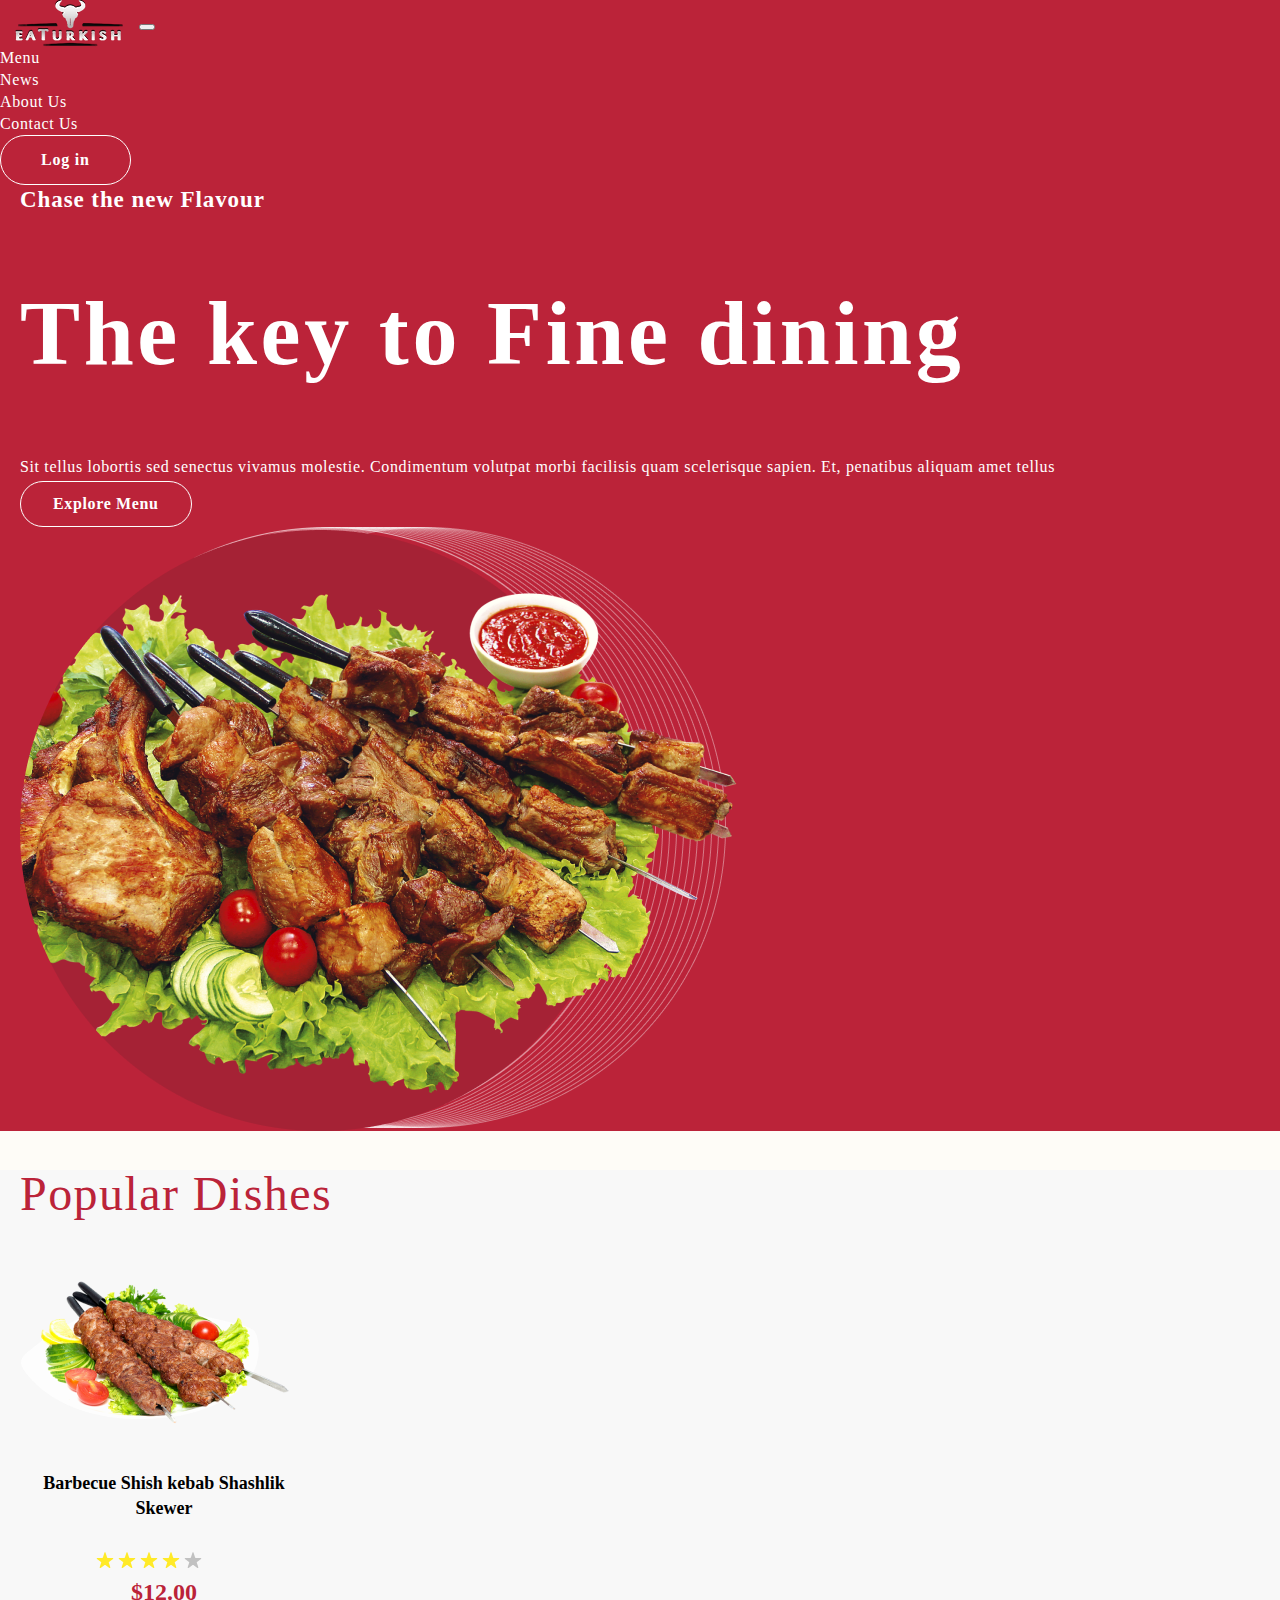
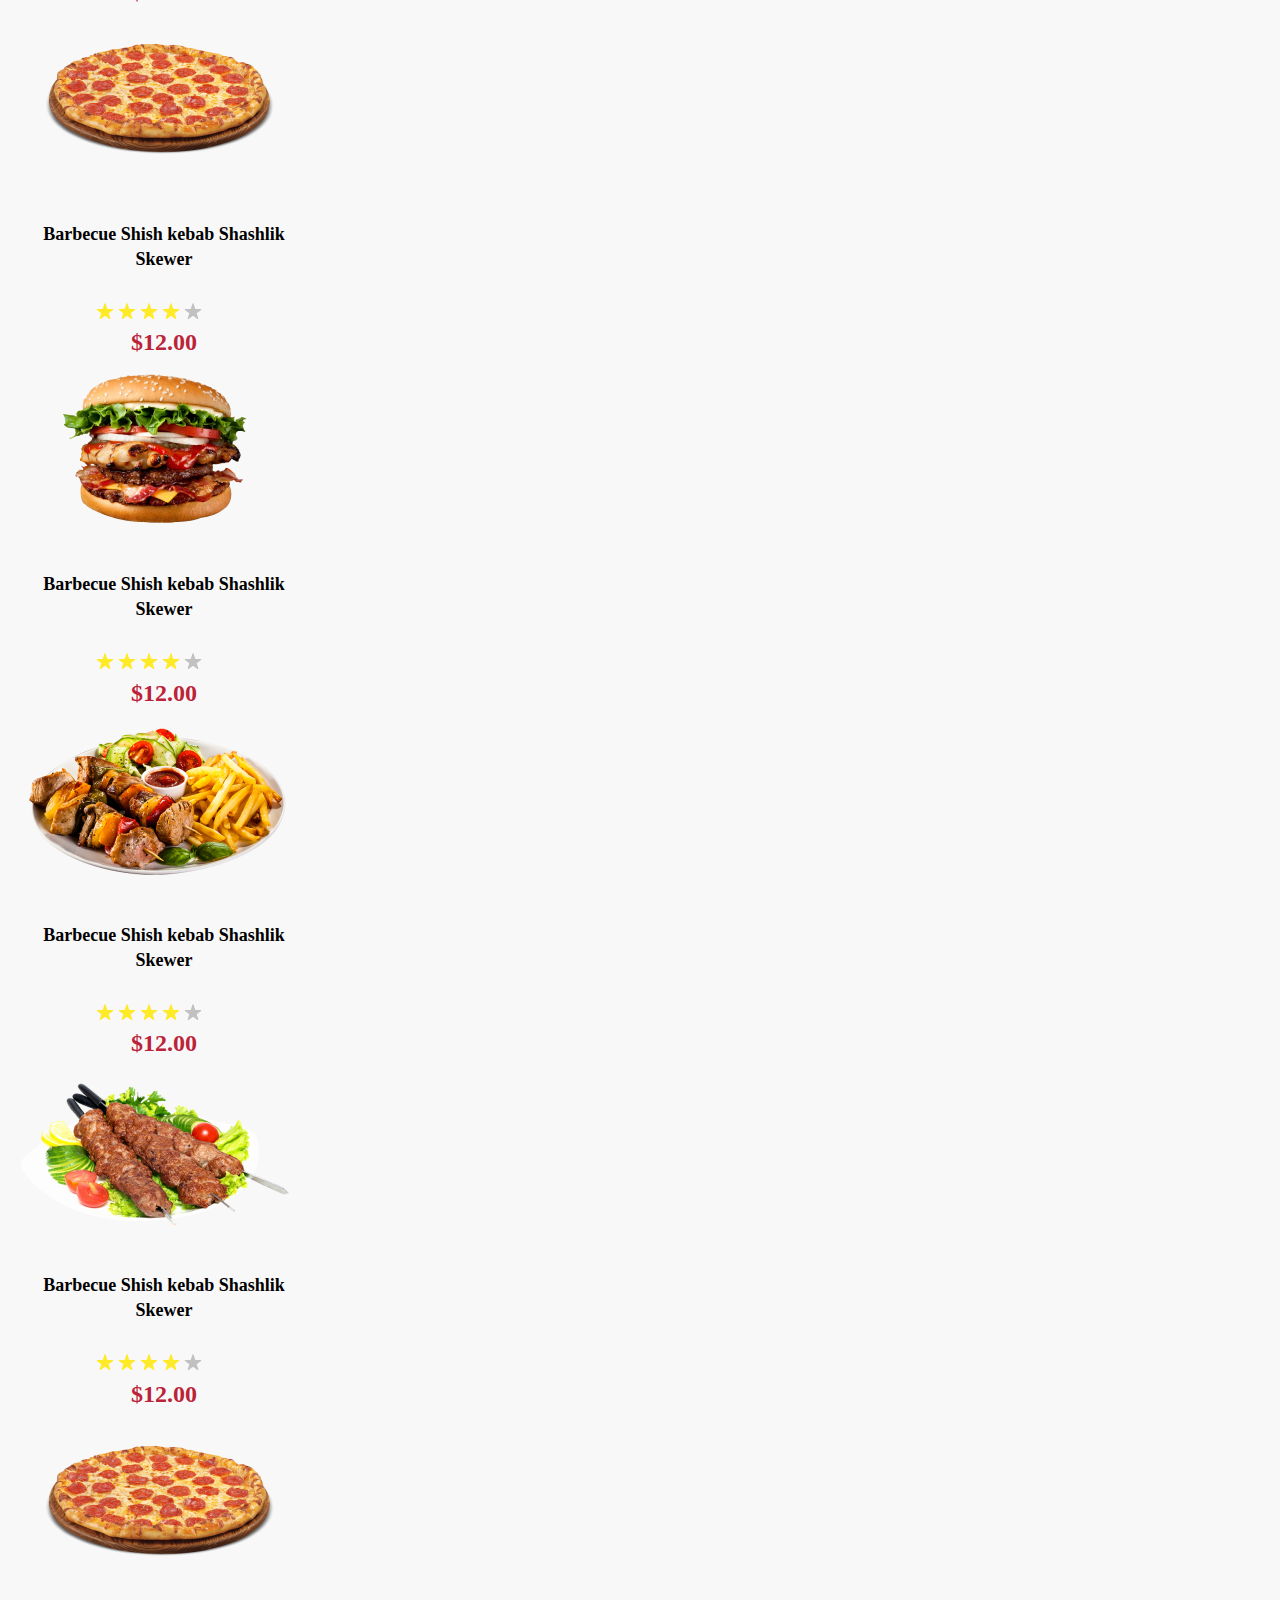
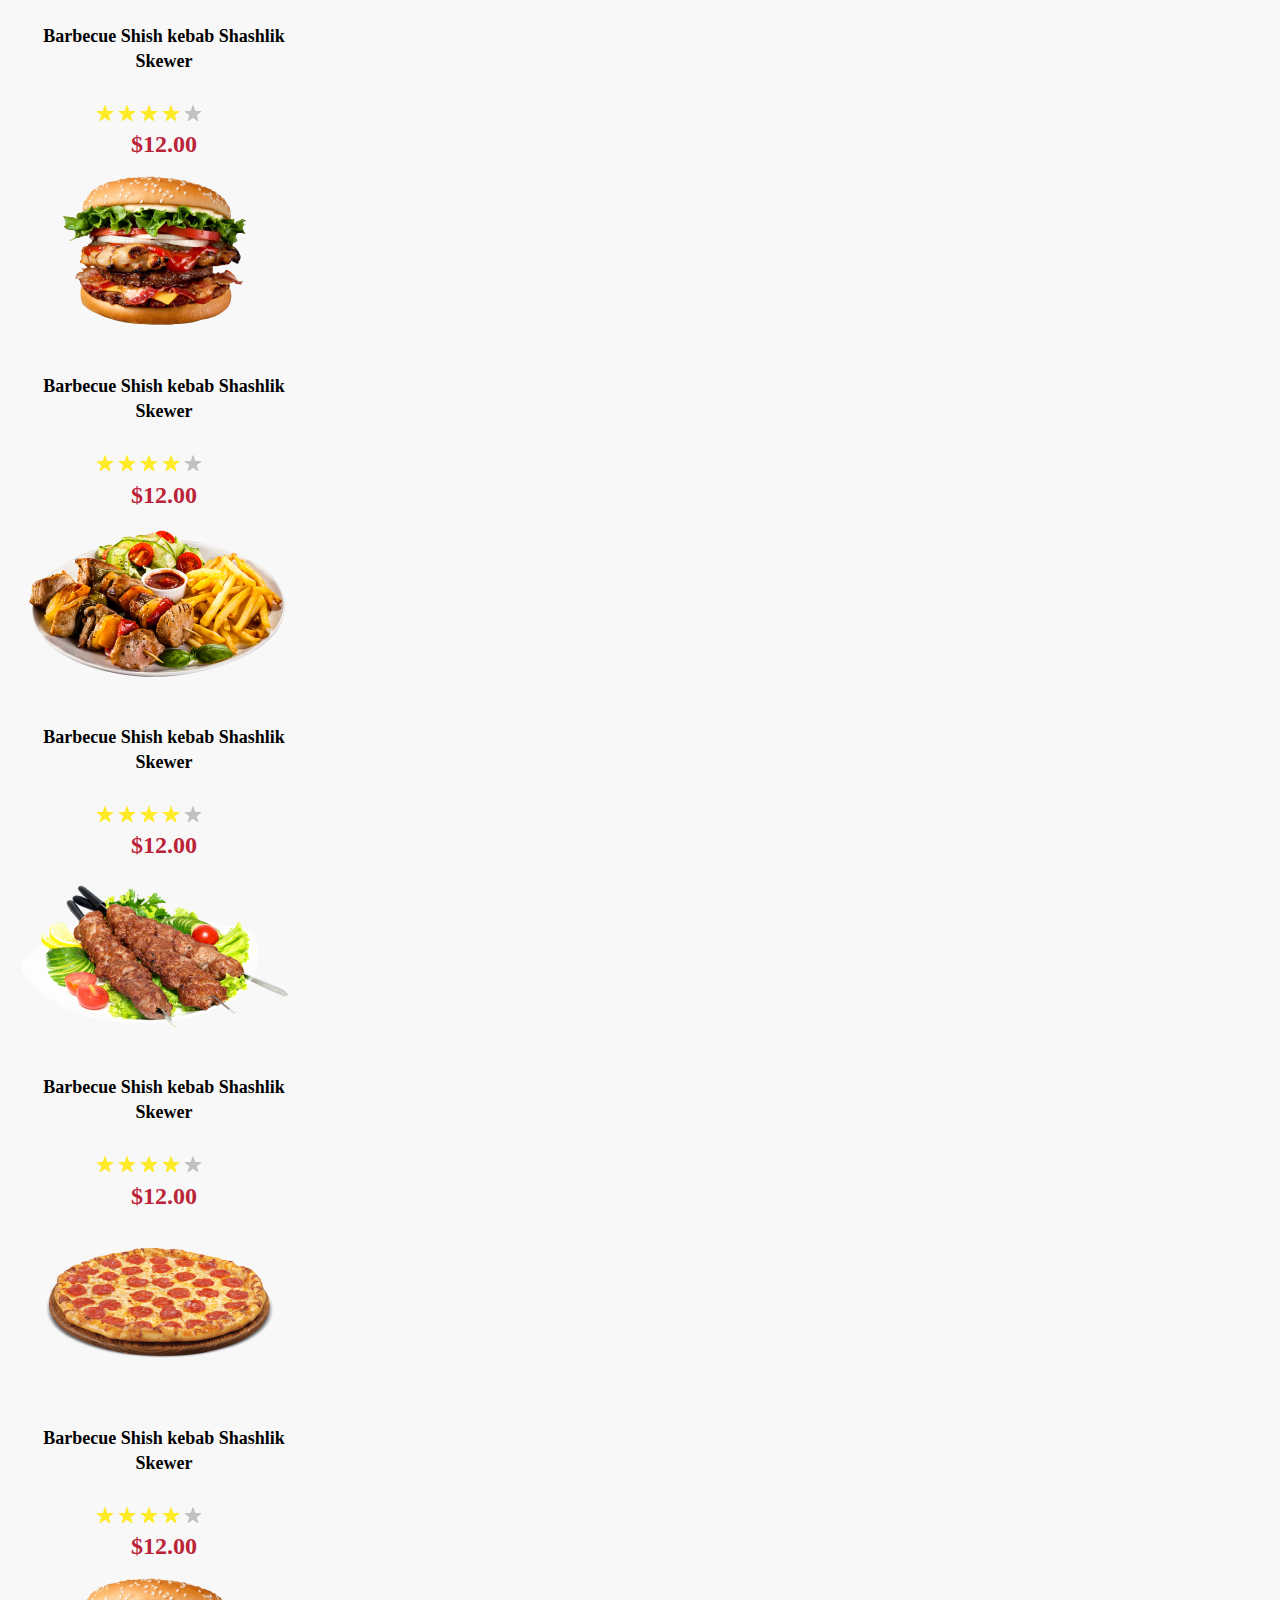
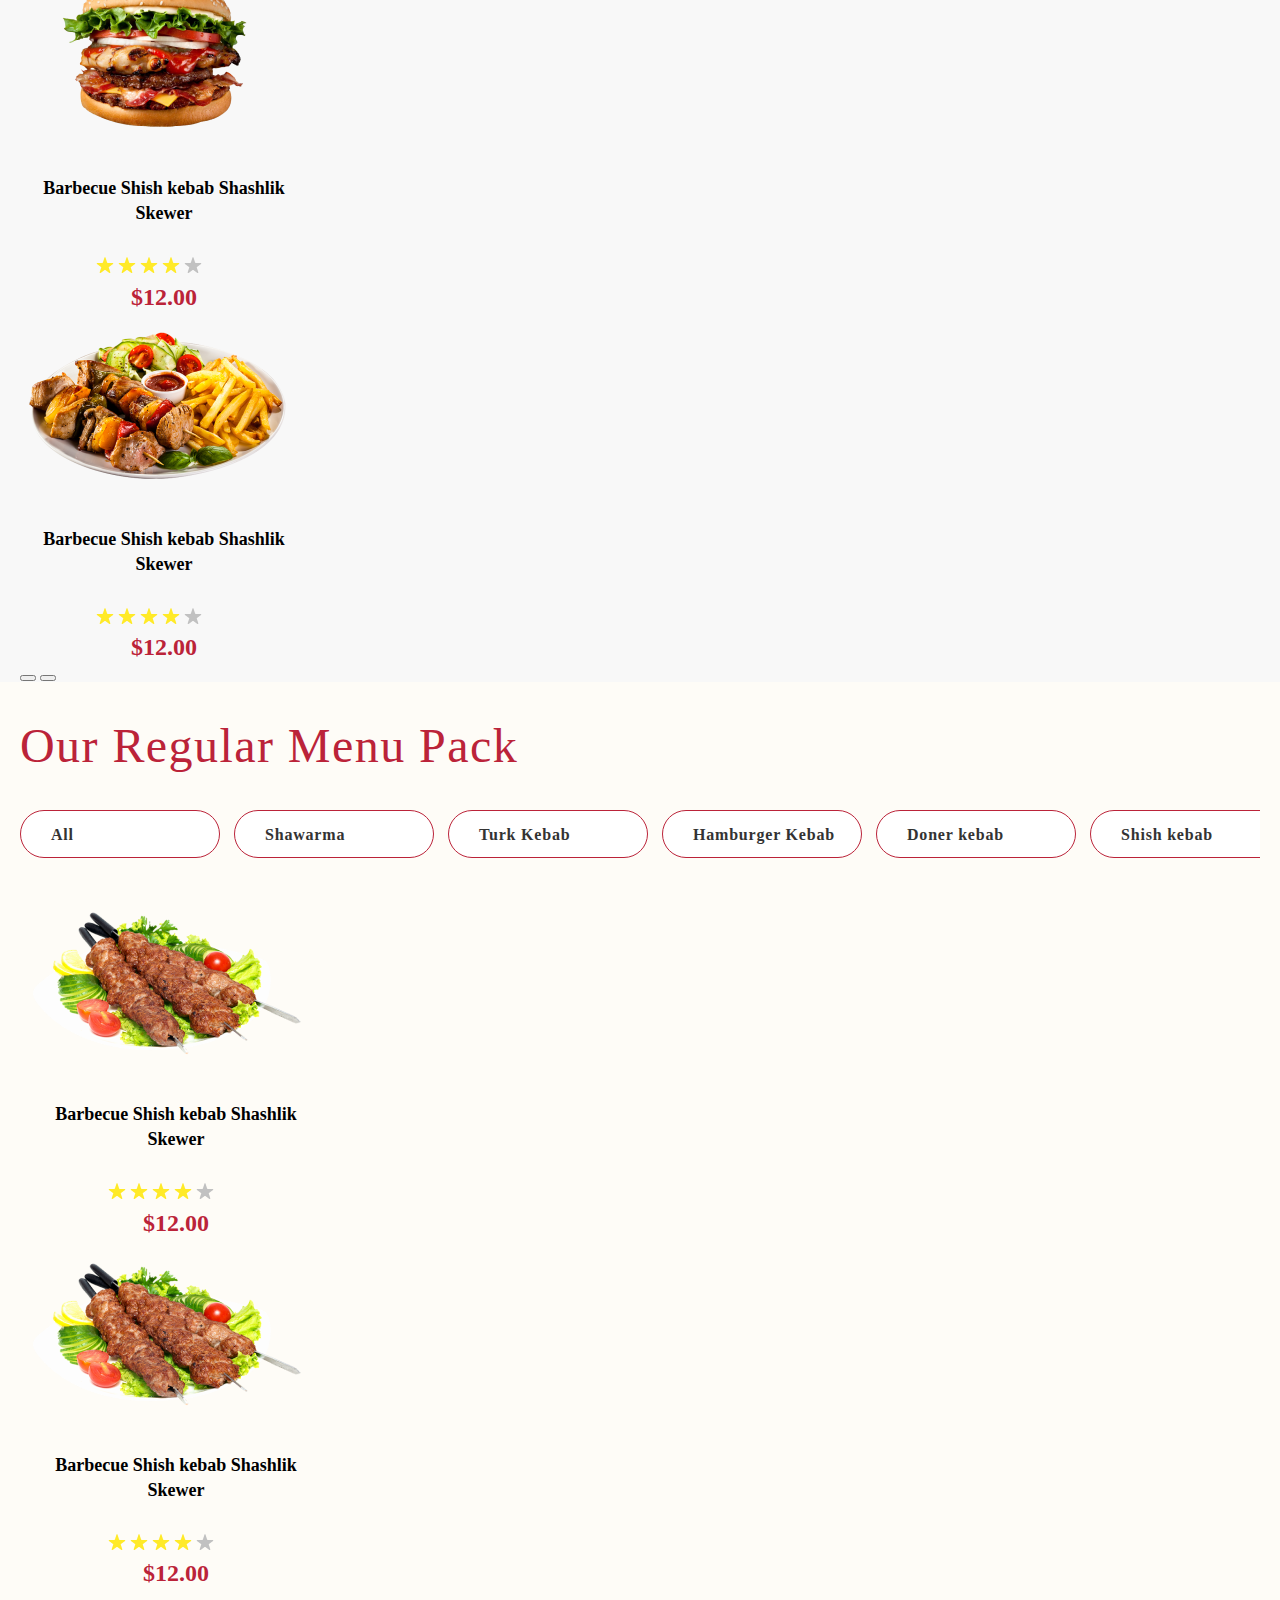
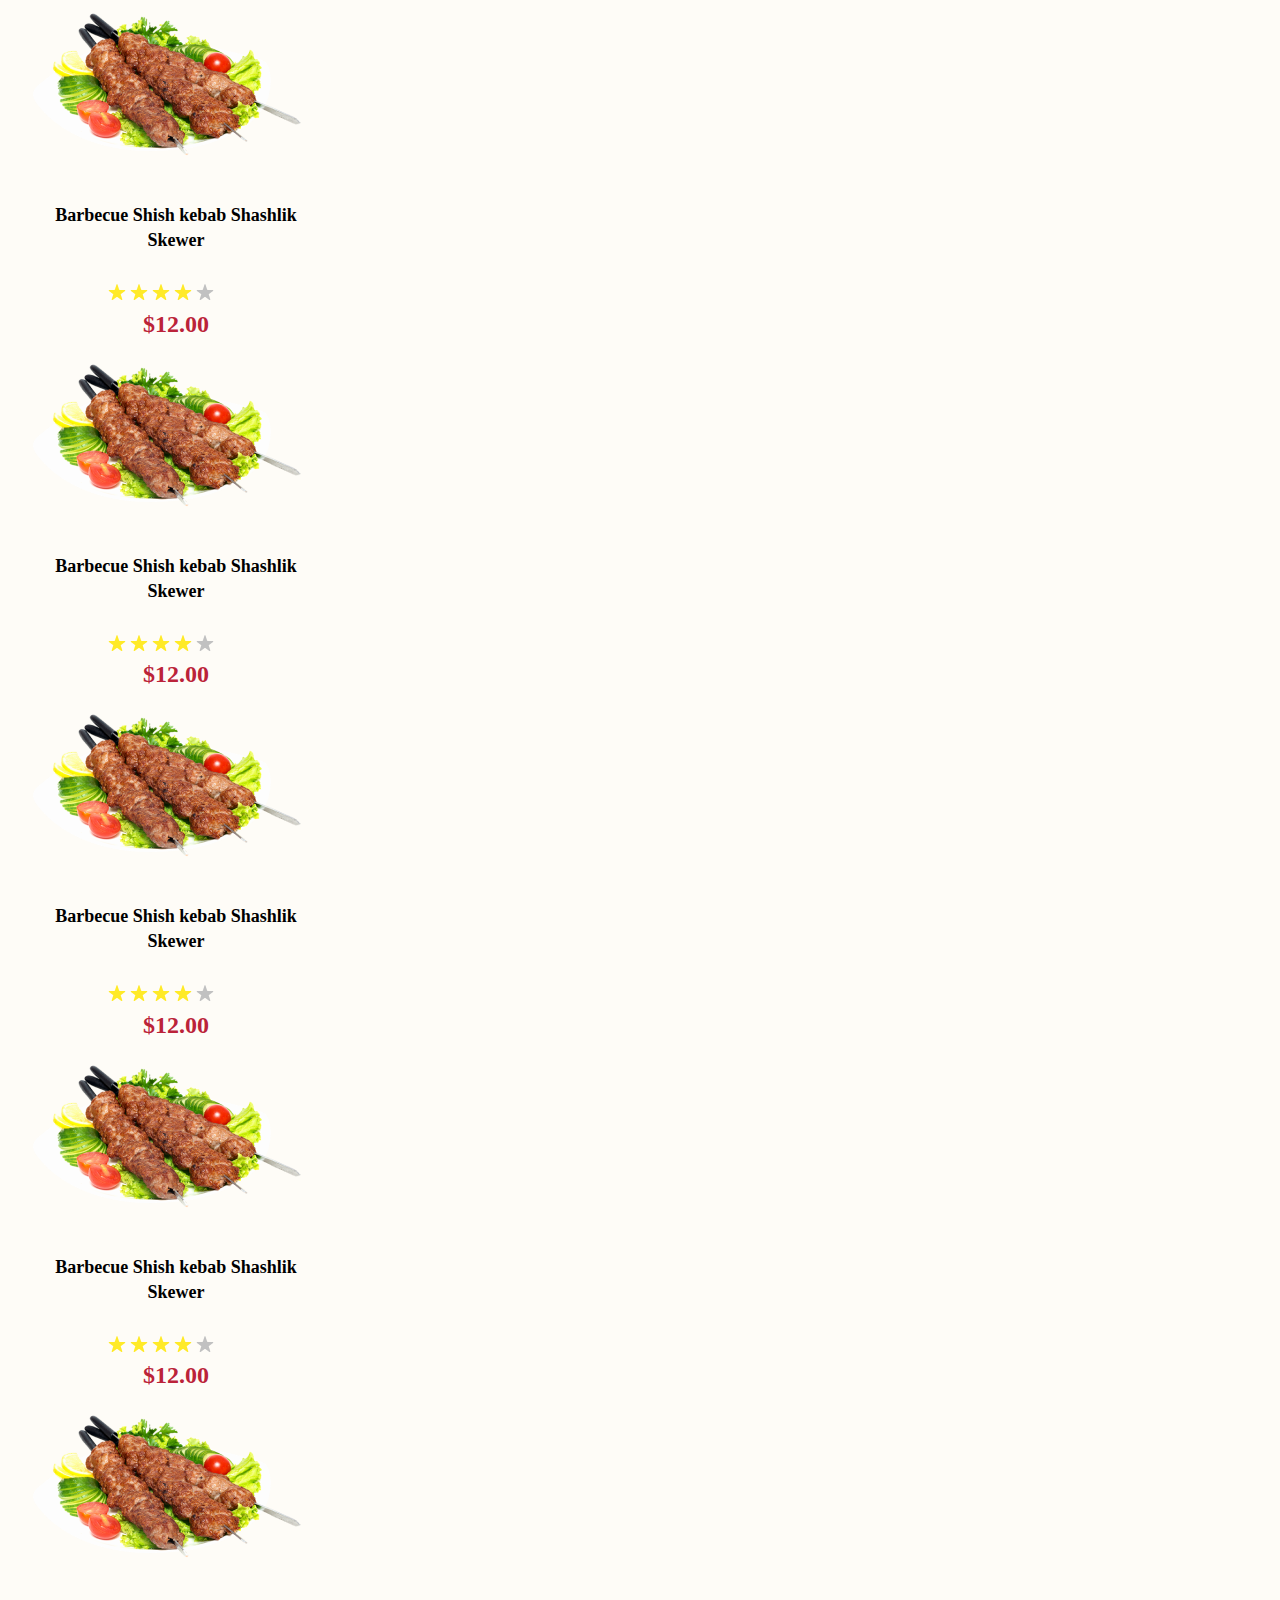
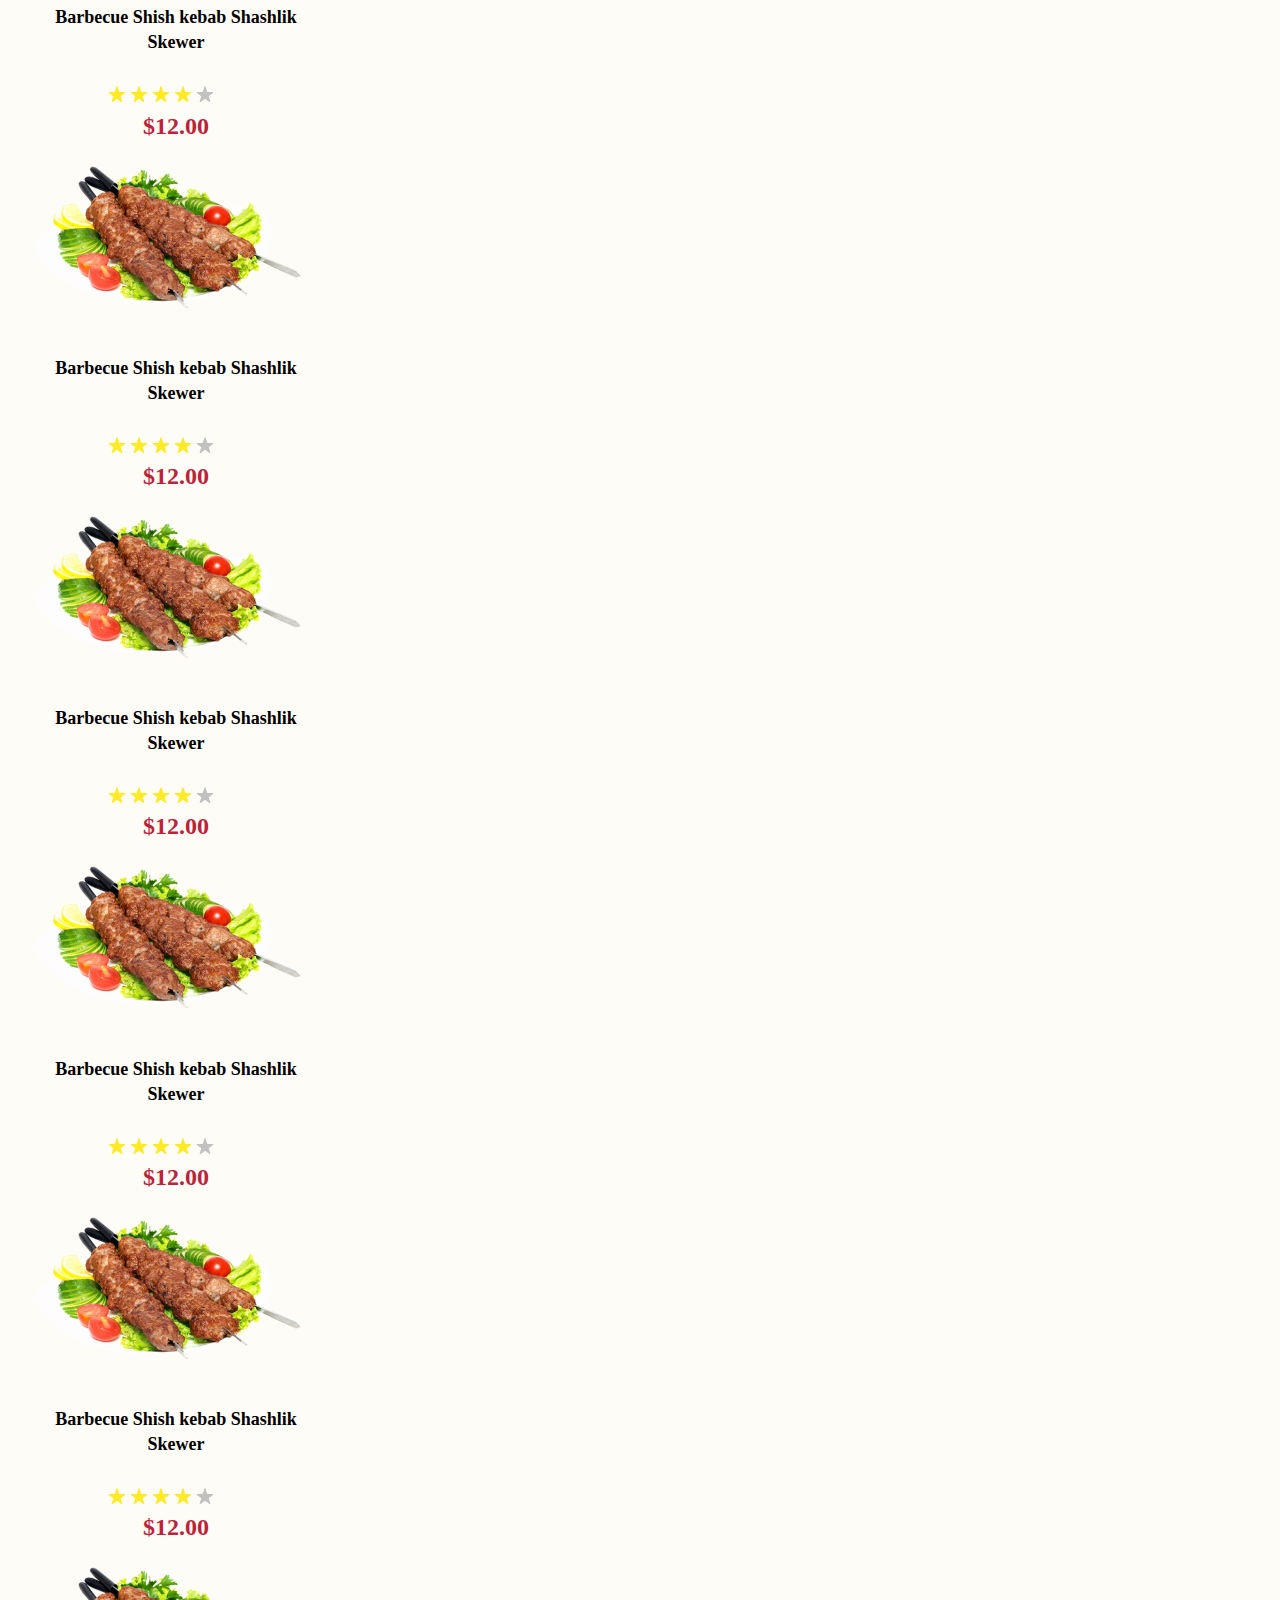
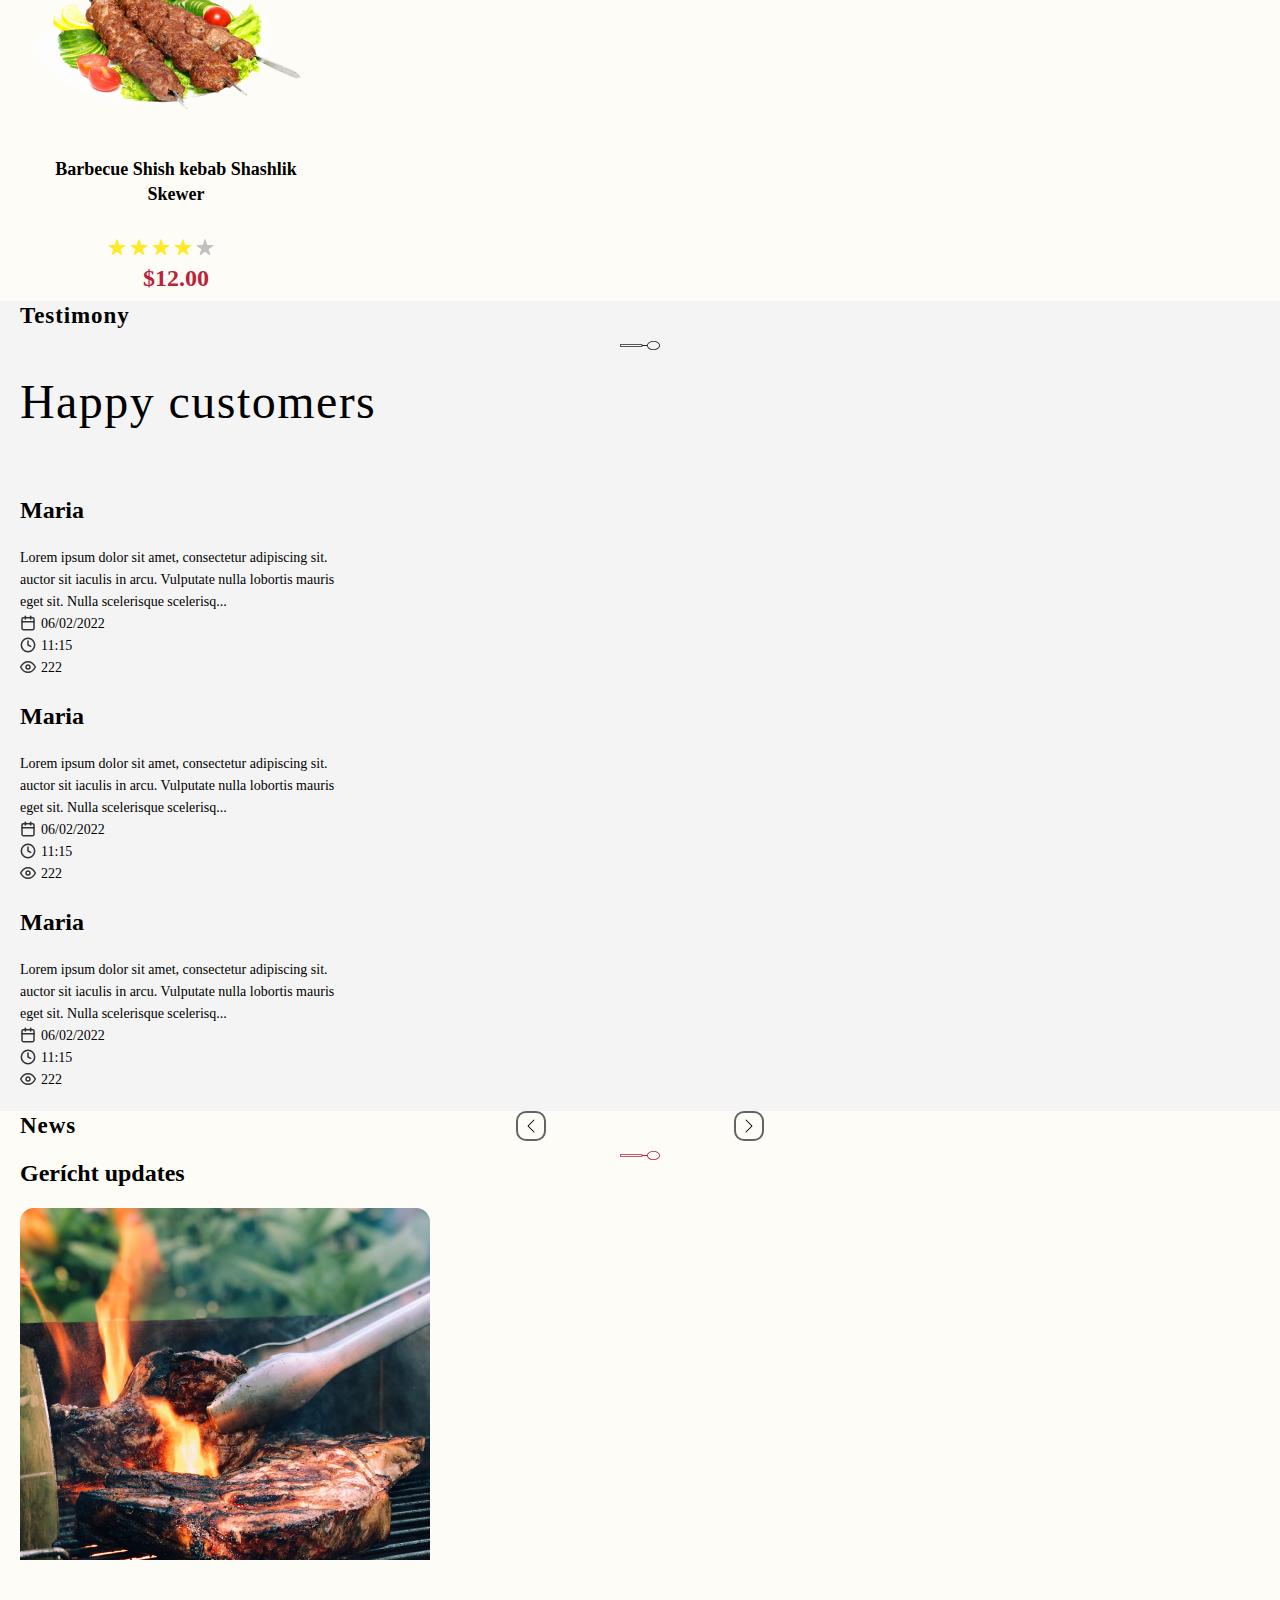
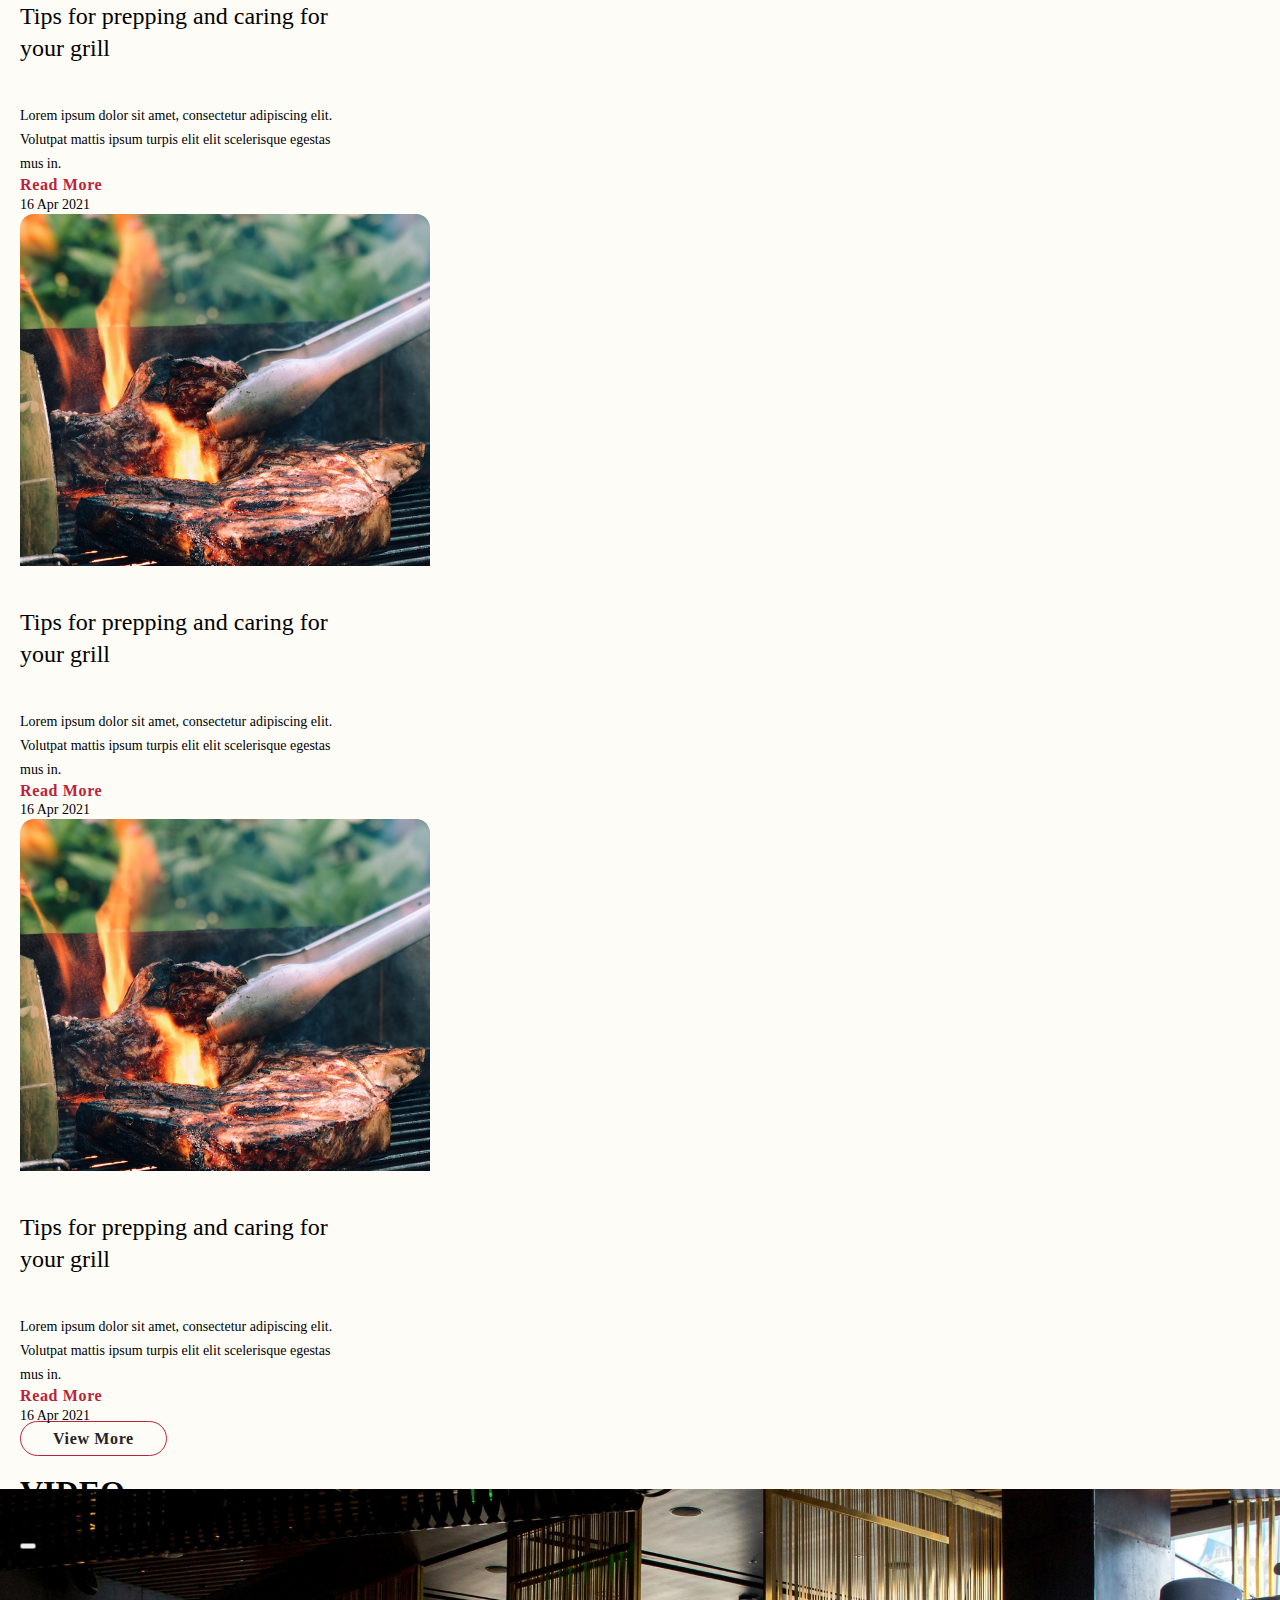
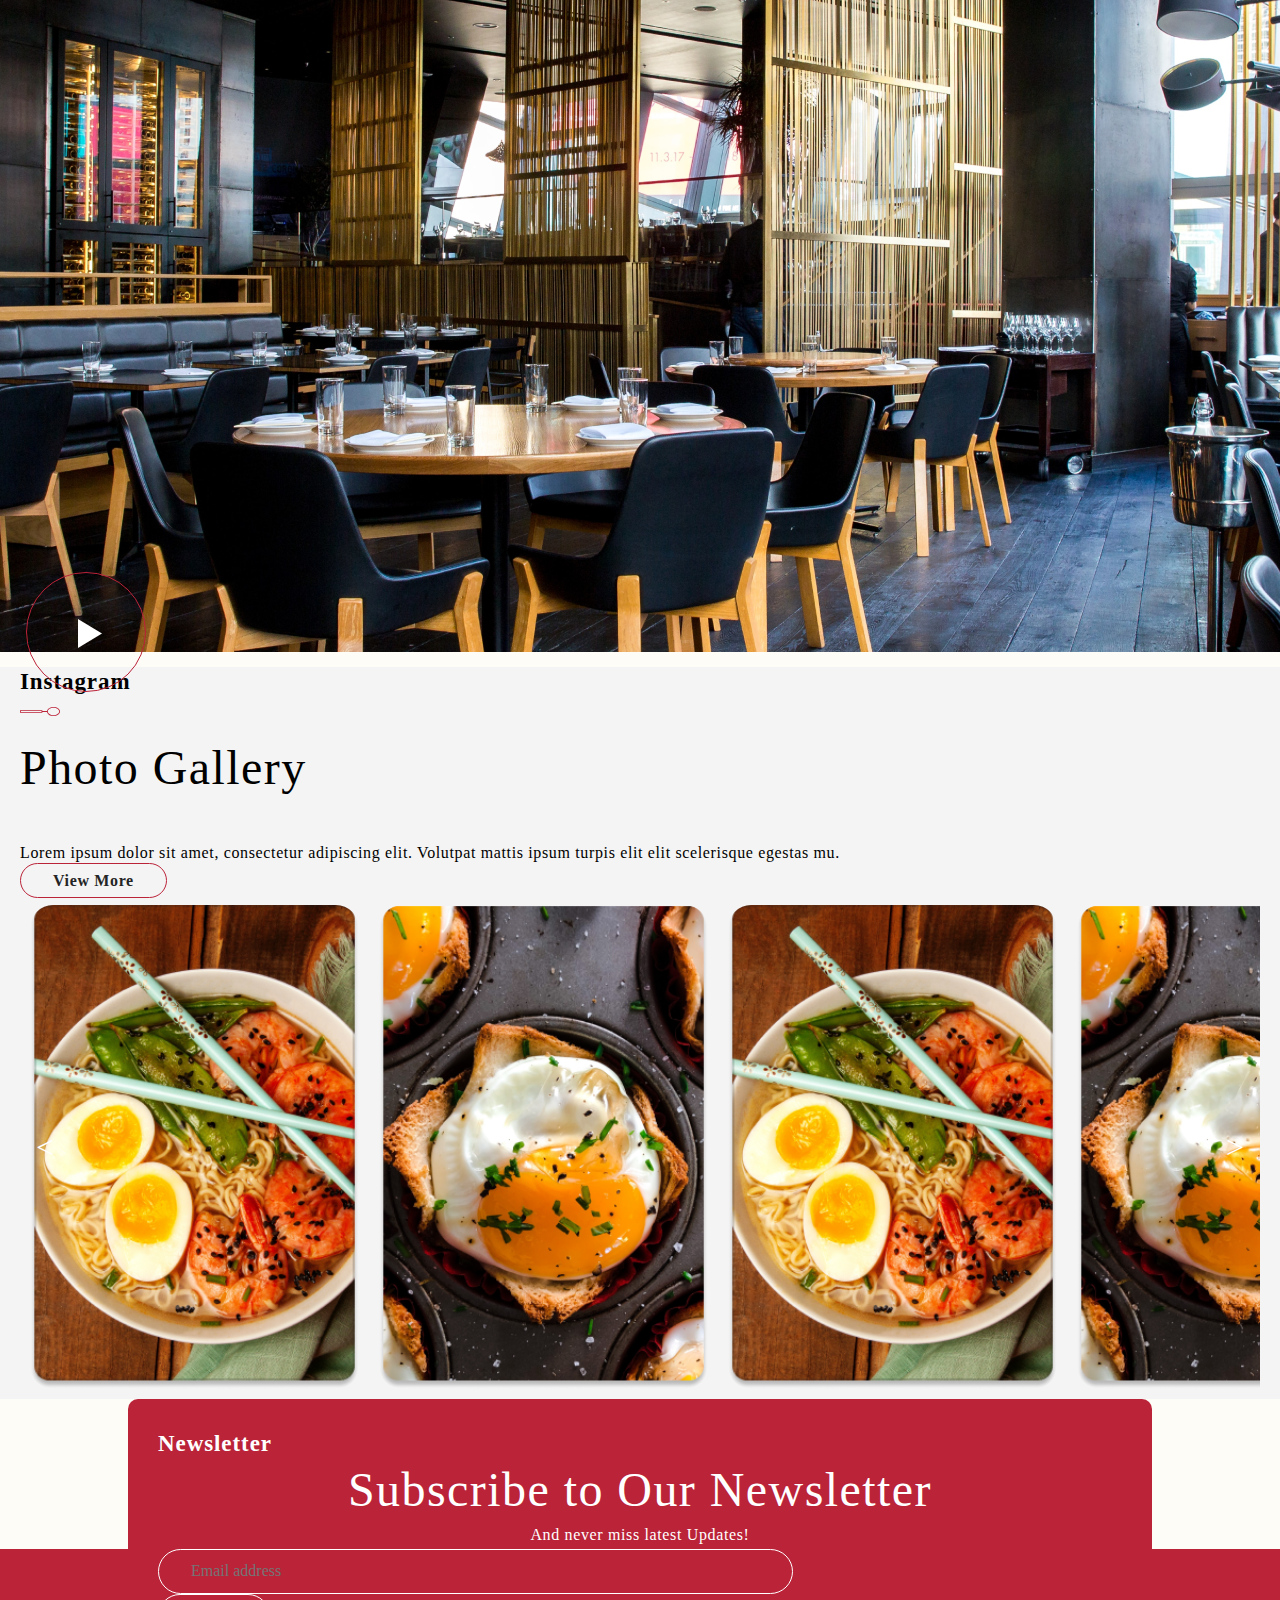
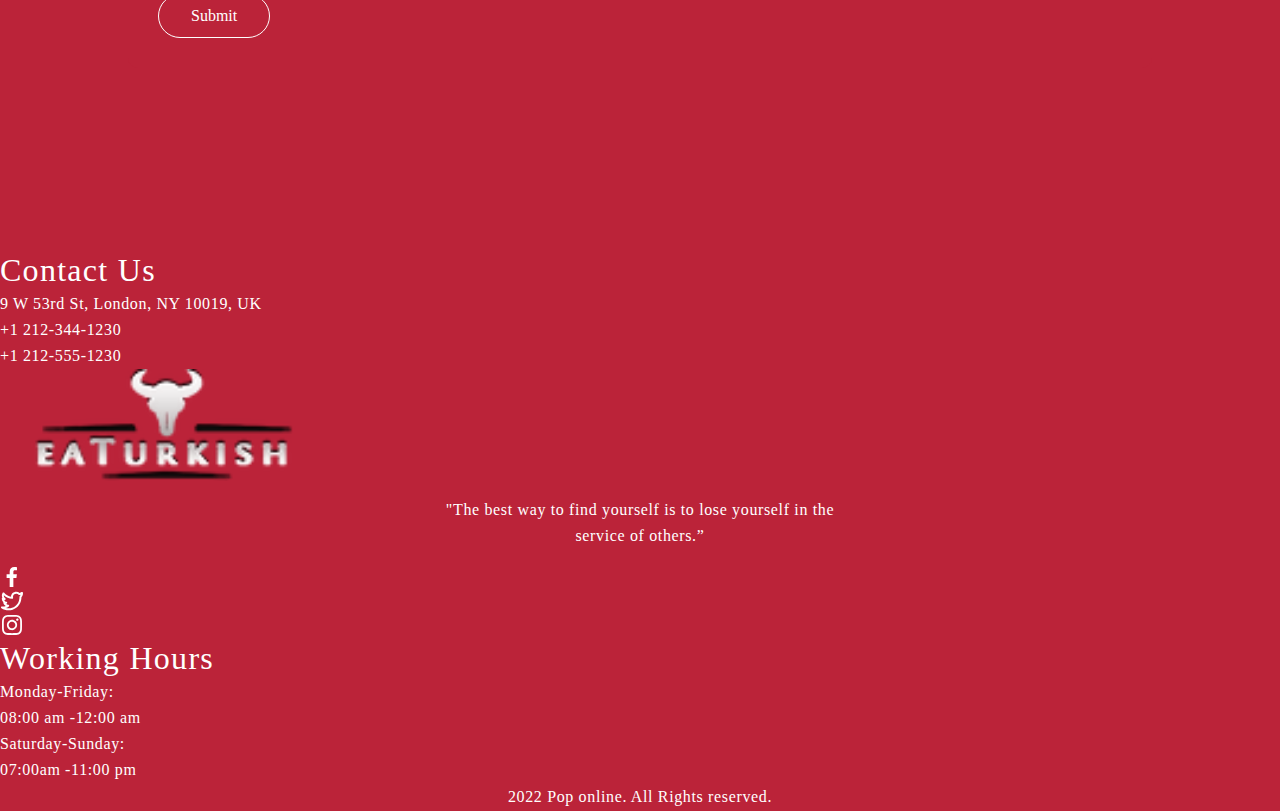
<file: index.html>
<!DOCTYPE html>
<html lang="en">

<head>
  <meta charset="UTF-8">
  <meta name="viewport" content="width=device-width, initial-scale=1.0">
  <link rel="stylesheet" href="./css/main.css">
  <link href="https://cdn.jsdelivr.net/npm/bootstrap@5.3.0/dist/css/bootstrap.min.css" rel="stylesheet"
    integrity="sha384-9ndCyUaIbzAi2FUVXJi0CjmCapSmO7SnpJef0486qhLnuZ2cdeRhO02iuK6FUUVM" crossorigin="anonymous">
  <title>Document</title>
</head>

<body>
  <header class="header fixed-top px-0 px-md-5">
    <nav class="navbar navbar-expand-lg ">
      <div class="container-fluid py-0">
        <a class="navbar-brand header__logo" href="#">
          <img class="header__logo-image" src="./images/header_logo.svg" alt="logo" width="135" height="47">
        </a>
        <button class="navbar-toggler" type="button" data-bs-toggle="collapse" data-bs-target="#navbarTogglerDemo02"
          aria-controls="navbarTogglerDemo02" aria-expanded="false" aria-label="Toggle navigation">
          <span class="navbar-toggler-icon"></span>
        </button>
        <div class="collapse d-lg-flex justify-content-end navbar-collapse header__nav" id="navbarTogglerDemo02">
          <ul class="navbar-nav header__nav-menu align-items-center">
            <li class="nav-item header__nav-menu-item">
              <a class="nav-link header__nav-menu-link" aria-current="page" href="./menu.html">Menu</a>
            </li>
            <li class="nav-item header__nav-menu-item">
              <a class="nav-link header__nav-menu-link" href="./news.html">News</a>
            </li>
            <li class="nav-item header__nav-menu-item">
              <a class="nav-link header__nav-menu-link" href="./about.html">About Us</a>
            </li>
            <li class="nav-item header__nav-menu-item">
              <a class="nav-link header__nav-menu-link" href="./contact.html">Contact Us</a>
            </li>
            <li class="nav-item header__nav-menu-item ms-4">
              <button class="header__nav-menu-button">
                Log in
              </button>
            </li>
          </ul>
        </div>
      </div>
    </nav>
  </header>
  <main>
    <section class="hero mt-5 py-5">
      <button id="scroll-to-top-btn" title="Go to top">
        <img src="./images/chevron-double-up.svg" alt="up">
      </button>
      <div class="container">
        <div class="hero__content row align-items-center text-center text-xl-start">
          <div class="hero__text col-12 col-xl-6 position-relative">
            <p class="hero__subtitle">Chase the new Flavour</p>
            <h1 class="hero__title" role="heading" aria-level="1">The key to Fine dining</h1>
            <p class="hero__description">Sit tellus lobortis sed senectus vivamus molestie. Condimentum volutpat morbi
              facilisis quam scelerisque sapien. Et, penatibus aliquam amet tellus </p>
            <button class="hero__button">Explore Menu</button>
          </div>
          <div class="hero__images mt-5 col-12 col-xl-6">
            <picture>
              <img class="hero__img imgs" src="./images/hero_bg.png" alt="kebabs">
            </picture>
          </div>
        </div>
      </div>
    </section>
    <section class="popular py-5 my-5">
      <div class="popular__container container">
        <div class="popular__content">
          <h2 class="popular__title mb-5">
            Popular Dishes
          </h2>
          <div id="carouselExample" class="popular__carousel mt-3 carousel slide">
            <div class="carousel-inner">
              <div class="carousel-item active">
                <div class="d-flex justify-content-between">
                  <div class="popular__card card col-3" style="width: 18rem;">
                    <img src="./images/klipartz 1.png" class="popular__card-img card-img-top" alt="...">
                    <div class="card-body">
                      <h5 class="popular__card-title card-title">Barbecue Shish kebab Shashlik Skewer</h5>
                      <span class="popular__card-info">
                        <svg width="108" height="20" viewBox="0 0 108 20" fill="none"
                          xmlns="http://www.w3.org/2000/svg">
                          <path
                            d="M9.42937 1.75623C9.60898 1.20344 10.391 1.20344 10.5706 1.75623L12.1104 6.49524C12.1908 6.74245 12.4211 6.90983 12.6811 6.90983H17.664C18.2452 6.90983 18.4869 7.6536 18.0166 7.99524L13.9854 10.9241C13.7751 11.0769 13.6871 11.3477 13.7674 11.5949L15.3072 16.3339C15.4868 16.8867 14.8541 17.3464 14.3839 17.0048L10.3527 14.0759C10.1424 13.9231 9.85762 13.9231 9.64733 14.0759L5.61609 17.0048C5.14586 17.3464 4.51317 16.8867 4.69278 16.3339L6.23258 11.5949C6.3129 11.3477 6.22491 11.0769 6.01462 10.9241L1.98337 7.99524C1.51315 7.6536 1.75481 6.90983 2.33605 6.90983H7.31893C7.57887 6.90983 7.80924 6.74245 7.88957 6.49524L9.42937 1.75623Z"
                            fill="#FFEA28" />
                          <path
                            d="M31.4294 1.75623C31.609 1.20344 32.391 1.20344 32.5706 1.75623L34.1104 6.49524C34.1908 6.74245 34.4211 6.90983 34.6811 6.90983H39.664C40.2452 6.90983 40.4869 7.6536 40.0166 7.99524L35.9854 10.9241C35.7751 11.0769 35.6871 11.3477 35.7674 11.5949L37.3072 16.3339C37.4868 16.8867 36.8541 17.3464 36.3839 17.0048L32.3527 14.0759C32.1424 13.9231 31.8576 13.9231 31.6473 14.0759L27.6161 17.0048C27.1459 17.3464 26.5132 16.8867 26.6928 16.3339L28.2326 11.5949C28.3129 11.3477 28.2249 11.0769 28.0146 10.9241L23.9834 7.99524C23.5131 7.6536 23.7548 6.90983 24.336 6.90983H29.3189C29.5789 6.90983 29.8092 6.74245 29.8896 6.49524L31.4294 1.75623Z"
                            fill="#FFEA28" />
                          <path
                            d="M53.4294 1.75623C53.609 1.20344 54.391 1.20344 54.5706 1.75623L56.1104 6.49524C56.1908 6.74245 56.4211 6.90983 56.6811 6.90983H61.664C62.2452 6.90983 62.4869 7.6536 62.0166 7.99524L57.9854 10.9241C57.7751 11.0769 57.6871 11.3477 57.7674 11.5949L59.3072 16.3339C59.4868 16.8867 58.8541 17.3464 58.3839 17.0048L54.3527 14.0759C54.1424 13.9231 53.8576 13.9231 53.6473 14.0759L49.6161 17.0048C49.1459 17.3464 48.5132 16.8867 48.6928 16.3339L50.2326 11.5949C50.3129 11.3477 50.2249 11.0769 50.0146 10.9241L45.9834 7.99524C45.5131 7.6536 45.7548 6.90983 46.336 6.90983H51.3189C51.5789 6.90983 51.8092 6.74245 51.8896 6.49524L53.4294 1.75623Z"
                            fill="#FFEA28" />
                          <path
                            d="M75.4294 1.75623C75.609 1.20344 76.391 1.20344 76.5706 1.75623L78.1104 6.49524C78.1908 6.74245 78.4211 6.90983 78.6811 6.90983H83.664C84.2452 6.90983 84.4869 7.6536 84.0166 7.99524L79.9854 10.9241C79.7751 11.0769 79.6871 11.3477 79.7674 11.5949L81.3072 16.3339C81.4868 16.8867 80.8541 17.3464 80.3839 17.0048L76.3527 14.0759C76.1424 13.9231 75.8576 13.9231 75.6473 14.0759L71.6161 17.0048C71.1459 17.3464 70.5132 16.8867 70.6928 16.3339L72.2326 11.5949C72.3129 11.3477 72.2249 11.0769 72.0146 10.9241L67.9834 7.99524C67.5131 7.6536 67.7548 6.90983 68.336 6.90983H73.3189C73.5789 6.90983 73.8092 6.74245 73.8896 6.49524L75.4294 1.75623Z"
                            fill="#FFEA28" />
                          <path
                            d="M97.4294 1.75623C97.609 1.20344 98.391 1.20344 98.5706 1.75623L100.11 6.49524C100.191 6.74245 100.421 6.90983 100.681 6.90983H105.664C106.245 6.90983 106.487 7.6536 106.017 7.99524L101.985 10.9241C101.775 11.0769 101.687 11.3477 101.767 11.5949L103.307 16.3339C103.487 16.8867 102.854 17.3464 102.384 17.0048L98.3527 14.0759C98.1424 13.9231 97.8576 13.9231 97.6473 14.0759L93.6161 17.0048C93.1459 17.3464 92.5132 16.8867 92.6928 16.3339L94.2326 11.5949C94.3129 11.3477 94.2249 11.0769 94.0146 10.9241L89.9834 7.99524C89.5131 7.6536 89.7548 6.90983 90.336 6.90983H95.3189C95.5789 6.90983 95.8092 6.74245 95.8896 6.49524L97.4294 1.75623Z"
                            fill="#C1C1C1" />
                        </svg>
                      </span>
                      <p class="popular__card-price card-text">$12.00</p>
                    </div>
                  </div>
                  <div class="popular__card card col-3" style="width: 18rem;">
                    <img src="./images/pizza.png" class="popular__card-img card-img-top" alt="...">
                    <div class="card-body">
                      <h5 class="popular__card-title card-title">Barbecue Shish kebab Shashlik Skewer</h5>
                      <span class="popular__card-info">
                        <svg width="108" height="20" viewBox="0 0 108 20" fill="none"
                          xmlns="http://www.w3.org/2000/svg">
                          <path
                            d="M9.42937 1.75623C9.60898 1.20344 10.391 1.20344 10.5706 1.75623L12.1104 6.49524C12.1908 6.74245 12.4211 6.90983 12.6811 6.90983H17.664C18.2452 6.90983 18.4869 7.6536 18.0166 7.99524L13.9854 10.9241C13.7751 11.0769 13.6871 11.3477 13.7674 11.5949L15.3072 16.3339C15.4868 16.8867 14.8541 17.3464 14.3839 17.0048L10.3527 14.0759C10.1424 13.9231 9.85762 13.9231 9.64733 14.0759L5.61609 17.0048C5.14586 17.3464 4.51317 16.8867 4.69278 16.3339L6.23258 11.5949C6.3129 11.3477 6.22491 11.0769 6.01462 10.9241L1.98337 7.99524C1.51315 7.6536 1.75481 6.90983 2.33605 6.90983H7.31893C7.57887 6.90983 7.80924 6.74245 7.88957 6.49524L9.42937 1.75623Z"
                            fill="#FFEA28" />
                          <path
                            d="M31.4294 1.75623C31.609 1.20344 32.391 1.20344 32.5706 1.75623L34.1104 6.49524C34.1908 6.74245 34.4211 6.90983 34.6811 6.90983H39.664C40.2452 6.90983 40.4869 7.6536 40.0166 7.99524L35.9854 10.9241C35.7751 11.0769 35.6871 11.3477 35.7674 11.5949L37.3072 16.3339C37.4868 16.8867 36.8541 17.3464 36.3839 17.0048L32.3527 14.0759C32.1424 13.9231 31.8576 13.9231 31.6473 14.0759L27.6161 17.0048C27.1459 17.3464 26.5132 16.8867 26.6928 16.3339L28.2326 11.5949C28.3129 11.3477 28.2249 11.0769 28.0146 10.9241L23.9834 7.99524C23.5131 7.6536 23.7548 6.90983 24.336 6.90983H29.3189C29.5789 6.90983 29.8092 6.74245 29.8896 6.49524L31.4294 1.75623Z"
                            fill="#FFEA28" />
                          <path
                            d="M53.4294 1.75623C53.609 1.20344 54.391 1.20344 54.5706 1.75623L56.1104 6.49524C56.1908 6.74245 56.4211 6.90983 56.6811 6.90983H61.664C62.2452 6.90983 62.4869 7.6536 62.0166 7.99524L57.9854 10.9241C57.7751 11.0769 57.6871 11.3477 57.7674 11.5949L59.3072 16.3339C59.4868 16.8867 58.8541 17.3464 58.3839 17.0048L54.3527 14.0759C54.1424 13.9231 53.8576 13.9231 53.6473 14.0759L49.6161 17.0048C49.1459 17.3464 48.5132 16.8867 48.6928 16.3339L50.2326 11.5949C50.3129 11.3477 50.2249 11.0769 50.0146 10.9241L45.9834 7.99524C45.5131 7.6536 45.7548 6.90983 46.336 6.90983H51.3189C51.5789 6.90983 51.8092 6.74245 51.8896 6.49524L53.4294 1.75623Z"
                            fill="#FFEA28" />
                          <path
                            d="M75.4294 1.75623C75.609 1.20344 76.391 1.20344 76.5706 1.75623L78.1104 6.49524C78.1908 6.74245 78.4211 6.90983 78.6811 6.90983H83.664C84.2452 6.90983 84.4869 7.6536 84.0166 7.99524L79.9854 10.9241C79.7751 11.0769 79.6871 11.3477 79.7674 11.5949L81.3072 16.3339C81.4868 16.8867 80.8541 17.3464 80.3839 17.0048L76.3527 14.0759C76.1424 13.9231 75.8576 13.9231 75.6473 14.0759L71.6161 17.0048C71.1459 17.3464 70.5132 16.8867 70.6928 16.3339L72.2326 11.5949C72.3129 11.3477 72.2249 11.0769 72.0146 10.9241L67.9834 7.99524C67.5131 7.6536 67.7548 6.90983 68.336 6.90983H73.3189C73.5789 6.90983 73.8092 6.74245 73.8896 6.49524L75.4294 1.75623Z"
                            fill="#FFEA28" />
                          <path
                            d="M97.4294 1.75623C97.609 1.20344 98.391 1.20344 98.5706 1.75623L100.11 6.49524C100.191 6.74245 100.421 6.90983 100.681 6.90983H105.664C106.245 6.90983 106.487 7.6536 106.017 7.99524L101.985 10.9241C101.775 11.0769 101.687 11.3477 101.767 11.5949L103.307 16.3339C103.487 16.8867 102.854 17.3464 102.384 17.0048L98.3527 14.0759C98.1424 13.9231 97.8576 13.9231 97.6473 14.0759L93.6161 17.0048C93.1459 17.3464 92.5132 16.8867 92.6928 16.3339L94.2326 11.5949C94.3129 11.3477 94.2249 11.0769 94.0146 10.9241L89.9834 7.99524C89.5131 7.6536 89.7548 6.90983 90.336 6.90983H95.3189C95.5789 6.90983 95.8092 6.74245 95.8896 6.49524L97.4294 1.75623Z"
                            fill="#C1C1C1" />
                        </svg>
                      </span>
                      <p class="popular__card-price card-text">$12.00</p>
                    </div>
                  </div>
                  <div class="popular__card card col-3" style="width: 18rem;">
                    <img src="./images/burger.png" class="popular__card-img card-img-top" alt="...">
                    <div class="card-body">
                      <h5 class="popular__card-title card-title">Barbecue Shish kebab Shashlik Skewer</h5>
                      <span class="popular__card-info">
                        <svg width="108" height="20" viewBox="0 0 108 20" fill="none"
                          xmlns="http://www.w3.org/2000/svg">
                          <path
                            d="M9.42937 1.75623C9.60898 1.20344 10.391 1.20344 10.5706 1.75623L12.1104 6.49524C12.1908 6.74245 12.4211 6.90983 12.6811 6.90983H17.664C18.2452 6.90983 18.4869 7.6536 18.0166 7.99524L13.9854 10.9241C13.7751 11.0769 13.6871 11.3477 13.7674 11.5949L15.3072 16.3339C15.4868 16.8867 14.8541 17.3464 14.3839 17.0048L10.3527 14.0759C10.1424 13.9231 9.85762 13.9231 9.64733 14.0759L5.61609 17.0048C5.14586 17.3464 4.51317 16.8867 4.69278 16.3339L6.23258 11.5949C6.3129 11.3477 6.22491 11.0769 6.01462 10.9241L1.98337 7.99524C1.51315 7.6536 1.75481 6.90983 2.33605 6.90983H7.31893C7.57887 6.90983 7.80924 6.74245 7.88957 6.49524L9.42937 1.75623Z"
                            fill="#FFEA28" />
                          <path
                            d="M31.4294 1.75623C31.609 1.20344 32.391 1.20344 32.5706 1.75623L34.1104 6.49524C34.1908 6.74245 34.4211 6.90983 34.6811 6.90983H39.664C40.2452 6.90983 40.4869 7.6536 40.0166 7.99524L35.9854 10.9241C35.7751 11.0769 35.6871 11.3477 35.7674 11.5949L37.3072 16.3339C37.4868 16.8867 36.8541 17.3464 36.3839 17.0048L32.3527 14.0759C32.1424 13.9231 31.8576 13.9231 31.6473 14.0759L27.6161 17.0048C27.1459 17.3464 26.5132 16.8867 26.6928 16.3339L28.2326 11.5949C28.3129 11.3477 28.2249 11.0769 28.0146 10.9241L23.9834 7.99524C23.5131 7.6536 23.7548 6.90983 24.336 6.90983H29.3189C29.5789 6.90983 29.8092 6.74245 29.8896 6.49524L31.4294 1.75623Z"
                            fill="#FFEA28" />
                          <path
                            d="M53.4294 1.75623C53.609 1.20344 54.391 1.20344 54.5706 1.75623L56.1104 6.49524C56.1908 6.74245 56.4211 6.90983 56.6811 6.90983H61.664C62.2452 6.90983 62.4869 7.6536 62.0166 7.99524L57.9854 10.9241C57.7751 11.0769 57.6871 11.3477 57.7674 11.5949L59.3072 16.3339C59.4868 16.8867 58.8541 17.3464 58.3839 17.0048L54.3527 14.0759C54.1424 13.9231 53.8576 13.9231 53.6473 14.0759L49.6161 17.0048C49.1459 17.3464 48.5132 16.8867 48.6928 16.3339L50.2326 11.5949C50.3129 11.3477 50.2249 11.0769 50.0146 10.9241L45.9834 7.99524C45.5131 7.6536 45.7548 6.90983 46.336 6.90983H51.3189C51.5789 6.90983 51.8092 6.74245 51.8896 6.49524L53.4294 1.75623Z"
                            fill="#FFEA28" />
                          <path
                            d="M75.4294 1.75623C75.609 1.20344 76.391 1.20344 76.5706 1.75623L78.1104 6.49524C78.1908 6.74245 78.4211 6.90983 78.6811 6.90983H83.664C84.2452 6.90983 84.4869 7.6536 84.0166 7.99524L79.9854 10.9241C79.7751 11.0769 79.6871 11.3477 79.7674 11.5949L81.3072 16.3339C81.4868 16.8867 80.8541 17.3464 80.3839 17.0048L76.3527 14.0759C76.1424 13.9231 75.8576 13.9231 75.6473 14.0759L71.6161 17.0048C71.1459 17.3464 70.5132 16.8867 70.6928 16.3339L72.2326 11.5949C72.3129 11.3477 72.2249 11.0769 72.0146 10.9241L67.9834 7.99524C67.5131 7.6536 67.7548 6.90983 68.336 6.90983H73.3189C73.5789 6.90983 73.8092 6.74245 73.8896 6.49524L75.4294 1.75623Z"
                            fill="#FFEA28" />
                          <path
                            d="M97.4294 1.75623C97.609 1.20344 98.391 1.20344 98.5706 1.75623L100.11 6.49524C100.191 6.74245 100.421 6.90983 100.681 6.90983H105.664C106.245 6.90983 106.487 7.6536 106.017 7.99524L101.985 10.9241C101.775 11.0769 101.687 11.3477 101.767 11.5949L103.307 16.3339C103.487 16.8867 102.854 17.3464 102.384 17.0048L98.3527 14.0759C98.1424 13.9231 97.8576 13.9231 97.6473 14.0759L93.6161 17.0048C93.1459 17.3464 92.5132 16.8867 92.6928 16.3339L94.2326 11.5949C94.3129 11.3477 94.2249 11.0769 94.0146 10.9241L89.9834 7.99524C89.5131 7.6536 89.7548 6.90983 90.336 6.90983H95.3189C95.5789 6.90983 95.8092 6.74245 95.8896 6.49524L97.4294 1.75623Z"
                            fill="#C1C1C1" />
                        </svg>
                      </span>
                      <p class="popular__card-price card-text">$12.00</p>
                    </div>
                  </div>
                  <div class="popular__card card col-3" style="width: 18rem;">
                    <img src="./images/big.png" class="popular__card-img card-img-top" alt="...">
                    <div class="card-body">
                      <h5 class="popular__card-title card-title">Barbecue Shish kebab Shashlik Skewer</h5>
                      <span class="popular__card-info">
                        <svg width="108" height="20" viewBox="0 0 108 20" fill="none"
                          xmlns="http://www.w3.org/2000/svg">
                          <path
                            d="M9.42937 1.75623C9.60898 1.20344 10.391 1.20344 10.5706 1.75623L12.1104 6.49524C12.1908 6.74245 12.4211 6.90983 12.6811 6.90983H17.664C18.2452 6.90983 18.4869 7.6536 18.0166 7.99524L13.9854 10.9241C13.7751 11.0769 13.6871 11.3477 13.7674 11.5949L15.3072 16.3339C15.4868 16.8867 14.8541 17.3464 14.3839 17.0048L10.3527 14.0759C10.1424 13.9231 9.85762 13.9231 9.64733 14.0759L5.61609 17.0048C5.14586 17.3464 4.51317 16.8867 4.69278 16.3339L6.23258 11.5949C6.3129 11.3477 6.22491 11.0769 6.01462 10.9241L1.98337 7.99524C1.51315 7.6536 1.75481 6.90983 2.33605 6.90983H7.31893C7.57887 6.90983 7.80924 6.74245 7.88957 6.49524L9.42937 1.75623Z"
                            fill="#FFEA28" />
                          <path
                            d="M31.4294 1.75623C31.609 1.20344 32.391 1.20344 32.5706 1.75623L34.1104 6.49524C34.1908 6.74245 34.4211 6.90983 34.6811 6.90983H39.664C40.2452 6.90983 40.4869 7.6536 40.0166 7.99524L35.9854 10.9241C35.7751 11.0769 35.6871 11.3477 35.7674 11.5949L37.3072 16.3339C37.4868 16.8867 36.8541 17.3464 36.3839 17.0048L32.3527 14.0759C32.1424 13.9231 31.8576 13.9231 31.6473 14.0759L27.6161 17.0048C27.1459 17.3464 26.5132 16.8867 26.6928 16.3339L28.2326 11.5949C28.3129 11.3477 28.2249 11.0769 28.0146 10.9241L23.9834 7.99524C23.5131 7.6536 23.7548 6.90983 24.336 6.90983H29.3189C29.5789 6.90983 29.8092 6.74245 29.8896 6.49524L31.4294 1.75623Z"
                            fill="#FFEA28" />
                          <path
                            d="M53.4294 1.75623C53.609 1.20344 54.391 1.20344 54.5706 1.75623L56.1104 6.49524C56.1908 6.74245 56.4211 6.90983 56.6811 6.90983H61.664C62.2452 6.90983 62.4869 7.6536 62.0166 7.99524L57.9854 10.9241C57.7751 11.0769 57.6871 11.3477 57.7674 11.5949L59.3072 16.3339C59.4868 16.8867 58.8541 17.3464 58.3839 17.0048L54.3527 14.0759C54.1424 13.9231 53.8576 13.9231 53.6473 14.0759L49.6161 17.0048C49.1459 17.3464 48.5132 16.8867 48.6928 16.3339L50.2326 11.5949C50.3129 11.3477 50.2249 11.0769 50.0146 10.9241L45.9834 7.99524C45.5131 7.6536 45.7548 6.90983 46.336 6.90983H51.3189C51.5789 6.90983 51.8092 6.74245 51.8896 6.49524L53.4294 1.75623Z"
                            fill="#FFEA28" />
                          <path
                            d="M75.4294 1.75623C75.609 1.20344 76.391 1.20344 76.5706 1.75623L78.1104 6.49524C78.1908 6.74245 78.4211 6.90983 78.6811 6.90983H83.664C84.2452 6.90983 84.4869 7.6536 84.0166 7.99524L79.9854 10.9241C79.7751 11.0769 79.6871 11.3477 79.7674 11.5949L81.3072 16.3339C81.4868 16.8867 80.8541 17.3464 80.3839 17.0048L76.3527 14.0759C76.1424 13.9231 75.8576 13.9231 75.6473 14.0759L71.6161 17.0048C71.1459 17.3464 70.5132 16.8867 70.6928 16.3339L72.2326 11.5949C72.3129 11.3477 72.2249 11.0769 72.0146 10.9241L67.9834 7.99524C67.5131 7.6536 67.7548 6.90983 68.336 6.90983H73.3189C73.5789 6.90983 73.8092 6.74245 73.8896 6.49524L75.4294 1.75623Z"
                            fill="#FFEA28" />
                          <path
                            d="M97.4294 1.75623C97.609 1.20344 98.391 1.20344 98.5706 1.75623L100.11 6.49524C100.191 6.74245 100.421 6.90983 100.681 6.90983H105.664C106.245 6.90983 106.487 7.6536 106.017 7.99524L101.985 10.9241C101.775 11.0769 101.687 11.3477 101.767 11.5949L103.307 16.3339C103.487 16.8867 102.854 17.3464 102.384 17.0048L98.3527 14.0759C98.1424 13.9231 97.8576 13.9231 97.6473 14.0759L93.6161 17.0048C93.1459 17.3464 92.5132 16.8867 92.6928 16.3339L94.2326 11.5949C94.3129 11.3477 94.2249 11.0769 94.0146 10.9241L89.9834 7.99524C89.5131 7.6536 89.7548 6.90983 90.336 6.90983H95.3189C95.5789 6.90983 95.8092 6.74245 95.8896 6.49524L97.4294 1.75623Z"
                            fill="#C1C1C1" />
                        </svg>
                      </span>
                      <p class="popular__card-price card-text">$12.00</p>
                    </div>
                  </div>
                </div>
              </div>
              <div class="carousel-item">
                <div class="d-flex justify-content-between">
                  <div class="popular__card card col-3" style="width: 18rem;">
                    <img src="./images/klipartz 1.png" class="popular__card-img card-img-top" alt="...">
                    <div class="card-body">
                      <h5 class="popular__card-title card-title">Barbecue Shish kebab Shashlik Skewer</h5>
                      <span class="popular__card-info">
                        <svg width="108" height="20" viewBox="0 0 108 20" fill="none"
                          xmlns="http://www.w3.org/2000/svg">
                          <path
                            d="M9.42937 1.75623C9.60898 1.20344 10.391 1.20344 10.5706 1.75623L12.1104 6.49524C12.1908 6.74245 12.4211 6.90983 12.6811 6.90983H17.664C18.2452 6.90983 18.4869 7.6536 18.0166 7.99524L13.9854 10.9241C13.7751 11.0769 13.6871 11.3477 13.7674 11.5949L15.3072 16.3339C15.4868 16.8867 14.8541 17.3464 14.3839 17.0048L10.3527 14.0759C10.1424 13.9231 9.85762 13.9231 9.64733 14.0759L5.61609 17.0048C5.14586 17.3464 4.51317 16.8867 4.69278 16.3339L6.23258 11.5949C6.3129 11.3477 6.22491 11.0769 6.01462 10.9241L1.98337 7.99524C1.51315 7.6536 1.75481 6.90983 2.33605 6.90983H7.31893C7.57887 6.90983 7.80924 6.74245 7.88957 6.49524L9.42937 1.75623Z"
                            fill="#FFEA28" />
                          <path
                            d="M31.4294 1.75623C31.609 1.20344 32.391 1.20344 32.5706 1.75623L34.1104 6.49524C34.1908 6.74245 34.4211 6.90983 34.6811 6.90983H39.664C40.2452 6.90983 40.4869 7.6536 40.0166 7.99524L35.9854 10.9241C35.7751 11.0769 35.6871 11.3477 35.7674 11.5949L37.3072 16.3339C37.4868 16.8867 36.8541 17.3464 36.3839 17.0048L32.3527 14.0759C32.1424 13.9231 31.8576 13.9231 31.6473 14.0759L27.6161 17.0048C27.1459 17.3464 26.5132 16.8867 26.6928 16.3339L28.2326 11.5949C28.3129 11.3477 28.2249 11.0769 28.0146 10.9241L23.9834 7.99524C23.5131 7.6536 23.7548 6.90983 24.336 6.90983H29.3189C29.5789 6.90983 29.8092 6.74245 29.8896 6.49524L31.4294 1.75623Z"
                            fill="#FFEA28" />
                          <path
                            d="M53.4294 1.75623C53.609 1.20344 54.391 1.20344 54.5706 1.75623L56.1104 6.49524C56.1908 6.74245 56.4211 6.90983 56.6811 6.90983H61.664C62.2452 6.90983 62.4869 7.6536 62.0166 7.99524L57.9854 10.9241C57.7751 11.0769 57.6871 11.3477 57.7674 11.5949L59.3072 16.3339C59.4868 16.8867 58.8541 17.3464 58.3839 17.0048L54.3527 14.0759C54.1424 13.9231 53.8576 13.9231 53.6473 14.0759L49.6161 17.0048C49.1459 17.3464 48.5132 16.8867 48.6928 16.3339L50.2326 11.5949C50.3129 11.3477 50.2249 11.0769 50.0146 10.9241L45.9834 7.99524C45.5131 7.6536 45.7548 6.90983 46.336 6.90983H51.3189C51.5789 6.90983 51.8092 6.74245 51.8896 6.49524L53.4294 1.75623Z"
                            fill="#FFEA28" />
                          <path
                            d="M75.4294 1.75623C75.609 1.20344 76.391 1.20344 76.5706 1.75623L78.1104 6.49524C78.1908 6.74245 78.4211 6.90983 78.6811 6.90983H83.664C84.2452 6.90983 84.4869 7.6536 84.0166 7.99524L79.9854 10.9241C79.7751 11.0769 79.6871 11.3477 79.7674 11.5949L81.3072 16.3339C81.4868 16.8867 80.8541 17.3464 80.3839 17.0048L76.3527 14.0759C76.1424 13.9231 75.8576 13.9231 75.6473 14.0759L71.6161 17.0048C71.1459 17.3464 70.5132 16.8867 70.6928 16.3339L72.2326 11.5949C72.3129 11.3477 72.2249 11.0769 72.0146 10.9241L67.9834 7.99524C67.5131 7.6536 67.7548 6.90983 68.336 6.90983H73.3189C73.5789 6.90983 73.8092 6.74245 73.8896 6.49524L75.4294 1.75623Z"
                            fill="#FFEA28" />
                          <path
                            d="M97.4294 1.75623C97.609 1.20344 98.391 1.20344 98.5706 1.75623L100.11 6.49524C100.191 6.74245 100.421 6.90983 100.681 6.90983H105.664C106.245 6.90983 106.487 7.6536 106.017 7.99524L101.985 10.9241C101.775 11.0769 101.687 11.3477 101.767 11.5949L103.307 16.3339C103.487 16.8867 102.854 17.3464 102.384 17.0048L98.3527 14.0759C98.1424 13.9231 97.8576 13.9231 97.6473 14.0759L93.6161 17.0048C93.1459 17.3464 92.5132 16.8867 92.6928 16.3339L94.2326 11.5949C94.3129 11.3477 94.2249 11.0769 94.0146 10.9241L89.9834 7.99524C89.5131 7.6536 89.7548 6.90983 90.336 6.90983H95.3189C95.5789 6.90983 95.8092 6.74245 95.8896 6.49524L97.4294 1.75623Z"
                            fill="#C1C1C1" />
                        </svg>
                      </span>
                      <p class="popular__card-price card-text">$12.00</p>
                    </div>
                  </div>
                  <div class="popular__card card col-3" style="width: 18rem;">
                    <img src="./images/pizza.png" class="popular__card-img card-img-top" alt="...">
                    <div class="card-body">
                      <h5 class="popular__card-title card-title">Barbecue Shish kebab Shashlik Skewer</h5>
                      <span class="popular__card-info">
                        <svg width="108" height="20" viewBox="0 0 108 20" fill="none"
                          xmlns="http://www.w3.org/2000/svg">
                          <path
                            d="M9.42937 1.75623C9.60898 1.20344 10.391 1.20344 10.5706 1.75623L12.1104 6.49524C12.1908 6.74245 12.4211 6.90983 12.6811 6.90983H17.664C18.2452 6.90983 18.4869 7.6536 18.0166 7.99524L13.9854 10.9241C13.7751 11.0769 13.6871 11.3477 13.7674 11.5949L15.3072 16.3339C15.4868 16.8867 14.8541 17.3464 14.3839 17.0048L10.3527 14.0759C10.1424 13.9231 9.85762 13.9231 9.64733 14.0759L5.61609 17.0048C5.14586 17.3464 4.51317 16.8867 4.69278 16.3339L6.23258 11.5949C6.3129 11.3477 6.22491 11.0769 6.01462 10.9241L1.98337 7.99524C1.51315 7.6536 1.75481 6.90983 2.33605 6.90983H7.31893C7.57887 6.90983 7.80924 6.74245 7.88957 6.49524L9.42937 1.75623Z"
                            fill="#FFEA28" />
                          <path
                            d="M31.4294 1.75623C31.609 1.20344 32.391 1.20344 32.5706 1.75623L34.1104 6.49524C34.1908 6.74245 34.4211 6.90983 34.6811 6.90983H39.664C40.2452 6.90983 40.4869 7.6536 40.0166 7.99524L35.9854 10.9241C35.7751 11.0769 35.6871 11.3477 35.7674 11.5949L37.3072 16.3339C37.4868 16.8867 36.8541 17.3464 36.3839 17.0048L32.3527 14.0759C32.1424 13.9231 31.8576 13.9231 31.6473 14.0759L27.6161 17.0048C27.1459 17.3464 26.5132 16.8867 26.6928 16.3339L28.2326 11.5949C28.3129 11.3477 28.2249 11.0769 28.0146 10.9241L23.9834 7.99524C23.5131 7.6536 23.7548 6.90983 24.336 6.90983H29.3189C29.5789 6.90983 29.8092 6.74245 29.8896 6.49524L31.4294 1.75623Z"
                            fill="#FFEA28" />
                          <path
                            d="M53.4294 1.75623C53.609 1.20344 54.391 1.20344 54.5706 1.75623L56.1104 6.49524C56.1908 6.74245 56.4211 6.90983 56.6811 6.90983H61.664C62.2452 6.90983 62.4869 7.6536 62.0166 7.99524L57.9854 10.9241C57.7751 11.0769 57.6871 11.3477 57.7674 11.5949L59.3072 16.3339C59.4868 16.8867 58.8541 17.3464 58.3839 17.0048L54.3527 14.0759C54.1424 13.9231 53.8576 13.9231 53.6473 14.0759L49.6161 17.0048C49.1459 17.3464 48.5132 16.8867 48.6928 16.3339L50.2326 11.5949C50.3129 11.3477 50.2249 11.0769 50.0146 10.9241L45.9834 7.99524C45.5131 7.6536 45.7548 6.90983 46.336 6.90983H51.3189C51.5789 6.90983 51.8092 6.74245 51.8896 6.49524L53.4294 1.75623Z"
                            fill="#FFEA28" />
                          <path
                            d="M75.4294 1.75623C75.609 1.20344 76.391 1.20344 76.5706 1.75623L78.1104 6.49524C78.1908 6.74245 78.4211 6.90983 78.6811 6.90983H83.664C84.2452 6.90983 84.4869 7.6536 84.0166 7.99524L79.9854 10.9241C79.7751 11.0769 79.6871 11.3477 79.7674 11.5949L81.3072 16.3339C81.4868 16.8867 80.8541 17.3464 80.3839 17.0048L76.3527 14.0759C76.1424 13.9231 75.8576 13.9231 75.6473 14.0759L71.6161 17.0048C71.1459 17.3464 70.5132 16.8867 70.6928 16.3339L72.2326 11.5949C72.3129 11.3477 72.2249 11.0769 72.0146 10.9241L67.9834 7.99524C67.5131 7.6536 67.7548 6.90983 68.336 6.90983H73.3189C73.5789 6.90983 73.8092 6.74245 73.8896 6.49524L75.4294 1.75623Z"
                            fill="#FFEA28" />
                          <path
                            d="M97.4294 1.75623C97.609 1.20344 98.391 1.20344 98.5706 1.75623L100.11 6.49524C100.191 6.74245 100.421 6.90983 100.681 6.90983H105.664C106.245 6.90983 106.487 7.6536 106.017 7.99524L101.985 10.9241C101.775 11.0769 101.687 11.3477 101.767 11.5949L103.307 16.3339C103.487 16.8867 102.854 17.3464 102.384 17.0048L98.3527 14.0759C98.1424 13.9231 97.8576 13.9231 97.6473 14.0759L93.6161 17.0048C93.1459 17.3464 92.5132 16.8867 92.6928 16.3339L94.2326 11.5949C94.3129 11.3477 94.2249 11.0769 94.0146 10.9241L89.9834 7.99524C89.5131 7.6536 89.7548 6.90983 90.336 6.90983H95.3189C95.5789 6.90983 95.8092 6.74245 95.8896 6.49524L97.4294 1.75623Z"
                            fill="#C1C1C1" />
                        </svg>
                      </span>
                      <p class="popular__card-price card-text">$12.00</p>
                    </div>
                  </div>
                  <div class="popular__card card col-3" style="width: 18rem;">
                    <img src="./images/burger.png" class="popular__card-img card-img-top" alt="...">
                    <div class="card-body">
                      <h5 class="popular__card-title card-title">Barbecue Shish kebab Shashlik Skewer</h5>
                      <span class="popular__card-info ">
                        <svg width="108" height="20" viewBox="0 0 108 20" fill="none"
                          xmlns="http://www.w3.org/2000/svg">
                          <path
                            d="M9.42937 1.75623C9.60898 1.20344 10.391 1.20344 10.5706 1.75623L12.1104 6.49524C12.1908 6.74245 12.4211 6.90983 12.6811 6.90983H17.664C18.2452 6.90983 18.4869 7.6536 18.0166 7.99524L13.9854 10.9241C13.7751 11.0769 13.6871 11.3477 13.7674 11.5949L15.3072 16.3339C15.4868 16.8867 14.8541 17.3464 14.3839 17.0048L10.3527 14.0759C10.1424 13.9231 9.85762 13.9231 9.64733 14.0759L5.61609 17.0048C5.14586 17.3464 4.51317 16.8867 4.69278 16.3339L6.23258 11.5949C6.3129 11.3477 6.22491 11.0769 6.01462 10.9241L1.98337 7.99524C1.51315 7.6536 1.75481 6.90983 2.33605 6.90983H7.31893C7.57887 6.90983 7.80924 6.74245 7.88957 6.49524L9.42937 1.75623Z"
                            fill="#FFEA28" />
                          <path
                            d="M31.4294 1.75623C31.609 1.20344 32.391 1.20344 32.5706 1.75623L34.1104 6.49524C34.1908 6.74245 34.4211 6.90983 34.6811 6.90983H39.664C40.2452 6.90983 40.4869 7.6536 40.0166 7.99524L35.9854 10.9241C35.7751 11.0769 35.6871 11.3477 35.7674 11.5949L37.3072 16.3339C37.4868 16.8867 36.8541 17.3464 36.3839 17.0048L32.3527 14.0759C32.1424 13.9231 31.8576 13.9231 31.6473 14.0759L27.6161 17.0048C27.1459 17.3464 26.5132 16.8867 26.6928 16.3339L28.2326 11.5949C28.3129 11.3477 28.2249 11.0769 28.0146 10.9241L23.9834 7.99524C23.5131 7.6536 23.7548 6.90983 24.336 6.90983H29.3189C29.5789 6.90983 29.8092 6.74245 29.8896 6.49524L31.4294 1.75623Z"
                            fill="#FFEA28" />
                          <path
                            d="M53.4294 1.75623C53.609 1.20344 54.391 1.20344 54.5706 1.75623L56.1104 6.49524C56.1908 6.74245 56.4211 6.90983 56.6811 6.90983H61.664C62.2452 6.90983 62.4869 7.6536 62.0166 7.99524L57.9854 10.9241C57.7751 11.0769 57.6871 11.3477 57.7674 11.5949L59.3072 16.3339C59.4868 16.8867 58.8541 17.3464 58.3839 17.0048L54.3527 14.0759C54.1424 13.9231 53.8576 13.9231 53.6473 14.0759L49.6161 17.0048C49.1459 17.3464 48.5132 16.8867 48.6928 16.3339L50.2326 11.5949C50.3129 11.3477 50.2249 11.0769 50.0146 10.9241L45.9834 7.99524C45.5131 7.6536 45.7548 6.90983 46.336 6.90983H51.3189C51.5789 6.90983 51.8092 6.74245 51.8896 6.49524L53.4294 1.75623Z"
                            fill="#FFEA28" />
                          <path
                            d="M75.4294 1.75623C75.609 1.20344 76.391 1.20344 76.5706 1.75623L78.1104 6.49524C78.1908 6.74245 78.4211 6.90983 78.6811 6.90983H83.664C84.2452 6.90983 84.4869 7.6536 84.0166 7.99524L79.9854 10.9241C79.7751 11.0769 79.6871 11.3477 79.7674 11.5949L81.3072 16.3339C81.4868 16.8867 80.8541 17.3464 80.3839 17.0048L76.3527 14.0759C76.1424 13.9231 75.8576 13.9231 75.6473 14.0759L71.6161 17.0048C71.1459 17.3464 70.5132 16.8867 70.6928 16.3339L72.2326 11.5949C72.3129 11.3477 72.2249 11.0769 72.0146 10.9241L67.9834 7.99524C67.5131 7.6536 67.7548 6.90983 68.336 6.90983H73.3189C73.5789 6.90983 73.8092 6.74245 73.8896 6.49524L75.4294 1.75623Z"
                            fill="#FFEA28" />
                          <path
                            d="M97.4294 1.75623C97.609 1.20344 98.391 1.20344 98.5706 1.75623L100.11 6.49524C100.191 6.74245 100.421 6.90983 100.681 6.90983H105.664C106.245 6.90983 106.487 7.6536 106.017 7.99524L101.985 10.9241C101.775 11.0769 101.687 11.3477 101.767 11.5949L103.307 16.3339C103.487 16.8867 102.854 17.3464 102.384 17.0048L98.3527 14.0759C98.1424 13.9231 97.8576 13.9231 97.6473 14.0759L93.6161 17.0048C93.1459 17.3464 92.5132 16.8867 92.6928 16.3339L94.2326 11.5949C94.3129 11.3477 94.2249 11.0769 94.0146 10.9241L89.9834 7.99524C89.5131 7.6536 89.7548 6.90983 90.336 6.90983H95.3189C95.5789 6.90983 95.8092 6.74245 95.8896 6.49524L97.4294 1.75623Z"
                            fill="#C1C1C1" />
                        </svg>
                      </span>
                      <p class="popular__card-price card-text">$12.00</p>
                    </div>
                  </div>
                  <div class="popular__card card col-3" style="width: 18rem;">
                    <img src="./images/big.png" class="popular__card-img card-img-top" alt="...">
                    <div class="card-body">
                      <h5 class="popular__card-title card-title">Barbecue Shish kebab Shashlik Skewer</h5>
                      <span class="popular__card-info">
                        <svg width="108" height="20" viewBox="0 0 108 20" fill="none"
                          xmlns="http://www.w3.org/2000/svg">
                          <path
                            d="M9.42937 1.75623C9.60898 1.20344 10.391 1.20344 10.5706 1.75623L12.1104 6.49524C12.1908 6.74245 12.4211 6.90983 12.6811 6.90983H17.664C18.2452 6.90983 18.4869 7.6536 18.0166 7.99524L13.9854 10.9241C13.7751 11.0769 13.6871 11.3477 13.7674 11.5949L15.3072 16.3339C15.4868 16.8867 14.8541 17.3464 14.3839 17.0048L10.3527 14.0759C10.1424 13.9231 9.85762 13.9231 9.64733 14.0759L5.61609 17.0048C5.14586 17.3464 4.51317 16.8867 4.69278 16.3339L6.23258 11.5949C6.3129 11.3477 6.22491 11.0769 6.01462 10.9241L1.98337 7.99524C1.51315 7.6536 1.75481 6.90983 2.33605 6.90983H7.31893C7.57887 6.90983 7.80924 6.74245 7.88957 6.49524L9.42937 1.75623Z"
                            fill="#FFEA28" />
                          <path
                            d="M31.4294 1.75623C31.609 1.20344 32.391 1.20344 32.5706 1.75623L34.1104 6.49524C34.1908 6.74245 34.4211 6.90983 34.6811 6.90983H39.664C40.2452 6.90983 40.4869 7.6536 40.0166 7.99524L35.9854 10.9241C35.7751 11.0769 35.6871 11.3477 35.7674 11.5949L37.3072 16.3339C37.4868 16.8867 36.8541 17.3464 36.3839 17.0048L32.3527 14.0759C32.1424 13.9231 31.8576 13.9231 31.6473 14.0759L27.6161 17.0048C27.1459 17.3464 26.5132 16.8867 26.6928 16.3339L28.2326 11.5949C28.3129 11.3477 28.2249 11.0769 28.0146 10.9241L23.9834 7.99524C23.5131 7.6536 23.7548 6.90983 24.336 6.90983H29.3189C29.5789 6.90983 29.8092 6.74245 29.8896 6.49524L31.4294 1.75623Z"
                            fill="#FFEA28" />
                          <path
                            d="M53.4294 1.75623C53.609 1.20344 54.391 1.20344 54.5706 1.75623L56.1104 6.49524C56.1908 6.74245 56.4211 6.90983 56.6811 6.90983H61.664C62.2452 6.90983 62.4869 7.6536 62.0166 7.99524L57.9854 10.9241C57.7751 11.0769 57.6871 11.3477 57.7674 11.5949L59.3072 16.3339C59.4868 16.8867 58.8541 17.3464 58.3839 17.0048L54.3527 14.0759C54.1424 13.9231 53.8576 13.9231 53.6473 14.0759L49.6161 17.0048C49.1459 17.3464 48.5132 16.8867 48.6928 16.3339L50.2326 11.5949C50.3129 11.3477 50.2249 11.0769 50.0146 10.9241L45.9834 7.99524C45.5131 7.6536 45.7548 6.90983 46.336 6.90983H51.3189C51.5789 6.90983 51.8092 6.74245 51.8896 6.49524L53.4294 1.75623Z"
                            fill="#FFEA28" />
                          <path
                            d="M75.4294 1.75623C75.609 1.20344 76.391 1.20344 76.5706 1.75623L78.1104 6.49524C78.1908 6.74245 78.4211 6.90983 78.6811 6.90983H83.664C84.2452 6.90983 84.4869 7.6536 84.0166 7.99524L79.9854 10.9241C79.7751 11.0769 79.6871 11.3477 79.7674 11.5949L81.3072 16.3339C81.4868 16.8867 80.8541 17.3464 80.3839 17.0048L76.3527 14.0759C76.1424 13.9231 75.8576 13.9231 75.6473 14.0759L71.6161 17.0048C71.1459 17.3464 70.5132 16.8867 70.6928 16.3339L72.2326 11.5949C72.3129 11.3477 72.2249 11.0769 72.0146 10.9241L67.9834 7.99524C67.5131 7.6536 67.7548 6.90983 68.336 6.90983H73.3189C73.5789 6.90983 73.8092 6.74245 73.8896 6.49524L75.4294 1.75623Z"
                            fill="#FFEA28" />
                          <path
                            d="M97.4294 1.75623C97.609 1.20344 98.391 1.20344 98.5706 1.75623L100.11 6.49524C100.191 6.74245 100.421 6.90983 100.681 6.90983H105.664C106.245 6.90983 106.487 7.6536 106.017 7.99524L101.985 10.9241C101.775 11.0769 101.687 11.3477 101.767 11.5949L103.307 16.3339C103.487 16.8867 102.854 17.3464 102.384 17.0048L98.3527 14.0759C98.1424 13.9231 97.8576 13.9231 97.6473 14.0759L93.6161 17.0048C93.1459 17.3464 92.5132 16.8867 92.6928 16.3339L94.2326 11.5949C94.3129 11.3477 94.2249 11.0769 94.0146 10.9241L89.9834 7.99524C89.5131 7.6536 89.7548 6.90983 90.336 6.90983H95.3189C95.5789 6.90983 95.8092 6.74245 95.8896 6.49524L97.4294 1.75623Z"
                            fill="#C1C1C1" />
                        </svg>
                      </span>
                      <p class="popular__card-price card-text">$12.00</p>
                    </div>
                  </div>
                </div>
              </div>
              <div class="carousel-item">
                <div class="d-flex justify-content-between">
                  <div class="popular__card card col-3" style="width: 18rem;">
                    <img src="./images/klipartz 1.png" class="popular__card-img card-img-top" alt="...">
                    <div class="card-body">
                      <h5 class="popular__card-title card-title">Barbecue Shish kebab Shashlik Skewer</h5>
                      <span class="popular__card-info">
                        <svg width="108" height="20" viewBox="0 0 108 20" fill="none"
                          xmlns="http://www.w3.org/2000/svg">
                          <path
                            d="M9.42937 1.75623C9.60898 1.20344 10.391 1.20344 10.5706 1.75623L12.1104 6.49524C12.1908 6.74245 12.4211 6.90983 12.6811 6.90983H17.664C18.2452 6.90983 18.4869 7.6536 18.0166 7.99524L13.9854 10.9241C13.7751 11.0769 13.6871 11.3477 13.7674 11.5949L15.3072 16.3339C15.4868 16.8867 14.8541 17.3464 14.3839 17.0048L10.3527 14.0759C10.1424 13.9231 9.85762 13.9231 9.64733 14.0759L5.61609 17.0048C5.14586 17.3464 4.51317 16.8867 4.69278 16.3339L6.23258 11.5949C6.3129 11.3477 6.22491 11.0769 6.01462 10.9241L1.98337 7.99524C1.51315 7.6536 1.75481 6.90983 2.33605 6.90983H7.31893C7.57887 6.90983 7.80924 6.74245 7.88957 6.49524L9.42937 1.75623Z"
                            fill="#FFEA28" />
                          <path
                            d="M31.4294 1.75623C31.609 1.20344 32.391 1.20344 32.5706 1.75623L34.1104 6.49524C34.1908 6.74245 34.4211 6.90983 34.6811 6.90983H39.664C40.2452 6.90983 40.4869 7.6536 40.0166 7.99524L35.9854 10.9241C35.7751 11.0769 35.6871 11.3477 35.7674 11.5949L37.3072 16.3339C37.4868 16.8867 36.8541 17.3464 36.3839 17.0048L32.3527 14.0759C32.1424 13.9231 31.8576 13.9231 31.6473 14.0759L27.6161 17.0048C27.1459 17.3464 26.5132 16.8867 26.6928 16.3339L28.2326 11.5949C28.3129 11.3477 28.2249 11.0769 28.0146 10.9241L23.9834 7.99524C23.5131 7.6536 23.7548 6.90983 24.336 6.90983H29.3189C29.5789 6.90983 29.8092 6.74245 29.8896 6.49524L31.4294 1.75623Z"
                            fill="#FFEA28" />
                          <path
                            d="M53.4294 1.75623C53.609 1.20344 54.391 1.20344 54.5706 1.75623L56.1104 6.49524C56.1908 6.74245 56.4211 6.90983 56.6811 6.90983H61.664C62.2452 6.90983 62.4869 7.6536 62.0166 7.99524L57.9854 10.9241C57.7751 11.0769 57.6871 11.3477 57.7674 11.5949L59.3072 16.3339C59.4868 16.8867 58.8541 17.3464 58.3839 17.0048L54.3527 14.0759C54.1424 13.9231 53.8576 13.9231 53.6473 14.0759L49.6161 17.0048C49.1459 17.3464 48.5132 16.8867 48.6928 16.3339L50.2326 11.5949C50.3129 11.3477 50.2249 11.0769 50.0146 10.9241L45.9834 7.99524C45.5131 7.6536 45.7548 6.90983 46.336 6.90983H51.3189C51.5789 6.90983 51.8092 6.74245 51.8896 6.49524L53.4294 1.75623Z"
                            fill="#FFEA28" />
                          <path
                            d="M75.4294 1.75623C75.609 1.20344 76.391 1.20344 76.5706 1.75623L78.1104 6.49524C78.1908 6.74245 78.4211 6.90983 78.6811 6.90983H83.664C84.2452 6.90983 84.4869 7.6536 84.0166 7.99524L79.9854 10.9241C79.7751 11.0769 79.6871 11.3477 79.7674 11.5949L81.3072 16.3339C81.4868 16.8867 80.8541 17.3464 80.3839 17.0048L76.3527 14.0759C76.1424 13.9231 75.8576 13.9231 75.6473 14.0759L71.6161 17.0048C71.1459 17.3464 70.5132 16.8867 70.6928 16.3339L72.2326 11.5949C72.3129 11.3477 72.2249 11.0769 72.0146 10.9241L67.9834 7.99524C67.5131 7.6536 67.7548 6.90983 68.336 6.90983H73.3189C73.5789 6.90983 73.8092 6.74245 73.8896 6.49524L75.4294 1.75623Z"
                            fill="#FFEA28" />
                          <path
                            d="M97.4294 1.75623C97.609 1.20344 98.391 1.20344 98.5706 1.75623L100.11 6.49524C100.191 6.74245 100.421 6.90983 100.681 6.90983H105.664C106.245 6.90983 106.487 7.6536 106.017 7.99524L101.985 10.9241C101.775 11.0769 101.687 11.3477 101.767 11.5949L103.307 16.3339C103.487 16.8867 102.854 17.3464 102.384 17.0048L98.3527 14.0759C98.1424 13.9231 97.8576 13.9231 97.6473 14.0759L93.6161 17.0048C93.1459 17.3464 92.5132 16.8867 92.6928 16.3339L94.2326 11.5949C94.3129 11.3477 94.2249 11.0769 94.0146 10.9241L89.9834 7.99524C89.5131 7.6536 89.7548 6.90983 90.336 6.90983H95.3189C95.5789 6.90983 95.8092 6.74245 95.8896 6.49524L97.4294 1.75623Z"
                            fill="#C1C1C1" />
                        </svg>
                      </span>
                      <p class="popular__card-price card-text">$12.00</p>
                    </div>
                  </div>
                  <div class="popular__card card col-3" style="width: 18rem;">
                    <img src="./images/pizza.png" class="popular__card-img card-img-top" alt="...">
                    <div class="card-body">
                      <h5 class="popular__card-title card-title">Barbecue Shish kebab Shashlik Skewer</h5>
                      <span class="popular__card-info">
                        <svg width="108" height="20" viewBox="0 0 108 20" fill="none"
                          xmlns="http://www.w3.org/2000/svg">
                          <path
                            d="M9.42937 1.75623C9.60898 1.20344 10.391 1.20344 10.5706 1.75623L12.1104 6.49524C12.1908 6.74245 12.4211 6.90983 12.6811 6.90983H17.664C18.2452 6.90983 18.4869 7.6536 18.0166 7.99524L13.9854 10.9241C13.7751 11.0769 13.6871 11.3477 13.7674 11.5949L15.3072 16.3339C15.4868 16.8867 14.8541 17.3464 14.3839 17.0048L10.3527 14.0759C10.1424 13.9231 9.85762 13.9231 9.64733 14.0759L5.61609 17.0048C5.14586 17.3464 4.51317 16.8867 4.69278 16.3339L6.23258 11.5949C6.3129 11.3477 6.22491 11.0769 6.01462 10.9241L1.98337 7.99524C1.51315 7.6536 1.75481 6.90983 2.33605 6.90983H7.31893C7.57887 6.90983 7.80924 6.74245 7.88957 6.49524L9.42937 1.75623Z"
                            fill="#FFEA28" />
                          <path
                            d="M31.4294 1.75623C31.609 1.20344 32.391 1.20344 32.5706 1.75623L34.1104 6.49524C34.1908 6.74245 34.4211 6.90983 34.6811 6.90983H39.664C40.2452 6.90983 40.4869 7.6536 40.0166 7.99524L35.9854 10.9241C35.7751 11.0769 35.6871 11.3477 35.7674 11.5949L37.3072 16.3339C37.4868 16.8867 36.8541 17.3464 36.3839 17.0048L32.3527 14.0759C32.1424 13.9231 31.8576 13.9231 31.6473 14.0759L27.6161 17.0048C27.1459 17.3464 26.5132 16.8867 26.6928 16.3339L28.2326 11.5949C28.3129 11.3477 28.2249 11.0769 28.0146 10.9241L23.9834 7.99524C23.5131 7.6536 23.7548 6.90983 24.336 6.90983H29.3189C29.5789 6.90983 29.8092 6.74245 29.8896 6.49524L31.4294 1.75623Z"
                            fill="#FFEA28" />
                          <path
                            d="M53.4294 1.75623C53.609 1.20344 54.391 1.20344 54.5706 1.75623L56.1104 6.49524C56.1908 6.74245 56.4211 6.90983 56.6811 6.90983H61.664C62.2452 6.90983 62.4869 7.6536 62.0166 7.99524L57.9854 10.9241C57.7751 11.0769 57.6871 11.3477 57.7674 11.5949L59.3072 16.3339C59.4868 16.8867 58.8541 17.3464 58.3839 17.0048L54.3527 14.0759C54.1424 13.9231 53.8576 13.9231 53.6473 14.0759L49.6161 17.0048C49.1459 17.3464 48.5132 16.8867 48.6928 16.3339L50.2326 11.5949C50.3129 11.3477 50.2249 11.0769 50.0146 10.9241L45.9834 7.99524C45.5131 7.6536 45.7548 6.90983 46.336 6.90983H51.3189C51.5789 6.90983 51.8092 6.74245 51.8896 6.49524L53.4294 1.75623Z"
                            fill="#FFEA28" />
                          <path
                            d="M75.4294 1.75623C75.609 1.20344 76.391 1.20344 76.5706 1.75623L78.1104 6.49524C78.1908 6.74245 78.4211 6.90983 78.6811 6.90983H83.664C84.2452 6.90983 84.4869 7.6536 84.0166 7.99524L79.9854 10.9241C79.7751 11.0769 79.6871 11.3477 79.7674 11.5949L81.3072 16.3339C81.4868 16.8867 80.8541 17.3464 80.3839 17.0048L76.3527 14.0759C76.1424 13.9231 75.8576 13.9231 75.6473 14.0759L71.6161 17.0048C71.1459 17.3464 70.5132 16.8867 70.6928 16.3339L72.2326 11.5949C72.3129 11.3477 72.2249 11.0769 72.0146 10.9241L67.9834 7.99524C67.5131 7.6536 67.7548 6.90983 68.336 6.90983H73.3189C73.5789 6.90983 73.8092 6.74245 73.8896 6.49524L75.4294 1.75623Z"
                            fill="#FFEA28" />
                          <path
                            d="M97.4294 1.75623C97.609 1.20344 98.391 1.20344 98.5706 1.75623L100.11 6.49524C100.191 6.74245 100.421 6.90983 100.681 6.90983H105.664C106.245 6.90983 106.487 7.6536 106.017 7.99524L101.985 10.9241C101.775 11.0769 101.687 11.3477 101.767 11.5949L103.307 16.3339C103.487 16.8867 102.854 17.3464 102.384 17.0048L98.3527 14.0759C98.1424 13.9231 97.8576 13.9231 97.6473 14.0759L93.6161 17.0048C93.1459 17.3464 92.5132 16.8867 92.6928 16.3339L94.2326 11.5949C94.3129 11.3477 94.2249 11.0769 94.0146 10.9241L89.9834 7.99524C89.5131 7.6536 89.7548 6.90983 90.336 6.90983H95.3189C95.5789 6.90983 95.8092 6.74245 95.8896 6.49524L97.4294 1.75623Z"
                            fill="#C1C1C1" />
                        </svg>
                      </span>
                      <p class="popular__card-price card-text">$12.00</p>
                    </div>
                  </div>
                  <div class="popular__card card col-3" style="width: 18rem;">
                    <img src="./images/burger.png" class="popular__card-img card-img-top" alt="...">
                    <div class="card-body">
                      <h5 class="popular__card-title card-title">Barbecue Shish kebab Shashlik Skewer</h5>
                      <span class="popular__card-info">
                        <svg width="108" height="20" viewBox="0 0 108 20" fill="none"
                          xmlns="http://www.w3.org/2000/svg">
                          <path
                            d="M9.42937 1.75623C9.60898 1.20344 10.391 1.20344 10.5706 1.75623L12.1104 6.49524C12.1908 6.74245 12.4211 6.90983 12.6811 6.90983H17.664C18.2452 6.90983 18.4869 7.6536 18.0166 7.99524L13.9854 10.9241C13.7751 11.0769 13.6871 11.3477 13.7674 11.5949L15.3072 16.3339C15.4868 16.8867 14.8541 17.3464 14.3839 17.0048L10.3527 14.0759C10.1424 13.9231 9.85762 13.9231 9.64733 14.0759L5.61609 17.0048C5.14586 17.3464 4.51317 16.8867 4.69278 16.3339L6.23258 11.5949C6.3129 11.3477 6.22491 11.0769 6.01462 10.9241L1.98337 7.99524C1.51315 7.6536 1.75481 6.90983 2.33605 6.90983H7.31893C7.57887 6.90983 7.80924 6.74245 7.88957 6.49524L9.42937 1.75623Z"
                            fill="#FFEA28" />
                          <path
                            d="M31.4294 1.75623C31.609 1.20344 32.391 1.20344 32.5706 1.75623L34.1104 6.49524C34.1908 6.74245 34.4211 6.90983 34.6811 6.90983H39.664C40.2452 6.90983 40.4869 7.6536 40.0166 7.99524L35.9854 10.9241C35.7751 11.0769 35.6871 11.3477 35.7674 11.5949L37.3072 16.3339C37.4868 16.8867 36.8541 17.3464 36.3839 17.0048L32.3527 14.0759C32.1424 13.9231 31.8576 13.9231 31.6473 14.0759L27.6161 17.0048C27.1459 17.3464 26.5132 16.8867 26.6928 16.3339L28.2326 11.5949C28.3129 11.3477 28.2249 11.0769 28.0146 10.9241L23.9834 7.99524C23.5131 7.6536 23.7548 6.90983 24.336 6.90983H29.3189C29.5789 6.90983 29.8092 6.74245 29.8896 6.49524L31.4294 1.75623Z"
                            fill="#FFEA28" />
                          <path
                            d="M53.4294 1.75623C53.609 1.20344 54.391 1.20344 54.5706 1.75623L56.1104 6.49524C56.1908 6.74245 56.4211 6.90983 56.6811 6.90983H61.664C62.2452 6.90983 62.4869 7.6536 62.0166 7.99524L57.9854 10.9241C57.7751 11.0769 57.6871 11.3477 57.7674 11.5949L59.3072 16.3339C59.4868 16.8867 58.8541 17.3464 58.3839 17.0048L54.3527 14.0759C54.1424 13.9231 53.8576 13.9231 53.6473 14.0759L49.6161 17.0048C49.1459 17.3464 48.5132 16.8867 48.6928 16.3339L50.2326 11.5949C50.3129 11.3477 50.2249 11.0769 50.0146 10.9241L45.9834 7.99524C45.5131 7.6536 45.7548 6.90983 46.336 6.90983H51.3189C51.5789 6.90983 51.8092 6.74245 51.8896 6.49524L53.4294 1.75623Z"
                            fill="#FFEA28" />
                          <path
                            d="M75.4294 1.75623C75.609 1.20344 76.391 1.20344 76.5706 1.75623L78.1104 6.49524C78.1908 6.74245 78.4211 6.90983 78.6811 6.90983H83.664C84.2452 6.90983 84.4869 7.6536 84.0166 7.99524L79.9854 10.9241C79.7751 11.0769 79.6871 11.3477 79.7674 11.5949L81.3072 16.3339C81.4868 16.8867 80.8541 17.3464 80.3839 17.0048L76.3527 14.0759C76.1424 13.9231 75.8576 13.9231 75.6473 14.0759L71.6161 17.0048C71.1459 17.3464 70.5132 16.8867 70.6928 16.3339L72.2326 11.5949C72.3129 11.3477 72.2249 11.0769 72.0146 10.9241L67.9834 7.99524C67.5131 7.6536 67.7548 6.90983 68.336 6.90983H73.3189C73.5789 6.90983 73.8092 6.74245 73.8896 6.49524L75.4294 1.75623Z"
                            fill="#FFEA28" />
                          <path
                            d="M97.4294 1.75623C97.609 1.20344 98.391 1.20344 98.5706 1.75623L100.11 6.49524C100.191 6.74245 100.421 6.90983 100.681 6.90983H105.664C106.245 6.90983 106.487 7.6536 106.017 7.99524L101.985 10.9241C101.775 11.0769 101.687 11.3477 101.767 11.5949L103.307 16.3339C103.487 16.8867 102.854 17.3464 102.384 17.0048L98.3527 14.0759C98.1424 13.9231 97.8576 13.9231 97.6473 14.0759L93.6161 17.0048C93.1459 17.3464 92.5132 16.8867 92.6928 16.3339L94.2326 11.5949C94.3129 11.3477 94.2249 11.0769 94.0146 10.9241L89.9834 7.99524C89.5131 7.6536 89.7548 6.90983 90.336 6.90983H95.3189C95.5789 6.90983 95.8092 6.74245 95.8896 6.49524L97.4294 1.75623Z"
                            fill="#C1C1C1" />
                        </svg>
                      </span>
                      <p class="popular__card-price card-text">$12.00</p>
                    </div>
                  </div>
                  <div class="popular__card card col-3" style="width: 18rem;">
                    <img src="./images/big.png" class="popular__card-img card-img-top" alt="...">
                    <div class="card-body">
                      <h5 class="popular__card-title card-title">Barbecue Shish kebab Shashlik Skewer</h5>
                      <span class="popular__card-info">
                        <svg width="108" height="20" viewBox="0 0 108 20" fill="none"
                          xmlns="http://www.w3.org/2000/svg">
                          <path
                            d="M9.42937 1.75623C9.60898 1.20344 10.391 1.20344 10.5706 1.75623L12.1104 6.49524C12.1908 6.74245 12.4211 6.90983 12.6811 6.90983H17.664C18.2452 6.90983 18.4869 7.6536 18.0166 7.99524L13.9854 10.9241C13.7751 11.0769 13.6871 11.3477 13.7674 11.5949L15.3072 16.3339C15.4868 16.8867 14.8541 17.3464 14.3839 17.0048L10.3527 14.0759C10.1424 13.9231 9.85762 13.9231 9.64733 14.0759L5.61609 17.0048C5.14586 17.3464 4.51317 16.8867 4.69278 16.3339L6.23258 11.5949C6.3129 11.3477 6.22491 11.0769 6.01462 10.9241L1.98337 7.99524C1.51315 7.6536 1.75481 6.90983 2.33605 6.90983H7.31893C7.57887 6.90983 7.80924 6.74245 7.88957 6.49524L9.42937 1.75623Z"
                            fill="#FFEA28" />
                          <path
                            d="M31.4294 1.75623C31.609 1.20344 32.391 1.20344 32.5706 1.75623L34.1104 6.49524C34.1908 6.74245 34.4211 6.90983 34.6811 6.90983H39.664C40.2452 6.90983 40.4869 7.6536 40.0166 7.99524L35.9854 10.9241C35.7751 11.0769 35.6871 11.3477 35.7674 11.5949L37.3072 16.3339C37.4868 16.8867 36.8541 17.3464 36.3839 17.0048L32.3527 14.0759C32.1424 13.9231 31.8576 13.9231 31.6473 14.0759L27.6161 17.0048C27.1459 17.3464 26.5132 16.8867 26.6928 16.3339L28.2326 11.5949C28.3129 11.3477 28.2249 11.0769 28.0146 10.9241L23.9834 7.99524C23.5131 7.6536 23.7548 6.90983 24.336 6.90983H29.3189C29.5789 6.90983 29.8092 6.74245 29.8896 6.49524L31.4294 1.75623Z"
                            fill="#FFEA28" />
                          <path
                            d="M53.4294 1.75623C53.609 1.20344 54.391 1.20344 54.5706 1.75623L56.1104 6.49524C56.1908 6.74245 56.4211 6.90983 56.6811 6.90983H61.664C62.2452 6.90983 62.4869 7.6536 62.0166 7.99524L57.9854 10.9241C57.7751 11.0769 57.6871 11.3477 57.7674 11.5949L59.3072 16.3339C59.4868 16.8867 58.8541 17.3464 58.3839 17.0048L54.3527 14.0759C54.1424 13.9231 53.8576 13.9231 53.6473 14.0759L49.6161 17.0048C49.1459 17.3464 48.5132 16.8867 48.6928 16.3339L50.2326 11.5949C50.3129 11.3477 50.2249 11.0769 50.0146 10.9241L45.9834 7.99524C45.5131 7.6536 45.7548 6.90983 46.336 6.90983H51.3189C51.5789 6.90983 51.8092 6.74245 51.8896 6.49524L53.4294 1.75623Z"
                            fill="#FFEA28" />
                          <path
                            d="M75.4294 1.75623C75.609 1.20344 76.391 1.20344 76.5706 1.75623L78.1104 6.49524C78.1908 6.74245 78.4211 6.90983 78.6811 6.90983H83.664C84.2452 6.90983 84.4869 7.6536 84.0166 7.99524L79.9854 10.9241C79.7751 11.0769 79.6871 11.3477 79.7674 11.5949L81.3072 16.3339C81.4868 16.8867 80.8541 17.3464 80.3839 17.0048L76.3527 14.0759C76.1424 13.9231 75.8576 13.9231 75.6473 14.0759L71.6161 17.0048C71.1459 17.3464 70.5132 16.8867 70.6928 16.3339L72.2326 11.5949C72.3129 11.3477 72.2249 11.0769 72.0146 10.9241L67.9834 7.99524C67.5131 7.6536 67.7548 6.90983 68.336 6.90983H73.3189C73.5789 6.90983 73.8092 6.74245 73.8896 6.49524L75.4294 1.75623Z"
                            fill="#FFEA28" />
                          <path
                            d="M97.4294 1.75623C97.609 1.20344 98.391 1.20344 98.5706 1.75623L100.11 6.49524C100.191 6.74245 100.421 6.90983 100.681 6.90983H105.664C106.245 6.90983 106.487 7.6536 106.017 7.99524L101.985 10.9241C101.775 11.0769 101.687 11.3477 101.767 11.5949L103.307 16.3339C103.487 16.8867 102.854 17.3464 102.384 17.0048L98.3527 14.0759C98.1424 13.9231 97.8576 13.9231 97.6473 14.0759L93.6161 17.0048C93.1459 17.3464 92.5132 16.8867 92.6928 16.3339L94.2326 11.5949C94.3129 11.3477 94.2249 11.0769 94.0146 10.9241L89.9834 7.99524C89.5131 7.6536 89.7548 6.90983 90.336 6.90983H95.3189C95.5789 6.90983 95.8092 6.74245 95.8896 6.49524L97.4294 1.75623Z"
                            fill="#C1C1C1" />
                        </svg>
                      </span>
                      <p class="popular__card-price card-text">$12.00</p>
                    </div>
                  </div>
                </div>
              </div>
            </div>
            <button class="carousel-control-prev" type="button" data-bs-target="#carouselExample" data-bs-slide="prev">
              <span class="carousel-control-prev-icon py-3 p-md-3 rounded-3 border border-danger text-danger "
                aria-hidden="true"></span>
              <span class="visually-hidden">Previous</span>
            </button>
            <button class="carousel-control-next" type="button" data-bs-target="#carouselExample" data-bs-slide="next">
              <span class="carousel-control-next-icon py-3 p-md-3 rounded-3 border border-danger text-danger  "
                aria-hidden="true"></span>
              <span class="visually-hidden">Next</span>
            </button>
          </div>
        </div>
      </div>
    </section>
    <section class="our my-5 py-5">
      <div class="container">
        <h2 class="our__popular-title popular__title mb-5">
          Our Regular Menu Pack
        </h2>
        <div class="container-fluid mt-5">
          <div class="tab my-5">
            <button class="tab__button button tablinks" onclick="openTab(event, 'tab1')" id="defaultOpen">All</button>
            <button class="tab__button button tablinks" onclick="openTab(event, 'tab2')">Shawarma</button>
            <button class="tab__button button tablinks" onclick="openTab(event, 'tab3')">Turk Kebab</button>
            <button class="tab__button button tablinks" onclick="openTab(event, 'tab4')">Hamburger Kebab</button>
            <button class="tab__button button tablinks" onclick="openTab(event, 'tab5')">Doner kebab</button>
            <button class="tab__button button tablinks" onclick="openTab(event, 'tab6')">Shish kebab</button>
            <button class="tab__button button tablinks" onclick="openTab(event, 'tab7')">French fries Pizza</button>
            <button class="tab__button button tablinks" onclick="openTab(event, 'tab8')">Desserts</button>
          </div>
          <div id="tab1" class="tabcontent ">
            <div class="row gap-4 d-flex justify-content-center">
              <div class="popular__card card col-3" style="width: 18rem;">
                <img src="./images/klipartz 1.png" class="popular__card-img card-img-top" alt="...">
                <div class="card-body">
                  <h5 class="popular__card-title card-title">Barbecue Shish kebab Shashlik Skewer</h5>
                  <span class="popular__card-info">
                    <svg width="108" height="20" viewBox="0 0 108 20" fill="none" xmlns="http://www.w3.org/2000/svg">
                      <path
                        d="M9.42937 1.75623C9.60898 1.20344 10.391 1.20344 10.5706 1.75623L12.1104 6.49524C12.1908 6.74245 12.4211 6.90983 12.6811 6.90983H17.664C18.2452 6.90983 18.4869 7.6536 18.0166 7.99524L13.9854 10.9241C13.7751 11.0769 13.6871 11.3477 13.7674 11.5949L15.3072 16.3339C15.4868 16.8867 14.8541 17.3464 14.3839 17.0048L10.3527 14.0759C10.1424 13.9231 9.85762 13.9231 9.64733 14.0759L5.61609 17.0048C5.14586 17.3464 4.51317 16.8867 4.69278 16.3339L6.23258 11.5949C6.3129 11.3477 6.22491 11.0769 6.01462 10.9241L1.98337 7.99524C1.51315 7.6536 1.75481 6.90983 2.33605 6.90983H7.31893C7.57887 6.90983 7.80924 6.74245 7.88957 6.49524L9.42937 1.75623Z"
                        fill="#FFEA28" />
                      <path
                        d="M31.4294 1.75623C31.609 1.20344 32.391 1.20344 32.5706 1.75623L34.1104 6.49524C34.1908 6.74245 34.4211 6.90983 34.6811 6.90983H39.664C40.2452 6.90983 40.4869 7.6536 40.0166 7.99524L35.9854 10.9241C35.7751 11.0769 35.6871 11.3477 35.7674 11.5949L37.3072 16.3339C37.4868 16.8867 36.8541 17.3464 36.3839 17.0048L32.3527 14.0759C32.1424 13.9231 31.8576 13.9231 31.6473 14.0759L27.6161 17.0048C27.1459 17.3464 26.5132 16.8867 26.6928 16.3339L28.2326 11.5949C28.3129 11.3477 28.2249 11.0769 28.0146 10.9241L23.9834 7.99524C23.5131 7.6536 23.7548 6.90983 24.336 6.90983H29.3189C29.5789 6.90983 29.8092 6.74245 29.8896 6.49524L31.4294 1.75623Z"
                        fill="#FFEA28" />
                      <path
                        d="M53.4294 1.75623C53.609 1.20344 54.391 1.20344 54.5706 1.75623L56.1104 6.49524C56.1908 6.74245 56.4211 6.90983 56.6811 6.90983H61.664C62.2452 6.90983 62.4869 7.6536 62.0166 7.99524L57.9854 10.9241C57.7751 11.0769 57.6871 11.3477 57.7674 11.5949L59.3072 16.3339C59.4868 16.8867 58.8541 17.3464 58.3839 17.0048L54.3527 14.0759C54.1424 13.9231 53.8576 13.9231 53.6473 14.0759L49.6161 17.0048C49.1459 17.3464 48.5132 16.8867 48.6928 16.3339L50.2326 11.5949C50.3129 11.3477 50.2249 11.0769 50.0146 10.9241L45.9834 7.99524C45.5131 7.6536 45.7548 6.90983 46.336 6.90983H51.3189C51.5789 6.90983 51.8092 6.74245 51.8896 6.49524L53.4294 1.75623Z"
                        fill="#FFEA28" />
                      <path
                        d="M75.4294 1.75623C75.609 1.20344 76.391 1.20344 76.5706 1.75623L78.1104 6.49524C78.1908 6.74245 78.4211 6.90983 78.6811 6.90983H83.664C84.2452 6.90983 84.4869 7.6536 84.0166 7.99524L79.9854 10.9241C79.7751 11.0769 79.6871 11.3477 79.7674 11.5949L81.3072 16.3339C81.4868 16.8867 80.8541 17.3464 80.3839 17.0048L76.3527 14.0759C76.1424 13.9231 75.8576 13.9231 75.6473 14.0759L71.6161 17.0048C71.1459 17.3464 70.5132 16.8867 70.6928 16.3339L72.2326 11.5949C72.3129 11.3477 72.2249 11.0769 72.0146 10.9241L67.9834 7.99524C67.5131 7.6536 67.7548 6.90983 68.336 6.90983H73.3189C73.5789 6.90983 73.8092 6.74245 73.8896 6.49524L75.4294 1.75623Z"
                        fill="#FFEA28" />
                      <path
                        d="M97.4294 1.75623C97.609 1.20344 98.391 1.20344 98.5706 1.75623L100.11 6.49524C100.191 6.74245 100.421 6.90983 100.681 6.90983H105.664C106.245 6.90983 106.487 7.6536 106.017 7.99524L101.985 10.9241C101.775 11.0769 101.687 11.3477 101.767 11.5949L103.307 16.3339C103.487 16.8867 102.854 17.3464 102.384 17.0048L98.3527 14.0759C98.1424 13.9231 97.8576 13.9231 97.6473 14.0759L93.6161 17.0048C93.1459 17.3464 92.5132 16.8867 92.6928 16.3339L94.2326 11.5949C94.3129 11.3477 94.2249 11.0769 94.0146 10.9241L89.9834 7.99524C89.5131 7.6536 89.7548 6.90983 90.336 6.90983H95.3189C95.5789 6.90983 95.8092 6.74245 95.8896 6.49524L97.4294 1.75623Z"
                        fill="#C1C1C1" />
                    </svg>
                  </span>
                  <p class="popular__card-price card-text">$12.00</p>
                </div>
              </div>
              <div class="popular__card card col-3" style="width: 18rem;">
                <img src="./images/klipartz 1.png" class="popular__card-img card-img-top" alt="...">
                <div class="card-body">
                  <h5 class="popular__card-title card-title">Barbecue Shish kebab Shashlik Skewer</h5>
                  <span class="popular__card-info">
                    <svg width="108" height="20" viewBox="0 0 108 20" fill="none" xmlns="http://www.w3.org/2000/svg">
                      <path
                        d="M9.42937 1.75623C9.60898 1.20344 10.391 1.20344 10.5706 1.75623L12.1104 6.49524C12.1908 6.74245 12.4211 6.90983 12.6811 6.90983H17.664C18.2452 6.90983 18.4869 7.6536 18.0166 7.99524L13.9854 10.9241C13.7751 11.0769 13.6871 11.3477 13.7674 11.5949L15.3072 16.3339C15.4868 16.8867 14.8541 17.3464 14.3839 17.0048L10.3527 14.0759C10.1424 13.9231 9.85762 13.9231 9.64733 14.0759L5.61609 17.0048C5.14586 17.3464 4.51317 16.8867 4.69278 16.3339L6.23258 11.5949C6.3129 11.3477 6.22491 11.0769 6.01462 10.9241L1.98337 7.99524C1.51315 7.6536 1.75481 6.90983 2.33605 6.90983H7.31893C7.57887 6.90983 7.80924 6.74245 7.88957 6.49524L9.42937 1.75623Z"
                        fill="#FFEA28" />
                      <path
                        d="M31.4294 1.75623C31.609 1.20344 32.391 1.20344 32.5706 1.75623L34.1104 6.49524C34.1908 6.74245 34.4211 6.90983 34.6811 6.90983H39.664C40.2452 6.90983 40.4869 7.6536 40.0166 7.99524L35.9854 10.9241C35.7751 11.0769 35.6871 11.3477 35.7674 11.5949L37.3072 16.3339C37.4868 16.8867 36.8541 17.3464 36.3839 17.0048L32.3527 14.0759C32.1424 13.9231 31.8576 13.9231 31.6473 14.0759L27.6161 17.0048C27.1459 17.3464 26.5132 16.8867 26.6928 16.3339L28.2326 11.5949C28.3129 11.3477 28.2249 11.0769 28.0146 10.9241L23.9834 7.99524C23.5131 7.6536 23.7548 6.90983 24.336 6.90983H29.3189C29.5789 6.90983 29.8092 6.74245 29.8896 6.49524L31.4294 1.75623Z"
                        fill="#FFEA28" />
                      <path
                        d="M53.4294 1.75623C53.609 1.20344 54.391 1.20344 54.5706 1.75623L56.1104 6.49524C56.1908 6.74245 56.4211 6.90983 56.6811 6.90983H61.664C62.2452 6.90983 62.4869 7.6536 62.0166 7.99524L57.9854 10.9241C57.7751 11.0769 57.6871 11.3477 57.7674 11.5949L59.3072 16.3339C59.4868 16.8867 58.8541 17.3464 58.3839 17.0048L54.3527 14.0759C54.1424 13.9231 53.8576 13.9231 53.6473 14.0759L49.6161 17.0048C49.1459 17.3464 48.5132 16.8867 48.6928 16.3339L50.2326 11.5949C50.3129 11.3477 50.2249 11.0769 50.0146 10.9241L45.9834 7.99524C45.5131 7.6536 45.7548 6.90983 46.336 6.90983H51.3189C51.5789 6.90983 51.8092 6.74245 51.8896 6.49524L53.4294 1.75623Z"
                        fill="#FFEA28" />
                      <path
                        d="M75.4294 1.75623C75.609 1.20344 76.391 1.20344 76.5706 1.75623L78.1104 6.49524C78.1908 6.74245 78.4211 6.90983 78.6811 6.90983H83.664C84.2452 6.90983 84.4869 7.6536 84.0166 7.99524L79.9854 10.9241C79.7751 11.0769 79.6871 11.3477 79.7674 11.5949L81.3072 16.3339C81.4868 16.8867 80.8541 17.3464 80.3839 17.0048L76.3527 14.0759C76.1424 13.9231 75.8576 13.9231 75.6473 14.0759L71.6161 17.0048C71.1459 17.3464 70.5132 16.8867 70.6928 16.3339L72.2326 11.5949C72.3129 11.3477 72.2249 11.0769 72.0146 10.9241L67.9834 7.99524C67.5131 7.6536 67.7548 6.90983 68.336 6.90983H73.3189C73.5789 6.90983 73.8092 6.74245 73.8896 6.49524L75.4294 1.75623Z"
                        fill="#FFEA28" />
                      <path
                        d="M97.4294 1.75623C97.609 1.20344 98.391 1.20344 98.5706 1.75623L100.11 6.49524C100.191 6.74245 100.421 6.90983 100.681 6.90983H105.664C106.245 6.90983 106.487 7.6536 106.017 7.99524L101.985 10.9241C101.775 11.0769 101.687 11.3477 101.767 11.5949L103.307 16.3339C103.487 16.8867 102.854 17.3464 102.384 17.0048L98.3527 14.0759C98.1424 13.9231 97.8576 13.9231 97.6473 14.0759L93.6161 17.0048C93.1459 17.3464 92.5132 16.8867 92.6928 16.3339L94.2326 11.5949C94.3129 11.3477 94.2249 11.0769 94.0146 10.9241L89.9834 7.99524C89.5131 7.6536 89.7548 6.90983 90.336 6.90983H95.3189C95.5789 6.90983 95.8092 6.74245 95.8896 6.49524L97.4294 1.75623Z"
                        fill="#C1C1C1" />
                    </svg>
                  </span>
                  <p class="popular__card-price card-text">$12.00</p>
                </div>
              </div>
              <div class="popular__card card col-3" style="width: 18rem;">
                <img src="./images/klipartz 1.png" class="popular__card-img card-img-top" alt="...">
                <div class="card-body">
                  <h5 class="popular__card-title card-title">Barbecue Shish kebab Shashlik Skewer</h5>
                  <span class="popular__card-info">
                    <svg width="108" height="20" viewBox="0 0 108 20" fill="none" xmlns="http://www.w3.org/2000/svg">
                      <path
                        d="M9.42937 1.75623C9.60898 1.20344 10.391 1.20344 10.5706 1.75623L12.1104 6.49524C12.1908 6.74245 12.4211 6.90983 12.6811 6.90983H17.664C18.2452 6.90983 18.4869 7.6536 18.0166 7.99524L13.9854 10.9241C13.7751 11.0769 13.6871 11.3477 13.7674 11.5949L15.3072 16.3339C15.4868 16.8867 14.8541 17.3464 14.3839 17.0048L10.3527 14.0759C10.1424 13.9231 9.85762 13.9231 9.64733 14.0759L5.61609 17.0048C5.14586 17.3464 4.51317 16.8867 4.69278 16.3339L6.23258 11.5949C6.3129 11.3477 6.22491 11.0769 6.01462 10.9241L1.98337 7.99524C1.51315 7.6536 1.75481 6.90983 2.33605 6.90983H7.31893C7.57887 6.90983 7.80924 6.74245 7.88957 6.49524L9.42937 1.75623Z"
                        fill="#FFEA28" />
                      <path
                        d="M31.4294 1.75623C31.609 1.20344 32.391 1.20344 32.5706 1.75623L34.1104 6.49524C34.1908 6.74245 34.4211 6.90983 34.6811 6.90983H39.664C40.2452 6.90983 40.4869 7.6536 40.0166 7.99524L35.9854 10.9241C35.7751 11.0769 35.6871 11.3477 35.7674 11.5949L37.3072 16.3339C37.4868 16.8867 36.8541 17.3464 36.3839 17.0048L32.3527 14.0759C32.1424 13.9231 31.8576 13.9231 31.6473 14.0759L27.6161 17.0048C27.1459 17.3464 26.5132 16.8867 26.6928 16.3339L28.2326 11.5949C28.3129 11.3477 28.2249 11.0769 28.0146 10.9241L23.9834 7.99524C23.5131 7.6536 23.7548 6.90983 24.336 6.90983H29.3189C29.5789 6.90983 29.8092 6.74245 29.8896 6.49524L31.4294 1.75623Z"
                        fill="#FFEA28" />
                      <path
                        d="M53.4294 1.75623C53.609 1.20344 54.391 1.20344 54.5706 1.75623L56.1104 6.49524C56.1908 6.74245 56.4211 6.90983 56.6811 6.90983H61.664C62.2452 6.90983 62.4869 7.6536 62.0166 7.99524L57.9854 10.9241C57.7751 11.0769 57.6871 11.3477 57.7674 11.5949L59.3072 16.3339C59.4868 16.8867 58.8541 17.3464 58.3839 17.0048L54.3527 14.0759C54.1424 13.9231 53.8576 13.9231 53.6473 14.0759L49.6161 17.0048C49.1459 17.3464 48.5132 16.8867 48.6928 16.3339L50.2326 11.5949C50.3129 11.3477 50.2249 11.0769 50.0146 10.9241L45.9834 7.99524C45.5131 7.6536 45.7548 6.90983 46.336 6.90983H51.3189C51.5789 6.90983 51.8092 6.74245 51.8896 6.49524L53.4294 1.75623Z"
                        fill="#FFEA28" />
                      <path
                        d="M75.4294 1.75623C75.609 1.20344 76.391 1.20344 76.5706 1.75623L78.1104 6.49524C78.1908 6.74245 78.4211 6.90983 78.6811 6.90983H83.664C84.2452 6.90983 84.4869 7.6536 84.0166 7.99524L79.9854 10.9241C79.7751 11.0769 79.6871 11.3477 79.7674 11.5949L81.3072 16.3339C81.4868 16.8867 80.8541 17.3464 80.3839 17.0048L76.3527 14.0759C76.1424 13.9231 75.8576 13.9231 75.6473 14.0759L71.6161 17.0048C71.1459 17.3464 70.5132 16.8867 70.6928 16.3339L72.2326 11.5949C72.3129 11.3477 72.2249 11.0769 72.0146 10.9241L67.9834 7.99524C67.5131 7.6536 67.7548 6.90983 68.336 6.90983H73.3189C73.5789 6.90983 73.8092 6.74245 73.8896 6.49524L75.4294 1.75623Z"
                        fill="#FFEA28" />
                      <path
                        d="M97.4294 1.75623C97.609 1.20344 98.391 1.20344 98.5706 1.75623L100.11 6.49524C100.191 6.74245 100.421 6.90983 100.681 6.90983H105.664C106.245 6.90983 106.487 7.6536 106.017 7.99524L101.985 10.9241C101.775 11.0769 101.687 11.3477 101.767 11.5949L103.307 16.3339C103.487 16.8867 102.854 17.3464 102.384 17.0048L98.3527 14.0759C98.1424 13.9231 97.8576 13.9231 97.6473 14.0759L93.6161 17.0048C93.1459 17.3464 92.5132 16.8867 92.6928 16.3339L94.2326 11.5949C94.3129 11.3477 94.2249 11.0769 94.0146 10.9241L89.9834 7.99524C89.5131 7.6536 89.7548 6.90983 90.336 6.90983H95.3189C95.5789 6.90983 95.8092 6.74245 95.8896 6.49524L97.4294 1.75623Z"
                        fill="#C1C1C1" />
                    </svg>
                  </span>
                  <p class="popular__card-price card-text">$12.00</p>
                </div>
              </div>
              <div class="popular__card card col-3" style="width: 18rem;">
                <img src="./images/klipartz 1.png" class="popular__card-img card-img-top" alt="...">
                <div class="card-body">
                  <h5 class="popular__card-title card-title">Barbecue Shish kebab Shashlik Skewer</h5>
                  <span class="popular__card-info">
                    <svg width="108" height="20" viewBox="0 0 108 20" fill="none" xmlns="http://www.w3.org/2000/svg">
                      <path
                        d="M9.42937 1.75623C9.60898 1.20344 10.391 1.20344 10.5706 1.75623L12.1104 6.49524C12.1908 6.74245 12.4211 6.90983 12.6811 6.90983H17.664C18.2452 6.90983 18.4869 7.6536 18.0166 7.99524L13.9854 10.9241C13.7751 11.0769 13.6871 11.3477 13.7674 11.5949L15.3072 16.3339C15.4868 16.8867 14.8541 17.3464 14.3839 17.0048L10.3527 14.0759C10.1424 13.9231 9.85762 13.9231 9.64733 14.0759L5.61609 17.0048C5.14586 17.3464 4.51317 16.8867 4.69278 16.3339L6.23258 11.5949C6.3129 11.3477 6.22491 11.0769 6.01462 10.9241L1.98337 7.99524C1.51315 7.6536 1.75481 6.90983 2.33605 6.90983H7.31893C7.57887 6.90983 7.80924 6.74245 7.88957 6.49524L9.42937 1.75623Z"
                        fill="#FFEA28" />
                      <path
                        d="M31.4294 1.75623C31.609 1.20344 32.391 1.20344 32.5706 1.75623L34.1104 6.49524C34.1908 6.74245 34.4211 6.90983 34.6811 6.90983H39.664C40.2452 6.90983 40.4869 7.6536 40.0166 7.99524L35.9854 10.9241C35.7751 11.0769 35.6871 11.3477 35.7674 11.5949L37.3072 16.3339C37.4868 16.8867 36.8541 17.3464 36.3839 17.0048L32.3527 14.0759C32.1424 13.9231 31.8576 13.9231 31.6473 14.0759L27.6161 17.0048C27.1459 17.3464 26.5132 16.8867 26.6928 16.3339L28.2326 11.5949C28.3129 11.3477 28.2249 11.0769 28.0146 10.9241L23.9834 7.99524C23.5131 7.6536 23.7548 6.90983 24.336 6.90983H29.3189C29.5789 6.90983 29.8092 6.74245 29.8896 6.49524L31.4294 1.75623Z"
                        fill="#FFEA28" />
                      <path
                        d="M53.4294 1.75623C53.609 1.20344 54.391 1.20344 54.5706 1.75623L56.1104 6.49524C56.1908 6.74245 56.4211 6.90983 56.6811 6.90983H61.664C62.2452 6.90983 62.4869 7.6536 62.0166 7.99524L57.9854 10.9241C57.7751 11.0769 57.6871 11.3477 57.7674 11.5949L59.3072 16.3339C59.4868 16.8867 58.8541 17.3464 58.3839 17.0048L54.3527 14.0759C54.1424 13.9231 53.8576 13.9231 53.6473 14.0759L49.6161 17.0048C49.1459 17.3464 48.5132 16.8867 48.6928 16.3339L50.2326 11.5949C50.3129 11.3477 50.2249 11.0769 50.0146 10.9241L45.9834 7.99524C45.5131 7.6536 45.7548 6.90983 46.336 6.90983H51.3189C51.5789 6.90983 51.8092 6.74245 51.8896 6.49524L53.4294 1.75623Z"
                        fill="#FFEA28" />
                      <path
                        d="M75.4294 1.75623C75.609 1.20344 76.391 1.20344 76.5706 1.75623L78.1104 6.49524C78.1908 6.74245 78.4211 6.90983 78.6811 6.90983H83.664C84.2452 6.90983 84.4869 7.6536 84.0166 7.99524L79.9854 10.9241C79.7751 11.0769 79.6871 11.3477 79.7674 11.5949L81.3072 16.3339C81.4868 16.8867 80.8541 17.3464 80.3839 17.0048L76.3527 14.0759C76.1424 13.9231 75.8576 13.9231 75.6473 14.0759L71.6161 17.0048C71.1459 17.3464 70.5132 16.8867 70.6928 16.3339L72.2326 11.5949C72.3129 11.3477 72.2249 11.0769 72.0146 10.9241L67.9834 7.99524C67.5131 7.6536 67.7548 6.90983 68.336 6.90983H73.3189C73.5789 6.90983 73.8092 6.74245 73.8896 6.49524L75.4294 1.75623Z"
                        fill="#FFEA28" />
                      <path
                        d="M97.4294 1.75623C97.609 1.20344 98.391 1.20344 98.5706 1.75623L100.11 6.49524C100.191 6.74245 100.421 6.90983 100.681 6.90983H105.664C106.245 6.90983 106.487 7.6536 106.017 7.99524L101.985 10.9241C101.775 11.0769 101.687 11.3477 101.767 11.5949L103.307 16.3339C103.487 16.8867 102.854 17.3464 102.384 17.0048L98.3527 14.0759C98.1424 13.9231 97.8576 13.9231 97.6473 14.0759L93.6161 17.0048C93.1459 17.3464 92.5132 16.8867 92.6928 16.3339L94.2326 11.5949C94.3129 11.3477 94.2249 11.0769 94.0146 10.9241L89.9834 7.99524C89.5131 7.6536 89.7548 6.90983 90.336 6.90983H95.3189C95.5789 6.90983 95.8092 6.74245 95.8896 6.49524L97.4294 1.75623Z"
                        fill="#C1C1C1" />
                    </svg>
                  </span>
                  <p class="popular__card-price card-text">$12.00</p>
                </div>
              </div>
              <div class="popular__card card col-3" style="width: 18rem;">
                <img src="./images/klipartz 1.png" class="popular__card-img card-img-top" alt="...">
                <div class="card-body">
                  <h5 class="popular__card-title card-title">Barbecue Shish kebab Shashlik Skewer</h5>
                  <span class="popular__card-info">
                    <svg width="108" height="20" viewBox="0 0 108 20" fill="none" xmlns="http://www.w3.org/2000/svg">
                      <path
                        d="M9.42937 1.75623C9.60898 1.20344 10.391 1.20344 10.5706 1.75623L12.1104 6.49524C12.1908 6.74245 12.4211 6.90983 12.6811 6.90983H17.664C18.2452 6.90983 18.4869 7.6536 18.0166 7.99524L13.9854 10.9241C13.7751 11.0769 13.6871 11.3477 13.7674 11.5949L15.3072 16.3339C15.4868 16.8867 14.8541 17.3464 14.3839 17.0048L10.3527 14.0759C10.1424 13.9231 9.85762 13.9231 9.64733 14.0759L5.61609 17.0048C5.14586 17.3464 4.51317 16.8867 4.69278 16.3339L6.23258 11.5949C6.3129 11.3477 6.22491 11.0769 6.01462 10.9241L1.98337 7.99524C1.51315 7.6536 1.75481 6.90983 2.33605 6.90983H7.31893C7.57887 6.90983 7.80924 6.74245 7.88957 6.49524L9.42937 1.75623Z"
                        fill="#FFEA28" />
                      <path
                        d="M31.4294 1.75623C31.609 1.20344 32.391 1.20344 32.5706 1.75623L34.1104 6.49524C34.1908 6.74245 34.4211 6.90983 34.6811 6.90983H39.664C40.2452 6.90983 40.4869 7.6536 40.0166 7.99524L35.9854 10.9241C35.7751 11.0769 35.6871 11.3477 35.7674 11.5949L37.3072 16.3339C37.4868 16.8867 36.8541 17.3464 36.3839 17.0048L32.3527 14.0759C32.1424 13.9231 31.8576 13.9231 31.6473 14.0759L27.6161 17.0048C27.1459 17.3464 26.5132 16.8867 26.6928 16.3339L28.2326 11.5949C28.3129 11.3477 28.2249 11.0769 28.0146 10.9241L23.9834 7.99524C23.5131 7.6536 23.7548 6.90983 24.336 6.90983H29.3189C29.5789 6.90983 29.8092 6.74245 29.8896 6.49524L31.4294 1.75623Z"
                        fill="#FFEA28" />
                      <path
                        d="M53.4294 1.75623C53.609 1.20344 54.391 1.20344 54.5706 1.75623L56.1104 6.49524C56.1908 6.74245 56.4211 6.90983 56.6811 6.90983H61.664C62.2452 6.90983 62.4869 7.6536 62.0166 7.99524L57.9854 10.9241C57.7751 11.0769 57.6871 11.3477 57.7674 11.5949L59.3072 16.3339C59.4868 16.8867 58.8541 17.3464 58.3839 17.0048L54.3527 14.0759C54.1424 13.9231 53.8576 13.9231 53.6473 14.0759L49.6161 17.0048C49.1459 17.3464 48.5132 16.8867 48.6928 16.3339L50.2326 11.5949C50.3129 11.3477 50.2249 11.0769 50.0146 10.9241L45.9834 7.99524C45.5131 7.6536 45.7548 6.90983 46.336 6.90983H51.3189C51.5789 6.90983 51.8092 6.74245 51.8896 6.49524L53.4294 1.75623Z"
                        fill="#FFEA28" />
                      <path
                        d="M75.4294 1.75623C75.609 1.20344 76.391 1.20344 76.5706 1.75623L78.1104 6.49524C78.1908 6.74245 78.4211 6.90983 78.6811 6.90983H83.664C84.2452 6.90983 84.4869 7.6536 84.0166 7.99524L79.9854 10.9241C79.7751 11.0769 79.6871 11.3477 79.7674 11.5949L81.3072 16.3339C81.4868 16.8867 80.8541 17.3464 80.3839 17.0048L76.3527 14.0759C76.1424 13.9231 75.8576 13.9231 75.6473 14.0759L71.6161 17.0048C71.1459 17.3464 70.5132 16.8867 70.6928 16.3339L72.2326 11.5949C72.3129 11.3477 72.2249 11.0769 72.0146 10.9241L67.9834 7.99524C67.5131 7.6536 67.7548 6.90983 68.336 6.90983H73.3189C73.5789 6.90983 73.8092 6.74245 73.8896 6.49524L75.4294 1.75623Z"
                        fill="#FFEA28" />
                      <path
                        d="M97.4294 1.75623C97.609 1.20344 98.391 1.20344 98.5706 1.75623L100.11 6.49524C100.191 6.74245 100.421 6.90983 100.681 6.90983H105.664C106.245 6.90983 106.487 7.6536 106.017 7.99524L101.985 10.9241C101.775 11.0769 101.687 11.3477 101.767 11.5949L103.307 16.3339C103.487 16.8867 102.854 17.3464 102.384 17.0048L98.3527 14.0759C98.1424 13.9231 97.8576 13.9231 97.6473 14.0759L93.6161 17.0048C93.1459 17.3464 92.5132 16.8867 92.6928 16.3339L94.2326 11.5949C94.3129 11.3477 94.2249 11.0769 94.0146 10.9241L89.9834 7.99524C89.5131 7.6536 89.7548 6.90983 90.336 6.90983H95.3189C95.5789 6.90983 95.8092 6.74245 95.8896 6.49524L97.4294 1.75623Z"
                        fill="#C1C1C1" />
                    </svg>
                  </span>
                  <p class="popular__card-price card-text">$12.00</p>
                </div>
              </div>
              <div class="popular__card card col-3" style="width: 18rem;">
                <img src="./images/klipartz 1.png" class="popular__card-img card-img-top" alt="...">
                <div class="card-body">
                  <h5 class="popular__card-title card-title">Barbecue Shish kebab Shashlik Skewer</h5>
                  <span class="popular__card-info">
                    <svg width="108" height="20" viewBox="0 0 108 20" fill="none" xmlns="http://www.w3.org/2000/svg">
                      <path
                        d="M9.42937 1.75623C9.60898 1.20344 10.391 1.20344 10.5706 1.75623L12.1104 6.49524C12.1908 6.74245 12.4211 6.90983 12.6811 6.90983H17.664C18.2452 6.90983 18.4869 7.6536 18.0166 7.99524L13.9854 10.9241C13.7751 11.0769 13.6871 11.3477 13.7674 11.5949L15.3072 16.3339C15.4868 16.8867 14.8541 17.3464 14.3839 17.0048L10.3527 14.0759C10.1424 13.9231 9.85762 13.9231 9.64733 14.0759L5.61609 17.0048C5.14586 17.3464 4.51317 16.8867 4.69278 16.3339L6.23258 11.5949C6.3129 11.3477 6.22491 11.0769 6.01462 10.9241L1.98337 7.99524C1.51315 7.6536 1.75481 6.90983 2.33605 6.90983H7.31893C7.57887 6.90983 7.80924 6.74245 7.88957 6.49524L9.42937 1.75623Z"
                        fill="#FFEA28" />
                      <path
                        d="M31.4294 1.75623C31.609 1.20344 32.391 1.20344 32.5706 1.75623L34.1104 6.49524C34.1908 6.74245 34.4211 6.90983 34.6811 6.90983H39.664C40.2452 6.90983 40.4869 7.6536 40.0166 7.99524L35.9854 10.9241C35.7751 11.0769 35.6871 11.3477 35.7674 11.5949L37.3072 16.3339C37.4868 16.8867 36.8541 17.3464 36.3839 17.0048L32.3527 14.0759C32.1424 13.9231 31.8576 13.9231 31.6473 14.0759L27.6161 17.0048C27.1459 17.3464 26.5132 16.8867 26.6928 16.3339L28.2326 11.5949C28.3129 11.3477 28.2249 11.0769 28.0146 10.9241L23.9834 7.99524C23.5131 7.6536 23.7548 6.90983 24.336 6.90983H29.3189C29.5789 6.90983 29.8092 6.74245 29.8896 6.49524L31.4294 1.75623Z"
                        fill="#FFEA28" />
                      <path
                        d="M53.4294 1.75623C53.609 1.20344 54.391 1.20344 54.5706 1.75623L56.1104 6.49524C56.1908 6.74245 56.4211 6.90983 56.6811 6.90983H61.664C62.2452 6.90983 62.4869 7.6536 62.0166 7.99524L57.9854 10.9241C57.7751 11.0769 57.6871 11.3477 57.7674 11.5949L59.3072 16.3339C59.4868 16.8867 58.8541 17.3464 58.3839 17.0048L54.3527 14.0759C54.1424 13.9231 53.8576 13.9231 53.6473 14.0759L49.6161 17.0048C49.1459 17.3464 48.5132 16.8867 48.6928 16.3339L50.2326 11.5949C50.3129 11.3477 50.2249 11.0769 50.0146 10.9241L45.9834 7.99524C45.5131 7.6536 45.7548 6.90983 46.336 6.90983H51.3189C51.5789 6.90983 51.8092 6.74245 51.8896 6.49524L53.4294 1.75623Z"
                        fill="#FFEA28" />
                      <path
                        d="M75.4294 1.75623C75.609 1.20344 76.391 1.20344 76.5706 1.75623L78.1104 6.49524C78.1908 6.74245 78.4211 6.90983 78.6811 6.90983H83.664C84.2452 6.90983 84.4869 7.6536 84.0166 7.99524L79.9854 10.9241C79.7751 11.0769 79.6871 11.3477 79.7674 11.5949L81.3072 16.3339C81.4868 16.8867 80.8541 17.3464 80.3839 17.0048L76.3527 14.0759C76.1424 13.9231 75.8576 13.9231 75.6473 14.0759L71.6161 17.0048C71.1459 17.3464 70.5132 16.8867 70.6928 16.3339L72.2326 11.5949C72.3129 11.3477 72.2249 11.0769 72.0146 10.9241L67.9834 7.99524C67.5131 7.6536 67.7548 6.90983 68.336 6.90983H73.3189C73.5789 6.90983 73.8092 6.74245 73.8896 6.49524L75.4294 1.75623Z"
                        fill="#FFEA28" />
                      <path
                        d="M97.4294 1.75623C97.609 1.20344 98.391 1.20344 98.5706 1.75623L100.11 6.49524C100.191 6.74245 100.421 6.90983 100.681 6.90983H105.664C106.245 6.90983 106.487 7.6536 106.017 7.99524L101.985 10.9241C101.775 11.0769 101.687 11.3477 101.767 11.5949L103.307 16.3339C103.487 16.8867 102.854 17.3464 102.384 17.0048L98.3527 14.0759C98.1424 13.9231 97.8576 13.9231 97.6473 14.0759L93.6161 17.0048C93.1459 17.3464 92.5132 16.8867 92.6928 16.3339L94.2326 11.5949C94.3129 11.3477 94.2249 11.0769 94.0146 10.9241L89.9834 7.99524C89.5131 7.6536 89.7548 6.90983 90.336 6.90983H95.3189C95.5789 6.90983 95.8092 6.74245 95.8896 6.49524L97.4294 1.75623Z"
                        fill="#C1C1C1" />
                    </svg>
                  </span>
                  <p class="popular__card-price card-text">$12.00</p>
                </div>
              </div>
              <div class="popular__card card col-3" style="width: 18rem;">
                <img src="./images/klipartz 1.png" class="popular__card-img card-img-top" alt="...">
                <div class="card-body">
                  <h5 class="popular__card-title card-title">Barbecue Shish kebab Shashlik Skewer</h5>
                  <span class="popular__card-info">
                    <svg width="108" height="20" viewBox="0 0 108 20" fill="none" xmlns="http://www.w3.org/2000/svg">
                      <path
                        d="M9.42937 1.75623C9.60898 1.20344 10.391 1.20344 10.5706 1.75623L12.1104 6.49524C12.1908 6.74245 12.4211 6.90983 12.6811 6.90983H17.664C18.2452 6.90983 18.4869 7.6536 18.0166 7.99524L13.9854 10.9241C13.7751 11.0769 13.6871 11.3477 13.7674 11.5949L15.3072 16.3339C15.4868 16.8867 14.8541 17.3464 14.3839 17.0048L10.3527 14.0759C10.1424 13.9231 9.85762 13.9231 9.64733 14.0759L5.61609 17.0048C5.14586 17.3464 4.51317 16.8867 4.69278 16.3339L6.23258 11.5949C6.3129 11.3477 6.22491 11.0769 6.01462 10.9241L1.98337 7.99524C1.51315 7.6536 1.75481 6.90983 2.33605 6.90983H7.31893C7.57887 6.90983 7.80924 6.74245 7.88957 6.49524L9.42937 1.75623Z"
                        fill="#FFEA28" />
                      <path
                        d="M31.4294 1.75623C31.609 1.20344 32.391 1.20344 32.5706 1.75623L34.1104 6.49524C34.1908 6.74245 34.4211 6.90983 34.6811 6.90983H39.664C40.2452 6.90983 40.4869 7.6536 40.0166 7.99524L35.9854 10.9241C35.7751 11.0769 35.6871 11.3477 35.7674 11.5949L37.3072 16.3339C37.4868 16.8867 36.8541 17.3464 36.3839 17.0048L32.3527 14.0759C32.1424 13.9231 31.8576 13.9231 31.6473 14.0759L27.6161 17.0048C27.1459 17.3464 26.5132 16.8867 26.6928 16.3339L28.2326 11.5949C28.3129 11.3477 28.2249 11.0769 28.0146 10.9241L23.9834 7.99524C23.5131 7.6536 23.7548 6.90983 24.336 6.90983H29.3189C29.5789 6.90983 29.8092 6.74245 29.8896 6.49524L31.4294 1.75623Z"
                        fill="#FFEA28" />
                      <path
                        d="M53.4294 1.75623C53.609 1.20344 54.391 1.20344 54.5706 1.75623L56.1104 6.49524C56.1908 6.74245 56.4211 6.90983 56.6811 6.90983H61.664C62.2452 6.90983 62.4869 7.6536 62.0166 7.99524L57.9854 10.9241C57.7751 11.0769 57.6871 11.3477 57.7674 11.5949L59.3072 16.3339C59.4868 16.8867 58.8541 17.3464 58.3839 17.0048L54.3527 14.0759C54.1424 13.9231 53.8576 13.9231 53.6473 14.0759L49.6161 17.0048C49.1459 17.3464 48.5132 16.8867 48.6928 16.3339L50.2326 11.5949C50.3129 11.3477 50.2249 11.0769 50.0146 10.9241L45.9834 7.99524C45.5131 7.6536 45.7548 6.90983 46.336 6.90983H51.3189C51.5789 6.90983 51.8092 6.74245 51.8896 6.49524L53.4294 1.75623Z"
                        fill="#FFEA28" />
                      <path
                        d="M75.4294 1.75623C75.609 1.20344 76.391 1.20344 76.5706 1.75623L78.1104 6.49524C78.1908 6.74245 78.4211 6.90983 78.6811 6.90983H83.664C84.2452 6.90983 84.4869 7.6536 84.0166 7.99524L79.9854 10.9241C79.7751 11.0769 79.6871 11.3477 79.7674 11.5949L81.3072 16.3339C81.4868 16.8867 80.8541 17.3464 80.3839 17.0048L76.3527 14.0759C76.1424 13.9231 75.8576 13.9231 75.6473 14.0759L71.6161 17.0048C71.1459 17.3464 70.5132 16.8867 70.6928 16.3339L72.2326 11.5949C72.3129 11.3477 72.2249 11.0769 72.0146 10.9241L67.9834 7.99524C67.5131 7.6536 67.7548 6.90983 68.336 6.90983H73.3189C73.5789 6.90983 73.8092 6.74245 73.8896 6.49524L75.4294 1.75623Z"
                        fill="#FFEA28" />
                      <path
                        d="M97.4294 1.75623C97.609 1.20344 98.391 1.20344 98.5706 1.75623L100.11 6.49524C100.191 6.74245 100.421 6.90983 100.681 6.90983H105.664C106.245 6.90983 106.487 7.6536 106.017 7.99524L101.985 10.9241C101.775 11.0769 101.687 11.3477 101.767 11.5949L103.307 16.3339C103.487 16.8867 102.854 17.3464 102.384 17.0048L98.3527 14.0759C98.1424 13.9231 97.8576 13.9231 97.6473 14.0759L93.6161 17.0048C93.1459 17.3464 92.5132 16.8867 92.6928 16.3339L94.2326 11.5949C94.3129 11.3477 94.2249 11.0769 94.0146 10.9241L89.9834 7.99524C89.5131 7.6536 89.7548 6.90983 90.336 6.90983H95.3189C95.5789 6.90983 95.8092 6.74245 95.8896 6.49524L97.4294 1.75623Z"
                        fill="#C1C1C1" />
                    </svg>
                  </span>
                  <p class="popular__card-price card-text">$12.00</p>
                </div>
              </div>
              <div class="popular__card card col-3" style="width: 18rem;">
                <img src="./images/klipartz 1.png" class="popular__card-img card-img-top" alt="...">
                <div class="card-body">
                  <h5 class="popular__card-title card-title">Barbecue Shish kebab Shashlik Skewer</h5>
                  <span class="popular__card-info">
                    <svg width="108" height="20" viewBox="0 0 108 20" fill="none" xmlns="http://www.w3.org/2000/svg">
                      <path
                        d="M9.42937 1.75623C9.60898 1.20344 10.391 1.20344 10.5706 1.75623L12.1104 6.49524C12.1908 6.74245 12.4211 6.90983 12.6811 6.90983H17.664C18.2452 6.90983 18.4869 7.6536 18.0166 7.99524L13.9854 10.9241C13.7751 11.0769 13.6871 11.3477 13.7674 11.5949L15.3072 16.3339C15.4868 16.8867 14.8541 17.3464 14.3839 17.0048L10.3527 14.0759C10.1424 13.9231 9.85762 13.9231 9.64733 14.0759L5.61609 17.0048C5.14586 17.3464 4.51317 16.8867 4.69278 16.3339L6.23258 11.5949C6.3129 11.3477 6.22491 11.0769 6.01462 10.9241L1.98337 7.99524C1.51315 7.6536 1.75481 6.90983 2.33605 6.90983H7.31893C7.57887 6.90983 7.80924 6.74245 7.88957 6.49524L9.42937 1.75623Z"
                        fill="#FFEA28" />
                      <path
                        d="M31.4294 1.75623C31.609 1.20344 32.391 1.20344 32.5706 1.75623L34.1104 6.49524C34.1908 6.74245 34.4211 6.90983 34.6811 6.90983H39.664C40.2452 6.90983 40.4869 7.6536 40.0166 7.99524L35.9854 10.9241C35.7751 11.0769 35.6871 11.3477 35.7674 11.5949L37.3072 16.3339C37.4868 16.8867 36.8541 17.3464 36.3839 17.0048L32.3527 14.0759C32.1424 13.9231 31.8576 13.9231 31.6473 14.0759L27.6161 17.0048C27.1459 17.3464 26.5132 16.8867 26.6928 16.3339L28.2326 11.5949C28.3129 11.3477 28.2249 11.0769 28.0146 10.9241L23.9834 7.99524C23.5131 7.6536 23.7548 6.90983 24.336 6.90983H29.3189C29.5789 6.90983 29.8092 6.74245 29.8896 6.49524L31.4294 1.75623Z"
                        fill="#FFEA28" />
                      <path
                        d="M53.4294 1.75623C53.609 1.20344 54.391 1.20344 54.5706 1.75623L56.1104 6.49524C56.1908 6.74245 56.4211 6.90983 56.6811 6.90983H61.664C62.2452 6.90983 62.4869 7.6536 62.0166 7.99524L57.9854 10.9241C57.7751 11.0769 57.6871 11.3477 57.7674 11.5949L59.3072 16.3339C59.4868 16.8867 58.8541 17.3464 58.3839 17.0048L54.3527 14.0759C54.1424 13.9231 53.8576 13.9231 53.6473 14.0759L49.6161 17.0048C49.1459 17.3464 48.5132 16.8867 48.6928 16.3339L50.2326 11.5949C50.3129 11.3477 50.2249 11.0769 50.0146 10.9241L45.9834 7.99524C45.5131 7.6536 45.7548 6.90983 46.336 6.90983H51.3189C51.5789 6.90983 51.8092 6.74245 51.8896 6.49524L53.4294 1.75623Z"
                        fill="#FFEA28" />
                      <path
                        d="M75.4294 1.75623C75.609 1.20344 76.391 1.20344 76.5706 1.75623L78.1104 6.49524C78.1908 6.74245 78.4211 6.90983 78.6811 6.90983H83.664C84.2452 6.90983 84.4869 7.6536 84.0166 7.99524L79.9854 10.9241C79.7751 11.0769 79.6871 11.3477 79.7674 11.5949L81.3072 16.3339C81.4868 16.8867 80.8541 17.3464 80.3839 17.0048L76.3527 14.0759C76.1424 13.9231 75.8576 13.9231 75.6473 14.0759L71.6161 17.0048C71.1459 17.3464 70.5132 16.8867 70.6928 16.3339L72.2326 11.5949C72.3129 11.3477 72.2249 11.0769 72.0146 10.9241L67.9834 7.99524C67.5131 7.6536 67.7548 6.90983 68.336 6.90983H73.3189C73.5789 6.90983 73.8092 6.74245 73.8896 6.49524L75.4294 1.75623Z"
                        fill="#FFEA28" />
                      <path
                        d="M97.4294 1.75623C97.609 1.20344 98.391 1.20344 98.5706 1.75623L100.11 6.49524C100.191 6.74245 100.421 6.90983 100.681 6.90983H105.664C106.245 6.90983 106.487 7.6536 106.017 7.99524L101.985 10.9241C101.775 11.0769 101.687 11.3477 101.767 11.5949L103.307 16.3339C103.487 16.8867 102.854 17.3464 102.384 17.0048L98.3527 14.0759C98.1424 13.9231 97.8576 13.9231 97.6473 14.0759L93.6161 17.0048C93.1459 17.3464 92.5132 16.8867 92.6928 16.3339L94.2326 11.5949C94.3129 11.3477 94.2249 11.0769 94.0146 10.9241L89.9834 7.99524C89.5131 7.6536 89.7548 6.90983 90.336 6.90983H95.3189C95.5789 6.90983 95.8092 6.74245 95.8896 6.49524L97.4294 1.75623Z"
                        fill="#C1C1C1" />
                    </svg>
                  </span>
                  <p class="popular__card-price card-text">$12.00</p>
                </div>
              </div>
              <div class="popular__card card col-3" style="width: 18rem;">
                <img src="./images/klipartz 1.png" class="popular__card-img card-img-top" alt="...">
                <div class="card-body">
                  <h5 class="popular__card-title card-title">Barbecue Shish kebab Shashlik Skewer</h5>
                  <span class="popular__card-info">
                    <svg width="108" height="20" viewBox="0 0 108 20" fill="none" xmlns="http://www.w3.org/2000/svg">
                      <path
                        d="M9.42937 1.75623C9.60898 1.20344 10.391 1.20344 10.5706 1.75623L12.1104 6.49524C12.1908 6.74245 12.4211 6.90983 12.6811 6.90983H17.664C18.2452 6.90983 18.4869 7.6536 18.0166 7.99524L13.9854 10.9241C13.7751 11.0769 13.6871 11.3477 13.7674 11.5949L15.3072 16.3339C15.4868 16.8867 14.8541 17.3464 14.3839 17.0048L10.3527 14.0759C10.1424 13.9231 9.85762 13.9231 9.64733 14.0759L5.61609 17.0048C5.14586 17.3464 4.51317 16.8867 4.69278 16.3339L6.23258 11.5949C6.3129 11.3477 6.22491 11.0769 6.01462 10.9241L1.98337 7.99524C1.51315 7.6536 1.75481 6.90983 2.33605 6.90983H7.31893C7.57887 6.90983 7.80924 6.74245 7.88957 6.49524L9.42937 1.75623Z"
                        fill="#FFEA28" />
                      <path
                        d="M31.4294 1.75623C31.609 1.20344 32.391 1.20344 32.5706 1.75623L34.1104 6.49524C34.1908 6.74245 34.4211 6.90983 34.6811 6.90983H39.664C40.2452 6.90983 40.4869 7.6536 40.0166 7.99524L35.9854 10.9241C35.7751 11.0769 35.6871 11.3477 35.7674 11.5949L37.3072 16.3339C37.4868 16.8867 36.8541 17.3464 36.3839 17.0048L32.3527 14.0759C32.1424 13.9231 31.8576 13.9231 31.6473 14.0759L27.6161 17.0048C27.1459 17.3464 26.5132 16.8867 26.6928 16.3339L28.2326 11.5949C28.3129 11.3477 28.2249 11.0769 28.0146 10.9241L23.9834 7.99524C23.5131 7.6536 23.7548 6.90983 24.336 6.90983H29.3189C29.5789 6.90983 29.8092 6.74245 29.8896 6.49524L31.4294 1.75623Z"
                        fill="#FFEA28" />
                      <path
                        d="M53.4294 1.75623C53.609 1.20344 54.391 1.20344 54.5706 1.75623L56.1104 6.49524C56.1908 6.74245 56.4211 6.90983 56.6811 6.90983H61.664C62.2452 6.90983 62.4869 7.6536 62.0166 7.99524L57.9854 10.9241C57.7751 11.0769 57.6871 11.3477 57.7674 11.5949L59.3072 16.3339C59.4868 16.8867 58.8541 17.3464 58.3839 17.0048L54.3527 14.0759C54.1424 13.9231 53.8576 13.9231 53.6473 14.0759L49.6161 17.0048C49.1459 17.3464 48.5132 16.8867 48.6928 16.3339L50.2326 11.5949C50.3129 11.3477 50.2249 11.0769 50.0146 10.9241L45.9834 7.99524C45.5131 7.6536 45.7548 6.90983 46.336 6.90983H51.3189C51.5789 6.90983 51.8092 6.74245 51.8896 6.49524L53.4294 1.75623Z"
                        fill="#FFEA28" />
                      <path
                        d="M75.4294 1.75623C75.609 1.20344 76.391 1.20344 76.5706 1.75623L78.1104 6.49524C78.1908 6.74245 78.4211 6.90983 78.6811 6.90983H83.664C84.2452 6.90983 84.4869 7.6536 84.0166 7.99524L79.9854 10.9241C79.7751 11.0769 79.6871 11.3477 79.7674 11.5949L81.3072 16.3339C81.4868 16.8867 80.8541 17.3464 80.3839 17.0048L76.3527 14.0759C76.1424 13.9231 75.8576 13.9231 75.6473 14.0759L71.6161 17.0048C71.1459 17.3464 70.5132 16.8867 70.6928 16.3339L72.2326 11.5949C72.3129 11.3477 72.2249 11.0769 72.0146 10.9241L67.9834 7.99524C67.5131 7.6536 67.7548 6.90983 68.336 6.90983H73.3189C73.5789 6.90983 73.8092 6.74245 73.8896 6.49524L75.4294 1.75623Z"
                        fill="#FFEA28" />
                      <path
                        d="M97.4294 1.75623C97.609 1.20344 98.391 1.20344 98.5706 1.75623L100.11 6.49524C100.191 6.74245 100.421 6.90983 100.681 6.90983H105.664C106.245 6.90983 106.487 7.6536 106.017 7.99524L101.985 10.9241C101.775 11.0769 101.687 11.3477 101.767 11.5949L103.307 16.3339C103.487 16.8867 102.854 17.3464 102.384 17.0048L98.3527 14.0759C98.1424 13.9231 97.8576 13.9231 97.6473 14.0759L93.6161 17.0048C93.1459 17.3464 92.5132 16.8867 92.6928 16.3339L94.2326 11.5949C94.3129 11.3477 94.2249 11.0769 94.0146 10.9241L89.9834 7.99524C89.5131 7.6536 89.7548 6.90983 90.336 6.90983H95.3189C95.5789 6.90983 95.8092 6.74245 95.8896 6.49524L97.4294 1.75623Z"
                        fill="#C1C1C1" />
                    </svg>
                  </span>
                  <p class="popular__card-price card-text">$12.00</p>
                </div>
              </div>
              <div class="popular__card card col-3" style="width: 18rem;">
                <img src="./images/klipartz 1.png" class="popular__card-img card-img-top" alt="...">
                <div class="card-body">
                  <h5 class="popular__card-title card-title">Barbecue Shish kebab Shashlik Skewer</h5>
                  <span class="popular__card-info">
                    <svg width="108" height="20" viewBox="0 0 108 20" fill="none" xmlns="http://www.w3.org/2000/svg">
                      <path
                        d="M9.42937 1.75623C9.60898 1.20344 10.391 1.20344 10.5706 1.75623L12.1104 6.49524C12.1908 6.74245 12.4211 6.90983 12.6811 6.90983H17.664C18.2452 6.90983 18.4869 7.6536 18.0166 7.99524L13.9854 10.9241C13.7751 11.0769 13.6871 11.3477 13.7674 11.5949L15.3072 16.3339C15.4868 16.8867 14.8541 17.3464 14.3839 17.0048L10.3527 14.0759C10.1424 13.9231 9.85762 13.9231 9.64733 14.0759L5.61609 17.0048C5.14586 17.3464 4.51317 16.8867 4.69278 16.3339L6.23258 11.5949C6.3129 11.3477 6.22491 11.0769 6.01462 10.9241L1.98337 7.99524C1.51315 7.6536 1.75481 6.90983 2.33605 6.90983H7.31893C7.57887 6.90983 7.80924 6.74245 7.88957 6.49524L9.42937 1.75623Z"
                        fill="#FFEA28" />
                      <path
                        d="M31.4294 1.75623C31.609 1.20344 32.391 1.20344 32.5706 1.75623L34.1104 6.49524C34.1908 6.74245 34.4211 6.90983 34.6811 6.90983H39.664C40.2452 6.90983 40.4869 7.6536 40.0166 7.99524L35.9854 10.9241C35.7751 11.0769 35.6871 11.3477 35.7674 11.5949L37.3072 16.3339C37.4868 16.8867 36.8541 17.3464 36.3839 17.0048L32.3527 14.0759C32.1424 13.9231 31.8576 13.9231 31.6473 14.0759L27.6161 17.0048C27.1459 17.3464 26.5132 16.8867 26.6928 16.3339L28.2326 11.5949C28.3129 11.3477 28.2249 11.0769 28.0146 10.9241L23.9834 7.99524C23.5131 7.6536 23.7548 6.90983 24.336 6.90983H29.3189C29.5789 6.90983 29.8092 6.74245 29.8896 6.49524L31.4294 1.75623Z"
                        fill="#FFEA28" />
                      <path
                        d="M53.4294 1.75623C53.609 1.20344 54.391 1.20344 54.5706 1.75623L56.1104 6.49524C56.1908 6.74245 56.4211 6.90983 56.6811 6.90983H61.664C62.2452 6.90983 62.4869 7.6536 62.0166 7.99524L57.9854 10.9241C57.7751 11.0769 57.6871 11.3477 57.7674 11.5949L59.3072 16.3339C59.4868 16.8867 58.8541 17.3464 58.3839 17.0048L54.3527 14.0759C54.1424 13.9231 53.8576 13.9231 53.6473 14.0759L49.6161 17.0048C49.1459 17.3464 48.5132 16.8867 48.6928 16.3339L50.2326 11.5949C50.3129 11.3477 50.2249 11.0769 50.0146 10.9241L45.9834 7.99524C45.5131 7.6536 45.7548 6.90983 46.336 6.90983H51.3189C51.5789 6.90983 51.8092 6.74245 51.8896 6.49524L53.4294 1.75623Z"
                        fill="#FFEA28" />
                      <path
                        d="M75.4294 1.75623C75.609 1.20344 76.391 1.20344 76.5706 1.75623L78.1104 6.49524C78.1908 6.74245 78.4211 6.90983 78.6811 6.90983H83.664C84.2452 6.90983 84.4869 7.6536 84.0166 7.99524L79.9854 10.9241C79.7751 11.0769 79.6871 11.3477 79.7674 11.5949L81.3072 16.3339C81.4868 16.8867 80.8541 17.3464 80.3839 17.0048L76.3527 14.0759C76.1424 13.9231 75.8576 13.9231 75.6473 14.0759L71.6161 17.0048C71.1459 17.3464 70.5132 16.8867 70.6928 16.3339L72.2326 11.5949C72.3129 11.3477 72.2249 11.0769 72.0146 10.9241L67.9834 7.99524C67.5131 7.6536 67.7548 6.90983 68.336 6.90983H73.3189C73.5789 6.90983 73.8092 6.74245 73.8896 6.49524L75.4294 1.75623Z"
                        fill="#FFEA28" />
                      <path
                        d="M97.4294 1.75623C97.609 1.20344 98.391 1.20344 98.5706 1.75623L100.11 6.49524C100.191 6.74245 100.421 6.90983 100.681 6.90983H105.664C106.245 6.90983 106.487 7.6536 106.017 7.99524L101.985 10.9241C101.775 11.0769 101.687 11.3477 101.767 11.5949L103.307 16.3339C103.487 16.8867 102.854 17.3464 102.384 17.0048L98.3527 14.0759C98.1424 13.9231 97.8576 13.9231 97.6473 14.0759L93.6161 17.0048C93.1459 17.3464 92.5132 16.8867 92.6928 16.3339L94.2326 11.5949C94.3129 11.3477 94.2249 11.0769 94.0146 10.9241L89.9834 7.99524C89.5131 7.6536 89.7548 6.90983 90.336 6.90983H95.3189C95.5789 6.90983 95.8092 6.74245 95.8896 6.49524L97.4294 1.75623Z"
                        fill="#C1C1C1" />
                    </svg>
                  </span>
                  <p class="popular__card-price card-text">$12.00</p>
                </div>
              </div>
              <div class="popular__card card col-3" style="width: 18rem;">
                <img src="./images/klipartz 1.png" class="popular__card-img card-img-top" alt="...">
                <div class="card-body">
                  <h5 class="popular__card-title card-title">Barbecue Shish kebab Shashlik Skewer</h5>
                  <span class="popular__card-info">
                    <svg width="108" height="20" viewBox="0 0 108 20" fill="none" xmlns="http://www.w3.org/2000/svg">
                      <path
                        d="M9.42937 1.75623C9.60898 1.20344 10.391 1.20344 10.5706 1.75623L12.1104 6.49524C12.1908 6.74245 12.4211 6.90983 12.6811 6.90983H17.664C18.2452 6.90983 18.4869 7.6536 18.0166 7.99524L13.9854 10.9241C13.7751 11.0769 13.6871 11.3477 13.7674 11.5949L15.3072 16.3339C15.4868 16.8867 14.8541 17.3464 14.3839 17.0048L10.3527 14.0759C10.1424 13.9231 9.85762 13.9231 9.64733 14.0759L5.61609 17.0048C5.14586 17.3464 4.51317 16.8867 4.69278 16.3339L6.23258 11.5949C6.3129 11.3477 6.22491 11.0769 6.01462 10.9241L1.98337 7.99524C1.51315 7.6536 1.75481 6.90983 2.33605 6.90983H7.31893C7.57887 6.90983 7.80924 6.74245 7.88957 6.49524L9.42937 1.75623Z"
                        fill="#FFEA28" />
                      <path
                        d="M31.4294 1.75623C31.609 1.20344 32.391 1.20344 32.5706 1.75623L34.1104 6.49524C34.1908 6.74245 34.4211 6.90983 34.6811 6.90983H39.664C40.2452 6.90983 40.4869 7.6536 40.0166 7.99524L35.9854 10.9241C35.7751 11.0769 35.6871 11.3477 35.7674 11.5949L37.3072 16.3339C37.4868 16.8867 36.8541 17.3464 36.3839 17.0048L32.3527 14.0759C32.1424 13.9231 31.8576 13.9231 31.6473 14.0759L27.6161 17.0048C27.1459 17.3464 26.5132 16.8867 26.6928 16.3339L28.2326 11.5949C28.3129 11.3477 28.2249 11.0769 28.0146 10.9241L23.9834 7.99524C23.5131 7.6536 23.7548 6.90983 24.336 6.90983H29.3189C29.5789 6.90983 29.8092 6.74245 29.8896 6.49524L31.4294 1.75623Z"
                        fill="#FFEA28" />
                      <path
                        d="M53.4294 1.75623C53.609 1.20344 54.391 1.20344 54.5706 1.75623L56.1104 6.49524C56.1908 6.74245 56.4211 6.90983 56.6811 6.90983H61.664C62.2452 6.90983 62.4869 7.6536 62.0166 7.99524L57.9854 10.9241C57.7751 11.0769 57.6871 11.3477 57.7674 11.5949L59.3072 16.3339C59.4868 16.8867 58.8541 17.3464 58.3839 17.0048L54.3527 14.0759C54.1424 13.9231 53.8576 13.9231 53.6473 14.0759L49.6161 17.0048C49.1459 17.3464 48.5132 16.8867 48.6928 16.3339L50.2326 11.5949C50.3129 11.3477 50.2249 11.0769 50.0146 10.9241L45.9834 7.99524C45.5131 7.6536 45.7548 6.90983 46.336 6.90983H51.3189C51.5789 6.90983 51.8092 6.74245 51.8896 6.49524L53.4294 1.75623Z"
                        fill="#FFEA28" />
                      <path
                        d="M75.4294 1.75623C75.609 1.20344 76.391 1.20344 76.5706 1.75623L78.1104 6.49524C78.1908 6.74245 78.4211 6.90983 78.6811 6.90983H83.664C84.2452 6.90983 84.4869 7.6536 84.0166 7.99524L79.9854 10.9241C79.7751 11.0769 79.6871 11.3477 79.7674 11.5949L81.3072 16.3339C81.4868 16.8867 80.8541 17.3464 80.3839 17.0048L76.3527 14.0759C76.1424 13.9231 75.8576 13.9231 75.6473 14.0759L71.6161 17.0048C71.1459 17.3464 70.5132 16.8867 70.6928 16.3339L72.2326 11.5949C72.3129 11.3477 72.2249 11.0769 72.0146 10.9241L67.9834 7.99524C67.5131 7.6536 67.7548 6.90983 68.336 6.90983H73.3189C73.5789 6.90983 73.8092 6.74245 73.8896 6.49524L75.4294 1.75623Z"
                        fill="#FFEA28" />
                      <path
                        d="M97.4294 1.75623C97.609 1.20344 98.391 1.20344 98.5706 1.75623L100.11 6.49524C100.191 6.74245 100.421 6.90983 100.681 6.90983H105.664C106.245 6.90983 106.487 7.6536 106.017 7.99524L101.985 10.9241C101.775 11.0769 101.687 11.3477 101.767 11.5949L103.307 16.3339C103.487 16.8867 102.854 17.3464 102.384 17.0048L98.3527 14.0759C98.1424 13.9231 97.8576 13.9231 97.6473 14.0759L93.6161 17.0048C93.1459 17.3464 92.5132 16.8867 92.6928 16.3339L94.2326 11.5949C94.3129 11.3477 94.2249 11.0769 94.0146 10.9241L89.9834 7.99524C89.5131 7.6536 89.7548 6.90983 90.336 6.90983H95.3189C95.5789 6.90983 95.8092 6.74245 95.8896 6.49524L97.4294 1.75623Z"
                        fill="#C1C1C1" />
                    </svg>
                  </span>
                  <p class="popular__card-price card-text">$12.00</p>
                </div>
              </div>
              <div class="popular__card card col-3" style="width: 18rem;">
                <img src="./images/klipartz 1.png" class="popular__card-img card-img-top" alt="...">
                <div class="card-body">
                  <h5 class="popular__card-title card-title">Barbecue Shish kebab Shashlik Skewer</h5>
                  <span class="popular__card-info">
                    <svg width="108" height="20" viewBox="0 0 108 20" fill="none" xmlns="http://www.w3.org/2000/svg">
                      <path
                        d="M9.42937 1.75623C9.60898 1.20344 10.391 1.20344 10.5706 1.75623L12.1104 6.49524C12.1908 6.74245 12.4211 6.90983 12.6811 6.90983H17.664C18.2452 6.90983 18.4869 7.6536 18.0166 7.99524L13.9854 10.9241C13.7751 11.0769 13.6871 11.3477 13.7674 11.5949L15.3072 16.3339C15.4868 16.8867 14.8541 17.3464 14.3839 17.0048L10.3527 14.0759C10.1424 13.9231 9.85762 13.9231 9.64733 14.0759L5.61609 17.0048C5.14586 17.3464 4.51317 16.8867 4.69278 16.3339L6.23258 11.5949C6.3129 11.3477 6.22491 11.0769 6.01462 10.9241L1.98337 7.99524C1.51315 7.6536 1.75481 6.90983 2.33605 6.90983H7.31893C7.57887 6.90983 7.80924 6.74245 7.88957 6.49524L9.42937 1.75623Z"
                        fill="#FFEA28" />
                      <path
                        d="M31.4294 1.75623C31.609 1.20344 32.391 1.20344 32.5706 1.75623L34.1104 6.49524C34.1908 6.74245 34.4211 6.90983 34.6811 6.90983H39.664C40.2452 6.90983 40.4869 7.6536 40.0166 7.99524L35.9854 10.9241C35.7751 11.0769 35.6871 11.3477 35.7674 11.5949L37.3072 16.3339C37.4868 16.8867 36.8541 17.3464 36.3839 17.0048L32.3527 14.0759C32.1424 13.9231 31.8576 13.9231 31.6473 14.0759L27.6161 17.0048C27.1459 17.3464 26.5132 16.8867 26.6928 16.3339L28.2326 11.5949C28.3129 11.3477 28.2249 11.0769 28.0146 10.9241L23.9834 7.99524C23.5131 7.6536 23.7548 6.90983 24.336 6.90983H29.3189C29.5789 6.90983 29.8092 6.74245 29.8896 6.49524L31.4294 1.75623Z"
                        fill="#FFEA28" />
                      <path
                        d="M53.4294 1.75623C53.609 1.20344 54.391 1.20344 54.5706 1.75623L56.1104 6.49524C56.1908 6.74245 56.4211 6.90983 56.6811 6.90983H61.664C62.2452 6.90983 62.4869 7.6536 62.0166 7.99524L57.9854 10.9241C57.7751 11.0769 57.6871 11.3477 57.7674 11.5949L59.3072 16.3339C59.4868 16.8867 58.8541 17.3464 58.3839 17.0048L54.3527 14.0759C54.1424 13.9231 53.8576 13.9231 53.6473 14.0759L49.6161 17.0048C49.1459 17.3464 48.5132 16.8867 48.6928 16.3339L50.2326 11.5949C50.3129 11.3477 50.2249 11.0769 50.0146 10.9241L45.9834 7.99524C45.5131 7.6536 45.7548 6.90983 46.336 6.90983H51.3189C51.5789 6.90983 51.8092 6.74245 51.8896 6.49524L53.4294 1.75623Z"
                        fill="#FFEA28" />
                      <path
                        d="M75.4294 1.75623C75.609 1.20344 76.391 1.20344 76.5706 1.75623L78.1104 6.49524C78.1908 6.74245 78.4211 6.90983 78.6811 6.90983H83.664C84.2452 6.90983 84.4869 7.6536 84.0166 7.99524L79.9854 10.9241C79.7751 11.0769 79.6871 11.3477 79.7674 11.5949L81.3072 16.3339C81.4868 16.8867 80.8541 17.3464 80.3839 17.0048L76.3527 14.0759C76.1424 13.9231 75.8576 13.9231 75.6473 14.0759L71.6161 17.0048C71.1459 17.3464 70.5132 16.8867 70.6928 16.3339L72.2326 11.5949C72.3129 11.3477 72.2249 11.0769 72.0146 10.9241L67.9834 7.99524C67.5131 7.6536 67.7548 6.90983 68.336 6.90983H73.3189C73.5789 6.90983 73.8092 6.74245 73.8896 6.49524L75.4294 1.75623Z"
                        fill="#FFEA28" />
                      <path
                        d="M97.4294 1.75623C97.609 1.20344 98.391 1.20344 98.5706 1.75623L100.11 6.49524C100.191 6.74245 100.421 6.90983 100.681 6.90983H105.664C106.245 6.90983 106.487 7.6536 106.017 7.99524L101.985 10.9241C101.775 11.0769 101.687 11.3477 101.767 11.5949L103.307 16.3339C103.487 16.8867 102.854 17.3464 102.384 17.0048L98.3527 14.0759C98.1424 13.9231 97.8576 13.9231 97.6473 14.0759L93.6161 17.0048C93.1459 17.3464 92.5132 16.8867 92.6928 16.3339L94.2326 11.5949C94.3129 11.3477 94.2249 11.0769 94.0146 10.9241L89.9834 7.99524C89.5131 7.6536 89.7548 6.90983 90.336 6.90983H95.3189C95.5789 6.90983 95.8092 6.74245 95.8896 6.49524L97.4294 1.75623Z"
                        fill="#C1C1C1" />
                    </svg>
                  </span>
                  <p class="popular__card-price card-text">$12.00</p>
                </div>
              </div>
            </div>
          </div>

          <div id="tab2" class="tabcontent">
            <div class="row gap-4 d-flex justify-content-center">
              <div class="popular__card card col-3" style="width: 18rem;">
                <img src="./images/klipartz 1.png" class="popular__card-img card-img-top" alt="...">
                <div class="card-body">
                  <h5 class="popular__card-title card-title">Barbecue Shish kebab Shashlik Skewer</h5>
                  <span class="popular__card-info">
                    <svg width="108" height="20" viewBox="0 0 108 20" fill="none" xmlns="http://www.w3.org/2000/svg">
                      <path
                        d="M9.42937 1.75623C9.60898 1.20344 10.391 1.20344 10.5706 1.75623L12.1104 6.49524C12.1908 6.74245 12.4211 6.90983 12.6811 6.90983H17.664C18.2452 6.90983 18.4869 7.6536 18.0166 7.99524L13.9854 10.9241C13.7751 11.0769 13.6871 11.3477 13.7674 11.5949L15.3072 16.3339C15.4868 16.8867 14.8541 17.3464 14.3839 17.0048L10.3527 14.0759C10.1424 13.9231 9.85762 13.9231 9.64733 14.0759L5.61609 17.0048C5.14586 17.3464 4.51317 16.8867 4.69278 16.3339L6.23258 11.5949C6.3129 11.3477 6.22491 11.0769 6.01462 10.9241L1.98337 7.99524C1.51315 7.6536 1.75481 6.90983 2.33605 6.90983H7.31893C7.57887 6.90983 7.80924 6.74245 7.88957 6.49524L9.42937 1.75623Z"
                        fill="#FFEA28" />
                      <path
                        d="M31.4294 1.75623C31.609 1.20344 32.391 1.20344 32.5706 1.75623L34.1104 6.49524C34.1908 6.74245 34.4211 6.90983 34.6811 6.90983H39.664C40.2452 6.90983 40.4869 7.6536 40.0166 7.99524L35.9854 10.9241C35.7751 11.0769 35.6871 11.3477 35.7674 11.5949L37.3072 16.3339C37.4868 16.8867 36.8541 17.3464 36.3839 17.0048L32.3527 14.0759C32.1424 13.9231 31.8576 13.9231 31.6473 14.0759L27.6161 17.0048C27.1459 17.3464 26.5132 16.8867 26.6928 16.3339L28.2326 11.5949C28.3129 11.3477 28.2249 11.0769 28.0146 10.9241L23.9834 7.99524C23.5131 7.6536 23.7548 6.90983 24.336 6.90983H29.3189C29.5789 6.90983 29.8092 6.74245 29.8896 6.49524L31.4294 1.75623Z"
                        fill="#FFEA28" />
                      <path
                        d="M53.4294 1.75623C53.609 1.20344 54.391 1.20344 54.5706 1.75623L56.1104 6.49524C56.1908 6.74245 56.4211 6.90983 56.6811 6.90983H61.664C62.2452 6.90983 62.4869 7.6536 62.0166 7.99524L57.9854 10.9241C57.7751 11.0769 57.6871 11.3477 57.7674 11.5949L59.3072 16.3339C59.4868 16.8867 58.8541 17.3464 58.3839 17.0048L54.3527 14.0759C54.1424 13.9231 53.8576 13.9231 53.6473 14.0759L49.6161 17.0048C49.1459 17.3464 48.5132 16.8867 48.6928 16.3339L50.2326 11.5949C50.3129 11.3477 50.2249 11.0769 50.0146 10.9241L45.9834 7.99524C45.5131 7.6536 45.7548 6.90983 46.336 6.90983H51.3189C51.5789 6.90983 51.8092 6.74245 51.8896 6.49524L53.4294 1.75623Z"
                        fill="#FFEA28" />
                      <path
                        d="M75.4294 1.75623C75.609 1.20344 76.391 1.20344 76.5706 1.75623L78.1104 6.49524C78.1908 6.74245 78.4211 6.90983 78.6811 6.90983H83.664C84.2452 6.90983 84.4869 7.6536 84.0166 7.99524L79.9854 10.9241C79.7751 11.0769 79.6871 11.3477 79.7674 11.5949L81.3072 16.3339C81.4868 16.8867 80.8541 17.3464 80.3839 17.0048L76.3527 14.0759C76.1424 13.9231 75.8576 13.9231 75.6473 14.0759L71.6161 17.0048C71.1459 17.3464 70.5132 16.8867 70.6928 16.3339L72.2326 11.5949C72.3129 11.3477 72.2249 11.0769 72.0146 10.9241L67.9834 7.99524C67.5131 7.6536 67.7548 6.90983 68.336 6.90983H73.3189C73.5789 6.90983 73.8092 6.74245 73.8896 6.49524L75.4294 1.75623Z"
                        fill="#FFEA28" />
                      <path
                        d="M97.4294 1.75623C97.609 1.20344 98.391 1.20344 98.5706 1.75623L100.11 6.49524C100.191 6.74245 100.421 6.90983 100.681 6.90983H105.664C106.245 6.90983 106.487 7.6536 106.017 7.99524L101.985 10.9241C101.775 11.0769 101.687 11.3477 101.767 11.5949L103.307 16.3339C103.487 16.8867 102.854 17.3464 102.384 17.0048L98.3527 14.0759C98.1424 13.9231 97.8576 13.9231 97.6473 14.0759L93.6161 17.0048C93.1459 17.3464 92.5132 16.8867 92.6928 16.3339L94.2326 11.5949C94.3129 11.3477 94.2249 11.0769 94.0146 10.9241L89.9834 7.99524C89.5131 7.6536 89.7548 6.90983 90.336 6.90983H95.3189C95.5789 6.90983 95.8092 6.74245 95.8896 6.49524L97.4294 1.75623Z"
                        fill="#C1C1C1" />
                    </svg>
                  </span>
                  <p class="popular__card-price card-text">$12.00</p>
                </div>
              </div>
              <div class="popular__card card col-3" style="width: 18rem;">
                <img src="./images/klipartz 1.png" class="popular__card-img card-img-top" alt="...">
                <div class="card-body">
                  <h5 class="popular__card-title card-title">Barbecue Shish kebab Shashlik Skewer</h5>
                  <span class="popular__card-info">
                    <svg width="108" height="20" viewBox="0 0 108 20" fill="none" xmlns="http://www.w3.org/2000/svg">
                      <path
                        d="M9.42937 1.75623C9.60898 1.20344 10.391 1.20344 10.5706 1.75623L12.1104 6.49524C12.1908 6.74245 12.4211 6.90983 12.6811 6.90983H17.664C18.2452 6.90983 18.4869 7.6536 18.0166 7.99524L13.9854 10.9241C13.7751 11.0769 13.6871 11.3477 13.7674 11.5949L15.3072 16.3339C15.4868 16.8867 14.8541 17.3464 14.3839 17.0048L10.3527 14.0759C10.1424 13.9231 9.85762 13.9231 9.64733 14.0759L5.61609 17.0048C5.14586 17.3464 4.51317 16.8867 4.69278 16.3339L6.23258 11.5949C6.3129 11.3477 6.22491 11.0769 6.01462 10.9241L1.98337 7.99524C1.51315 7.6536 1.75481 6.90983 2.33605 6.90983H7.31893C7.57887 6.90983 7.80924 6.74245 7.88957 6.49524L9.42937 1.75623Z"
                        fill="#FFEA28" />
                      <path
                        d="M31.4294 1.75623C31.609 1.20344 32.391 1.20344 32.5706 1.75623L34.1104 6.49524C34.1908 6.74245 34.4211 6.90983 34.6811 6.90983H39.664C40.2452 6.90983 40.4869 7.6536 40.0166 7.99524L35.9854 10.9241C35.7751 11.0769 35.6871 11.3477 35.7674 11.5949L37.3072 16.3339C37.4868 16.8867 36.8541 17.3464 36.3839 17.0048L32.3527 14.0759C32.1424 13.9231 31.8576 13.9231 31.6473 14.0759L27.6161 17.0048C27.1459 17.3464 26.5132 16.8867 26.6928 16.3339L28.2326 11.5949C28.3129 11.3477 28.2249 11.0769 28.0146 10.9241L23.9834 7.99524C23.5131 7.6536 23.7548 6.90983 24.336 6.90983H29.3189C29.5789 6.90983 29.8092 6.74245 29.8896 6.49524L31.4294 1.75623Z"
                        fill="#FFEA28" />
                      <path
                        d="M53.4294 1.75623C53.609 1.20344 54.391 1.20344 54.5706 1.75623L56.1104 6.49524C56.1908 6.74245 56.4211 6.90983 56.6811 6.90983H61.664C62.2452 6.90983 62.4869 7.6536 62.0166 7.99524L57.9854 10.9241C57.7751 11.0769 57.6871 11.3477 57.7674 11.5949L59.3072 16.3339C59.4868 16.8867 58.8541 17.3464 58.3839 17.0048L54.3527 14.0759C54.1424 13.9231 53.8576 13.9231 53.6473 14.0759L49.6161 17.0048C49.1459 17.3464 48.5132 16.8867 48.6928 16.3339L50.2326 11.5949C50.3129 11.3477 50.2249 11.0769 50.0146 10.9241L45.9834 7.99524C45.5131 7.6536 45.7548 6.90983 46.336 6.90983H51.3189C51.5789 6.90983 51.8092 6.74245 51.8896 6.49524L53.4294 1.75623Z"
                        fill="#FFEA28" />
                      <path
                        d="M75.4294 1.75623C75.609 1.20344 76.391 1.20344 76.5706 1.75623L78.1104 6.49524C78.1908 6.74245 78.4211 6.90983 78.6811 6.90983H83.664C84.2452 6.90983 84.4869 7.6536 84.0166 7.99524L79.9854 10.9241C79.7751 11.0769 79.6871 11.3477 79.7674 11.5949L81.3072 16.3339C81.4868 16.8867 80.8541 17.3464 80.3839 17.0048L76.3527 14.0759C76.1424 13.9231 75.8576 13.9231 75.6473 14.0759L71.6161 17.0048C71.1459 17.3464 70.5132 16.8867 70.6928 16.3339L72.2326 11.5949C72.3129 11.3477 72.2249 11.0769 72.0146 10.9241L67.9834 7.99524C67.5131 7.6536 67.7548 6.90983 68.336 6.90983H73.3189C73.5789 6.90983 73.8092 6.74245 73.8896 6.49524L75.4294 1.75623Z"
                        fill="#FFEA28" />
                      <path
                        d="M97.4294 1.75623C97.609 1.20344 98.391 1.20344 98.5706 1.75623L100.11 6.49524C100.191 6.74245 100.421 6.90983 100.681 6.90983H105.664C106.245 6.90983 106.487 7.6536 106.017 7.99524L101.985 10.9241C101.775 11.0769 101.687 11.3477 101.767 11.5949L103.307 16.3339C103.487 16.8867 102.854 17.3464 102.384 17.0048L98.3527 14.0759C98.1424 13.9231 97.8576 13.9231 97.6473 14.0759L93.6161 17.0048C93.1459 17.3464 92.5132 16.8867 92.6928 16.3339L94.2326 11.5949C94.3129 11.3477 94.2249 11.0769 94.0146 10.9241L89.9834 7.99524C89.5131 7.6536 89.7548 6.90983 90.336 6.90983H95.3189C95.5789 6.90983 95.8092 6.74245 95.8896 6.49524L97.4294 1.75623Z"
                        fill="#C1C1C1" />
                    </svg>
                  </span>
                  <p class="popular__card-price card-text">$12.00</p>
                </div>
              </div>
              <div class="popular__card card col-3" style="width: 18rem;">
                <img src="./images/klipartz 1.png" class="popular__card-img card-img-top" alt="...">
                <div class="card-body">
                  <h5 class="popular__card-title card-title">Barbecue Shish kebab Shashlik Skewer</h5>
                  <span class="popular__card-info">
                    <svg width="108" height="20" viewBox="0 0 108 20" fill="none" xmlns="http://www.w3.org/2000/svg">
                      <path
                        d="M9.42937 1.75623C9.60898 1.20344 10.391 1.20344 10.5706 1.75623L12.1104 6.49524C12.1908 6.74245 12.4211 6.90983 12.6811 6.90983H17.664C18.2452 6.90983 18.4869 7.6536 18.0166 7.99524L13.9854 10.9241C13.7751 11.0769 13.6871 11.3477 13.7674 11.5949L15.3072 16.3339C15.4868 16.8867 14.8541 17.3464 14.3839 17.0048L10.3527 14.0759C10.1424 13.9231 9.85762 13.9231 9.64733 14.0759L5.61609 17.0048C5.14586 17.3464 4.51317 16.8867 4.69278 16.3339L6.23258 11.5949C6.3129 11.3477 6.22491 11.0769 6.01462 10.9241L1.98337 7.99524C1.51315 7.6536 1.75481 6.90983 2.33605 6.90983H7.31893C7.57887 6.90983 7.80924 6.74245 7.88957 6.49524L9.42937 1.75623Z"
                        fill="#FFEA28" />
                      <path
                        d="M31.4294 1.75623C31.609 1.20344 32.391 1.20344 32.5706 1.75623L34.1104 6.49524C34.1908 6.74245 34.4211 6.90983 34.6811 6.90983H39.664C40.2452 6.90983 40.4869 7.6536 40.0166 7.99524L35.9854 10.9241C35.7751 11.0769 35.6871 11.3477 35.7674 11.5949L37.3072 16.3339C37.4868 16.8867 36.8541 17.3464 36.3839 17.0048L32.3527 14.0759C32.1424 13.9231 31.8576 13.9231 31.6473 14.0759L27.6161 17.0048C27.1459 17.3464 26.5132 16.8867 26.6928 16.3339L28.2326 11.5949C28.3129 11.3477 28.2249 11.0769 28.0146 10.9241L23.9834 7.99524C23.5131 7.6536 23.7548 6.90983 24.336 6.90983H29.3189C29.5789 6.90983 29.8092 6.74245 29.8896 6.49524L31.4294 1.75623Z"
                        fill="#FFEA28" />
                      <path
                        d="M53.4294 1.75623C53.609 1.20344 54.391 1.20344 54.5706 1.75623L56.1104 6.49524C56.1908 6.74245 56.4211 6.90983 56.6811 6.90983H61.664C62.2452 6.90983 62.4869 7.6536 62.0166 7.99524L57.9854 10.9241C57.7751 11.0769 57.6871 11.3477 57.7674 11.5949L59.3072 16.3339C59.4868 16.8867 58.8541 17.3464 58.3839 17.0048L54.3527 14.0759C54.1424 13.9231 53.8576 13.9231 53.6473 14.0759L49.6161 17.0048C49.1459 17.3464 48.5132 16.8867 48.6928 16.3339L50.2326 11.5949C50.3129 11.3477 50.2249 11.0769 50.0146 10.9241L45.9834 7.99524C45.5131 7.6536 45.7548 6.90983 46.336 6.90983H51.3189C51.5789 6.90983 51.8092 6.74245 51.8896 6.49524L53.4294 1.75623Z"
                        fill="#FFEA28" />
                      <path
                        d="M75.4294 1.75623C75.609 1.20344 76.391 1.20344 76.5706 1.75623L78.1104 6.49524C78.1908 6.74245 78.4211 6.90983 78.6811 6.90983H83.664C84.2452 6.90983 84.4869 7.6536 84.0166 7.99524L79.9854 10.9241C79.7751 11.0769 79.6871 11.3477 79.7674 11.5949L81.3072 16.3339C81.4868 16.8867 80.8541 17.3464 80.3839 17.0048L76.3527 14.0759C76.1424 13.9231 75.8576 13.9231 75.6473 14.0759L71.6161 17.0048C71.1459 17.3464 70.5132 16.8867 70.6928 16.3339L72.2326 11.5949C72.3129 11.3477 72.2249 11.0769 72.0146 10.9241L67.9834 7.99524C67.5131 7.6536 67.7548 6.90983 68.336 6.90983H73.3189C73.5789 6.90983 73.8092 6.74245 73.8896 6.49524L75.4294 1.75623Z"
                        fill="#FFEA28" />
                      <path
                        d="M97.4294 1.75623C97.609 1.20344 98.391 1.20344 98.5706 1.75623L100.11 6.49524C100.191 6.74245 100.421 6.90983 100.681 6.90983H105.664C106.245 6.90983 106.487 7.6536 106.017 7.99524L101.985 10.9241C101.775 11.0769 101.687 11.3477 101.767 11.5949L103.307 16.3339C103.487 16.8867 102.854 17.3464 102.384 17.0048L98.3527 14.0759C98.1424 13.9231 97.8576 13.9231 97.6473 14.0759L93.6161 17.0048C93.1459 17.3464 92.5132 16.8867 92.6928 16.3339L94.2326 11.5949C94.3129 11.3477 94.2249 11.0769 94.0146 10.9241L89.9834 7.99524C89.5131 7.6536 89.7548 6.90983 90.336 6.90983H95.3189C95.5789 6.90983 95.8092 6.74245 95.8896 6.49524L97.4294 1.75623Z"
                        fill="#C1C1C1" />
                    </svg>
                  </span>
                  <p class="popular__card-price card-text">$12.00</p>
                </div>
              </div>
            </div>
          </div>

          <div id="tab3" class="tabcontent">
            <div class="row gap-4 d-flex justify-content-center">
              <div class="popular__card card col-3" style="width: 18rem;">
                <img src="./images/klipartz 1.png" class="popular__card-img card-img-top" alt="...">
                <div class="card-body">
                  <h5 class="popular__card-title card-title">Barbecue Shish kebab Shashlik Skewer</h5>
                  <span class="popular__card-info">
                    <svg width="108" height="20" viewBox="0 0 108 20" fill="none" xmlns="http://www.w3.org/2000/svg">
                      <path
                        d="M9.42937 1.75623C9.60898 1.20344 10.391 1.20344 10.5706 1.75623L12.1104 6.49524C12.1908 6.74245 12.4211 6.90983 12.6811 6.90983H17.664C18.2452 6.90983 18.4869 7.6536 18.0166 7.99524L13.9854 10.9241C13.7751 11.0769 13.6871 11.3477 13.7674 11.5949L15.3072 16.3339C15.4868 16.8867 14.8541 17.3464 14.3839 17.0048L10.3527 14.0759C10.1424 13.9231 9.85762 13.9231 9.64733 14.0759L5.61609 17.0048C5.14586 17.3464 4.51317 16.8867 4.69278 16.3339L6.23258 11.5949C6.3129 11.3477 6.22491 11.0769 6.01462 10.9241L1.98337 7.99524C1.51315 7.6536 1.75481 6.90983 2.33605 6.90983H7.31893C7.57887 6.90983 7.80924 6.74245 7.88957 6.49524L9.42937 1.75623Z"
                        fill="#FFEA28" />
                      <path
                        d="M31.4294 1.75623C31.609 1.20344 32.391 1.20344 32.5706 1.75623L34.1104 6.49524C34.1908 6.74245 34.4211 6.90983 34.6811 6.90983H39.664C40.2452 6.90983 40.4869 7.6536 40.0166 7.99524L35.9854 10.9241C35.7751 11.0769 35.6871 11.3477 35.7674 11.5949L37.3072 16.3339C37.4868 16.8867 36.8541 17.3464 36.3839 17.0048L32.3527 14.0759C32.1424 13.9231 31.8576 13.9231 31.6473 14.0759L27.6161 17.0048C27.1459 17.3464 26.5132 16.8867 26.6928 16.3339L28.2326 11.5949C28.3129 11.3477 28.2249 11.0769 28.0146 10.9241L23.9834 7.99524C23.5131 7.6536 23.7548 6.90983 24.336 6.90983H29.3189C29.5789 6.90983 29.8092 6.74245 29.8896 6.49524L31.4294 1.75623Z"
                        fill="#FFEA28" />
                      <path
                        d="M53.4294 1.75623C53.609 1.20344 54.391 1.20344 54.5706 1.75623L56.1104 6.49524C56.1908 6.74245 56.4211 6.90983 56.6811 6.90983H61.664C62.2452 6.90983 62.4869 7.6536 62.0166 7.99524L57.9854 10.9241C57.7751 11.0769 57.6871 11.3477 57.7674 11.5949L59.3072 16.3339C59.4868 16.8867 58.8541 17.3464 58.3839 17.0048L54.3527 14.0759C54.1424 13.9231 53.8576 13.9231 53.6473 14.0759L49.6161 17.0048C49.1459 17.3464 48.5132 16.8867 48.6928 16.3339L50.2326 11.5949C50.3129 11.3477 50.2249 11.0769 50.0146 10.9241L45.9834 7.99524C45.5131 7.6536 45.7548 6.90983 46.336 6.90983H51.3189C51.5789 6.90983 51.8092 6.74245 51.8896 6.49524L53.4294 1.75623Z"
                        fill="#FFEA28" />
                      <path
                        d="M75.4294 1.75623C75.609 1.20344 76.391 1.20344 76.5706 1.75623L78.1104 6.49524C78.1908 6.74245 78.4211 6.90983 78.6811 6.90983H83.664C84.2452 6.90983 84.4869 7.6536 84.0166 7.99524L79.9854 10.9241C79.7751 11.0769 79.6871 11.3477 79.7674 11.5949L81.3072 16.3339C81.4868 16.8867 80.8541 17.3464 80.3839 17.0048L76.3527 14.0759C76.1424 13.9231 75.8576 13.9231 75.6473 14.0759L71.6161 17.0048C71.1459 17.3464 70.5132 16.8867 70.6928 16.3339L72.2326 11.5949C72.3129 11.3477 72.2249 11.0769 72.0146 10.9241L67.9834 7.99524C67.5131 7.6536 67.7548 6.90983 68.336 6.90983H73.3189C73.5789 6.90983 73.8092 6.74245 73.8896 6.49524L75.4294 1.75623Z"
                        fill="#FFEA28" />
                      <path
                        d="M97.4294 1.75623C97.609 1.20344 98.391 1.20344 98.5706 1.75623L100.11 6.49524C100.191 6.74245 100.421 6.90983 100.681 6.90983H105.664C106.245 6.90983 106.487 7.6536 106.017 7.99524L101.985 10.9241C101.775 11.0769 101.687 11.3477 101.767 11.5949L103.307 16.3339C103.487 16.8867 102.854 17.3464 102.384 17.0048L98.3527 14.0759C98.1424 13.9231 97.8576 13.9231 97.6473 14.0759L93.6161 17.0048C93.1459 17.3464 92.5132 16.8867 92.6928 16.3339L94.2326 11.5949C94.3129 11.3477 94.2249 11.0769 94.0146 10.9241L89.9834 7.99524C89.5131 7.6536 89.7548 6.90983 90.336 6.90983H95.3189C95.5789 6.90983 95.8092 6.74245 95.8896 6.49524L97.4294 1.75623Z"
                        fill="#C1C1C1" />
                    </svg>
                  </span>
                  <p class="popular__card-price card-text">$12.00</p>
                </div>
              </div>
              <div class="popular__card card col-3" style="width: 18rem;">
                <img src="./images/klipartz 1.png" class="popular__card-img card-img-top" alt="...">
                <div class="card-body">
                  <h5 class="popular__card-title card-title">Barbecue Shish kebab Shashlik Skewer</h5>
                  <span class="popular__card-info">
                    <svg width="108" height="20" viewBox="0 0 108 20" fill="none" xmlns="http://www.w3.org/2000/svg">
                      <path
                        d="M9.42937 1.75623C9.60898 1.20344 10.391 1.20344 10.5706 1.75623L12.1104 6.49524C12.1908 6.74245 12.4211 6.90983 12.6811 6.90983H17.664C18.2452 6.90983 18.4869 7.6536 18.0166 7.99524L13.9854 10.9241C13.7751 11.0769 13.6871 11.3477 13.7674 11.5949L15.3072 16.3339C15.4868 16.8867 14.8541 17.3464 14.3839 17.0048L10.3527 14.0759C10.1424 13.9231 9.85762 13.9231 9.64733 14.0759L5.61609 17.0048C5.14586 17.3464 4.51317 16.8867 4.69278 16.3339L6.23258 11.5949C6.3129 11.3477 6.22491 11.0769 6.01462 10.9241L1.98337 7.99524C1.51315 7.6536 1.75481 6.90983 2.33605 6.90983H7.31893C7.57887 6.90983 7.80924 6.74245 7.88957 6.49524L9.42937 1.75623Z"
                        fill="#FFEA28" />
                      <path
                        d="M31.4294 1.75623C31.609 1.20344 32.391 1.20344 32.5706 1.75623L34.1104 6.49524C34.1908 6.74245 34.4211 6.90983 34.6811 6.90983H39.664C40.2452 6.90983 40.4869 7.6536 40.0166 7.99524L35.9854 10.9241C35.7751 11.0769 35.6871 11.3477 35.7674 11.5949L37.3072 16.3339C37.4868 16.8867 36.8541 17.3464 36.3839 17.0048L32.3527 14.0759C32.1424 13.9231 31.8576 13.9231 31.6473 14.0759L27.6161 17.0048C27.1459 17.3464 26.5132 16.8867 26.6928 16.3339L28.2326 11.5949C28.3129 11.3477 28.2249 11.0769 28.0146 10.9241L23.9834 7.99524C23.5131 7.6536 23.7548 6.90983 24.336 6.90983H29.3189C29.5789 6.90983 29.8092 6.74245 29.8896 6.49524L31.4294 1.75623Z"
                        fill="#FFEA28" />
                      <path
                        d="M53.4294 1.75623C53.609 1.20344 54.391 1.20344 54.5706 1.75623L56.1104 6.49524C56.1908 6.74245 56.4211 6.90983 56.6811 6.90983H61.664C62.2452 6.90983 62.4869 7.6536 62.0166 7.99524L57.9854 10.9241C57.7751 11.0769 57.6871 11.3477 57.7674 11.5949L59.3072 16.3339C59.4868 16.8867 58.8541 17.3464 58.3839 17.0048L54.3527 14.0759C54.1424 13.9231 53.8576 13.9231 53.6473 14.0759L49.6161 17.0048C49.1459 17.3464 48.5132 16.8867 48.6928 16.3339L50.2326 11.5949C50.3129 11.3477 50.2249 11.0769 50.0146 10.9241L45.9834 7.99524C45.5131 7.6536 45.7548 6.90983 46.336 6.90983H51.3189C51.5789 6.90983 51.8092 6.74245 51.8896 6.49524L53.4294 1.75623Z"
                        fill="#FFEA28" />
                      <path
                        d="M75.4294 1.75623C75.609 1.20344 76.391 1.20344 76.5706 1.75623L78.1104 6.49524C78.1908 6.74245 78.4211 6.90983 78.6811 6.90983H83.664C84.2452 6.90983 84.4869 7.6536 84.0166 7.99524L79.9854 10.9241C79.7751 11.0769 79.6871 11.3477 79.7674 11.5949L81.3072 16.3339C81.4868 16.8867 80.8541 17.3464 80.3839 17.0048L76.3527 14.0759C76.1424 13.9231 75.8576 13.9231 75.6473 14.0759L71.6161 17.0048C71.1459 17.3464 70.5132 16.8867 70.6928 16.3339L72.2326 11.5949C72.3129 11.3477 72.2249 11.0769 72.0146 10.9241L67.9834 7.99524C67.5131 7.6536 67.7548 6.90983 68.336 6.90983H73.3189C73.5789 6.90983 73.8092 6.74245 73.8896 6.49524L75.4294 1.75623Z"
                        fill="#FFEA28" />
                      <path
                        d="M97.4294 1.75623C97.609 1.20344 98.391 1.20344 98.5706 1.75623L100.11 6.49524C100.191 6.74245 100.421 6.90983 100.681 6.90983H105.664C106.245 6.90983 106.487 7.6536 106.017 7.99524L101.985 10.9241C101.775 11.0769 101.687 11.3477 101.767 11.5949L103.307 16.3339C103.487 16.8867 102.854 17.3464 102.384 17.0048L98.3527 14.0759C98.1424 13.9231 97.8576 13.9231 97.6473 14.0759L93.6161 17.0048C93.1459 17.3464 92.5132 16.8867 92.6928 16.3339L94.2326 11.5949C94.3129 11.3477 94.2249 11.0769 94.0146 10.9241L89.9834 7.99524C89.5131 7.6536 89.7548 6.90983 90.336 6.90983H95.3189C95.5789 6.90983 95.8092 6.74245 95.8896 6.49524L97.4294 1.75623Z"
                        fill="#C1C1C1" />
                    </svg>
                  </span>
                  <p class="popular__card-price card-text">$12.00</p>
                </div>
              </div>
              <div class="popular__card card col-3" style="width: 18rem;">
                <img src="./images/klipartz 1.png" class="popular__card-img card-img-top" alt="...">
                <div class="card-body">
                  <h5 class="popular__card-title card-title">Barbecue Shish kebab Shashlik Skewer</h5>
                  <span class="popular__card-info">
                    <svg width="108" height="20" viewBox="0 0 108 20" fill="none" xmlns="http://www.w3.org/2000/svg">
                      <path
                        d="M9.42937 1.75623C9.60898 1.20344 10.391 1.20344 10.5706 1.75623L12.1104 6.49524C12.1908 6.74245 12.4211 6.90983 12.6811 6.90983H17.664C18.2452 6.90983 18.4869 7.6536 18.0166 7.99524L13.9854 10.9241C13.7751 11.0769 13.6871 11.3477 13.7674 11.5949L15.3072 16.3339C15.4868 16.8867 14.8541 17.3464 14.3839 17.0048L10.3527 14.0759C10.1424 13.9231 9.85762 13.9231 9.64733 14.0759L5.61609 17.0048C5.14586 17.3464 4.51317 16.8867 4.69278 16.3339L6.23258 11.5949C6.3129 11.3477 6.22491 11.0769 6.01462 10.9241L1.98337 7.99524C1.51315 7.6536 1.75481 6.90983 2.33605 6.90983H7.31893C7.57887 6.90983 7.80924 6.74245 7.88957 6.49524L9.42937 1.75623Z"
                        fill="#FFEA28" />
                      <path
                        d="M31.4294 1.75623C31.609 1.20344 32.391 1.20344 32.5706 1.75623L34.1104 6.49524C34.1908 6.74245 34.4211 6.90983 34.6811 6.90983H39.664C40.2452 6.90983 40.4869 7.6536 40.0166 7.99524L35.9854 10.9241C35.7751 11.0769 35.6871 11.3477 35.7674 11.5949L37.3072 16.3339C37.4868 16.8867 36.8541 17.3464 36.3839 17.0048L32.3527 14.0759C32.1424 13.9231 31.8576 13.9231 31.6473 14.0759L27.6161 17.0048C27.1459 17.3464 26.5132 16.8867 26.6928 16.3339L28.2326 11.5949C28.3129 11.3477 28.2249 11.0769 28.0146 10.9241L23.9834 7.99524C23.5131 7.6536 23.7548 6.90983 24.336 6.90983H29.3189C29.5789 6.90983 29.8092 6.74245 29.8896 6.49524L31.4294 1.75623Z"
                        fill="#FFEA28" />
                      <path
                        d="M53.4294 1.75623C53.609 1.20344 54.391 1.20344 54.5706 1.75623L56.1104 6.49524C56.1908 6.74245 56.4211 6.90983 56.6811 6.90983H61.664C62.2452 6.90983 62.4869 7.6536 62.0166 7.99524L57.9854 10.9241C57.7751 11.0769 57.6871 11.3477 57.7674 11.5949L59.3072 16.3339C59.4868 16.8867 58.8541 17.3464 58.3839 17.0048L54.3527 14.0759C54.1424 13.9231 53.8576 13.9231 53.6473 14.0759L49.6161 17.0048C49.1459 17.3464 48.5132 16.8867 48.6928 16.3339L50.2326 11.5949C50.3129 11.3477 50.2249 11.0769 50.0146 10.9241L45.9834 7.99524C45.5131 7.6536 45.7548 6.90983 46.336 6.90983H51.3189C51.5789 6.90983 51.8092 6.74245 51.8896 6.49524L53.4294 1.75623Z"
                        fill="#FFEA28" />
                      <path
                        d="M75.4294 1.75623C75.609 1.20344 76.391 1.20344 76.5706 1.75623L78.1104 6.49524C78.1908 6.74245 78.4211 6.90983 78.6811 6.90983H83.664C84.2452 6.90983 84.4869 7.6536 84.0166 7.99524L79.9854 10.9241C79.7751 11.0769 79.6871 11.3477 79.7674 11.5949L81.3072 16.3339C81.4868 16.8867 80.8541 17.3464 80.3839 17.0048L76.3527 14.0759C76.1424 13.9231 75.8576 13.9231 75.6473 14.0759L71.6161 17.0048C71.1459 17.3464 70.5132 16.8867 70.6928 16.3339L72.2326 11.5949C72.3129 11.3477 72.2249 11.0769 72.0146 10.9241L67.9834 7.99524C67.5131 7.6536 67.7548 6.90983 68.336 6.90983H73.3189C73.5789 6.90983 73.8092 6.74245 73.8896 6.49524L75.4294 1.75623Z"
                        fill="#FFEA28" />
                      <path
                        d="M97.4294 1.75623C97.609 1.20344 98.391 1.20344 98.5706 1.75623L100.11 6.49524C100.191 6.74245 100.421 6.90983 100.681 6.90983H105.664C106.245 6.90983 106.487 7.6536 106.017 7.99524L101.985 10.9241C101.775 11.0769 101.687 11.3477 101.767 11.5949L103.307 16.3339C103.487 16.8867 102.854 17.3464 102.384 17.0048L98.3527 14.0759C98.1424 13.9231 97.8576 13.9231 97.6473 14.0759L93.6161 17.0048C93.1459 17.3464 92.5132 16.8867 92.6928 16.3339L94.2326 11.5949C94.3129 11.3477 94.2249 11.0769 94.0146 10.9241L89.9834 7.99524C89.5131 7.6536 89.7548 6.90983 90.336 6.90983H95.3189C95.5789 6.90983 95.8092 6.74245 95.8896 6.49524L97.4294 1.75623Z"
                        fill="#C1C1C1" />
                    </svg>
                  </span>
                  <p class="popular__card-price card-text">$12.00</p>
                </div>
              </div>
              <div class="popular__card card col-3" style="width: 18rem;">
                <img src="./images/klipartz 1.png" class="popular__card-img card-img-top" alt="...">
                <div class="card-body">
                  <h5 class="popular__card-title card-title">Barbecue Shish kebab Shashlik Skewer</h5>
                  <span class="popular__card-info">
                    <svg width="108" height="20" viewBox="0 0 108 20" fill="none" xmlns="http://www.w3.org/2000/svg">
                      <path
                        d="M9.42937 1.75623C9.60898 1.20344 10.391 1.20344 10.5706 1.75623L12.1104 6.49524C12.1908 6.74245 12.4211 6.90983 12.6811 6.90983H17.664C18.2452 6.90983 18.4869 7.6536 18.0166 7.99524L13.9854 10.9241C13.7751 11.0769 13.6871 11.3477 13.7674 11.5949L15.3072 16.3339C15.4868 16.8867 14.8541 17.3464 14.3839 17.0048L10.3527 14.0759C10.1424 13.9231 9.85762 13.9231 9.64733 14.0759L5.61609 17.0048C5.14586 17.3464 4.51317 16.8867 4.69278 16.3339L6.23258 11.5949C6.3129 11.3477 6.22491 11.0769 6.01462 10.9241L1.98337 7.99524C1.51315 7.6536 1.75481 6.90983 2.33605 6.90983H7.31893C7.57887 6.90983 7.80924 6.74245 7.88957 6.49524L9.42937 1.75623Z"
                        fill="#FFEA28" />
                      <path
                        d="M31.4294 1.75623C31.609 1.20344 32.391 1.20344 32.5706 1.75623L34.1104 6.49524C34.1908 6.74245 34.4211 6.90983 34.6811 6.90983H39.664C40.2452 6.90983 40.4869 7.6536 40.0166 7.99524L35.9854 10.9241C35.7751 11.0769 35.6871 11.3477 35.7674 11.5949L37.3072 16.3339C37.4868 16.8867 36.8541 17.3464 36.3839 17.0048L32.3527 14.0759C32.1424 13.9231 31.8576 13.9231 31.6473 14.0759L27.6161 17.0048C27.1459 17.3464 26.5132 16.8867 26.6928 16.3339L28.2326 11.5949C28.3129 11.3477 28.2249 11.0769 28.0146 10.9241L23.9834 7.99524C23.5131 7.6536 23.7548 6.90983 24.336 6.90983H29.3189C29.5789 6.90983 29.8092 6.74245 29.8896 6.49524L31.4294 1.75623Z"
                        fill="#FFEA28" />
                      <path
                        d="M53.4294 1.75623C53.609 1.20344 54.391 1.20344 54.5706 1.75623L56.1104 6.49524C56.1908 6.74245 56.4211 6.90983 56.6811 6.90983H61.664C62.2452 6.90983 62.4869 7.6536 62.0166 7.99524L57.9854 10.9241C57.7751 11.0769 57.6871 11.3477 57.7674 11.5949L59.3072 16.3339C59.4868 16.8867 58.8541 17.3464 58.3839 17.0048L54.3527 14.0759C54.1424 13.9231 53.8576 13.9231 53.6473 14.0759L49.6161 17.0048C49.1459 17.3464 48.5132 16.8867 48.6928 16.3339L50.2326 11.5949C50.3129 11.3477 50.2249 11.0769 50.0146 10.9241L45.9834 7.99524C45.5131 7.6536 45.7548 6.90983 46.336 6.90983H51.3189C51.5789 6.90983 51.8092 6.74245 51.8896 6.49524L53.4294 1.75623Z"
                        fill="#FFEA28" />
                      <path
                        d="M75.4294 1.75623C75.609 1.20344 76.391 1.20344 76.5706 1.75623L78.1104 6.49524C78.1908 6.74245 78.4211 6.90983 78.6811 6.90983H83.664C84.2452 6.90983 84.4869 7.6536 84.0166 7.99524L79.9854 10.9241C79.7751 11.0769 79.6871 11.3477 79.7674 11.5949L81.3072 16.3339C81.4868 16.8867 80.8541 17.3464 80.3839 17.0048L76.3527 14.0759C76.1424 13.9231 75.8576 13.9231 75.6473 14.0759L71.6161 17.0048C71.1459 17.3464 70.5132 16.8867 70.6928 16.3339L72.2326 11.5949C72.3129 11.3477 72.2249 11.0769 72.0146 10.9241L67.9834 7.99524C67.5131 7.6536 67.7548 6.90983 68.336 6.90983H73.3189C73.5789 6.90983 73.8092 6.74245 73.8896 6.49524L75.4294 1.75623Z"
                        fill="#FFEA28" />
                      <path
                        d="M97.4294 1.75623C97.609 1.20344 98.391 1.20344 98.5706 1.75623L100.11 6.49524C100.191 6.74245 100.421 6.90983 100.681 6.90983H105.664C106.245 6.90983 106.487 7.6536 106.017 7.99524L101.985 10.9241C101.775 11.0769 101.687 11.3477 101.767 11.5949L103.307 16.3339C103.487 16.8867 102.854 17.3464 102.384 17.0048L98.3527 14.0759C98.1424 13.9231 97.8576 13.9231 97.6473 14.0759L93.6161 17.0048C93.1459 17.3464 92.5132 16.8867 92.6928 16.3339L94.2326 11.5949C94.3129 11.3477 94.2249 11.0769 94.0146 10.9241L89.9834 7.99524C89.5131 7.6536 89.7548 6.90983 90.336 6.90983H95.3189C95.5789 6.90983 95.8092 6.74245 95.8896 6.49524L97.4294 1.75623Z"
                        fill="#C1C1C1" />
                    </svg>
                  </span>
                  <p class="popular__card-price card-text">$12.00</p>
                </div>
              </div>
              <div class="popular__card card col-3" style="width: 18rem;">
                <img src="./images/klipartz 1.png" class="popular__card-img card-img-top" alt="...">
                <div class="card-body">
                  <h5 class="popular__card-title card-title">Barbecue Shish kebab Shashlik Skewer</h5>
                  <span class="popular__card-info">
                    <svg width="108" height="20" viewBox="0 0 108 20" fill="none" xmlns="http://www.w3.org/2000/svg">
                      <path
                        d="M9.42937 1.75623C9.60898 1.20344 10.391 1.20344 10.5706 1.75623L12.1104 6.49524C12.1908 6.74245 12.4211 6.90983 12.6811 6.90983H17.664C18.2452 6.90983 18.4869 7.6536 18.0166 7.99524L13.9854 10.9241C13.7751 11.0769 13.6871 11.3477 13.7674 11.5949L15.3072 16.3339C15.4868 16.8867 14.8541 17.3464 14.3839 17.0048L10.3527 14.0759C10.1424 13.9231 9.85762 13.9231 9.64733 14.0759L5.61609 17.0048C5.14586 17.3464 4.51317 16.8867 4.69278 16.3339L6.23258 11.5949C6.3129 11.3477 6.22491 11.0769 6.01462 10.9241L1.98337 7.99524C1.51315 7.6536 1.75481 6.90983 2.33605 6.90983H7.31893C7.57887 6.90983 7.80924 6.74245 7.88957 6.49524L9.42937 1.75623Z"
                        fill="#FFEA28" />
                      <path
                        d="M31.4294 1.75623C31.609 1.20344 32.391 1.20344 32.5706 1.75623L34.1104 6.49524C34.1908 6.74245 34.4211 6.90983 34.6811 6.90983H39.664C40.2452 6.90983 40.4869 7.6536 40.0166 7.99524L35.9854 10.9241C35.7751 11.0769 35.6871 11.3477 35.7674 11.5949L37.3072 16.3339C37.4868 16.8867 36.8541 17.3464 36.3839 17.0048L32.3527 14.0759C32.1424 13.9231 31.8576 13.9231 31.6473 14.0759L27.6161 17.0048C27.1459 17.3464 26.5132 16.8867 26.6928 16.3339L28.2326 11.5949C28.3129 11.3477 28.2249 11.0769 28.0146 10.9241L23.9834 7.99524C23.5131 7.6536 23.7548 6.90983 24.336 6.90983H29.3189C29.5789 6.90983 29.8092 6.74245 29.8896 6.49524L31.4294 1.75623Z"
                        fill="#FFEA28" />
                      <path
                        d="M53.4294 1.75623C53.609 1.20344 54.391 1.20344 54.5706 1.75623L56.1104 6.49524C56.1908 6.74245 56.4211 6.90983 56.6811 6.90983H61.664C62.2452 6.90983 62.4869 7.6536 62.0166 7.99524L57.9854 10.9241C57.7751 11.0769 57.6871 11.3477 57.7674 11.5949L59.3072 16.3339C59.4868 16.8867 58.8541 17.3464 58.3839 17.0048L54.3527 14.0759C54.1424 13.9231 53.8576 13.9231 53.6473 14.0759L49.6161 17.0048C49.1459 17.3464 48.5132 16.8867 48.6928 16.3339L50.2326 11.5949C50.3129 11.3477 50.2249 11.0769 50.0146 10.9241L45.9834 7.99524C45.5131 7.6536 45.7548 6.90983 46.336 6.90983H51.3189C51.5789 6.90983 51.8092 6.74245 51.8896 6.49524L53.4294 1.75623Z"
                        fill="#FFEA28" />
                      <path
                        d="M75.4294 1.75623C75.609 1.20344 76.391 1.20344 76.5706 1.75623L78.1104 6.49524C78.1908 6.74245 78.4211 6.90983 78.6811 6.90983H83.664C84.2452 6.90983 84.4869 7.6536 84.0166 7.99524L79.9854 10.9241C79.7751 11.0769 79.6871 11.3477 79.7674 11.5949L81.3072 16.3339C81.4868 16.8867 80.8541 17.3464 80.3839 17.0048L76.3527 14.0759C76.1424 13.9231 75.8576 13.9231 75.6473 14.0759L71.6161 17.0048C71.1459 17.3464 70.5132 16.8867 70.6928 16.3339L72.2326 11.5949C72.3129 11.3477 72.2249 11.0769 72.0146 10.9241L67.9834 7.99524C67.5131 7.6536 67.7548 6.90983 68.336 6.90983H73.3189C73.5789 6.90983 73.8092 6.74245 73.8896 6.49524L75.4294 1.75623Z"
                        fill="#FFEA28" />
                      <path
                        d="M97.4294 1.75623C97.609 1.20344 98.391 1.20344 98.5706 1.75623L100.11 6.49524C100.191 6.74245 100.421 6.90983 100.681 6.90983H105.664C106.245 6.90983 106.487 7.6536 106.017 7.99524L101.985 10.9241C101.775 11.0769 101.687 11.3477 101.767 11.5949L103.307 16.3339C103.487 16.8867 102.854 17.3464 102.384 17.0048L98.3527 14.0759C98.1424 13.9231 97.8576 13.9231 97.6473 14.0759L93.6161 17.0048C93.1459 17.3464 92.5132 16.8867 92.6928 16.3339L94.2326 11.5949C94.3129 11.3477 94.2249 11.0769 94.0146 10.9241L89.9834 7.99524C89.5131 7.6536 89.7548 6.90983 90.336 6.90983H95.3189C95.5789 6.90983 95.8092 6.74245 95.8896 6.49524L97.4294 1.75623Z"
                        fill="#C1C1C1" />
                    </svg>
                  </span>
                  <p class="popular__card-price card-text">$12.00</p>
                </div>
              </div>
              <div class="popular__card card col-3" style="width: 18rem;">
                <img src="./images/klipartz 1.png" class="popular__card-img card-img-top" alt="...">
                <div class="card-body">
                  <h5 class="popular__card-title card-title">Barbecue Shish kebab Shashlik Skewer</h5>
                  <span class="popular__card-info">
                    <svg width="108" height="20" viewBox="0 0 108 20" fill="none" xmlns="http://www.w3.org/2000/svg">
                      <path
                        d="M9.42937 1.75623C9.60898 1.20344 10.391 1.20344 10.5706 1.75623L12.1104 6.49524C12.1908 6.74245 12.4211 6.90983 12.6811 6.90983H17.664C18.2452 6.90983 18.4869 7.6536 18.0166 7.99524L13.9854 10.9241C13.7751 11.0769 13.6871 11.3477 13.7674 11.5949L15.3072 16.3339C15.4868 16.8867 14.8541 17.3464 14.3839 17.0048L10.3527 14.0759C10.1424 13.9231 9.85762 13.9231 9.64733 14.0759L5.61609 17.0048C5.14586 17.3464 4.51317 16.8867 4.69278 16.3339L6.23258 11.5949C6.3129 11.3477 6.22491 11.0769 6.01462 10.9241L1.98337 7.99524C1.51315 7.6536 1.75481 6.90983 2.33605 6.90983H7.31893C7.57887 6.90983 7.80924 6.74245 7.88957 6.49524L9.42937 1.75623Z"
                        fill="#FFEA28" />
                      <path
                        d="M31.4294 1.75623C31.609 1.20344 32.391 1.20344 32.5706 1.75623L34.1104 6.49524C34.1908 6.74245 34.4211 6.90983 34.6811 6.90983H39.664C40.2452 6.90983 40.4869 7.6536 40.0166 7.99524L35.9854 10.9241C35.7751 11.0769 35.6871 11.3477 35.7674 11.5949L37.3072 16.3339C37.4868 16.8867 36.8541 17.3464 36.3839 17.0048L32.3527 14.0759C32.1424 13.9231 31.8576 13.9231 31.6473 14.0759L27.6161 17.0048C27.1459 17.3464 26.5132 16.8867 26.6928 16.3339L28.2326 11.5949C28.3129 11.3477 28.2249 11.0769 28.0146 10.9241L23.9834 7.99524C23.5131 7.6536 23.7548 6.90983 24.336 6.90983H29.3189C29.5789 6.90983 29.8092 6.74245 29.8896 6.49524L31.4294 1.75623Z"
                        fill="#FFEA28" />
                      <path
                        d="M53.4294 1.75623C53.609 1.20344 54.391 1.20344 54.5706 1.75623L56.1104 6.49524C56.1908 6.74245 56.4211 6.90983 56.6811 6.90983H61.664C62.2452 6.90983 62.4869 7.6536 62.0166 7.99524L57.9854 10.9241C57.7751 11.0769 57.6871 11.3477 57.7674 11.5949L59.3072 16.3339C59.4868 16.8867 58.8541 17.3464 58.3839 17.0048L54.3527 14.0759C54.1424 13.9231 53.8576 13.9231 53.6473 14.0759L49.6161 17.0048C49.1459 17.3464 48.5132 16.8867 48.6928 16.3339L50.2326 11.5949C50.3129 11.3477 50.2249 11.0769 50.0146 10.9241L45.9834 7.99524C45.5131 7.6536 45.7548 6.90983 46.336 6.90983H51.3189C51.5789 6.90983 51.8092 6.74245 51.8896 6.49524L53.4294 1.75623Z"
                        fill="#FFEA28" />
                      <path
                        d="M75.4294 1.75623C75.609 1.20344 76.391 1.20344 76.5706 1.75623L78.1104 6.49524C78.1908 6.74245 78.4211 6.90983 78.6811 6.90983H83.664C84.2452 6.90983 84.4869 7.6536 84.0166 7.99524L79.9854 10.9241C79.7751 11.0769 79.6871 11.3477 79.7674 11.5949L81.3072 16.3339C81.4868 16.8867 80.8541 17.3464 80.3839 17.0048L76.3527 14.0759C76.1424 13.9231 75.8576 13.9231 75.6473 14.0759L71.6161 17.0048C71.1459 17.3464 70.5132 16.8867 70.6928 16.3339L72.2326 11.5949C72.3129 11.3477 72.2249 11.0769 72.0146 10.9241L67.9834 7.99524C67.5131 7.6536 67.7548 6.90983 68.336 6.90983H73.3189C73.5789 6.90983 73.8092 6.74245 73.8896 6.49524L75.4294 1.75623Z"
                        fill="#FFEA28" />
                      <path
                        d="M97.4294 1.75623C97.609 1.20344 98.391 1.20344 98.5706 1.75623L100.11 6.49524C100.191 6.74245 100.421 6.90983 100.681 6.90983H105.664C106.245 6.90983 106.487 7.6536 106.017 7.99524L101.985 10.9241C101.775 11.0769 101.687 11.3477 101.767 11.5949L103.307 16.3339C103.487 16.8867 102.854 17.3464 102.384 17.0048L98.3527 14.0759C98.1424 13.9231 97.8576 13.9231 97.6473 14.0759L93.6161 17.0048C93.1459 17.3464 92.5132 16.8867 92.6928 16.3339L94.2326 11.5949C94.3129 11.3477 94.2249 11.0769 94.0146 10.9241L89.9834 7.99524C89.5131 7.6536 89.7548 6.90983 90.336 6.90983H95.3189C95.5789 6.90983 95.8092 6.74245 95.8896 6.49524L97.4294 1.75623Z"
                        fill="#C1C1C1" />
                    </svg>
                  </span>
                  <p class="popular__card-price card-text">$12.00</p>
                </div>
              </div>
            </div>
          </div>

          <div id="tab4" class="tabcontent ">
            <div class="row gap-4 d-flex justify-content-center">
              <div class="popular__card card col-3" style="width: 18rem;">
                <img src="./images/klipartz 1.png" class="popular__card-img card-img-top" alt="...">
                <div class="card-body">
                  <h5 class="popular__card-title card-title">Barbecue Shish kebab Shashlik Skewer</h5>
                  <span class="popular__card-info">
                    <svg width="108" height="20" viewBox="0 0 108 20" fill="none" xmlns="http://www.w3.org/2000/svg">
                      <path
                        d="M9.42937 1.75623C9.60898 1.20344 10.391 1.20344 10.5706 1.75623L12.1104 6.49524C12.1908 6.74245 12.4211 6.90983 12.6811 6.90983H17.664C18.2452 6.90983 18.4869 7.6536 18.0166 7.99524L13.9854 10.9241C13.7751 11.0769 13.6871 11.3477 13.7674 11.5949L15.3072 16.3339C15.4868 16.8867 14.8541 17.3464 14.3839 17.0048L10.3527 14.0759C10.1424 13.9231 9.85762 13.9231 9.64733 14.0759L5.61609 17.0048C5.14586 17.3464 4.51317 16.8867 4.69278 16.3339L6.23258 11.5949C6.3129 11.3477 6.22491 11.0769 6.01462 10.9241L1.98337 7.99524C1.51315 7.6536 1.75481 6.90983 2.33605 6.90983H7.31893C7.57887 6.90983 7.80924 6.74245 7.88957 6.49524L9.42937 1.75623Z"
                        fill="#FFEA28" />
                      <path
                        d="M31.4294 1.75623C31.609 1.20344 32.391 1.20344 32.5706 1.75623L34.1104 6.49524C34.1908 6.74245 34.4211 6.90983 34.6811 6.90983H39.664C40.2452 6.90983 40.4869 7.6536 40.0166 7.99524L35.9854 10.9241C35.7751 11.0769 35.6871 11.3477 35.7674 11.5949L37.3072 16.3339C37.4868 16.8867 36.8541 17.3464 36.3839 17.0048L32.3527 14.0759C32.1424 13.9231 31.8576 13.9231 31.6473 14.0759L27.6161 17.0048C27.1459 17.3464 26.5132 16.8867 26.6928 16.3339L28.2326 11.5949C28.3129 11.3477 28.2249 11.0769 28.0146 10.9241L23.9834 7.99524C23.5131 7.6536 23.7548 6.90983 24.336 6.90983H29.3189C29.5789 6.90983 29.8092 6.74245 29.8896 6.49524L31.4294 1.75623Z"
                        fill="#FFEA28" />
                      <path
                        d="M53.4294 1.75623C53.609 1.20344 54.391 1.20344 54.5706 1.75623L56.1104 6.49524C56.1908 6.74245 56.4211 6.90983 56.6811 6.90983H61.664C62.2452 6.90983 62.4869 7.6536 62.0166 7.99524L57.9854 10.9241C57.7751 11.0769 57.6871 11.3477 57.7674 11.5949L59.3072 16.3339C59.4868 16.8867 58.8541 17.3464 58.3839 17.0048L54.3527 14.0759C54.1424 13.9231 53.8576 13.9231 53.6473 14.0759L49.6161 17.0048C49.1459 17.3464 48.5132 16.8867 48.6928 16.3339L50.2326 11.5949C50.3129 11.3477 50.2249 11.0769 50.0146 10.9241L45.9834 7.99524C45.5131 7.6536 45.7548 6.90983 46.336 6.90983H51.3189C51.5789 6.90983 51.8092 6.74245 51.8896 6.49524L53.4294 1.75623Z"
                        fill="#FFEA28" />
                      <path
                        d="M75.4294 1.75623C75.609 1.20344 76.391 1.20344 76.5706 1.75623L78.1104 6.49524C78.1908 6.74245 78.4211 6.90983 78.6811 6.90983H83.664C84.2452 6.90983 84.4869 7.6536 84.0166 7.99524L79.9854 10.9241C79.7751 11.0769 79.6871 11.3477 79.7674 11.5949L81.3072 16.3339C81.4868 16.8867 80.8541 17.3464 80.3839 17.0048L76.3527 14.0759C76.1424 13.9231 75.8576 13.9231 75.6473 14.0759L71.6161 17.0048C71.1459 17.3464 70.5132 16.8867 70.6928 16.3339L72.2326 11.5949C72.3129 11.3477 72.2249 11.0769 72.0146 10.9241L67.9834 7.99524C67.5131 7.6536 67.7548 6.90983 68.336 6.90983H73.3189C73.5789 6.90983 73.8092 6.74245 73.8896 6.49524L75.4294 1.75623Z"
                        fill="#FFEA28" />
                      <path
                        d="M97.4294 1.75623C97.609 1.20344 98.391 1.20344 98.5706 1.75623L100.11 6.49524C100.191 6.74245 100.421 6.90983 100.681 6.90983H105.664C106.245 6.90983 106.487 7.6536 106.017 7.99524L101.985 10.9241C101.775 11.0769 101.687 11.3477 101.767 11.5949L103.307 16.3339C103.487 16.8867 102.854 17.3464 102.384 17.0048L98.3527 14.0759C98.1424 13.9231 97.8576 13.9231 97.6473 14.0759L93.6161 17.0048C93.1459 17.3464 92.5132 16.8867 92.6928 16.3339L94.2326 11.5949C94.3129 11.3477 94.2249 11.0769 94.0146 10.9241L89.9834 7.99524C89.5131 7.6536 89.7548 6.90983 90.336 6.90983H95.3189C95.5789 6.90983 95.8092 6.74245 95.8896 6.49524L97.4294 1.75623Z"
                        fill="#C1C1C1" />
                    </svg>
                  </span>
                  <p class="popular__card-price card-text">$12.00</p>
                </div>
              </div>
              <div class="popular__card card col-3" style="width: 18rem;">
                <img src="./images/klipartz 1.png" class="popular__card-img card-img-top" alt="...">
                <div class="card-body">
                  <h5 class="popular__card-title card-title">Barbecue Shish kebab Shashlik Skewer</h5>
                  <span class="popular__card-info">
                    <svg width="108" height="20" viewBox="0 0 108 20" fill="none" xmlns="http://www.w3.org/2000/svg">
                      <path
                        d="M9.42937 1.75623C9.60898 1.20344 10.391 1.20344 10.5706 1.75623L12.1104 6.49524C12.1908 6.74245 12.4211 6.90983 12.6811 6.90983H17.664C18.2452 6.90983 18.4869 7.6536 18.0166 7.99524L13.9854 10.9241C13.7751 11.0769 13.6871 11.3477 13.7674 11.5949L15.3072 16.3339C15.4868 16.8867 14.8541 17.3464 14.3839 17.0048L10.3527 14.0759C10.1424 13.9231 9.85762 13.9231 9.64733 14.0759L5.61609 17.0048C5.14586 17.3464 4.51317 16.8867 4.69278 16.3339L6.23258 11.5949C6.3129 11.3477 6.22491 11.0769 6.01462 10.9241L1.98337 7.99524C1.51315 7.6536 1.75481 6.90983 2.33605 6.90983H7.31893C7.57887 6.90983 7.80924 6.74245 7.88957 6.49524L9.42937 1.75623Z"
                        fill="#FFEA28" />
                      <path
                        d="M31.4294 1.75623C31.609 1.20344 32.391 1.20344 32.5706 1.75623L34.1104 6.49524C34.1908 6.74245 34.4211 6.90983 34.6811 6.90983H39.664C40.2452 6.90983 40.4869 7.6536 40.0166 7.99524L35.9854 10.9241C35.7751 11.0769 35.6871 11.3477 35.7674 11.5949L37.3072 16.3339C37.4868 16.8867 36.8541 17.3464 36.3839 17.0048L32.3527 14.0759C32.1424 13.9231 31.8576 13.9231 31.6473 14.0759L27.6161 17.0048C27.1459 17.3464 26.5132 16.8867 26.6928 16.3339L28.2326 11.5949C28.3129 11.3477 28.2249 11.0769 28.0146 10.9241L23.9834 7.99524C23.5131 7.6536 23.7548 6.90983 24.336 6.90983H29.3189C29.5789 6.90983 29.8092 6.74245 29.8896 6.49524L31.4294 1.75623Z"
                        fill="#FFEA28" />
                      <path
                        d="M53.4294 1.75623C53.609 1.20344 54.391 1.20344 54.5706 1.75623L56.1104 6.49524C56.1908 6.74245 56.4211 6.90983 56.6811 6.90983H61.664C62.2452 6.90983 62.4869 7.6536 62.0166 7.99524L57.9854 10.9241C57.7751 11.0769 57.6871 11.3477 57.7674 11.5949L59.3072 16.3339C59.4868 16.8867 58.8541 17.3464 58.3839 17.0048L54.3527 14.0759C54.1424 13.9231 53.8576 13.9231 53.6473 14.0759L49.6161 17.0048C49.1459 17.3464 48.5132 16.8867 48.6928 16.3339L50.2326 11.5949C50.3129 11.3477 50.2249 11.0769 50.0146 10.9241L45.9834 7.99524C45.5131 7.6536 45.7548 6.90983 46.336 6.90983H51.3189C51.5789 6.90983 51.8092 6.74245 51.8896 6.49524L53.4294 1.75623Z"
                        fill="#FFEA28" />
                      <path
                        d="M75.4294 1.75623C75.609 1.20344 76.391 1.20344 76.5706 1.75623L78.1104 6.49524C78.1908 6.74245 78.4211 6.90983 78.6811 6.90983H83.664C84.2452 6.90983 84.4869 7.6536 84.0166 7.99524L79.9854 10.9241C79.7751 11.0769 79.6871 11.3477 79.7674 11.5949L81.3072 16.3339C81.4868 16.8867 80.8541 17.3464 80.3839 17.0048L76.3527 14.0759C76.1424 13.9231 75.8576 13.9231 75.6473 14.0759L71.6161 17.0048C71.1459 17.3464 70.5132 16.8867 70.6928 16.3339L72.2326 11.5949C72.3129 11.3477 72.2249 11.0769 72.0146 10.9241L67.9834 7.99524C67.5131 7.6536 67.7548 6.90983 68.336 6.90983H73.3189C73.5789 6.90983 73.8092 6.74245 73.8896 6.49524L75.4294 1.75623Z"
                        fill="#FFEA28" />
                      <path
                        d="M97.4294 1.75623C97.609 1.20344 98.391 1.20344 98.5706 1.75623L100.11 6.49524C100.191 6.74245 100.421 6.90983 100.681 6.90983H105.664C106.245 6.90983 106.487 7.6536 106.017 7.99524L101.985 10.9241C101.775 11.0769 101.687 11.3477 101.767 11.5949L103.307 16.3339C103.487 16.8867 102.854 17.3464 102.384 17.0048L98.3527 14.0759C98.1424 13.9231 97.8576 13.9231 97.6473 14.0759L93.6161 17.0048C93.1459 17.3464 92.5132 16.8867 92.6928 16.3339L94.2326 11.5949C94.3129 11.3477 94.2249 11.0769 94.0146 10.9241L89.9834 7.99524C89.5131 7.6536 89.7548 6.90983 90.336 6.90983H95.3189C95.5789 6.90983 95.8092 6.74245 95.8896 6.49524L97.4294 1.75623Z"
                        fill="#C1C1C1" />
                    </svg>
                  </span>
                  <p class="popular__card-price card-text">$12.00</p>
                </div>
              </div>
              <div class="popular__card card col-3" style="width: 18rem;">
                <img src="./images/klipartz 1.png" class="popular__card-img card-img-top" alt="...">
                <div class="card-body">
                  <h5 class="popular__card-title card-title">Barbecue Shish kebab Shashlik Skewer</h5>
                  <span class="popular__card-info">
                    <svg width="108" height="20" viewBox="0 0 108 20" fill="none" xmlns="http://www.w3.org/2000/svg">
                      <path
                        d="M9.42937 1.75623C9.60898 1.20344 10.391 1.20344 10.5706 1.75623L12.1104 6.49524C12.1908 6.74245 12.4211 6.90983 12.6811 6.90983H17.664C18.2452 6.90983 18.4869 7.6536 18.0166 7.99524L13.9854 10.9241C13.7751 11.0769 13.6871 11.3477 13.7674 11.5949L15.3072 16.3339C15.4868 16.8867 14.8541 17.3464 14.3839 17.0048L10.3527 14.0759C10.1424 13.9231 9.85762 13.9231 9.64733 14.0759L5.61609 17.0048C5.14586 17.3464 4.51317 16.8867 4.69278 16.3339L6.23258 11.5949C6.3129 11.3477 6.22491 11.0769 6.01462 10.9241L1.98337 7.99524C1.51315 7.6536 1.75481 6.90983 2.33605 6.90983H7.31893C7.57887 6.90983 7.80924 6.74245 7.88957 6.49524L9.42937 1.75623Z"
                        fill="#FFEA28" />
                      <path
                        d="M31.4294 1.75623C31.609 1.20344 32.391 1.20344 32.5706 1.75623L34.1104 6.49524C34.1908 6.74245 34.4211 6.90983 34.6811 6.90983H39.664C40.2452 6.90983 40.4869 7.6536 40.0166 7.99524L35.9854 10.9241C35.7751 11.0769 35.6871 11.3477 35.7674 11.5949L37.3072 16.3339C37.4868 16.8867 36.8541 17.3464 36.3839 17.0048L32.3527 14.0759C32.1424 13.9231 31.8576 13.9231 31.6473 14.0759L27.6161 17.0048C27.1459 17.3464 26.5132 16.8867 26.6928 16.3339L28.2326 11.5949C28.3129 11.3477 28.2249 11.0769 28.0146 10.9241L23.9834 7.99524C23.5131 7.6536 23.7548 6.90983 24.336 6.90983H29.3189C29.5789 6.90983 29.8092 6.74245 29.8896 6.49524L31.4294 1.75623Z"
                        fill="#FFEA28" />
                      <path
                        d="M53.4294 1.75623C53.609 1.20344 54.391 1.20344 54.5706 1.75623L56.1104 6.49524C56.1908 6.74245 56.4211 6.90983 56.6811 6.90983H61.664C62.2452 6.90983 62.4869 7.6536 62.0166 7.99524L57.9854 10.9241C57.7751 11.0769 57.6871 11.3477 57.7674 11.5949L59.3072 16.3339C59.4868 16.8867 58.8541 17.3464 58.3839 17.0048L54.3527 14.0759C54.1424 13.9231 53.8576 13.9231 53.6473 14.0759L49.6161 17.0048C49.1459 17.3464 48.5132 16.8867 48.6928 16.3339L50.2326 11.5949C50.3129 11.3477 50.2249 11.0769 50.0146 10.9241L45.9834 7.99524C45.5131 7.6536 45.7548 6.90983 46.336 6.90983H51.3189C51.5789 6.90983 51.8092 6.74245 51.8896 6.49524L53.4294 1.75623Z"
                        fill="#FFEA28" />
                      <path
                        d="M75.4294 1.75623C75.609 1.20344 76.391 1.20344 76.5706 1.75623L78.1104 6.49524C78.1908 6.74245 78.4211 6.90983 78.6811 6.90983H83.664C84.2452 6.90983 84.4869 7.6536 84.0166 7.99524L79.9854 10.9241C79.7751 11.0769 79.6871 11.3477 79.7674 11.5949L81.3072 16.3339C81.4868 16.8867 80.8541 17.3464 80.3839 17.0048L76.3527 14.0759C76.1424 13.9231 75.8576 13.9231 75.6473 14.0759L71.6161 17.0048C71.1459 17.3464 70.5132 16.8867 70.6928 16.3339L72.2326 11.5949C72.3129 11.3477 72.2249 11.0769 72.0146 10.9241L67.9834 7.99524C67.5131 7.6536 67.7548 6.90983 68.336 6.90983H73.3189C73.5789 6.90983 73.8092 6.74245 73.8896 6.49524L75.4294 1.75623Z"
                        fill="#FFEA28" />
                      <path
                        d="M97.4294 1.75623C97.609 1.20344 98.391 1.20344 98.5706 1.75623L100.11 6.49524C100.191 6.74245 100.421 6.90983 100.681 6.90983H105.664C106.245 6.90983 106.487 7.6536 106.017 7.99524L101.985 10.9241C101.775 11.0769 101.687 11.3477 101.767 11.5949L103.307 16.3339C103.487 16.8867 102.854 17.3464 102.384 17.0048L98.3527 14.0759C98.1424 13.9231 97.8576 13.9231 97.6473 14.0759L93.6161 17.0048C93.1459 17.3464 92.5132 16.8867 92.6928 16.3339L94.2326 11.5949C94.3129 11.3477 94.2249 11.0769 94.0146 10.9241L89.9834 7.99524C89.5131 7.6536 89.7548 6.90983 90.336 6.90983H95.3189C95.5789 6.90983 95.8092 6.74245 95.8896 6.49524L97.4294 1.75623Z"
                        fill="#C1C1C1" />
                    </svg>
                  </span>
                  <p class="popular__card-price card-text">$12.00</p>
                </div>
              </div>
              <div class="popular__card card col-3" style="width: 18rem;">
                <img src="./images/klipartz 1.png" class="popular__card-img card-img-top" alt="...">
                <div class="card-body">
                  <h5 class="popular__card-title card-title">Barbecue Shish kebab Shashlik Skewer</h5>
                  <span class="popular__card-info">
                    <svg width="108" height="20" viewBox="0 0 108 20" fill="none" xmlns="http://www.w3.org/2000/svg">
                      <path
                        d="M9.42937 1.75623C9.60898 1.20344 10.391 1.20344 10.5706 1.75623L12.1104 6.49524C12.1908 6.74245 12.4211 6.90983 12.6811 6.90983H17.664C18.2452 6.90983 18.4869 7.6536 18.0166 7.99524L13.9854 10.9241C13.7751 11.0769 13.6871 11.3477 13.7674 11.5949L15.3072 16.3339C15.4868 16.8867 14.8541 17.3464 14.3839 17.0048L10.3527 14.0759C10.1424 13.9231 9.85762 13.9231 9.64733 14.0759L5.61609 17.0048C5.14586 17.3464 4.51317 16.8867 4.69278 16.3339L6.23258 11.5949C6.3129 11.3477 6.22491 11.0769 6.01462 10.9241L1.98337 7.99524C1.51315 7.6536 1.75481 6.90983 2.33605 6.90983H7.31893C7.57887 6.90983 7.80924 6.74245 7.88957 6.49524L9.42937 1.75623Z"
                        fill="#FFEA28" />
                      <path
                        d="M31.4294 1.75623C31.609 1.20344 32.391 1.20344 32.5706 1.75623L34.1104 6.49524C34.1908 6.74245 34.4211 6.90983 34.6811 6.90983H39.664C40.2452 6.90983 40.4869 7.6536 40.0166 7.99524L35.9854 10.9241C35.7751 11.0769 35.6871 11.3477 35.7674 11.5949L37.3072 16.3339C37.4868 16.8867 36.8541 17.3464 36.3839 17.0048L32.3527 14.0759C32.1424 13.9231 31.8576 13.9231 31.6473 14.0759L27.6161 17.0048C27.1459 17.3464 26.5132 16.8867 26.6928 16.3339L28.2326 11.5949C28.3129 11.3477 28.2249 11.0769 28.0146 10.9241L23.9834 7.99524C23.5131 7.6536 23.7548 6.90983 24.336 6.90983H29.3189C29.5789 6.90983 29.8092 6.74245 29.8896 6.49524L31.4294 1.75623Z"
                        fill="#FFEA28" />
                      <path
                        d="M53.4294 1.75623C53.609 1.20344 54.391 1.20344 54.5706 1.75623L56.1104 6.49524C56.1908 6.74245 56.4211 6.90983 56.6811 6.90983H61.664C62.2452 6.90983 62.4869 7.6536 62.0166 7.99524L57.9854 10.9241C57.7751 11.0769 57.6871 11.3477 57.7674 11.5949L59.3072 16.3339C59.4868 16.8867 58.8541 17.3464 58.3839 17.0048L54.3527 14.0759C54.1424 13.9231 53.8576 13.9231 53.6473 14.0759L49.6161 17.0048C49.1459 17.3464 48.5132 16.8867 48.6928 16.3339L50.2326 11.5949C50.3129 11.3477 50.2249 11.0769 50.0146 10.9241L45.9834 7.99524C45.5131 7.6536 45.7548 6.90983 46.336 6.90983H51.3189C51.5789 6.90983 51.8092 6.74245 51.8896 6.49524L53.4294 1.75623Z"
                        fill="#FFEA28" />
                      <path
                        d="M75.4294 1.75623C75.609 1.20344 76.391 1.20344 76.5706 1.75623L78.1104 6.49524C78.1908 6.74245 78.4211 6.90983 78.6811 6.90983H83.664C84.2452 6.90983 84.4869 7.6536 84.0166 7.99524L79.9854 10.9241C79.7751 11.0769 79.6871 11.3477 79.7674 11.5949L81.3072 16.3339C81.4868 16.8867 80.8541 17.3464 80.3839 17.0048L76.3527 14.0759C76.1424 13.9231 75.8576 13.9231 75.6473 14.0759L71.6161 17.0048C71.1459 17.3464 70.5132 16.8867 70.6928 16.3339L72.2326 11.5949C72.3129 11.3477 72.2249 11.0769 72.0146 10.9241L67.9834 7.99524C67.5131 7.6536 67.7548 6.90983 68.336 6.90983H73.3189C73.5789 6.90983 73.8092 6.74245 73.8896 6.49524L75.4294 1.75623Z"
                        fill="#FFEA28" />
                      <path
                        d="M97.4294 1.75623C97.609 1.20344 98.391 1.20344 98.5706 1.75623L100.11 6.49524C100.191 6.74245 100.421 6.90983 100.681 6.90983H105.664C106.245 6.90983 106.487 7.6536 106.017 7.99524L101.985 10.9241C101.775 11.0769 101.687 11.3477 101.767 11.5949L103.307 16.3339C103.487 16.8867 102.854 17.3464 102.384 17.0048L98.3527 14.0759C98.1424 13.9231 97.8576 13.9231 97.6473 14.0759L93.6161 17.0048C93.1459 17.3464 92.5132 16.8867 92.6928 16.3339L94.2326 11.5949C94.3129 11.3477 94.2249 11.0769 94.0146 10.9241L89.9834 7.99524C89.5131 7.6536 89.7548 6.90983 90.336 6.90983H95.3189C95.5789 6.90983 95.8092 6.74245 95.8896 6.49524L97.4294 1.75623Z"
                        fill="#C1C1C1" />
                    </svg>
                  </span>
                  <p class="popular__card-price card-text">$12.00</p>
                </div>
              </div>
            </div>
          </div>

          <div id="tab5" class="tabcontent ">
            <div class="row gap-4 d-flex justify-content-center">
              <div class="popular__card card col-3" style="width: 18rem;">
                <img src="./images/klipartz 1.png" class="popular__card-img card-img-top" alt="...">
                <div class="card-body">
                  <h5 class="popular__card-title card-title">Barbecue Shish kebab Shashlik Skewer</h5>
                  <span class="popular__card-info">
                    <svg width="108" height="20" viewBox="0 0 108 20" fill="none" xmlns="http://www.w3.org/2000/svg">
                      <path
                        d="M9.42937 1.75623C9.60898 1.20344 10.391 1.20344 10.5706 1.75623L12.1104 6.49524C12.1908 6.74245 12.4211 6.90983 12.6811 6.90983H17.664C18.2452 6.90983 18.4869 7.6536 18.0166 7.99524L13.9854 10.9241C13.7751 11.0769 13.6871 11.3477 13.7674 11.5949L15.3072 16.3339C15.4868 16.8867 14.8541 17.3464 14.3839 17.0048L10.3527 14.0759C10.1424 13.9231 9.85762 13.9231 9.64733 14.0759L5.61609 17.0048C5.14586 17.3464 4.51317 16.8867 4.69278 16.3339L6.23258 11.5949C6.3129 11.3477 6.22491 11.0769 6.01462 10.9241L1.98337 7.99524C1.51315 7.6536 1.75481 6.90983 2.33605 6.90983H7.31893C7.57887 6.90983 7.80924 6.74245 7.88957 6.49524L9.42937 1.75623Z"
                        fill="#FFEA28" />
                      <path
                        d="M31.4294 1.75623C31.609 1.20344 32.391 1.20344 32.5706 1.75623L34.1104 6.49524C34.1908 6.74245 34.4211 6.90983 34.6811 6.90983H39.664C40.2452 6.90983 40.4869 7.6536 40.0166 7.99524L35.9854 10.9241C35.7751 11.0769 35.6871 11.3477 35.7674 11.5949L37.3072 16.3339C37.4868 16.8867 36.8541 17.3464 36.3839 17.0048L32.3527 14.0759C32.1424 13.9231 31.8576 13.9231 31.6473 14.0759L27.6161 17.0048C27.1459 17.3464 26.5132 16.8867 26.6928 16.3339L28.2326 11.5949C28.3129 11.3477 28.2249 11.0769 28.0146 10.9241L23.9834 7.99524C23.5131 7.6536 23.7548 6.90983 24.336 6.90983H29.3189C29.5789 6.90983 29.8092 6.74245 29.8896 6.49524L31.4294 1.75623Z"
                        fill="#FFEA28" />
                      <path
                        d="M53.4294 1.75623C53.609 1.20344 54.391 1.20344 54.5706 1.75623L56.1104 6.49524C56.1908 6.74245 56.4211 6.90983 56.6811 6.90983H61.664C62.2452 6.90983 62.4869 7.6536 62.0166 7.99524L57.9854 10.9241C57.7751 11.0769 57.6871 11.3477 57.7674 11.5949L59.3072 16.3339C59.4868 16.8867 58.8541 17.3464 58.3839 17.0048L54.3527 14.0759C54.1424 13.9231 53.8576 13.9231 53.6473 14.0759L49.6161 17.0048C49.1459 17.3464 48.5132 16.8867 48.6928 16.3339L50.2326 11.5949C50.3129 11.3477 50.2249 11.0769 50.0146 10.9241L45.9834 7.99524C45.5131 7.6536 45.7548 6.90983 46.336 6.90983H51.3189C51.5789 6.90983 51.8092 6.74245 51.8896 6.49524L53.4294 1.75623Z"
                        fill="#FFEA28" />
                      <path
                        d="M75.4294 1.75623C75.609 1.20344 76.391 1.20344 76.5706 1.75623L78.1104 6.49524C78.1908 6.74245 78.4211 6.90983 78.6811 6.90983H83.664C84.2452 6.90983 84.4869 7.6536 84.0166 7.99524L79.9854 10.9241C79.7751 11.0769 79.6871 11.3477 79.7674 11.5949L81.3072 16.3339C81.4868 16.8867 80.8541 17.3464 80.3839 17.0048L76.3527 14.0759C76.1424 13.9231 75.8576 13.9231 75.6473 14.0759L71.6161 17.0048C71.1459 17.3464 70.5132 16.8867 70.6928 16.3339L72.2326 11.5949C72.3129 11.3477 72.2249 11.0769 72.0146 10.9241L67.9834 7.99524C67.5131 7.6536 67.7548 6.90983 68.336 6.90983H73.3189C73.5789 6.90983 73.8092 6.74245 73.8896 6.49524L75.4294 1.75623Z"
                        fill="#FFEA28" />
                      <path
                        d="M97.4294 1.75623C97.609 1.20344 98.391 1.20344 98.5706 1.75623L100.11 6.49524C100.191 6.74245 100.421 6.90983 100.681 6.90983H105.664C106.245 6.90983 106.487 7.6536 106.017 7.99524L101.985 10.9241C101.775 11.0769 101.687 11.3477 101.767 11.5949L103.307 16.3339C103.487 16.8867 102.854 17.3464 102.384 17.0048L98.3527 14.0759C98.1424 13.9231 97.8576 13.9231 97.6473 14.0759L93.6161 17.0048C93.1459 17.3464 92.5132 16.8867 92.6928 16.3339L94.2326 11.5949C94.3129 11.3477 94.2249 11.0769 94.0146 10.9241L89.9834 7.99524C89.5131 7.6536 89.7548 6.90983 90.336 6.90983H95.3189C95.5789 6.90983 95.8092 6.74245 95.8896 6.49524L97.4294 1.75623Z"
                        fill="#C1C1C1" />
                    </svg>
                  </span>
                  <p class="popular__card-price card-text">$12.00</p>
                </div>
              </div>
              <div class="popular__card card col-3" style="width: 18rem;">
                <img src="./images/klipartz 1.png" class="popular__card-img card-img-top" alt="...">
                <div class="card-body">
                  <h5 class="popular__card-title card-title">Barbecue Shish kebab Shashlik Skewer</h5>
                  <span class="popular__card-info">
                    <svg width="108" height="20" viewBox="0 0 108 20" fill="none" xmlns="http://www.w3.org/2000/svg">
                      <path
                        d="M9.42937 1.75623C9.60898 1.20344 10.391 1.20344 10.5706 1.75623L12.1104 6.49524C12.1908 6.74245 12.4211 6.90983 12.6811 6.90983H17.664C18.2452 6.90983 18.4869 7.6536 18.0166 7.99524L13.9854 10.9241C13.7751 11.0769 13.6871 11.3477 13.7674 11.5949L15.3072 16.3339C15.4868 16.8867 14.8541 17.3464 14.3839 17.0048L10.3527 14.0759C10.1424 13.9231 9.85762 13.9231 9.64733 14.0759L5.61609 17.0048C5.14586 17.3464 4.51317 16.8867 4.69278 16.3339L6.23258 11.5949C6.3129 11.3477 6.22491 11.0769 6.01462 10.9241L1.98337 7.99524C1.51315 7.6536 1.75481 6.90983 2.33605 6.90983H7.31893C7.57887 6.90983 7.80924 6.74245 7.88957 6.49524L9.42937 1.75623Z"
                        fill="#FFEA28" />
                      <path
                        d="M31.4294 1.75623C31.609 1.20344 32.391 1.20344 32.5706 1.75623L34.1104 6.49524C34.1908 6.74245 34.4211 6.90983 34.6811 6.90983H39.664C40.2452 6.90983 40.4869 7.6536 40.0166 7.99524L35.9854 10.9241C35.7751 11.0769 35.6871 11.3477 35.7674 11.5949L37.3072 16.3339C37.4868 16.8867 36.8541 17.3464 36.3839 17.0048L32.3527 14.0759C32.1424 13.9231 31.8576 13.9231 31.6473 14.0759L27.6161 17.0048C27.1459 17.3464 26.5132 16.8867 26.6928 16.3339L28.2326 11.5949C28.3129 11.3477 28.2249 11.0769 28.0146 10.9241L23.9834 7.99524C23.5131 7.6536 23.7548 6.90983 24.336 6.90983H29.3189C29.5789 6.90983 29.8092 6.74245 29.8896 6.49524L31.4294 1.75623Z"
                        fill="#FFEA28" />
                      <path
                        d="M53.4294 1.75623C53.609 1.20344 54.391 1.20344 54.5706 1.75623L56.1104 6.49524C56.1908 6.74245 56.4211 6.90983 56.6811 6.90983H61.664C62.2452 6.90983 62.4869 7.6536 62.0166 7.99524L57.9854 10.9241C57.7751 11.0769 57.6871 11.3477 57.7674 11.5949L59.3072 16.3339C59.4868 16.8867 58.8541 17.3464 58.3839 17.0048L54.3527 14.0759C54.1424 13.9231 53.8576 13.9231 53.6473 14.0759L49.6161 17.0048C49.1459 17.3464 48.5132 16.8867 48.6928 16.3339L50.2326 11.5949C50.3129 11.3477 50.2249 11.0769 50.0146 10.9241L45.9834 7.99524C45.5131 7.6536 45.7548 6.90983 46.336 6.90983H51.3189C51.5789 6.90983 51.8092 6.74245 51.8896 6.49524L53.4294 1.75623Z"
                        fill="#FFEA28" />
                      <path
                        d="M75.4294 1.75623C75.609 1.20344 76.391 1.20344 76.5706 1.75623L78.1104 6.49524C78.1908 6.74245 78.4211 6.90983 78.6811 6.90983H83.664C84.2452 6.90983 84.4869 7.6536 84.0166 7.99524L79.9854 10.9241C79.7751 11.0769 79.6871 11.3477 79.7674 11.5949L81.3072 16.3339C81.4868 16.8867 80.8541 17.3464 80.3839 17.0048L76.3527 14.0759C76.1424 13.9231 75.8576 13.9231 75.6473 14.0759L71.6161 17.0048C71.1459 17.3464 70.5132 16.8867 70.6928 16.3339L72.2326 11.5949C72.3129 11.3477 72.2249 11.0769 72.0146 10.9241L67.9834 7.99524C67.5131 7.6536 67.7548 6.90983 68.336 6.90983H73.3189C73.5789 6.90983 73.8092 6.74245 73.8896 6.49524L75.4294 1.75623Z"
                        fill="#FFEA28" />
                      <path
                        d="M97.4294 1.75623C97.609 1.20344 98.391 1.20344 98.5706 1.75623L100.11 6.49524C100.191 6.74245 100.421 6.90983 100.681 6.90983H105.664C106.245 6.90983 106.487 7.6536 106.017 7.99524L101.985 10.9241C101.775 11.0769 101.687 11.3477 101.767 11.5949L103.307 16.3339C103.487 16.8867 102.854 17.3464 102.384 17.0048L98.3527 14.0759C98.1424 13.9231 97.8576 13.9231 97.6473 14.0759L93.6161 17.0048C93.1459 17.3464 92.5132 16.8867 92.6928 16.3339L94.2326 11.5949C94.3129 11.3477 94.2249 11.0769 94.0146 10.9241L89.9834 7.99524C89.5131 7.6536 89.7548 6.90983 90.336 6.90983H95.3189C95.5789 6.90983 95.8092 6.74245 95.8896 6.49524L97.4294 1.75623Z"
                        fill="#C1C1C1" />
                    </svg>
                  </span>
                  <p class="popular__card-price card-text">$12.00</p>
                </div>
              </div>
              <div class="popular__card card col-3" style="width: 18rem;">
                <img src="./images/klipartz 1.png" class="popular__card-img card-img-top" alt="...">
                <div class="card-body">
                  <h5 class="popular__card-title card-title">Barbecue Shish kebab Shashlik Skewer</h5>
                  <span class="popular__card-info">
                    <svg width="108" height="20" viewBox="0 0 108 20" fill="none" xmlns="http://www.w3.org/2000/svg">
                      <path
                        d="M9.42937 1.75623C9.60898 1.20344 10.391 1.20344 10.5706 1.75623L12.1104 6.49524C12.1908 6.74245 12.4211 6.90983 12.6811 6.90983H17.664C18.2452 6.90983 18.4869 7.6536 18.0166 7.99524L13.9854 10.9241C13.7751 11.0769 13.6871 11.3477 13.7674 11.5949L15.3072 16.3339C15.4868 16.8867 14.8541 17.3464 14.3839 17.0048L10.3527 14.0759C10.1424 13.9231 9.85762 13.9231 9.64733 14.0759L5.61609 17.0048C5.14586 17.3464 4.51317 16.8867 4.69278 16.3339L6.23258 11.5949C6.3129 11.3477 6.22491 11.0769 6.01462 10.9241L1.98337 7.99524C1.51315 7.6536 1.75481 6.90983 2.33605 6.90983H7.31893C7.57887 6.90983 7.80924 6.74245 7.88957 6.49524L9.42937 1.75623Z"
                        fill="#FFEA28" />
                      <path
                        d="M31.4294 1.75623C31.609 1.20344 32.391 1.20344 32.5706 1.75623L34.1104 6.49524C34.1908 6.74245 34.4211 6.90983 34.6811 6.90983H39.664C40.2452 6.90983 40.4869 7.6536 40.0166 7.99524L35.9854 10.9241C35.7751 11.0769 35.6871 11.3477 35.7674 11.5949L37.3072 16.3339C37.4868 16.8867 36.8541 17.3464 36.3839 17.0048L32.3527 14.0759C32.1424 13.9231 31.8576 13.9231 31.6473 14.0759L27.6161 17.0048C27.1459 17.3464 26.5132 16.8867 26.6928 16.3339L28.2326 11.5949C28.3129 11.3477 28.2249 11.0769 28.0146 10.9241L23.9834 7.99524C23.5131 7.6536 23.7548 6.90983 24.336 6.90983H29.3189C29.5789 6.90983 29.8092 6.74245 29.8896 6.49524L31.4294 1.75623Z"
                        fill="#FFEA28" />
                      <path
                        d="M53.4294 1.75623C53.609 1.20344 54.391 1.20344 54.5706 1.75623L56.1104 6.49524C56.1908 6.74245 56.4211 6.90983 56.6811 6.90983H61.664C62.2452 6.90983 62.4869 7.6536 62.0166 7.99524L57.9854 10.9241C57.7751 11.0769 57.6871 11.3477 57.7674 11.5949L59.3072 16.3339C59.4868 16.8867 58.8541 17.3464 58.3839 17.0048L54.3527 14.0759C54.1424 13.9231 53.8576 13.9231 53.6473 14.0759L49.6161 17.0048C49.1459 17.3464 48.5132 16.8867 48.6928 16.3339L50.2326 11.5949C50.3129 11.3477 50.2249 11.0769 50.0146 10.9241L45.9834 7.99524C45.5131 7.6536 45.7548 6.90983 46.336 6.90983H51.3189C51.5789 6.90983 51.8092 6.74245 51.8896 6.49524L53.4294 1.75623Z"
                        fill="#FFEA28" />
                      <path
                        d="M75.4294 1.75623C75.609 1.20344 76.391 1.20344 76.5706 1.75623L78.1104 6.49524C78.1908 6.74245 78.4211 6.90983 78.6811 6.90983H83.664C84.2452 6.90983 84.4869 7.6536 84.0166 7.99524L79.9854 10.9241C79.7751 11.0769 79.6871 11.3477 79.7674 11.5949L81.3072 16.3339C81.4868 16.8867 80.8541 17.3464 80.3839 17.0048L76.3527 14.0759C76.1424 13.9231 75.8576 13.9231 75.6473 14.0759L71.6161 17.0048C71.1459 17.3464 70.5132 16.8867 70.6928 16.3339L72.2326 11.5949C72.3129 11.3477 72.2249 11.0769 72.0146 10.9241L67.9834 7.99524C67.5131 7.6536 67.7548 6.90983 68.336 6.90983H73.3189C73.5789 6.90983 73.8092 6.74245 73.8896 6.49524L75.4294 1.75623Z"
                        fill="#FFEA28" />
                      <path
                        d="M97.4294 1.75623C97.609 1.20344 98.391 1.20344 98.5706 1.75623L100.11 6.49524C100.191 6.74245 100.421 6.90983 100.681 6.90983H105.664C106.245 6.90983 106.487 7.6536 106.017 7.99524L101.985 10.9241C101.775 11.0769 101.687 11.3477 101.767 11.5949L103.307 16.3339C103.487 16.8867 102.854 17.3464 102.384 17.0048L98.3527 14.0759C98.1424 13.9231 97.8576 13.9231 97.6473 14.0759L93.6161 17.0048C93.1459 17.3464 92.5132 16.8867 92.6928 16.3339L94.2326 11.5949C94.3129 11.3477 94.2249 11.0769 94.0146 10.9241L89.9834 7.99524C89.5131 7.6536 89.7548 6.90983 90.336 6.90983H95.3189C95.5789 6.90983 95.8092 6.74245 95.8896 6.49524L97.4294 1.75623Z"
                        fill="#C1C1C1" />
                    </svg>
                  </span>
                  <p class="popular__card-price card-text">$12.00</p>
                </div>
              </div>
              <div class="popular__card card col-3" style="width: 18rem;">
                <img src="./images/klipartz 1.png" class="popular__card-img card-img-top" alt="...">
                <div class="card-body">
                  <h5 class="popular__card-title card-title">Barbecue Shish kebab Shashlik Skewer</h5>
                  <span class="popular__card-info">
                    <svg width="108" height="20" viewBox="0 0 108 20" fill="none" xmlns="http://www.w3.org/2000/svg">
                      <path
                        d="M9.42937 1.75623C9.60898 1.20344 10.391 1.20344 10.5706 1.75623L12.1104 6.49524C12.1908 6.74245 12.4211 6.90983 12.6811 6.90983H17.664C18.2452 6.90983 18.4869 7.6536 18.0166 7.99524L13.9854 10.9241C13.7751 11.0769 13.6871 11.3477 13.7674 11.5949L15.3072 16.3339C15.4868 16.8867 14.8541 17.3464 14.3839 17.0048L10.3527 14.0759C10.1424 13.9231 9.85762 13.9231 9.64733 14.0759L5.61609 17.0048C5.14586 17.3464 4.51317 16.8867 4.69278 16.3339L6.23258 11.5949C6.3129 11.3477 6.22491 11.0769 6.01462 10.9241L1.98337 7.99524C1.51315 7.6536 1.75481 6.90983 2.33605 6.90983H7.31893C7.57887 6.90983 7.80924 6.74245 7.88957 6.49524L9.42937 1.75623Z"
                        fill="#FFEA28" />
                      <path
                        d="M31.4294 1.75623C31.609 1.20344 32.391 1.20344 32.5706 1.75623L34.1104 6.49524C34.1908 6.74245 34.4211 6.90983 34.6811 6.90983H39.664C40.2452 6.90983 40.4869 7.6536 40.0166 7.99524L35.9854 10.9241C35.7751 11.0769 35.6871 11.3477 35.7674 11.5949L37.3072 16.3339C37.4868 16.8867 36.8541 17.3464 36.3839 17.0048L32.3527 14.0759C32.1424 13.9231 31.8576 13.9231 31.6473 14.0759L27.6161 17.0048C27.1459 17.3464 26.5132 16.8867 26.6928 16.3339L28.2326 11.5949C28.3129 11.3477 28.2249 11.0769 28.0146 10.9241L23.9834 7.99524C23.5131 7.6536 23.7548 6.90983 24.336 6.90983H29.3189C29.5789 6.90983 29.8092 6.74245 29.8896 6.49524L31.4294 1.75623Z"
                        fill="#FFEA28" />
                      <path
                        d="M53.4294 1.75623C53.609 1.20344 54.391 1.20344 54.5706 1.75623L56.1104 6.49524C56.1908 6.74245 56.4211 6.90983 56.6811 6.90983H61.664C62.2452 6.90983 62.4869 7.6536 62.0166 7.99524L57.9854 10.9241C57.7751 11.0769 57.6871 11.3477 57.7674 11.5949L59.3072 16.3339C59.4868 16.8867 58.8541 17.3464 58.3839 17.0048L54.3527 14.0759C54.1424 13.9231 53.8576 13.9231 53.6473 14.0759L49.6161 17.0048C49.1459 17.3464 48.5132 16.8867 48.6928 16.3339L50.2326 11.5949C50.3129 11.3477 50.2249 11.0769 50.0146 10.9241L45.9834 7.99524C45.5131 7.6536 45.7548 6.90983 46.336 6.90983H51.3189C51.5789 6.90983 51.8092 6.74245 51.8896 6.49524L53.4294 1.75623Z"
                        fill="#FFEA28" />
                      <path
                        d="M75.4294 1.75623C75.609 1.20344 76.391 1.20344 76.5706 1.75623L78.1104 6.49524C78.1908 6.74245 78.4211 6.90983 78.6811 6.90983H83.664C84.2452 6.90983 84.4869 7.6536 84.0166 7.99524L79.9854 10.9241C79.7751 11.0769 79.6871 11.3477 79.7674 11.5949L81.3072 16.3339C81.4868 16.8867 80.8541 17.3464 80.3839 17.0048L76.3527 14.0759C76.1424 13.9231 75.8576 13.9231 75.6473 14.0759L71.6161 17.0048C71.1459 17.3464 70.5132 16.8867 70.6928 16.3339L72.2326 11.5949C72.3129 11.3477 72.2249 11.0769 72.0146 10.9241L67.9834 7.99524C67.5131 7.6536 67.7548 6.90983 68.336 6.90983H73.3189C73.5789 6.90983 73.8092 6.74245 73.8896 6.49524L75.4294 1.75623Z"
                        fill="#FFEA28" />
                      <path
                        d="M97.4294 1.75623C97.609 1.20344 98.391 1.20344 98.5706 1.75623L100.11 6.49524C100.191 6.74245 100.421 6.90983 100.681 6.90983H105.664C106.245 6.90983 106.487 7.6536 106.017 7.99524L101.985 10.9241C101.775 11.0769 101.687 11.3477 101.767 11.5949L103.307 16.3339C103.487 16.8867 102.854 17.3464 102.384 17.0048L98.3527 14.0759C98.1424 13.9231 97.8576 13.9231 97.6473 14.0759L93.6161 17.0048C93.1459 17.3464 92.5132 16.8867 92.6928 16.3339L94.2326 11.5949C94.3129 11.3477 94.2249 11.0769 94.0146 10.9241L89.9834 7.99524C89.5131 7.6536 89.7548 6.90983 90.336 6.90983H95.3189C95.5789 6.90983 95.8092 6.74245 95.8896 6.49524L97.4294 1.75623Z"
                        fill="#C1C1C1" />
                    </svg>
                  </span>
                  <p class="popular__card-price card-text">$12.00</p>
                </div>
              </div>
              <div class="popular__card card col-3" style="width: 18rem;">
                <img src="./images/klipartz 1.png" class="popular__card-img card-img-top" alt="...">
                <div class="card-body">
                  <h5 class="popular__card-title card-title">Barbecue Shish kebab Shashlik Skewer</h5>
                  <span class="popular__card-info">
                    <svg width="108" height="20" viewBox="0 0 108 20" fill="none" xmlns="http://www.w3.org/2000/svg">
                      <path
                        d="M9.42937 1.75623C9.60898 1.20344 10.391 1.20344 10.5706 1.75623L12.1104 6.49524C12.1908 6.74245 12.4211 6.90983 12.6811 6.90983H17.664C18.2452 6.90983 18.4869 7.6536 18.0166 7.99524L13.9854 10.9241C13.7751 11.0769 13.6871 11.3477 13.7674 11.5949L15.3072 16.3339C15.4868 16.8867 14.8541 17.3464 14.3839 17.0048L10.3527 14.0759C10.1424 13.9231 9.85762 13.9231 9.64733 14.0759L5.61609 17.0048C5.14586 17.3464 4.51317 16.8867 4.69278 16.3339L6.23258 11.5949C6.3129 11.3477 6.22491 11.0769 6.01462 10.9241L1.98337 7.99524C1.51315 7.6536 1.75481 6.90983 2.33605 6.90983H7.31893C7.57887 6.90983 7.80924 6.74245 7.88957 6.49524L9.42937 1.75623Z"
                        fill="#FFEA28" />
                      <path
                        d="M31.4294 1.75623C31.609 1.20344 32.391 1.20344 32.5706 1.75623L34.1104 6.49524C34.1908 6.74245 34.4211 6.90983 34.6811 6.90983H39.664C40.2452 6.90983 40.4869 7.6536 40.0166 7.99524L35.9854 10.9241C35.7751 11.0769 35.6871 11.3477 35.7674 11.5949L37.3072 16.3339C37.4868 16.8867 36.8541 17.3464 36.3839 17.0048L32.3527 14.0759C32.1424 13.9231 31.8576 13.9231 31.6473 14.0759L27.6161 17.0048C27.1459 17.3464 26.5132 16.8867 26.6928 16.3339L28.2326 11.5949C28.3129 11.3477 28.2249 11.0769 28.0146 10.9241L23.9834 7.99524C23.5131 7.6536 23.7548 6.90983 24.336 6.90983H29.3189C29.5789 6.90983 29.8092 6.74245 29.8896 6.49524L31.4294 1.75623Z"
                        fill="#FFEA28" />
                      <path
                        d="M53.4294 1.75623C53.609 1.20344 54.391 1.20344 54.5706 1.75623L56.1104 6.49524C56.1908 6.74245 56.4211 6.90983 56.6811 6.90983H61.664C62.2452 6.90983 62.4869 7.6536 62.0166 7.99524L57.9854 10.9241C57.7751 11.0769 57.6871 11.3477 57.7674 11.5949L59.3072 16.3339C59.4868 16.8867 58.8541 17.3464 58.3839 17.0048L54.3527 14.0759C54.1424 13.9231 53.8576 13.9231 53.6473 14.0759L49.6161 17.0048C49.1459 17.3464 48.5132 16.8867 48.6928 16.3339L50.2326 11.5949C50.3129 11.3477 50.2249 11.0769 50.0146 10.9241L45.9834 7.99524C45.5131 7.6536 45.7548 6.90983 46.336 6.90983H51.3189C51.5789 6.90983 51.8092 6.74245 51.8896 6.49524L53.4294 1.75623Z"
                        fill="#FFEA28" />
                      <path
                        d="M75.4294 1.75623C75.609 1.20344 76.391 1.20344 76.5706 1.75623L78.1104 6.49524C78.1908 6.74245 78.4211 6.90983 78.6811 6.90983H83.664C84.2452 6.90983 84.4869 7.6536 84.0166 7.99524L79.9854 10.9241C79.7751 11.0769 79.6871 11.3477 79.7674 11.5949L81.3072 16.3339C81.4868 16.8867 80.8541 17.3464 80.3839 17.0048L76.3527 14.0759C76.1424 13.9231 75.8576 13.9231 75.6473 14.0759L71.6161 17.0048C71.1459 17.3464 70.5132 16.8867 70.6928 16.3339L72.2326 11.5949C72.3129 11.3477 72.2249 11.0769 72.0146 10.9241L67.9834 7.99524C67.5131 7.6536 67.7548 6.90983 68.336 6.90983H73.3189C73.5789 6.90983 73.8092 6.74245 73.8896 6.49524L75.4294 1.75623Z"
                        fill="#FFEA28" />
                      <path
                        d="M97.4294 1.75623C97.609 1.20344 98.391 1.20344 98.5706 1.75623L100.11 6.49524C100.191 6.74245 100.421 6.90983 100.681 6.90983H105.664C106.245 6.90983 106.487 7.6536 106.017 7.99524L101.985 10.9241C101.775 11.0769 101.687 11.3477 101.767 11.5949L103.307 16.3339C103.487 16.8867 102.854 17.3464 102.384 17.0048L98.3527 14.0759C98.1424 13.9231 97.8576 13.9231 97.6473 14.0759L93.6161 17.0048C93.1459 17.3464 92.5132 16.8867 92.6928 16.3339L94.2326 11.5949C94.3129 11.3477 94.2249 11.0769 94.0146 10.9241L89.9834 7.99524C89.5131 7.6536 89.7548 6.90983 90.336 6.90983H95.3189C95.5789 6.90983 95.8092 6.74245 95.8896 6.49524L97.4294 1.75623Z"
                        fill="#C1C1C1" />
                    </svg>
                  </span>
                  <p class="popular__card-price card-text">$12.00</p>
                </div>
              </div>
              <div class="popular__card card col-3" style="width: 18rem;">
                <img src="./images/klipartz 1.png" class="popular__card-img card-img-top" alt="...">
                <div class="card-body">
                  <h5 class="popular__card-title card-title">Barbecue Shish kebab Shashlik Skewer</h5>
                  <span class="popular__card-info">
                    <svg width="108" height="20" viewBox="0 0 108 20" fill="none" xmlns="http://www.w3.org/2000/svg">
                      <path
                        d="M9.42937 1.75623C9.60898 1.20344 10.391 1.20344 10.5706 1.75623L12.1104 6.49524C12.1908 6.74245 12.4211 6.90983 12.6811 6.90983H17.664C18.2452 6.90983 18.4869 7.6536 18.0166 7.99524L13.9854 10.9241C13.7751 11.0769 13.6871 11.3477 13.7674 11.5949L15.3072 16.3339C15.4868 16.8867 14.8541 17.3464 14.3839 17.0048L10.3527 14.0759C10.1424 13.9231 9.85762 13.9231 9.64733 14.0759L5.61609 17.0048C5.14586 17.3464 4.51317 16.8867 4.69278 16.3339L6.23258 11.5949C6.3129 11.3477 6.22491 11.0769 6.01462 10.9241L1.98337 7.99524C1.51315 7.6536 1.75481 6.90983 2.33605 6.90983H7.31893C7.57887 6.90983 7.80924 6.74245 7.88957 6.49524L9.42937 1.75623Z"
                        fill="#FFEA28" />
                      <path
                        d="M31.4294 1.75623C31.609 1.20344 32.391 1.20344 32.5706 1.75623L34.1104 6.49524C34.1908 6.74245 34.4211 6.90983 34.6811 6.90983H39.664C40.2452 6.90983 40.4869 7.6536 40.0166 7.99524L35.9854 10.9241C35.7751 11.0769 35.6871 11.3477 35.7674 11.5949L37.3072 16.3339C37.4868 16.8867 36.8541 17.3464 36.3839 17.0048L32.3527 14.0759C32.1424 13.9231 31.8576 13.9231 31.6473 14.0759L27.6161 17.0048C27.1459 17.3464 26.5132 16.8867 26.6928 16.3339L28.2326 11.5949C28.3129 11.3477 28.2249 11.0769 28.0146 10.9241L23.9834 7.99524C23.5131 7.6536 23.7548 6.90983 24.336 6.90983H29.3189C29.5789 6.90983 29.8092 6.74245 29.8896 6.49524L31.4294 1.75623Z"
                        fill="#FFEA28" />
                      <path
                        d="M53.4294 1.75623C53.609 1.20344 54.391 1.20344 54.5706 1.75623L56.1104 6.49524C56.1908 6.74245 56.4211 6.90983 56.6811 6.90983H61.664C62.2452 6.90983 62.4869 7.6536 62.0166 7.99524L57.9854 10.9241C57.7751 11.0769 57.6871 11.3477 57.7674 11.5949L59.3072 16.3339C59.4868 16.8867 58.8541 17.3464 58.3839 17.0048L54.3527 14.0759C54.1424 13.9231 53.8576 13.9231 53.6473 14.0759L49.6161 17.0048C49.1459 17.3464 48.5132 16.8867 48.6928 16.3339L50.2326 11.5949C50.3129 11.3477 50.2249 11.0769 50.0146 10.9241L45.9834 7.99524C45.5131 7.6536 45.7548 6.90983 46.336 6.90983H51.3189C51.5789 6.90983 51.8092 6.74245 51.8896 6.49524L53.4294 1.75623Z"
                        fill="#FFEA28" />
                      <path
                        d="M75.4294 1.75623C75.609 1.20344 76.391 1.20344 76.5706 1.75623L78.1104 6.49524C78.1908 6.74245 78.4211 6.90983 78.6811 6.90983H83.664C84.2452 6.90983 84.4869 7.6536 84.0166 7.99524L79.9854 10.9241C79.7751 11.0769 79.6871 11.3477 79.7674 11.5949L81.3072 16.3339C81.4868 16.8867 80.8541 17.3464 80.3839 17.0048L76.3527 14.0759C76.1424 13.9231 75.8576 13.9231 75.6473 14.0759L71.6161 17.0048C71.1459 17.3464 70.5132 16.8867 70.6928 16.3339L72.2326 11.5949C72.3129 11.3477 72.2249 11.0769 72.0146 10.9241L67.9834 7.99524C67.5131 7.6536 67.7548 6.90983 68.336 6.90983H73.3189C73.5789 6.90983 73.8092 6.74245 73.8896 6.49524L75.4294 1.75623Z"
                        fill="#FFEA28" />
                      <path
                        d="M97.4294 1.75623C97.609 1.20344 98.391 1.20344 98.5706 1.75623L100.11 6.49524C100.191 6.74245 100.421 6.90983 100.681 6.90983H105.664C106.245 6.90983 106.487 7.6536 106.017 7.99524L101.985 10.9241C101.775 11.0769 101.687 11.3477 101.767 11.5949L103.307 16.3339C103.487 16.8867 102.854 17.3464 102.384 17.0048L98.3527 14.0759C98.1424 13.9231 97.8576 13.9231 97.6473 14.0759L93.6161 17.0048C93.1459 17.3464 92.5132 16.8867 92.6928 16.3339L94.2326 11.5949C94.3129 11.3477 94.2249 11.0769 94.0146 10.9241L89.9834 7.99524C89.5131 7.6536 89.7548 6.90983 90.336 6.90983H95.3189C95.5789 6.90983 95.8092 6.74245 95.8896 6.49524L97.4294 1.75623Z"
                        fill="#C1C1C1" />
                    </svg>
                  </span>
                  <p class="popular__card-price card-text">$12.00</p>
                </div>
              </div>
            </div>
          </div>

          <div id="tab6" class="tabcontent ">
            <div class="row gap-4 d-flex justify-content-center">
              <div class="popular__card card col-3" style="width: 18rem;">
                <img src="./images/klipartz 1.png" class="popular__card-img card-img-top" alt="...">
                <div class="card-body">
                  <h5 class="popular__card-title card-title">Barbecue Shish kebab Shashlik Skewer</h5>
                  <span class="popular__card-info">
                    <svg width="108" height="20" viewBox="0 0 108 20" fill="none" xmlns="http://www.w3.org/2000/svg">
                      <path
                        d="M9.42937 1.75623C9.60898 1.20344 10.391 1.20344 10.5706 1.75623L12.1104 6.49524C12.1908 6.74245 12.4211 6.90983 12.6811 6.90983H17.664C18.2452 6.90983 18.4869 7.6536 18.0166 7.99524L13.9854 10.9241C13.7751 11.0769 13.6871 11.3477 13.7674 11.5949L15.3072 16.3339C15.4868 16.8867 14.8541 17.3464 14.3839 17.0048L10.3527 14.0759C10.1424 13.9231 9.85762 13.9231 9.64733 14.0759L5.61609 17.0048C5.14586 17.3464 4.51317 16.8867 4.69278 16.3339L6.23258 11.5949C6.3129 11.3477 6.22491 11.0769 6.01462 10.9241L1.98337 7.99524C1.51315 7.6536 1.75481 6.90983 2.33605 6.90983H7.31893C7.57887 6.90983 7.80924 6.74245 7.88957 6.49524L9.42937 1.75623Z"
                        fill="#FFEA28" />
                      <path
                        d="M31.4294 1.75623C31.609 1.20344 32.391 1.20344 32.5706 1.75623L34.1104 6.49524C34.1908 6.74245 34.4211 6.90983 34.6811 6.90983H39.664C40.2452 6.90983 40.4869 7.6536 40.0166 7.99524L35.9854 10.9241C35.7751 11.0769 35.6871 11.3477 35.7674 11.5949L37.3072 16.3339C37.4868 16.8867 36.8541 17.3464 36.3839 17.0048L32.3527 14.0759C32.1424 13.9231 31.8576 13.9231 31.6473 14.0759L27.6161 17.0048C27.1459 17.3464 26.5132 16.8867 26.6928 16.3339L28.2326 11.5949C28.3129 11.3477 28.2249 11.0769 28.0146 10.9241L23.9834 7.99524C23.5131 7.6536 23.7548 6.90983 24.336 6.90983H29.3189C29.5789 6.90983 29.8092 6.74245 29.8896 6.49524L31.4294 1.75623Z"
                        fill="#FFEA28" />
                      <path
                        d="M53.4294 1.75623C53.609 1.20344 54.391 1.20344 54.5706 1.75623L56.1104 6.49524C56.1908 6.74245 56.4211 6.90983 56.6811 6.90983H61.664C62.2452 6.90983 62.4869 7.6536 62.0166 7.99524L57.9854 10.9241C57.7751 11.0769 57.6871 11.3477 57.7674 11.5949L59.3072 16.3339C59.4868 16.8867 58.8541 17.3464 58.3839 17.0048L54.3527 14.0759C54.1424 13.9231 53.8576 13.9231 53.6473 14.0759L49.6161 17.0048C49.1459 17.3464 48.5132 16.8867 48.6928 16.3339L50.2326 11.5949C50.3129 11.3477 50.2249 11.0769 50.0146 10.9241L45.9834 7.99524C45.5131 7.6536 45.7548 6.90983 46.336 6.90983H51.3189C51.5789 6.90983 51.8092 6.74245 51.8896 6.49524L53.4294 1.75623Z"
                        fill="#FFEA28" />
                      <path
                        d="M75.4294 1.75623C75.609 1.20344 76.391 1.20344 76.5706 1.75623L78.1104 6.49524C78.1908 6.74245 78.4211 6.90983 78.6811 6.90983H83.664C84.2452 6.90983 84.4869 7.6536 84.0166 7.99524L79.9854 10.9241C79.7751 11.0769 79.6871 11.3477 79.7674 11.5949L81.3072 16.3339C81.4868 16.8867 80.8541 17.3464 80.3839 17.0048L76.3527 14.0759C76.1424 13.9231 75.8576 13.9231 75.6473 14.0759L71.6161 17.0048C71.1459 17.3464 70.5132 16.8867 70.6928 16.3339L72.2326 11.5949C72.3129 11.3477 72.2249 11.0769 72.0146 10.9241L67.9834 7.99524C67.5131 7.6536 67.7548 6.90983 68.336 6.90983H73.3189C73.5789 6.90983 73.8092 6.74245 73.8896 6.49524L75.4294 1.75623Z"
                        fill="#FFEA28" />
                      <path
                        d="M97.4294 1.75623C97.609 1.20344 98.391 1.20344 98.5706 1.75623L100.11 6.49524C100.191 6.74245 100.421 6.90983 100.681 6.90983H105.664C106.245 6.90983 106.487 7.6536 106.017 7.99524L101.985 10.9241C101.775 11.0769 101.687 11.3477 101.767 11.5949L103.307 16.3339C103.487 16.8867 102.854 17.3464 102.384 17.0048L98.3527 14.0759C98.1424 13.9231 97.8576 13.9231 97.6473 14.0759L93.6161 17.0048C93.1459 17.3464 92.5132 16.8867 92.6928 16.3339L94.2326 11.5949C94.3129 11.3477 94.2249 11.0769 94.0146 10.9241L89.9834 7.99524C89.5131 7.6536 89.7548 6.90983 90.336 6.90983H95.3189C95.5789 6.90983 95.8092 6.74245 95.8896 6.49524L97.4294 1.75623Z"
                        fill="#C1C1C1" />
                    </svg>
                  </span>
                  <p class="popular__card-price card-text">$12.00</p>
                </div>
              </div>
              <div class="popular__card card col-3" style="width: 18rem;">
                <img src="./images/klipartz 1.png" class="popular__card-img card-img-top" alt="...">
                <div class="card-body">
                  <h5 class="popular__card-title card-title">Barbecue Shish kebab Shashlik Skewer</h5>
                  <span class="popular__card-info">
                    <svg width="108" height="20" viewBox="0 0 108 20" fill="none" xmlns="http://www.w3.org/2000/svg">
                      <path
                        d="M9.42937 1.75623C9.60898 1.20344 10.391 1.20344 10.5706 1.75623L12.1104 6.49524C12.1908 6.74245 12.4211 6.90983 12.6811 6.90983H17.664C18.2452 6.90983 18.4869 7.6536 18.0166 7.99524L13.9854 10.9241C13.7751 11.0769 13.6871 11.3477 13.7674 11.5949L15.3072 16.3339C15.4868 16.8867 14.8541 17.3464 14.3839 17.0048L10.3527 14.0759C10.1424 13.9231 9.85762 13.9231 9.64733 14.0759L5.61609 17.0048C5.14586 17.3464 4.51317 16.8867 4.69278 16.3339L6.23258 11.5949C6.3129 11.3477 6.22491 11.0769 6.01462 10.9241L1.98337 7.99524C1.51315 7.6536 1.75481 6.90983 2.33605 6.90983H7.31893C7.57887 6.90983 7.80924 6.74245 7.88957 6.49524L9.42937 1.75623Z"
                        fill="#FFEA28" />
                      <path
                        d="M31.4294 1.75623C31.609 1.20344 32.391 1.20344 32.5706 1.75623L34.1104 6.49524C34.1908 6.74245 34.4211 6.90983 34.6811 6.90983H39.664C40.2452 6.90983 40.4869 7.6536 40.0166 7.99524L35.9854 10.9241C35.7751 11.0769 35.6871 11.3477 35.7674 11.5949L37.3072 16.3339C37.4868 16.8867 36.8541 17.3464 36.3839 17.0048L32.3527 14.0759C32.1424 13.9231 31.8576 13.9231 31.6473 14.0759L27.6161 17.0048C27.1459 17.3464 26.5132 16.8867 26.6928 16.3339L28.2326 11.5949C28.3129 11.3477 28.2249 11.0769 28.0146 10.9241L23.9834 7.99524C23.5131 7.6536 23.7548 6.90983 24.336 6.90983H29.3189C29.5789 6.90983 29.8092 6.74245 29.8896 6.49524L31.4294 1.75623Z"
                        fill="#FFEA28" />
                      <path
                        d="M53.4294 1.75623C53.609 1.20344 54.391 1.20344 54.5706 1.75623L56.1104 6.49524C56.1908 6.74245 56.4211 6.90983 56.6811 6.90983H61.664C62.2452 6.90983 62.4869 7.6536 62.0166 7.99524L57.9854 10.9241C57.7751 11.0769 57.6871 11.3477 57.7674 11.5949L59.3072 16.3339C59.4868 16.8867 58.8541 17.3464 58.3839 17.0048L54.3527 14.0759C54.1424 13.9231 53.8576 13.9231 53.6473 14.0759L49.6161 17.0048C49.1459 17.3464 48.5132 16.8867 48.6928 16.3339L50.2326 11.5949C50.3129 11.3477 50.2249 11.0769 50.0146 10.9241L45.9834 7.99524C45.5131 7.6536 45.7548 6.90983 46.336 6.90983H51.3189C51.5789 6.90983 51.8092 6.74245 51.8896 6.49524L53.4294 1.75623Z"
                        fill="#FFEA28" />
                      <path
                        d="M75.4294 1.75623C75.609 1.20344 76.391 1.20344 76.5706 1.75623L78.1104 6.49524C78.1908 6.74245 78.4211 6.90983 78.6811 6.90983H83.664C84.2452 6.90983 84.4869 7.6536 84.0166 7.99524L79.9854 10.9241C79.7751 11.0769 79.6871 11.3477 79.7674 11.5949L81.3072 16.3339C81.4868 16.8867 80.8541 17.3464 80.3839 17.0048L76.3527 14.0759C76.1424 13.9231 75.8576 13.9231 75.6473 14.0759L71.6161 17.0048C71.1459 17.3464 70.5132 16.8867 70.6928 16.3339L72.2326 11.5949C72.3129 11.3477 72.2249 11.0769 72.0146 10.9241L67.9834 7.99524C67.5131 7.6536 67.7548 6.90983 68.336 6.90983H73.3189C73.5789 6.90983 73.8092 6.74245 73.8896 6.49524L75.4294 1.75623Z"
                        fill="#FFEA28" />
                      <path
                        d="M97.4294 1.75623C97.609 1.20344 98.391 1.20344 98.5706 1.75623L100.11 6.49524C100.191 6.74245 100.421 6.90983 100.681 6.90983H105.664C106.245 6.90983 106.487 7.6536 106.017 7.99524L101.985 10.9241C101.775 11.0769 101.687 11.3477 101.767 11.5949L103.307 16.3339C103.487 16.8867 102.854 17.3464 102.384 17.0048L98.3527 14.0759C98.1424 13.9231 97.8576 13.9231 97.6473 14.0759L93.6161 17.0048C93.1459 17.3464 92.5132 16.8867 92.6928 16.3339L94.2326 11.5949C94.3129 11.3477 94.2249 11.0769 94.0146 10.9241L89.9834 7.99524C89.5131 7.6536 89.7548 6.90983 90.336 6.90983H95.3189C95.5789 6.90983 95.8092 6.74245 95.8896 6.49524L97.4294 1.75623Z"
                        fill="#C1C1C1" />
                    </svg>
                  </span>
                  <p class="popular__card-price card-text">$12.00</p>
                </div>
              </div>
            </div>
          </div>

          <div id="tab7" class="tabcontent ">
            <div class="row gap-4 d-flex justify-content-center">
              <div class="popular__card card col-3" style="width: 18rem;">
                <img src="./images/klipartz 1.png" class="popular__card-img card-img-top" alt="...">
                <div class="card-body">
                  <h5 class="popular__card-title card-title">Barbecue Shish kebab Shashlik Skewer</h5>
                  <span class="popular__card-info">
                    <svg width="108" height="20" viewBox="0 0 108 20" fill="none" xmlns="http://www.w3.org/2000/svg">
                      <path
                        d="M9.42937 1.75623C9.60898 1.20344 10.391 1.20344 10.5706 1.75623L12.1104 6.49524C12.1908 6.74245 12.4211 6.90983 12.6811 6.90983H17.664C18.2452 6.90983 18.4869 7.6536 18.0166 7.99524L13.9854 10.9241C13.7751 11.0769 13.6871 11.3477 13.7674 11.5949L15.3072 16.3339C15.4868 16.8867 14.8541 17.3464 14.3839 17.0048L10.3527 14.0759C10.1424 13.9231 9.85762 13.9231 9.64733 14.0759L5.61609 17.0048C5.14586 17.3464 4.51317 16.8867 4.69278 16.3339L6.23258 11.5949C6.3129 11.3477 6.22491 11.0769 6.01462 10.9241L1.98337 7.99524C1.51315 7.6536 1.75481 6.90983 2.33605 6.90983H7.31893C7.57887 6.90983 7.80924 6.74245 7.88957 6.49524L9.42937 1.75623Z"
                        fill="#FFEA28" />
                      <path
                        d="M31.4294 1.75623C31.609 1.20344 32.391 1.20344 32.5706 1.75623L34.1104 6.49524C34.1908 6.74245 34.4211 6.90983 34.6811 6.90983H39.664C40.2452 6.90983 40.4869 7.6536 40.0166 7.99524L35.9854 10.9241C35.7751 11.0769 35.6871 11.3477 35.7674 11.5949L37.3072 16.3339C37.4868 16.8867 36.8541 17.3464 36.3839 17.0048L32.3527 14.0759C32.1424 13.9231 31.8576 13.9231 31.6473 14.0759L27.6161 17.0048C27.1459 17.3464 26.5132 16.8867 26.6928 16.3339L28.2326 11.5949C28.3129 11.3477 28.2249 11.0769 28.0146 10.9241L23.9834 7.99524C23.5131 7.6536 23.7548 6.90983 24.336 6.90983H29.3189C29.5789 6.90983 29.8092 6.74245 29.8896 6.49524L31.4294 1.75623Z"
                        fill="#FFEA28" />
                      <path
                        d="M53.4294 1.75623C53.609 1.20344 54.391 1.20344 54.5706 1.75623L56.1104 6.49524C56.1908 6.74245 56.4211 6.90983 56.6811 6.90983H61.664C62.2452 6.90983 62.4869 7.6536 62.0166 7.99524L57.9854 10.9241C57.7751 11.0769 57.6871 11.3477 57.7674 11.5949L59.3072 16.3339C59.4868 16.8867 58.8541 17.3464 58.3839 17.0048L54.3527 14.0759C54.1424 13.9231 53.8576 13.9231 53.6473 14.0759L49.6161 17.0048C49.1459 17.3464 48.5132 16.8867 48.6928 16.3339L50.2326 11.5949C50.3129 11.3477 50.2249 11.0769 50.0146 10.9241L45.9834 7.99524C45.5131 7.6536 45.7548 6.90983 46.336 6.90983H51.3189C51.5789 6.90983 51.8092 6.74245 51.8896 6.49524L53.4294 1.75623Z"
                        fill="#FFEA28" />
                      <path
                        d="M75.4294 1.75623C75.609 1.20344 76.391 1.20344 76.5706 1.75623L78.1104 6.49524C78.1908 6.74245 78.4211 6.90983 78.6811 6.90983H83.664C84.2452 6.90983 84.4869 7.6536 84.0166 7.99524L79.9854 10.9241C79.7751 11.0769 79.6871 11.3477 79.7674 11.5949L81.3072 16.3339C81.4868 16.8867 80.8541 17.3464 80.3839 17.0048L76.3527 14.0759C76.1424 13.9231 75.8576 13.9231 75.6473 14.0759L71.6161 17.0048C71.1459 17.3464 70.5132 16.8867 70.6928 16.3339L72.2326 11.5949C72.3129 11.3477 72.2249 11.0769 72.0146 10.9241L67.9834 7.99524C67.5131 7.6536 67.7548 6.90983 68.336 6.90983H73.3189C73.5789 6.90983 73.8092 6.74245 73.8896 6.49524L75.4294 1.75623Z"
                        fill="#FFEA28" />
                      <path
                        d="M97.4294 1.75623C97.609 1.20344 98.391 1.20344 98.5706 1.75623L100.11 6.49524C100.191 6.74245 100.421 6.90983 100.681 6.90983H105.664C106.245 6.90983 106.487 7.6536 106.017 7.99524L101.985 10.9241C101.775 11.0769 101.687 11.3477 101.767 11.5949L103.307 16.3339C103.487 16.8867 102.854 17.3464 102.384 17.0048L98.3527 14.0759C98.1424 13.9231 97.8576 13.9231 97.6473 14.0759L93.6161 17.0048C93.1459 17.3464 92.5132 16.8867 92.6928 16.3339L94.2326 11.5949C94.3129 11.3477 94.2249 11.0769 94.0146 10.9241L89.9834 7.99524C89.5131 7.6536 89.7548 6.90983 90.336 6.90983H95.3189C95.5789 6.90983 95.8092 6.74245 95.8896 6.49524L97.4294 1.75623Z"
                        fill="#C1C1C1" />
                    </svg>
                  </span>
                  <p class="popular__card-price card-text">$12.00</p>
                </div>
              </div>
              <div class="popular__card card col-3" style="width: 18rem;">
                <img src="./images/klipartz 1.png" class="popular__card-img card-img-top" alt="...">
                <div class="card-body">
                  <h5 class="popular__card-title card-title">Barbecue Shish kebab Shashlik Skewer</h5>
                  <span class="popular__card-info">
                    <svg width="108" height="20" viewBox="0 0 108 20" fill="none" xmlns="http://www.w3.org/2000/svg">
                      <path
                        d="M9.42937 1.75623C9.60898 1.20344 10.391 1.20344 10.5706 1.75623L12.1104 6.49524C12.1908 6.74245 12.4211 6.90983 12.6811 6.90983H17.664C18.2452 6.90983 18.4869 7.6536 18.0166 7.99524L13.9854 10.9241C13.7751 11.0769 13.6871 11.3477 13.7674 11.5949L15.3072 16.3339C15.4868 16.8867 14.8541 17.3464 14.3839 17.0048L10.3527 14.0759C10.1424 13.9231 9.85762 13.9231 9.64733 14.0759L5.61609 17.0048C5.14586 17.3464 4.51317 16.8867 4.69278 16.3339L6.23258 11.5949C6.3129 11.3477 6.22491 11.0769 6.01462 10.9241L1.98337 7.99524C1.51315 7.6536 1.75481 6.90983 2.33605 6.90983H7.31893C7.57887 6.90983 7.80924 6.74245 7.88957 6.49524L9.42937 1.75623Z"
                        fill="#FFEA28" />
                      <path
                        d="M31.4294 1.75623C31.609 1.20344 32.391 1.20344 32.5706 1.75623L34.1104 6.49524C34.1908 6.74245 34.4211 6.90983 34.6811 6.90983H39.664C40.2452 6.90983 40.4869 7.6536 40.0166 7.99524L35.9854 10.9241C35.7751 11.0769 35.6871 11.3477 35.7674 11.5949L37.3072 16.3339C37.4868 16.8867 36.8541 17.3464 36.3839 17.0048L32.3527 14.0759C32.1424 13.9231 31.8576 13.9231 31.6473 14.0759L27.6161 17.0048C27.1459 17.3464 26.5132 16.8867 26.6928 16.3339L28.2326 11.5949C28.3129 11.3477 28.2249 11.0769 28.0146 10.9241L23.9834 7.99524C23.5131 7.6536 23.7548 6.90983 24.336 6.90983H29.3189C29.5789 6.90983 29.8092 6.74245 29.8896 6.49524L31.4294 1.75623Z"
                        fill="#FFEA28" />
                      <path
                        d="M53.4294 1.75623C53.609 1.20344 54.391 1.20344 54.5706 1.75623L56.1104 6.49524C56.1908 6.74245 56.4211 6.90983 56.6811 6.90983H61.664C62.2452 6.90983 62.4869 7.6536 62.0166 7.99524L57.9854 10.9241C57.7751 11.0769 57.6871 11.3477 57.7674 11.5949L59.3072 16.3339C59.4868 16.8867 58.8541 17.3464 58.3839 17.0048L54.3527 14.0759C54.1424 13.9231 53.8576 13.9231 53.6473 14.0759L49.6161 17.0048C49.1459 17.3464 48.5132 16.8867 48.6928 16.3339L50.2326 11.5949C50.3129 11.3477 50.2249 11.0769 50.0146 10.9241L45.9834 7.99524C45.5131 7.6536 45.7548 6.90983 46.336 6.90983H51.3189C51.5789 6.90983 51.8092 6.74245 51.8896 6.49524L53.4294 1.75623Z"
                        fill="#FFEA28" />
                      <path
                        d="M75.4294 1.75623C75.609 1.20344 76.391 1.20344 76.5706 1.75623L78.1104 6.49524C78.1908 6.74245 78.4211 6.90983 78.6811 6.90983H83.664C84.2452 6.90983 84.4869 7.6536 84.0166 7.99524L79.9854 10.9241C79.7751 11.0769 79.6871 11.3477 79.7674 11.5949L81.3072 16.3339C81.4868 16.8867 80.8541 17.3464 80.3839 17.0048L76.3527 14.0759C76.1424 13.9231 75.8576 13.9231 75.6473 14.0759L71.6161 17.0048C71.1459 17.3464 70.5132 16.8867 70.6928 16.3339L72.2326 11.5949C72.3129 11.3477 72.2249 11.0769 72.0146 10.9241L67.9834 7.99524C67.5131 7.6536 67.7548 6.90983 68.336 6.90983H73.3189C73.5789 6.90983 73.8092 6.74245 73.8896 6.49524L75.4294 1.75623Z"
                        fill="#FFEA28" />
                      <path
                        d="M97.4294 1.75623C97.609 1.20344 98.391 1.20344 98.5706 1.75623L100.11 6.49524C100.191 6.74245 100.421 6.90983 100.681 6.90983H105.664C106.245 6.90983 106.487 7.6536 106.017 7.99524L101.985 10.9241C101.775 11.0769 101.687 11.3477 101.767 11.5949L103.307 16.3339C103.487 16.8867 102.854 17.3464 102.384 17.0048L98.3527 14.0759C98.1424 13.9231 97.8576 13.9231 97.6473 14.0759L93.6161 17.0048C93.1459 17.3464 92.5132 16.8867 92.6928 16.3339L94.2326 11.5949C94.3129 11.3477 94.2249 11.0769 94.0146 10.9241L89.9834 7.99524C89.5131 7.6536 89.7548 6.90983 90.336 6.90983H95.3189C95.5789 6.90983 95.8092 6.74245 95.8896 6.49524L97.4294 1.75623Z"
                        fill="#C1C1C1" />
                    </svg>
                  </span>
                  <p class="popular__card-price card-text">$12.00</p>
                </div>
              </div>
              <div class="popular__card card col-3" style="width: 18rem;">
                <img src="./images/klipartz 1.png" class="popular__card-img card-img-top" alt="...">
                <div class="card-body">
                  <h5 class="popular__card-title card-title">Barbecue Shish kebab Shashlik Skewer</h5>
                  <span class="popular__card-info">
                    <svg width="108" height="20" viewBox="0 0 108 20" fill="none" xmlns="http://www.w3.org/2000/svg">
                      <path
                        d="M9.42937 1.75623C9.60898 1.20344 10.391 1.20344 10.5706 1.75623L12.1104 6.49524C12.1908 6.74245 12.4211 6.90983 12.6811 6.90983H17.664C18.2452 6.90983 18.4869 7.6536 18.0166 7.99524L13.9854 10.9241C13.7751 11.0769 13.6871 11.3477 13.7674 11.5949L15.3072 16.3339C15.4868 16.8867 14.8541 17.3464 14.3839 17.0048L10.3527 14.0759C10.1424 13.9231 9.85762 13.9231 9.64733 14.0759L5.61609 17.0048C5.14586 17.3464 4.51317 16.8867 4.69278 16.3339L6.23258 11.5949C6.3129 11.3477 6.22491 11.0769 6.01462 10.9241L1.98337 7.99524C1.51315 7.6536 1.75481 6.90983 2.33605 6.90983H7.31893C7.57887 6.90983 7.80924 6.74245 7.88957 6.49524L9.42937 1.75623Z"
                        fill="#FFEA28" />
                      <path
                        d="M31.4294 1.75623C31.609 1.20344 32.391 1.20344 32.5706 1.75623L34.1104 6.49524C34.1908 6.74245 34.4211 6.90983 34.6811 6.90983H39.664C40.2452 6.90983 40.4869 7.6536 40.0166 7.99524L35.9854 10.9241C35.7751 11.0769 35.6871 11.3477 35.7674 11.5949L37.3072 16.3339C37.4868 16.8867 36.8541 17.3464 36.3839 17.0048L32.3527 14.0759C32.1424 13.9231 31.8576 13.9231 31.6473 14.0759L27.6161 17.0048C27.1459 17.3464 26.5132 16.8867 26.6928 16.3339L28.2326 11.5949C28.3129 11.3477 28.2249 11.0769 28.0146 10.9241L23.9834 7.99524C23.5131 7.6536 23.7548 6.90983 24.336 6.90983H29.3189C29.5789 6.90983 29.8092 6.74245 29.8896 6.49524L31.4294 1.75623Z"
                        fill="#FFEA28" />
                      <path
                        d="M53.4294 1.75623C53.609 1.20344 54.391 1.20344 54.5706 1.75623L56.1104 6.49524C56.1908 6.74245 56.4211 6.90983 56.6811 6.90983H61.664C62.2452 6.90983 62.4869 7.6536 62.0166 7.99524L57.9854 10.9241C57.7751 11.0769 57.6871 11.3477 57.7674 11.5949L59.3072 16.3339C59.4868 16.8867 58.8541 17.3464 58.3839 17.0048L54.3527 14.0759C54.1424 13.9231 53.8576 13.9231 53.6473 14.0759L49.6161 17.0048C49.1459 17.3464 48.5132 16.8867 48.6928 16.3339L50.2326 11.5949C50.3129 11.3477 50.2249 11.0769 50.0146 10.9241L45.9834 7.99524C45.5131 7.6536 45.7548 6.90983 46.336 6.90983H51.3189C51.5789 6.90983 51.8092 6.74245 51.8896 6.49524L53.4294 1.75623Z"
                        fill="#FFEA28" />
                      <path
                        d="M75.4294 1.75623C75.609 1.20344 76.391 1.20344 76.5706 1.75623L78.1104 6.49524C78.1908 6.74245 78.4211 6.90983 78.6811 6.90983H83.664C84.2452 6.90983 84.4869 7.6536 84.0166 7.99524L79.9854 10.9241C79.7751 11.0769 79.6871 11.3477 79.7674 11.5949L81.3072 16.3339C81.4868 16.8867 80.8541 17.3464 80.3839 17.0048L76.3527 14.0759C76.1424 13.9231 75.8576 13.9231 75.6473 14.0759L71.6161 17.0048C71.1459 17.3464 70.5132 16.8867 70.6928 16.3339L72.2326 11.5949C72.3129 11.3477 72.2249 11.0769 72.0146 10.9241L67.9834 7.99524C67.5131 7.6536 67.7548 6.90983 68.336 6.90983H73.3189C73.5789 6.90983 73.8092 6.74245 73.8896 6.49524L75.4294 1.75623Z"
                        fill="#FFEA28" />
                      <path
                        d="M97.4294 1.75623C97.609 1.20344 98.391 1.20344 98.5706 1.75623L100.11 6.49524C100.191 6.74245 100.421 6.90983 100.681 6.90983H105.664C106.245 6.90983 106.487 7.6536 106.017 7.99524L101.985 10.9241C101.775 11.0769 101.687 11.3477 101.767 11.5949L103.307 16.3339C103.487 16.8867 102.854 17.3464 102.384 17.0048L98.3527 14.0759C98.1424 13.9231 97.8576 13.9231 97.6473 14.0759L93.6161 17.0048C93.1459 17.3464 92.5132 16.8867 92.6928 16.3339L94.2326 11.5949C94.3129 11.3477 94.2249 11.0769 94.0146 10.9241L89.9834 7.99524C89.5131 7.6536 89.7548 6.90983 90.336 6.90983H95.3189C95.5789 6.90983 95.8092 6.74245 95.8896 6.49524L97.4294 1.75623Z"
                        fill="#C1C1C1" />
                    </svg>
                  </span>
                  <p class="popular__card-price card-text">$12.00</p>
                </div>
              </div>
              <div class="popular__card card col-3" style="width: 18rem;">
                <img src="./images/klipartz 1.png" class="popular__card-img card-img-top" alt="...">
                <div class="card-body">
                  <h5 class="popular__card-title card-title">Barbecue Shish kebab Shashlik Skewer</h5>
                  <span class="popular__card-info">
                    <svg width="108" height="20" viewBox="0 0 108 20" fill="none" xmlns="http://www.w3.org/2000/svg">
                      <path
                        d="M9.42937 1.75623C9.60898 1.20344 10.391 1.20344 10.5706 1.75623L12.1104 6.49524C12.1908 6.74245 12.4211 6.90983 12.6811 6.90983H17.664C18.2452 6.90983 18.4869 7.6536 18.0166 7.99524L13.9854 10.9241C13.7751 11.0769 13.6871 11.3477 13.7674 11.5949L15.3072 16.3339C15.4868 16.8867 14.8541 17.3464 14.3839 17.0048L10.3527 14.0759C10.1424 13.9231 9.85762 13.9231 9.64733 14.0759L5.61609 17.0048C5.14586 17.3464 4.51317 16.8867 4.69278 16.3339L6.23258 11.5949C6.3129 11.3477 6.22491 11.0769 6.01462 10.9241L1.98337 7.99524C1.51315 7.6536 1.75481 6.90983 2.33605 6.90983H7.31893C7.57887 6.90983 7.80924 6.74245 7.88957 6.49524L9.42937 1.75623Z"
                        fill="#FFEA28" />
                      <path
                        d="M31.4294 1.75623C31.609 1.20344 32.391 1.20344 32.5706 1.75623L34.1104 6.49524C34.1908 6.74245 34.4211 6.90983 34.6811 6.90983H39.664C40.2452 6.90983 40.4869 7.6536 40.0166 7.99524L35.9854 10.9241C35.7751 11.0769 35.6871 11.3477 35.7674 11.5949L37.3072 16.3339C37.4868 16.8867 36.8541 17.3464 36.3839 17.0048L32.3527 14.0759C32.1424 13.9231 31.8576 13.9231 31.6473 14.0759L27.6161 17.0048C27.1459 17.3464 26.5132 16.8867 26.6928 16.3339L28.2326 11.5949C28.3129 11.3477 28.2249 11.0769 28.0146 10.9241L23.9834 7.99524C23.5131 7.6536 23.7548 6.90983 24.336 6.90983H29.3189C29.5789 6.90983 29.8092 6.74245 29.8896 6.49524L31.4294 1.75623Z"
                        fill="#FFEA28" />
                      <path
                        d="M53.4294 1.75623C53.609 1.20344 54.391 1.20344 54.5706 1.75623L56.1104 6.49524C56.1908 6.74245 56.4211 6.90983 56.6811 6.90983H61.664C62.2452 6.90983 62.4869 7.6536 62.0166 7.99524L57.9854 10.9241C57.7751 11.0769 57.6871 11.3477 57.7674 11.5949L59.3072 16.3339C59.4868 16.8867 58.8541 17.3464 58.3839 17.0048L54.3527 14.0759C54.1424 13.9231 53.8576 13.9231 53.6473 14.0759L49.6161 17.0048C49.1459 17.3464 48.5132 16.8867 48.6928 16.3339L50.2326 11.5949C50.3129 11.3477 50.2249 11.0769 50.0146 10.9241L45.9834 7.99524C45.5131 7.6536 45.7548 6.90983 46.336 6.90983H51.3189C51.5789 6.90983 51.8092 6.74245 51.8896 6.49524L53.4294 1.75623Z"
                        fill="#FFEA28" />
                      <path
                        d="M75.4294 1.75623C75.609 1.20344 76.391 1.20344 76.5706 1.75623L78.1104 6.49524C78.1908 6.74245 78.4211 6.90983 78.6811 6.90983H83.664C84.2452 6.90983 84.4869 7.6536 84.0166 7.99524L79.9854 10.9241C79.7751 11.0769 79.6871 11.3477 79.7674 11.5949L81.3072 16.3339C81.4868 16.8867 80.8541 17.3464 80.3839 17.0048L76.3527 14.0759C76.1424 13.9231 75.8576 13.9231 75.6473 14.0759L71.6161 17.0048C71.1459 17.3464 70.5132 16.8867 70.6928 16.3339L72.2326 11.5949C72.3129 11.3477 72.2249 11.0769 72.0146 10.9241L67.9834 7.99524C67.5131 7.6536 67.7548 6.90983 68.336 6.90983H73.3189C73.5789 6.90983 73.8092 6.74245 73.8896 6.49524L75.4294 1.75623Z"
                        fill="#FFEA28" />
                      <path
                        d="M97.4294 1.75623C97.609 1.20344 98.391 1.20344 98.5706 1.75623L100.11 6.49524C100.191 6.74245 100.421 6.90983 100.681 6.90983H105.664C106.245 6.90983 106.487 7.6536 106.017 7.99524L101.985 10.9241C101.775 11.0769 101.687 11.3477 101.767 11.5949L103.307 16.3339C103.487 16.8867 102.854 17.3464 102.384 17.0048L98.3527 14.0759C98.1424 13.9231 97.8576 13.9231 97.6473 14.0759L93.6161 17.0048C93.1459 17.3464 92.5132 16.8867 92.6928 16.3339L94.2326 11.5949C94.3129 11.3477 94.2249 11.0769 94.0146 10.9241L89.9834 7.99524C89.5131 7.6536 89.7548 6.90983 90.336 6.90983H95.3189C95.5789 6.90983 95.8092 6.74245 95.8896 6.49524L97.4294 1.75623Z"
                        fill="#C1C1C1" />
                    </svg>
                  </span>
                  <p class="popular__card-price card-text">$12.00</p>
                </div>
              </div>
              <div class="popular__card card col-3" style="width: 18rem;">
                <img src="./images/klipartz 1.png" class="popular__card-img card-img-top" alt="...">
                <div class="card-body">
                  <h5 class="popular__card-title card-title">Barbecue Shish kebab Shashlik Skewer</h5>
                  <span class="popular__card-info">
                    <svg width="108" height="20" viewBox="0 0 108 20" fill="none" xmlns="http://www.w3.org/2000/svg">
                      <path
                        d="M9.42937 1.75623C9.60898 1.20344 10.391 1.20344 10.5706 1.75623L12.1104 6.49524C12.1908 6.74245 12.4211 6.90983 12.6811 6.90983H17.664C18.2452 6.90983 18.4869 7.6536 18.0166 7.99524L13.9854 10.9241C13.7751 11.0769 13.6871 11.3477 13.7674 11.5949L15.3072 16.3339C15.4868 16.8867 14.8541 17.3464 14.3839 17.0048L10.3527 14.0759C10.1424 13.9231 9.85762 13.9231 9.64733 14.0759L5.61609 17.0048C5.14586 17.3464 4.51317 16.8867 4.69278 16.3339L6.23258 11.5949C6.3129 11.3477 6.22491 11.0769 6.01462 10.9241L1.98337 7.99524C1.51315 7.6536 1.75481 6.90983 2.33605 6.90983H7.31893C7.57887 6.90983 7.80924 6.74245 7.88957 6.49524L9.42937 1.75623Z"
                        fill="#FFEA28" />
                      <path
                        d="M31.4294 1.75623C31.609 1.20344 32.391 1.20344 32.5706 1.75623L34.1104 6.49524C34.1908 6.74245 34.4211 6.90983 34.6811 6.90983H39.664C40.2452 6.90983 40.4869 7.6536 40.0166 7.99524L35.9854 10.9241C35.7751 11.0769 35.6871 11.3477 35.7674 11.5949L37.3072 16.3339C37.4868 16.8867 36.8541 17.3464 36.3839 17.0048L32.3527 14.0759C32.1424 13.9231 31.8576 13.9231 31.6473 14.0759L27.6161 17.0048C27.1459 17.3464 26.5132 16.8867 26.6928 16.3339L28.2326 11.5949C28.3129 11.3477 28.2249 11.0769 28.0146 10.9241L23.9834 7.99524C23.5131 7.6536 23.7548 6.90983 24.336 6.90983H29.3189C29.5789 6.90983 29.8092 6.74245 29.8896 6.49524L31.4294 1.75623Z"
                        fill="#FFEA28" />
                      <path
                        d="M53.4294 1.75623C53.609 1.20344 54.391 1.20344 54.5706 1.75623L56.1104 6.49524C56.1908 6.74245 56.4211 6.90983 56.6811 6.90983H61.664C62.2452 6.90983 62.4869 7.6536 62.0166 7.99524L57.9854 10.9241C57.7751 11.0769 57.6871 11.3477 57.7674 11.5949L59.3072 16.3339C59.4868 16.8867 58.8541 17.3464 58.3839 17.0048L54.3527 14.0759C54.1424 13.9231 53.8576 13.9231 53.6473 14.0759L49.6161 17.0048C49.1459 17.3464 48.5132 16.8867 48.6928 16.3339L50.2326 11.5949C50.3129 11.3477 50.2249 11.0769 50.0146 10.9241L45.9834 7.99524C45.5131 7.6536 45.7548 6.90983 46.336 6.90983H51.3189C51.5789 6.90983 51.8092 6.74245 51.8896 6.49524L53.4294 1.75623Z"
                        fill="#FFEA28" />
                      <path
                        d="M75.4294 1.75623C75.609 1.20344 76.391 1.20344 76.5706 1.75623L78.1104 6.49524C78.1908 6.74245 78.4211 6.90983 78.6811 6.90983H83.664C84.2452 6.90983 84.4869 7.6536 84.0166 7.99524L79.9854 10.9241C79.7751 11.0769 79.6871 11.3477 79.7674 11.5949L81.3072 16.3339C81.4868 16.8867 80.8541 17.3464 80.3839 17.0048L76.3527 14.0759C76.1424 13.9231 75.8576 13.9231 75.6473 14.0759L71.6161 17.0048C71.1459 17.3464 70.5132 16.8867 70.6928 16.3339L72.2326 11.5949C72.3129 11.3477 72.2249 11.0769 72.0146 10.9241L67.9834 7.99524C67.5131 7.6536 67.7548 6.90983 68.336 6.90983H73.3189C73.5789 6.90983 73.8092 6.74245 73.8896 6.49524L75.4294 1.75623Z"
                        fill="#FFEA28" />
                      <path
                        d="M97.4294 1.75623C97.609 1.20344 98.391 1.20344 98.5706 1.75623L100.11 6.49524C100.191 6.74245 100.421 6.90983 100.681 6.90983H105.664C106.245 6.90983 106.487 7.6536 106.017 7.99524L101.985 10.9241C101.775 11.0769 101.687 11.3477 101.767 11.5949L103.307 16.3339C103.487 16.8867 102.854 17.3464 102.384 17.0048L98.3527 14.0759C98.1424 13.9231 97.8576 13.9231 97.6473 14.0759L93.6161 17.0048C93.1459 17.3464 92.5132 16.8867 92.6928 16.3339L94.2326 11.5949C94.3129 11.3477 94.2249 11.0769 94.0146 10.9241L89.9834 7.99524C89.5131 7.6536 89.7548 6.90983 90.336 6.90983H95.3189C95.5789 6.90983 95.8092 6.74245 95.8896 6.49524L97.4294 1.75623Z"
                        fill="#C1C1C1" />
                    </svg>
                  </span>
                  <p class="popular__card-price card-text">$12.00</p>
                </div>
              </div>
            </div>
          </div>

          <div id="tab8" class="tabcontent ">
            <div class="row gap-4 d-flex justify-content-center">
              <div class="popular__card card col-3" style="width: 18rem;">
                <img src="./images/klipartz 1.png" class="popular__card-img card-img-top" alt="...">
                <div class="card-body">
                  <h5 class="popular__card-title card-title">Barbecue Shish kebab Shashlik Skewer</h5>
                  <span class="popular__card-info">
                    <svg width="108" height="20" viewBox="0 0 108 20" fill="none" xmlns="http://www.w3.org/2000/svg">
                      <path
                        d="M9.42937 1.75623C9.60898 1.20344 10.391 1.20344 10.5706 1.75623L12.1104 6.49524C12.1908 6.74245 12.4211 6.90983 12.6811 6.90983H17.664C18.2452 6.90983 18.4869 7.6536 18.0166 7.99524L13.9854 10.9241C13.7751 11.0769 13.6871 11.3477 13.7674 11.5949L15.3072 16.3339C15.4868 16.8867 14.8541 17.3464 14.3839 17.0048L10.3527 14.0759C10.1424 13.9231 9.85762 13.9231 9.64733 14.0759L5.61609 17.0048C5.14586 17.3464 4.51317 16.8867 4.69278 16.3339L6.23258 11.5949C6.3129 11.3477 6.22491 11.0769 6.01462 10.9241L1.98337 7.99524C1.51315 7.6536 1.75481 6.90983 2.33605 6.90983H7.31893C7.57887 6.90983 7.80924 6.74245 7.88957 6.49524L9.42937 1.75623Z"
                        fill="#FFEA28" />
                      <path
                        d="M31.4294 1.75623C31.609 1.20344 32.391 1.20344 32.5706 1.75623L34.1104 6.49524C34.1908 6.74245 34.4211 6.90983 34.6811 6.90983H39.664C40.2452 6.90983 40.4869 7.6536 40.0166 7.99524L35.9854 10.9241C35.7751 11.0769 35.6871 11.3477 35.7674 11.5949L37.3072 16.3339C37.4868 16.8867 36.8541 17.3464 36.3839 17.0048L32.3527 14.0759C32.1424 13.9231 31.8576 13.9231 31.6473 14.0759L27.6161 17.0048C27.1459 17.3464 26.5132 16.8867 26.6928 16.3339L28.2326 11.5949C28.3129 11.3477 28.2249 11.0769 28.0146 10.9241L23.9834 7.99524C23.5131 7.6536 23.7548 6.90983 24.336 6.90983H29.3189C29.5789 6.90983 29.8092 6.74245 29.8896 6.49524L31.4294 1.75623Z"
                        fill="#FFEA28" />
                      <path
                        d="M53.4294 1.75623C53.609 1.20344 54.391 1.20344 54.5706 1.75623L56.1104 6.49524C56.1908 6.74245 56.4211 6.90983 56.6811 6.90983H61.664C62.2452 6.90983 62.4869 7.6536 62.0166 7.99524L57.9854 10.9241C57.7751 11.0769 57.6871 11.3477 57.7674 11.5949L59.3072 16.3339C59.4868 16.8867 58.8541 17.3464 58.3839 17.0048L54.3527 14.0759C54.1424 13.9231 53.8576 13.9231 53.6473 14.0759L49.6161 17.0048C49.1459 17.3464 48.5132 16.8867 48.6928 16.3339L50.2326 11.5949C50.3129 11.3477 50.2249 11.0769 50.0146 10.9241L45.9834 7.99524C45.5131 7.6536 45.7548 6.90983 46.336 6.90983H51.3189C51.5789 6.90983 51.8092 6.74245 51.8896 6.49524L53.4294 1.75623Z"
                        fill="#FFEA28" />
                      <path
                        d="M75.4294 1.75623C75.609 1.20344 76.391 1.20344 76.5706 1.75623L78.1104 6.49524C78.1908 6.74245 78.4211 6.90983 78.6811 6.90983H83.664C84.2452 6.90983 84.4869 7.6536 84.0166 7.99524L79.9854 10.9241C79.7751 11.0769 79.6871 11.3477 79.7674 11.5949L81.3072 16.3339C81.4868 16.8867 80.8541 17.3464 80.3839 17.0048L76.3527 14.0759C76.1424 13.9231 75.8576 13.9231 75.6473 14.0759L71.6161 17.0048C71.1459 17.3464 70.5132 16.8867 70.6928 16.3339L72.2326 11.5949C72.3129 11.3477 72.2249 11.0769 72.0146 10.9241L67.9834 7.99524C67.5131 7.6536 67.7548 6.90983 68.336 6.90983H73.3189C73.5789 6.90983 73.8092 6.74245 73.8896 6.49524L75.4294 1.75623Z"
                        fill="#FFEA28" />
                      <path
                        d="M97.4294 1.75623C97.609 1.20344 98.391 1.20344 98.5706 1.75623L100.11 6.49524C100.191 6.74245 100.421 6.90983 100.681 6.90983H105.664C106.245 6.90983 106.487 7.6536 106.017 7.99524L101.985 10.9241C101.775 11.0769 101.687 11.3477 101.767 11.5949L103.307 16.3339C103.487 16.8867 102.854 17.3464 102.384 17.0048L98.3527 14.0759C98.1424 13.9231 97.8576 13.9231 97.6473 14.0759L93.6161 17.0048C93.1459 17.3464 92.5132 16.8867 92.6928 16.3339L94.2326 11.5949C94.3129 11.3477 94.2249 11.0769 94.0146 10.9241L89.9834 7.99524C89.5131 7.6536 89.7548 6.90983 90.336 6.90983H95.3189C95.5789 6.90983 95.8092 6.74245 95.8896 6.49524L97.4294 1.75623Z"
                        fill="#C1C1C1" />
                    </svg>
                  </span>
                  <p class="popular__card-price card-text">$12.00</p>
                </div>
              </div>
              <div class="popular__card card col-3" style="width: 18rem;">
                <img src="./images/klipartz 1.png" class="popular__card-img card-img-top" alt="...">
                <div class="card-body">
                  <h5 class="popular__card-title card-title">Barbecue Shish kebab Shashlik Skewer</h5>
                  <span class="popular__card-info">
                    <svg width="108" height="20" viewBox="0 0 108 20" fill="none" xmlns="http://www.w3.org/2000/svg">
                      <path
                        d="M9.42937 1.75623C9.60898 1.20344 10.391 1.20344 10.5706 1.75623L12.1104 6.49524C12.1908 6.74245 12.4211 6.90983 12.6811 6.90983H17.664C18.2452 6.90983 18.4869 7.6536 18.0166 7.99524L13.9854 10.9241C13.7751 11.0769 13.6871 11.3477 13.7674 11.5949L15.3072 16.3339C15.4868 16.8867 14.8541 17.3464 14.3839 17.0048L10.3527 14.0759C10.1424 13.9231 9.85762 13.9231 9.64733 14.0759L5.61609 17.0048C5.14586 17.3464 4.51317 16.8867 4.69278 16.3339L6.23258 11.5949C6.3129 11.3477 6.22491 11.0769 6.01462 10.9241L1.98337 7.99524C1.51315 7.6536 1.75481 6.90983 2.33605 6.90983H7.31893C7.57887 6.90983 7.80924 6.74245 7.88957 6.49524L9.42937 1.75623Z"
                        fill="#FFEA28" />
                      <path
                        d="M31.4294 1.75623C31.609 1.20344 32.391 1.20344 32.5706 1.75623L34.1104 6.49524C34.1908 6.74245 34.4211 6.90983 34.6811 6.90983H39.664C40.2452 6.90983 40.4869 7.6536 40.0166 7.99524L35.9854 10.9241C35.7751 11.0769 35.6871 11.3477 35.7674 11.5949L37.3072 16.3339C37.4868 16.8867 36.8541 17.3464 36.3839 17.0048L32.3527 14.0759C32.1424 13.9231 31.8576 13.9231 31.6473 14.0759L27.6161 17.0048C27.1459 17.3464 26.5132 16.8867 26.6928 16.3339L28.2326 11.5949C28.3129 11.3477 28.2249 11.0769 28.0146 10.9241L23.9834 7.99524C23.5131 7.6536 23.7548 6.90983 24.336 6.90983H29.3189C29.5789 6.90983 29.8092 6.74245 29.8896 6.49524L31.4294 1.75623Z"
                        fill="#FFEA28" />
                      <path
                        d="M53.4294 1.75623C53.609 1.20344 54.391 1.20344 54.5706 1.75623L56.1104 6.49524C56.1908 6.74245 56.4211 6.90983 56.6811 6.90983H61.664C62.2452 6.90983 62.4869 7.6536 62.0166 7.99524L57.9854 10.9241C57.7751 11.0769 57.6871 11.3477 57.7674 11.5949L59.3072 16.3339C59.4868 16.8867 58.8541 17.3464 58.3839 17.0048L54.3527 14.0759C54.1424 13.9231 53.8576 13.9231 53.6473 14.0759L49.6161 17.0048C49.1459 17.3464 48.5132 16.8867 48.6928 16.3339L50.2326 11.5949C50.3129 11.3477 50.2249 11.0769 50.0146 10.9241L45.9834 7.99524C45.5131 7.6536 45.7548 6.90983 46.336 6.90983H51.3189C51.5789 6.90983 51.8092 6.74245 51.8896 6.49524L53.4294 1.75623Z"
                        fill="#FFEA28" />
                      <path
                        d="M75.4294 1.75623C75.609 1.20344 76.391 1.20344 76.5706 1.75623L78.1104 6.49524C78.1908 6.74245 78.4211 6.90983 78.6811 6.90983H83.664C84.2452 6.90983 84.4869 7.6536 84.0166 7.99524L79.9854 10.9241C79.7751 11.0769 79.6871 11.3477 79.7674 11.5949L81.3072 16.3339C81.4868 16.8867 80.8541 17.3464 80.3839 17.0048L76.3527 14.0759C76.1424 13.9231 75.8576 13.9231 75.6473 14.0759L71.6161 17.0048C71.1459 17.3464 70.5132 16.8867 70.6928 16.3339L72.2326 11.5949C72.3129 11.3477 72.2249 11.0769 72.0146 10.9241L67.9834 7.99524C67.5131 7.6536 67.7548 6.90983 68.336 6.90983H73.3189C73.5789 6.90983 73.8092 6.74245 73.8896 6.49524L75.4294 1.75623Z"
                        fill="#FFEA28" />
                      <path
                        d="M97.4294 1.75623C97.609 1.20344 98.391 1.20344 98.5706 1.75623L100.11 6.49524C100.191 6.74245 100.421 6.90983 100.681 6.90983H105.664C106.245 6.90983 106.487 7.6536 106.017 7.99524L101.985 10.9241C101.775 11.0769 101.687 11.3477 101.767 11.5949L103.307 16.3339C103.487 16.8867 102.854 17.3464 102.384 17.0048L98.3527 14.0759C98.1424 13.9231 97.8576 13.9231 97.6473 14.0759L93.6161 17.0048C93.1459 17.3464 92.5132 16.8867 92.6928 16.3339L94.2326 11.5949C94.3129 11.3477 94.2249 11.0769 94.0146 10.9241L89.9834 7.99524C89.5131 7.6536 89.7548 6.90983 90.336 6.90983H95.3189C95.5789 6.90983 95.8092 6.74245 95.8896 6.49524L97.4294 1.75623Z"
                        fill="#C1C1C1" />
                    </svg>
                  </span>
                  <p class="popular__card-price card-text">$12.00</p>
                </div>
              </div>
              <div class="popular__card card col-3" style="width: 18rem;">
                <img src="./images/klipartz 1.png" class="popular__card-img card-img-top" alt="...">
                <div class="card-body">
                  <h5 class="popular__card-title card-title">Barbecue Shish kebab Shashlik Skewer</h5>
                  <span class="popular__card-info">
                    <svg width="108" height="20" viewBox="0 0 108 20" fill="none" xmlns="http://www.w3.org/2000/svg">
                      <path
                        d="M9.42937 1.75623C9.60898 1.20344 10.391 1.20344 10.5706 1.75623L12.1104 6.49524C12.1908 6.74245 12.4211 6.90983 12.6811 6.90983H17.664C18.2452 6.90983 18.4869 7.6536 18.0166 7.99524L13.9854 10.9241C13.7751 11.0769 13.6871 11.3477 13.7674 11.5949L15.3072 16.3339C15.4868 16.8867 14.8541 17.3464 14.3839 17.0048L10.3527 14.0759C10.1424 13.9231 9.85762 13.9231 9.64733 14.0759L5.61609 17.0048C5.14586 17.3464 4.51317 16.8867 4.69278 16.3339L6.23258 11.5949C6.3129 11.3477 6.22491 11.0769 6.01462 10.9241L1.98337 7.99524C1.51315 7.6536 1.75481 6.90983 2.33605 6.90983H7.31893C7.57887 6.90983 7.80924 6.74245 7.88957 6.49524L9.42937 1.75623Z"
                        fill="#FFEA28" />
                      <path
                        d="M31.4294 1.75623C31.609 1.20344 32.391 1.20344 32.5706 1.75623L34.1104 6.49524C34.1908 6.74245 34.4211 6.90983 34.6811 6.90983H39.664C40.2452 6.90983 40.4869 7.6536 40.0166 7.99524L35.9854 10.9241C35.7751 11.0769 35.6871 11.3477 35.7674 11.5949L37.3072 16.3339C37.4868 16.8867 36.8541 17.3464 36.3839 17.0048L32.3527 14.0759C32.1424 13.9231 31.8576 13.9231 31.6473 14.0759L27.6161 17.0048C27.1459 17.3464 26.5132 16.8867 26.6928 16.3339L28.2326 11.5949C28.3129 11.3477 28.2249 11.0769 28.0146 10.9241L23.9834 7.99524C23.5131 7.6536 23.7548 6.90983 24.336 6.90983H29.3189C29.5789 6.90983 29.8092 6.74245 29.8896 6.49524L31.4294 1.75623Z"
                        fill="#FFEA28" />
                      <path
                        d="M53.4294 1.75623C53.609 1.20344 54.391 1.20344 54.5706 1.75623L56.1104 6.49524C56.1908 6.74245 56.4211 6.90983 56.6811 6.90983H61.664C62.2452 6.90983 62.4869 7.6536 62.0166 7.99524L57.9854 10.9241C57.7751 11.0769 57.6871 11.3477 57.7674 11.5949L59.3072 16.3339C59.4868 16.8867 58.8541 17.3464 58.3839 17.0048L54.3527 14.0759C54.1424 13.9231 53.8576 13.9231 53.6473 14.0759L49.6161 17.0048C49.1459 17.3464 48.5132 16.8867 48.6928 16.3339L50.2326 11.5949C50.3129 11.3477 50.2249 11.0769 50.0146 10.9241L45.9834 7.99524C45.5131 7.6536 45.7548 6.90983 46.336 6.90983H51.3189C51.5789 6.90983 51.8092 6.74245 51.8896 6.49524L53.4294 1.75623Z"
                        fill="#FFEA28" />
                      <path
                        d="M75.4294 1.75623C75.609 1.20344 76.391 1.20344 76.5706 1.75623L78.1104 6.49524C78.1908 6.74245 78.4211 6.90983 78.6811 6.90983H83.664C84.2452 6.90983 84.4869 7.6536 84.0166 7.99524L79.9854 10.9241C79.7751 11.0769 79.6871 11.3477 79.7674 11.5949L81.3072 16.3339C81.4868 16.8867 80.8541 17.3464 80.3839 17.0048L76.3527 14.0759C76.1424 13.9231 75.8576 13.9231 75.6473 14.0759L71.6161 17.0048C71.1459 17.3464 70.5132 16.8867 70.6928 16.3339L72.2326 11.5949C72.3129 11.3477 72.2249 11.0769 72.0146 10.9241L67.9834 7.99524C67.5131 7.6536 67.7548 6.90983 68.336 6.90983H73.3189C73.5789 6.90983 73.8092 6.74245 73.8896 6.49524L75.4294 1.75623Z"
                        fill="#FFEA28" />
                      <path
                        d="M97.4294 1.75623C97.609 1.20344 98.391 1.20344 98.5706 1.75623L100.11 6.49524C100.191 6.74245 100.421 6.90983 100.681 6.90983H105.664C106.245 6.90983 106.487 7.6536 106.017 7.99524L101.985 10.9241C101.775 11.0769 101.687 11.3477 101.767 11.5949L103.307 16.3339C103.487 16.8867 102.854 17.3464 102.384 17.0048L98.3527 14.0759C98.1424 13.9231 97.8576 13.9231 97.6473 14.0759L93.6161 17.0048C93.1459 17.3464 92.5132 16.8867 92.6928 16.3339L94.2326 11.5949C94.3129 11.3477 94.2249 11.0769 94.0146 10.9241L89.9834 7.99524C89.5131 7.6536 89.7548 6.90983 90.336 6.90983H95.3189C95.5789 6.90983 95.8092 6.74245 95.8896 6.49524L97.4294 1.75623Z"
                        fill="#C1C1C1" />
                    </svg>
                  </span>
                  <p class="popular__card-price card-text">$12.00</p>
                </div>
              </div>
            </div>
          </div>
        </div>
      </div>
    </section>

    <!-- negadir shu joyida slider ishlamadi shunga ozim yozdim -->
    <section class="happy py-5">
      <div class="container">
        <p class="happy__title text-center">Testimony</p>
        <h2 class="happy__heading text-center">Happy customers</h2>
        <div class="swiper-container mt-5">
          <div class="swiper-wrapper">
            <div class="swiper-slide">
              <div class=" row gap-2 d-flex justify-content-around">
                <div class="happy__customer col-4 card pt-4 pb-2 px-3" style="width: 20rem;">
                  <h3 class="happy__name">
                    Maria
                  </h3>
                  <p class="happy__text my-3">
                    Lorem ipsum dolor sit amet, consectetur adipiscing sit. auctor sit iaculis in arcu. Vulputate nulla
                    lobortis
                    mauris eget sit. Nulla scelerisque scelerisq...
                  </p>
                  <div class="happy__info d-flex justify-content-between">
                    <p class="happy__date happy__before">06/02/2022</p>
                    <p class="happy__time happy__before">11:15</p>
                    <p class="happy__number happy__before">222</p>
                  </div>
                </div>
                <div class="happy__customer col-4 card pt-4 pb-2 px-3" style="width: 20rem;">
                  <h3 class="happy__name">
                    Maria
                  </h3>
                  <p class="happy__text my-3">
                    Lorem ipsum dolor sit amet, consectetur adipiscing sit. auctor sit iaculis in arcu. Vulputate nulla
                    lobortis
                    mauris eget sit. Nulla scelerisque scelerisq...
                  </p>
                  <div class="happy__info d-flex justify-content-between">
                    <p class="happy__date happy__before">06/02/2022</p>
                    <p class="happy__time happy__before">11:15</p>
                    <p class="happy__number happy__before">222</p>
                  </div>
                </div>
                <div class="happy__customer col-4 card pt-4 pb-2 px-3" style="width: 20rem;">
                  <h3 class="happy__name">
                    Maria
                  </h3>
                  <p class="happy__text my-3">
                    Lorem ipsum dolor sit amet, consectetur adipiscing sit. auctor sit iaculis in arcu. Vulputate nulla
                    lobortis
                    mauris eget sit. Nulla scelerisque scelerisq...
                  </p>
                  <div class="happy__info d-flex justify-content-between">
                    <p class="happy__date happy__before">06/02/2022</p>
                    <p class="happy__time happy__before">11:15</p>
                    <p class="happy__number happy__before">222</p>
                  </div>
                </div>
              </div>
            </div>
            <div class="swiper-slide">
              <div class="row gap-2 d-flex justify-content-around">
                <div class="happy__customer col-4 card pt-4 pb-2 px-3" style="width: 20rem;">
                  <h3 class="happy__name">
                    Maria
                  </h3>
                  <p class="happy__text my-3">
                    Lorem ipsum dolor sit amet, consectetur adipiscing sit. auctor sit iaculis in arcu. Vulputate nulla
                    lobortis
                    mauris eget sit. Nulla scelerisque scelerisq...
                  </p>
                  <div class="happy__info d-flex justify-content-between">
                    <p class="happy__date happy__before">06/02/2022</p>
                    <p class="happy__time happy__before">11:15</p>
                    <p class="happy__number happy__before">222</p>
                  </div>
                </div>
                <div class="happy__customer col-4 card pt-4 pb-2 px-3" style="width: 20rem;">
                  <h3 class="happy__name">
                    Maria
                  </h3>
                  <p class="happy__text my-3">
                    Lorem ipsum dolor sit amet, consectetur adipiscing sit. auctor sit iaculis in arcu. Vulputate nulla
                    lobortis
                    mauris eget sit. Nulla scelerisque scelerisq...
                  </p>
                  <div class="happy__info d-flex justify-content-between">
                    <p class="happy__date happy__before">06/02/2022</p>
                    <p class="happy__time happy__before">11:15</p>
                    <p class="happy__number happy__before">222</p>
                  </div>
                </div>
                <div class="happy__customer col-4 card pt-4 pb-2 px-3" style="width: 20rem;">
                  <h3 class="happy__name">
                    Maria
                  </h3>
                  <p class="happy__text my-3">
                    Lorem ipsum dolor sit amet, consectetur adipiscing sit. auctor sit iaculis in arcu. Vulputate nulla
                    lobortis
                    mauris eget sit. Nulla scelerisque scelerisq...
                  </p>
                  <div class="happy__info d-flex justify-content-between">
                    <p class="happy__date happy__before">06/02/2022</p>
                    <p class="happy__time happy__before">11:15</p>
                    <p class="happy__number happy__before">222</p>
                  </div>
                </div>
              </div>
            </div>
            <div class="swiper-slide">
              <div class="row gap-2 d-flex justify-content-around">
                <div class="happy__customer col-4 card pt-4 pb-2 px-3" style="width: 20rem;">
                  <h3 class="happy__name">
                    Maria
                  </h3>
                  <p class="happy__text my-3">
                    Lorem ipsum dolor sit amet, consectetur adipiscing sit. auctor sit iaculis in arcu. Vulputate nulla
                    lobortis
                    mauris eget sit. Nulla scelerisque scelerisq...
                  </p>
                  <div class="happy__info d-flex justify-content-between">
                    <p class="happy__date happy__before">06/02/2022</p>
                    <p class="happy__time happy__before">11:15</p>
                    <p class="happy__number happy__before">222</p>
                  </div>
                </div>
                <div class="happy__customer col-4 card pt-4 pb-2 px-3" style="width: 20rem;">
                  <h3 class="happy__name">
                    Maria
                  </h3>
                  <p class="happy__text my-3">
                    Lorem ipsum dolor sit amet, consectetur adipiscing sit. auctor sit iaculis in arcu. Vulputate nulla
                    lobortis
                    mauris eget sit. Nulla scelerisque scelerisq...
                  </p>
                  <div class="happy__info d-flex justify-content-between">
                    <p class="happy__date happy__before">06/02/2022</p>
                    <p class="happy__time happy__before">11:15</p>
                    <p class="happy__number happy__before">222</p>
                  </div>
                </div>
                <div class="happy__customer col-4 card pt-4 pb-2 px-3" style="width: 20rem;">
                  <h3 class="happy__name">
                    Maria
                  </h3>
                  <p class="happy__text my-3">
                    Lorem ipsum dolor sit amet, consectetur adipiscing sit. auctor sit iaculis in arcu. Vulputate nulla
                    lobortis
                    mauris eget sit. Nulla scelerisque scelerisq...
                  </p>
                  <div class="happy__info d-flex justify-content-between">
                    <p class="happy__date happy__before">06/02/2022</p>
                    <p class="happy__time happy__before">11:15</p>
                    <p class="happy__number happy__before">222</p>
                  </div>
                </div>
              </div>
            </div>
          </div>
          <div class="swiper-pagination"></div>
        </div>
        <div class="swiper-buttons mb-5">
          <div class="swiper-button-prev"></div>
          <div class="swiper-button-next"></div>
        </div>

      </div>
    </section>
    <section class="gerich py-5">
      <div class="container">
        <p class="gerich__title text-center">News</p>
        <h2 class="gerich__subtitle text-center">Gerícht updates</h2>
        <div class="gerich__card-wrapper mt-5 row gap-5 d-flex justify-content-center">
          <div class="card gerich__card col-4" style="width: 20rem;">
            <img src="./images/paul-hermann-jeiqzOgwwKU-unsplash 2.png" class="card-img-top gerich__card-img"
              alt="mangal">
            <div class="card-body">
              <h5 class="card-title gerich__card-title">Tips for prepping and caring for your grill</h5>
              <p class="card-text gerich__card-text">Lorem ipsum dolor sit amet, consectetur adipiscing elit. Volutpat
                mattis ipsum turpis elit elit scelerisque egestas mus in.</p>
              <div class="gerich__card-footer d-flex justify-content-between">
                <a href="#" class=" gerich__card-btn">Read More</a>
                <p class="gerich__card-date">16 Apr 2021</p>
              </div>
            </div>
          </div>
          <div class="card gerich__card col-4" style="width: 20rem;">
            <img src="./images/paul-hermann-jeiqzOgwwKU-unsplash 2.png" class="card-img-top gerich__card-img"
              alt="mangal">
            <div class="card-body">
              <h5 class="card-title gerich__card-title">Tips for prepping and caring for your grill</h5>
              <p class="card-text gerich__card-text">Lorem ipsum dolor sit amet, consectetur adipiscing elit. Volutpat
                mattis ipsum turpis elit elit scelerisque egestas mus in.</p>
              <div class="gerich__card-footer d-flex justify-content-between">
                <a href="#" class=" gerich__card-btn">Read More</a>
                <p class="gerich__card-date">16 Apr 2021</p>
              </div>
            </div>
          </div>
          <div class="card gerich__card col-4" style="width: 20rem;">
            <img src="./images/paul-hermann-jeiqzOgwwKU-unsplash 2.png" class="card-img-top gerich__card-img"
              alt="mangal">
            <div class="card-body">
              <h5 class="card-title gerich__card-title">Tips for prepping and caring for your grill</h5>
              <p class="card-text gerich__card-text">Lorem ipsum dolor sit amet, consectetur adipiscing elit. Volutpat
                mattis ipsum turpis elit elit scelerisque egestas mus in.</p>
              <div class="gerich__card-footer d-flex justify-content-between">
                <a href="#" class=" gerich__card-btn">Read More</a>
                <p class="gerich__card-date">16 Apr 2021</p>
              </div>
            </div>
          </div>
        </div>
        <div class="mt-5 text-center">
          <a class="gerich__link" href="#">View More</a>
        </div>
      </div>
    </section>
    <section class="video">
      <div class="container">
        <div class="modal fade" id="exampleModalToggle" aria-hidden="true" aria-labelledby="exampleModalToggleLabel"
          tabindex="-1">
          <div class="modal-dialog modal-dialog-centered">
            <div class="modal-content">
              <div class="modal-header">
                <h1 class="modal-title fs-5" id="exampleModalToggleLabel">VIDEO</h1>
                <button type="button" class="btn-close" data-bs-dismiss="modal" aria-label="Close"></button>
              </div>
              <div class="modal-body">
                <iframe class="modal__video" src="https://www.youtube.com/embed/_G1-3eGvPqc"
                  title="YouTube video player" frameborder="0"
                  allow="accelerometer; autoplay; clipboard-write; encrypted-media; gyroscope; picture-in-picture; web-share"
                  allowfullscreen></iframe>
              </div>
            </div>
          </div>
        </div>
        <div class="text-center">
          <button class="vido__button" data-bs-target="#exampleModalToggle" data-bs-toggle="modal">
            <img class="vido__button-play" src="./images/Play.svg" alt="play">
          </button>
        </div>
      </div>
    </section>
    <section class="gallery py-5">

      <div class=" container">
        <div class="row align-items-center">
          <div class="gallery__header col-12 col-md-4 ">
            <p class="gallery__header-text--small">Instagram</p>
            <h2 class="gallery__header-text--large mb-3">Photo Gallery</h2>
            <p class="gallery__header-text--description">Lorem ipsum dolor sit amet, consectetur adipiscing elit.
              Volutpat mattis ipsum turpis elit elit scelerisque egestas mu.</p>
            <a href="#" class="gallery__header-link">View More</a>
          </div>

          <div class="photo mt-5 mt-md-0 col-12 col-md-8">
            <div class="photo__wrapper  gap-5">
              <div class="photo__overlay"></div>
              <div class="photo__slide">
                <img class="photo__slide-img" src="./images/1.png" alt="img">
                <div class="photo__overlay bg__imgs"></div>
                <div class="photo__overlays bg__imgs"></div>
              </div>
              <div class="photo__slide">
                <img class="photo__slide-img" src="./images/3.png" alt="img">
                <div class="photo__overlay bg__imgs"></div>
                <div class="photo__overlays bg__imgs"></div>
              </div>
              <div class="photo__slide">
                <img class="photo__slide-img" src="./images/1.png" alt="img">
                <div class="photo__overlay bg__imgs"></div>
                <div class="photo__overlays bg__imgs"></div>
              </div>
              <div class="photo__slide">
                <img class="photo__slide-img" src="./images/3.png" alt="img">
                <div class="photo__overlay bg__imgs"></div>
                <div class="photo__overlays bg__imgs"></div>
              </div>
              <div class="photo__slide">
                <img class="photo__slide-img" src="./images/1.png" alt="img">
                <div class="photo__overlay bg__imgs"></div>
                <div class="photo__overlays bg__imgs"></div>
              </div>
            </div>
            <button class="photo__prev">&lt;</button>
            <button class="photo__next">&gt;</button>
          </div>
        </div>
      </div>

    </section>
  </main>
  <footer class="footer px-5">
    <div class="newsletter">
      <p class="newsletter__title text-center">Newsletter</p>
      <p class="newsletter__subtitle">Subscribe to Our Newsletter</p>
      <p class="newsletter__description">And never miss latest Updates!</p>
      <div class="newsletter__form text-center">
        <form class="form-inline mb-3">
          <div class="form-group d-inline-block">
            <input type="email" class="form-controls " aria-describedby="emailHelp" placeholder="Email address">
          </div>
          <button type="submit" class="form-button ml-2">Submit</button>
        </form>
      </div>
    </div>
    <div class="footer__content d-flex justify-content-between row">
      <ul class="footer__list col-12 col-lg-4">
        <li class="text-center  footer__item--title">Contact Us</li>
        <li class="text-center my-3 footer__item"><a class="footer__link" href="#">9 W 53rd St, London, NY 10019, UK</a>
        </li>
        <li class="text-center footer__item"><a class="footer__link" href="#">+1 212-344-1230</a></li>
        <li class="text-center footer__item"><a class="footer__link" href="#">+1 212-555-1230</a></li>
      </ul>
      <div class="footer__logor my-5 my-lg-0 col-12 col-lg-4">
        <a class="footer__logo-link justify-content-center d-flex" href="#">
          <img class="footer__logo-image" src="./images/image 2.svg" alt="footer logo">
        </a>
        <blockquote class="footer__quote text-center mt-4 mb-5">"The best way to find yourself is to lose yourself in
          the <br> service of others.”</blockquote>
        <ul class="footer__social-list d-flex justify-content-center">
          <li class="footer__social-item"><a class="footer__social-link" href="https://www.facebook.com/">
              <img class="footer__social-icon" src="./images/u_facebook-f.svg" alt="facebook"></a></li>
          <li class="footer__social-item mx-3"><a class="footer__social-link" href="https://twitter.com/">
              <img class="footer__social-icon" src="./images/u_twitter-alt.svg" alt="twiter"></a></li>
          <li class="footer__social-item"><a class="footer__social-link" href="https://www.instagram.com/">
              <img class="footer__social-icon" src="./images/u_instagram2.svg" alt="instagram"></a></li>
        </ul>
      </div>
      <ul class="footer__list col-12 col-lg-4">
        <li class="text-center  footer__item--title">Working Hours</li>
        <li class="text-center my-3 footer__item"><a class="footer__link" href="#">Monday-Friday: <br> 08:00 am -12:00
            am</a></li>
        <li class="text-center footer__item"><a class="footer__link" href="#">Saturday-Sunday: <br> 07:00am -11:00
            pm</a></li>
      </ul>
    </div>
    <p class="footer__copy ms-3 text-center mt-5">2022 Pop online. All Rights reserved.</p>
  </footer>




  <script src="./js/main.js"></script>
  <script src="https://cdn.jsdelivr.net/npm/bootstrap@5.3.0/dist/js/bootstrap.bundle.min.js"></script>
</body>

</html>
</file>
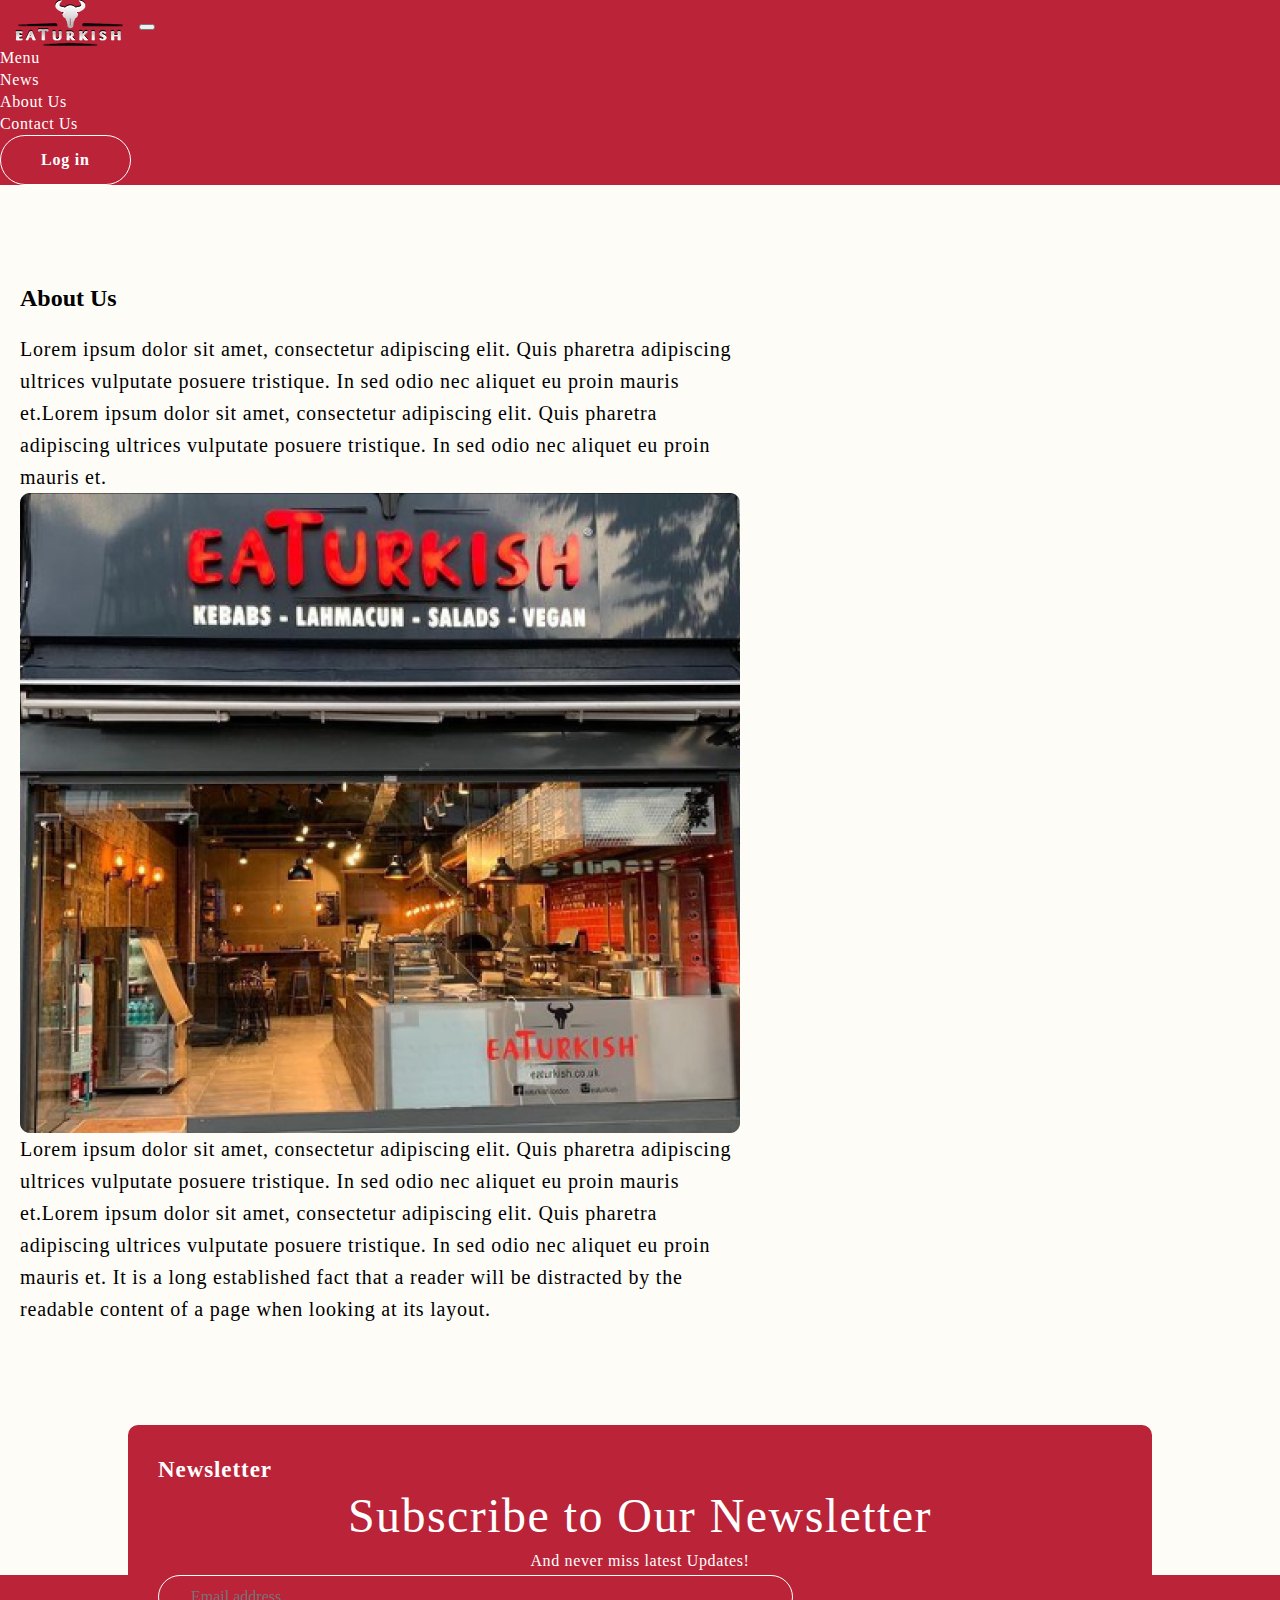
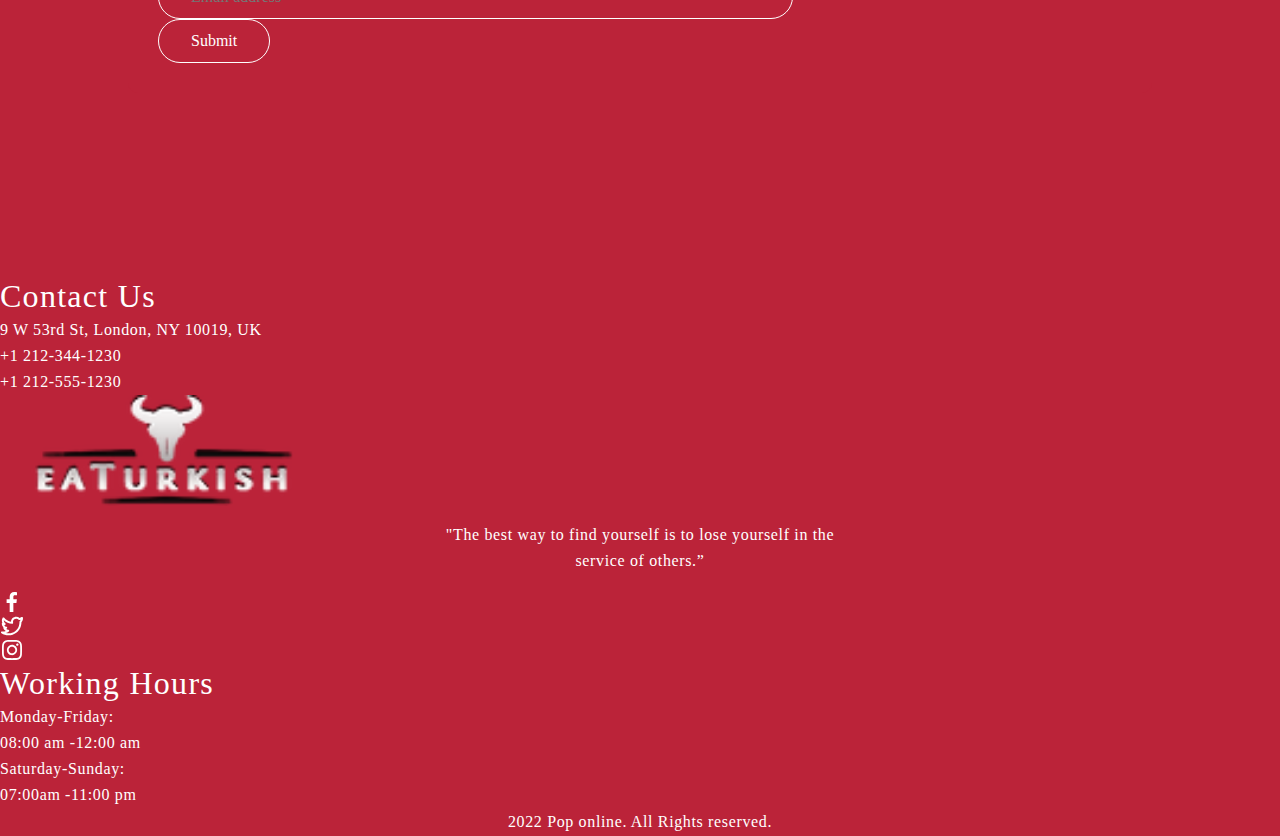
<file: about.html>
<!DOCTYPE html>
<html lang="en">

<head>
  <meta charset="UTF-8">
  <meta name="viewport" content="width=device-width, initial-scale=1.0">
  <link rel="stylesheet" href="./css/main.css">
  <link href="https://cdn.jsdelivr.net/npm/bootstrap@5.3.0/dist/css/bootstrap.min.css" rel="stylesheet"
    integrity="sha384-9ndCyUaIbzAi2FUVXJi0CjmCapSmO7SnpJef0486qhLnuZ2cdeRhO02iuK6FUUVM" crossorigin="anonymous">
  <title>Document</title>
</head>

<body>


  <header class="header fixed-top px-0 px-md-5">
    <nav class="navbar navbar-expand-lg ">
      <div class="container-fluid py-0">
        <a class="navbar-brand header__logo" href="./index.html">
          <img class="header__logo-image" src="./images/header_logo.svg" alt="logo" width="135" height="47">
        </a>
        <button class="navbar-toggler" type="button" data-bs-toggle="collapse" data-bs-target="#navbarTogglerDemo02"
          aria-controls="navbarTogglerDemo02" aria-expanded="false" aria-label="Toggle navigation">
          <span class="navbar-toggler-icon"></span>
        </button>
        <div class="collapse d-lg-flex justify-content-end navbar-collapse header__nav" id="navbarTogglerDemo02">
          <ul class="navbar-nav header__nav-menu align-items-center">
            <li class="nav-item header__nav-menu-item">
              <a class="nav-link header__nav-menu-link" aria-current="page" href="./menu.html">Menu</a>
            </li>
            <li class="nav-item header__nav-menu-item">
              <a class="nav-link header__nav-menu-link" href="./news.html">News</a>
            </li>
            <li class="nav-item header__nav-menu-item">
              <a class="nav-link header__nav-menu-link" href="./about.html">About Us</a>
            </li>
            <li class="nav-item header__nav-menu-item">
              <a class="nav-link header__nav-menu-link" href="./contact.html">Contact Us</a>
            </li>
            <li class="nav-item header__nav-menu-item ms-4">
              <button class="header__nav-menu-button">
                Log in
              </button>
            </li>
          </ul>
        </div>
      </div>
    </nav>
  </header>
  <main>
    <section class="about  pt-5">
      <div class="container">
        <h2 class=" text-center">
          About Us
        </h2>
        <div class="about__content d-flex flex-column text-center mx-auto">
          <div class="about__description">
            Lorem ipsum dolor sit amet, consectetur adipiscing elit. Quis pharetra adipiscing ultrices vulputate posuere
            tristique. In sed odio nec aliquet eu proin mauris et.Lorem ipsum dolor sit amet, consectetur adipiscing
            elit.
            Quis pharetra adipiscing ultrices vulputate posuere tristique. In sed odio nec aliquet eu proin mauris et.
          </div>
          <div class="about__image my-4">
            <img src="./images/pexels-ron-lach-8879653 2.png" alt="eaturkish">
          </div>
          <div class="about__description">
            Lorem ipsum dolor sit amet, consectetur adipiscing elit. Quis pharetra adipiscing ultrices vulputate posuere
            tristique. In sed odio nec aliquet eu proin mauris et.Lorem ipsum dolor sit amet, consectetur adipiscing
            elit.
            Quis pharetra adipiscing ultrices vulputate posuere tristique. In sed odio nec aliquet eu proin mauris
            et. It is a long established fact that a reader will be distracted by the readable content of a page when
            looking at its layout.
          </div>
        </div>
      </div>
    </section>
  </main>
  <button id="scroll-to-top-btn" title="Go to top">
    <img src="./images/chevron-double-up.svg" alt="up">
  </button>
  <footer class="footer px-5">
    <div class="newsletter">
      <p class="newsletter__title text-center">Newsletter</p>
      <p class="newsletter__subtitle">Subscribe to Our Newsletter</p>
      <p class="newsletter__description">And never miss latest Updates!</p>
      <div class="newsletter__form text-center">
        <form class="form-inline mb-3">
          <div class="form-group d-inline-block">
            <input type="email" class="form-controls " aria-describedby="emailHelp" placeholder="Email address">
          </div>
          <button type="submit" class="form-button ml-2">Submit</button>
        </form>
      </div>
    </div>
    <div class="footer__content d-flex justify-content-between row">
      <ul class="footer__list col-12 col-lg-4">
        <li class="text-center  footer__item--title">Contact Us</li>
        <li class="text-center my-3 footer__item"><a class="footer__link" href="#">9 W 53rd St, London, NY 10019, UK</a>
        </li>
        <li class="text-center footer__item"><a class="footer__link" href="#">+1 212-344-1230</a></li>
        <li class="text-center footer__item"><a class="footer__link" href="#">+1 212-555-1230</a></li>
      </ul>
      <div class="footer__logor my-5 my-lg-0 col-12 col-lg-4">
        <a class="footer__logo-link justify-content-center d-flex" href="#">
          <img class="footer__logo-image" src="./images/image 2.svg" alt="footer logo">
        </a>
        <blockquote class="footer__quote text-center mt-4 mb-5">"The best way to find yourself is to lose yourself in
          the <br> service of others.”</blockquote>
        <ul class="footer__social-list d-flex justify-content-center">
          <li class="footer__social-item"><a class="footer__social-link" href="https://www.facebook.com/">
              <img class="footer__social-icon" src="./images/u_facebook-f.svg" alt="facebook"></a></li>
          <li class="footer__social-item mx-3"><a class="footer__social-link" href="https://twitter.com/">
              <img class="footer__social-icon" src="./images/u_twitter-alt.svg" alt="twiter"></a></li>
          <li class="footer__social-item"><a class="footer__social-link" href="https://www.instagram.com/">
              <img class="footer__social-icon" src="./images/u_instagram2.svg" alt="instagram"></a></li>
        </ul>
      </div>
      <ul class="footer__list col-12 col-lg-4">
        <li class="text-center  footer__item--title">Working Hours</li>
        <li class="text-center my-3 footer__item"><a class="footer__link" href="#">Monday-Friday: <br> 08:00 am -12:00
            am</a></li>
        <li class="text-center footer__item"><a class="footer__link" href="#">Saturday-Sunday: <br> 07:00am -11:00
            pm</a></li>
      </ul>
    </div>
    <p class="footer__copy ms-3 text-center mt-5">2022 Pop online. All Rights reserved.</p>
  </footer>


  <script src="./js/main.js"></script>
  <script src="https://cdn.jsdelivr.net/npm/bootstrap@5.3.0/dist/js/bootstrap.bundle.min.js"></script>
</body>

</html>
</file>
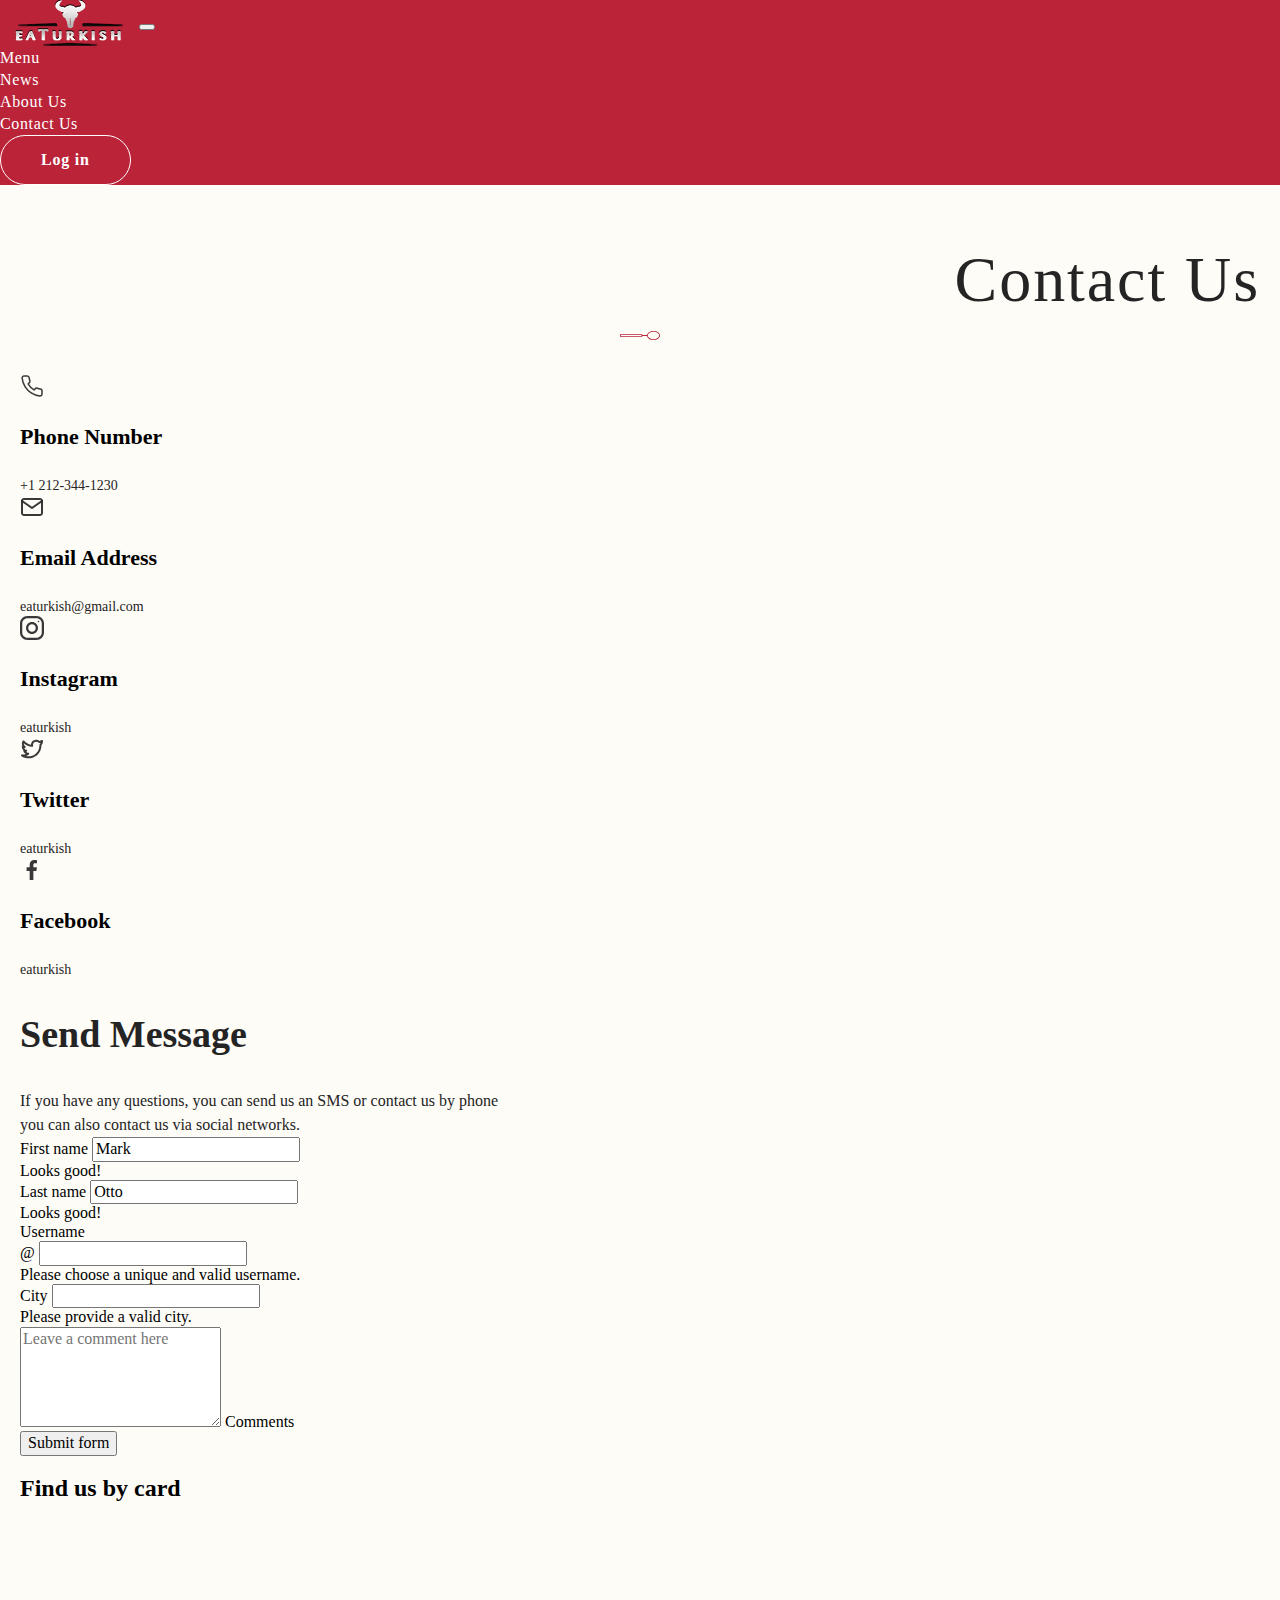
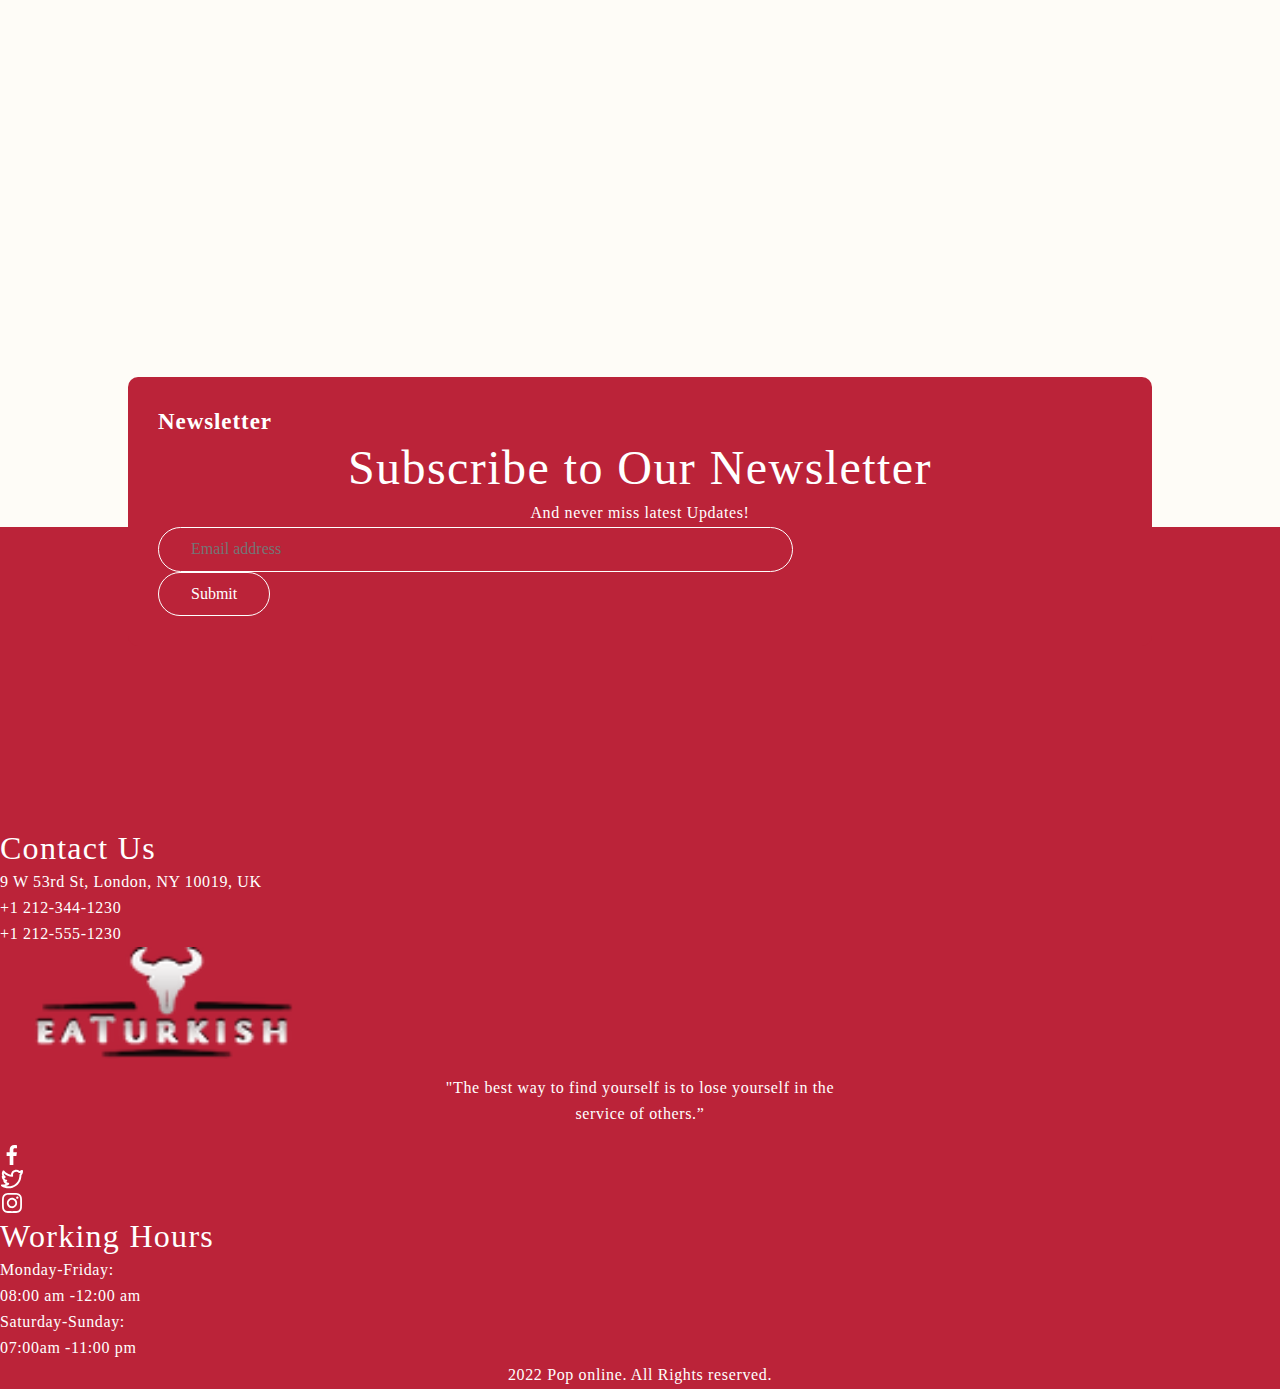
<file: contact.html>
<!DOCTYPE html>
<html lang="en">

<head>
  <meta charset="UTF-8">
  <meta name="viewport" content="width=device-width, initial-scale=1.0">
  <link rel="stylesheet" href="./css/main.css">
  <link href="https://cdn.jsdelivr.net/npm/bootstrap@5.3.0/dist/css/bootstrap.min.css" rel="stylesheet"
    integrity="sha384-9ndCyUaIbzAi2FUVXJi0CjmCapSmO7SnpJef0486qhLnuZ2cdeRhO02iuK6FUUVM" crossorigin="anonymous">
  <title>Document</title>
</head>

<body>

  <header class="header fixed-top px-0 px-md-5">
    <nav class="navbar navbar-expand-lg ">
      <div class="container-fluid py-0">
        <a class="navbar-brand header__logo" href="./index.html">
          <img class="header__logo-image" src="./images/header_logo.svg" alt="logo" width="135" height="47">
        </a>
        <button class="navbar-toggler" type="button" data-bs-toggle="collapse" data-bs-target="#navbarTogglerDemo02"
          aria-controls="navbarTogglerDemo02" aria-expanded="false" aria-label="Toggle navigation">
          <span class="navbar-toggler-icon"></span>
        </button>
        <div class="collapse d-lg-flex justify-content-end navbar-collapse header__nav" id="navbarTogglerDemo02">
          <ul class="navbar-nav header__nav-menu align-items-center">
            <li class="nav-item header__nav-menu-item">
              <a class="nav-link header__nav-menu-link" aria-current="page" href="./menu.html">Menu</a>
            </li>
            <li class="nav-item header__nav-menu-item">
              <a class="nav-link header__nav-menu-link" href="./news.html">News</a>
            </li>
            <li class="nav-item header__nav-menu-item">
              <a class="nav-link header__nav-menu-link" href="./about.html">About Us</a>
            </li>
            <li class="nav-item header__nav-menu-item">
              <a class="nav-link header__nav-menu-link" href="./contact.html">Contact Us</a>
            </li>
            <li class="nav-item header__nav-menu-item ms-4">
              <button class="header__nav-menu-button">
                Log in
              </button>
            </li>
          </ul>
        </div>
      </div>
    </nav>
  </header>
  <main>
    <section class="register mt-5 py-5">
      <button id="scroll-to-top-btn" title="Go to top">
        <img src="./images/chevron-double-up.svg" alt="up">
      </button>
      <div class="container">
        <h2 class="register__heading gerich__title text-center">Contact Us</h2>
        <div class="row gap-5 d-flex justify-content-center mt-5">
          <div class="register__contact-info  col-12 col-lg-3">
            <div
              class="register__phone register__befor d-flex flex-row align-items-center border border-1 rounded-3 py-3 px-1">
              <span class="bg-light p-3 rounded-5">
                <img src="./images/phone.svg" alt="tell">
              </span>
              <div class="ms-4">
                <h3 class="register__subheading">Phone Number</h3>
                <a href="#" class="register__link">+1 212-344-1230</a>
              </div>
            </div>
            <div
              class="register__email register__befor d-flex flex-row mt-4 align-items-center border border-1 rounded-3 py-3 px-1">
              <span class="bg-light p-3 rounded-5">
                <img src="./images/mail.svg" alt="tell">
              </span>
              <div class="ms-4">
                <h3 class="register__subheading">Email Address</h3>
                <a href="#" class="register__link">eaturkish@gmail.com</a>
              </div>
            </div>
            <div
              class="register__instagram register__befor d-flex flex-row mt-4 align-items-center border border-1 rounded-3 py-3 px-1">
              <span class="bg-light p-3 rounded-5">
                <img src="./images/004-instagram.svg" alt="tell">
              </span>
              <div class="ms-4">
                <h3 class="register__subheading">Instagram</h3>
                <a href="https://instagram.com" class="register__link">eaturkish</a>
              </div>
            </div>
            <div
              class="register__twitter register__befor d-flex flex-row mt-4 align-items-center border border-1 rounded-3 py-3 px-1">
              <span class="bg-light p-3 rounded-5">
                <img src="./images/u_twitter-alt44.svg" alt="tell">
              </span>
              <div class="ms-4">
                <h3 class="register__subheading">Twitter</h3>
                <a href="https://twiter.com" class="register__link">eaturkish</a>
              </div>
            </div>
            <div
              class="register__facebook register__befor d-flex flex-row mt-4 align-items-center border border-1 rounded-3 py-2 px-1">
              <span class="bg-light p-3 rounded-5">
                <img src="./images/u_facebook-f2.svg" alt="tell">
              </span>
              <div class="ms-4">
                <h3 class="register__subheading">Facebook</h3>
                <a href="https://facebook.com" class="register__link">eaturkish</a>
              </div>
            </div>
          </div>
          <div class="message-form col-lg-8 col-12 py-5 px-5 border border-1 rounded-3">
            <div class="message-form__header">
              <h3 class="message-form__title">
                Send Message
              </h3>
              <p class="message-form__description mt-3 ">
                If you have any questions, you can send us an SMS or contact us by phone <br> you can also contact us
                via
                social networks.
              </p>
            </div>
            <form class="row g-4 needs-validation" novalidate>
              <div class="col-md-6 position-relative">
                <label for="validationTooltip01" class="form-label">First name</label>
                <input type="text" class="form-control" id="validationTooltip01" value="Mark" required>
                <div class="valid-tooltip">
                  Looks good!
                </div>
              </div>
              <div class="col-md-6 position-relative">
                <label for="validationTooltip02" class="form-label">Last name</label>
                <input type="text" class="form-control" id="validationTooltip02" value="Otto" required>
                <div class="valid-tooltip">
                  Looks good!
                </div>
              </div>
              <div class="col-md-6 position-relative">
                <label for="validationTooltipUsername" class="form-label">Username</label>
                <div class="input-group has-validation">
                  <span class="input-group-text" id="validationTooltipUsernamePrepend">@</span>
                  <input type="text" class="form-control" id="validationTooltipUsername"
                    aria-describedby="validationTooltipUsernamePrepend" required>
                  <div class="invalid-tooltip">
                    Please choose a unique and valid username.
                  </div>
                </div>
              </div>
              <div class="col-md-6 position-relative">
                <label for="validationTooltip03" class="form-label">City</label>
                <input type="text" class="form-control" id="validationTooltip03" required>
                <div class="invalid-tooltip">
                  Please provide a valid city.
                </div>
              </div>
              <div class="form-floating col-12">
                <textarea class="form-control" placeholder="Leave a comment here" id="floatingTextarea2"
                  style="height: 100px"></textarea>
                <label class="ms-2" for="floatingTextarea2">Comments</label>
              </div>
              <div class="col-12">
                <button class="btn btn-primary" type="submit">Submit form</button>
              </div>
            </form>
          </div>
        </div>
      </div>
    </section>
    <button id="scroll-to-top-btn" title="Go to top">
      <img src="./images/chevron-double-up.svg" alt="up">
    </button>
    <section class="location my-5">
      <div class="container">
        <h2 class="text-center">
          Find us by card
        </h2>
        <div class="text-center mt-5">
          <iframe class="ifram"
            src="https://www.google.com/maps/embed?pb=!1m18!1m12!1m3!1d2998.0730692531124!2d69.20123767595187!3d41.28551417131302!2m3!1f0!2f0!3f0!3m2!1i1024!2i768!4f13.1!3m3!1m2!1s0x38ae8ba578f4f58d%3A0xd7a2ecf23413b7a0!2sNajot%20Ta&#39;lim%20Chilonzor%20Filial!5e0!3m2!1sru!2s!4v1687732851368!5m2!1sru!2s"
             style="border:0;" allowfullscreen="" loading="lazy"
            referrerpolicy="no-referrer-when-downgrade"></iframe>
        </div>
      </div>
    </section>
  </main>
  <footer class="footer px-5">
    <div class="newsletter">
      <p class="newsletter__title text-center">Newsletter</p>
      <p class="newsletter__subtitle">Subscribe to Our Newsletter</p>
      <p class="newsletter__description">And never miss latest Updates!</p>
      <div class="newsletter__form text-center">
        <form class="form-inline mb-3">
          <div class="form-group d-inline-block">
            <input type="email" class="form-controls " aria-describedby="emailHelp" placeholder="Email address">
          </div>
          <button type="submit" class="form-button ml-2">Submit</button>
        </form>
      </div>
    </div>
    <div class="footer__content d-flex justify-content-between row">
      <ul class="footer__list col-12 col-lg-4">
        <li class="text-center  footer__item--title">Contact Us</li>
        <li class="text-center my-3 footer__item"><a class="footer__link" href="#">9 W 53rd St, London, NY 10019, UK</a>
        </li>
        <li class="text-center footer__item"><a class="footer__link" href="#">+1 212-344-1230</a></li>
        <li class="text-center footer__item"><a class="footer__link" href="#">+1 212-555-1230</a></li>
      </ul>
      <div class="footer__logor my-5 my-lg-0 col-12 col-lg-4">
        <a class="footer__logo-link justify-content-center d-flex" href="#">
          <img class="footer__logo-image" src="./images/image 2.svg" alt="footer logo">
        </a>
        <blockquote class="footer__quote text-center mt-4 mb-5">"The best way to find yourself is to lose yourself in
          the <br> service of others.”</blockquote>
        <ul class="footer__social-list d-flex justify-content-center">
          <li class="footer__social-item"><a class="footer__social-link" href="https://www.facebook.com/">
              <img class="footer__social-icon" src="./images/u_facebook-f.svg" alt="facebook"></a></li>
          <li class="footer__social-item mx-3"><a class="footer__social-link" href="https://twitter.com/">
              <img class="footer__social-icon" src="./images/u_twitter-alt.svg" alt="twiter"></a></li>
          <li class="footer__social-item"><a class="footer__social-link" href="https://www.instagram.com/">
              <img class="footer__social-icon" src="./images/u_instagram2.svg" alt="instagram"></a></li>
        </ul>
      </div>
      <ul class="footer__list col-12 col-lg-4">
        <li class="text-center  footer__item--title">Working Hours</li>
        <li class="text-center my-3 footer__item"><a class="footer__link" href="#">Monday-Friday: <br> 08:00 am -12:00
            am</a></li>
        <li class="text-center footer__item"><a class="footer__link" href="#">Saturday-Sunday: <br> 07:00am -11:00
            pm</a></li>
      </ul>
    </div>
    <p class="footer__copy ms-3 text-center mt-5">2022 Pop online. All Rights reserved.</p>
  </footer>








  <script src="./js/main.js"></script>
  <script src="https://cdn.jsdelivr.net/npm/bootstrap@5.3.0/dist/js/bootstrap.bundle.min.js"></script>

</body>

</html>
</file>
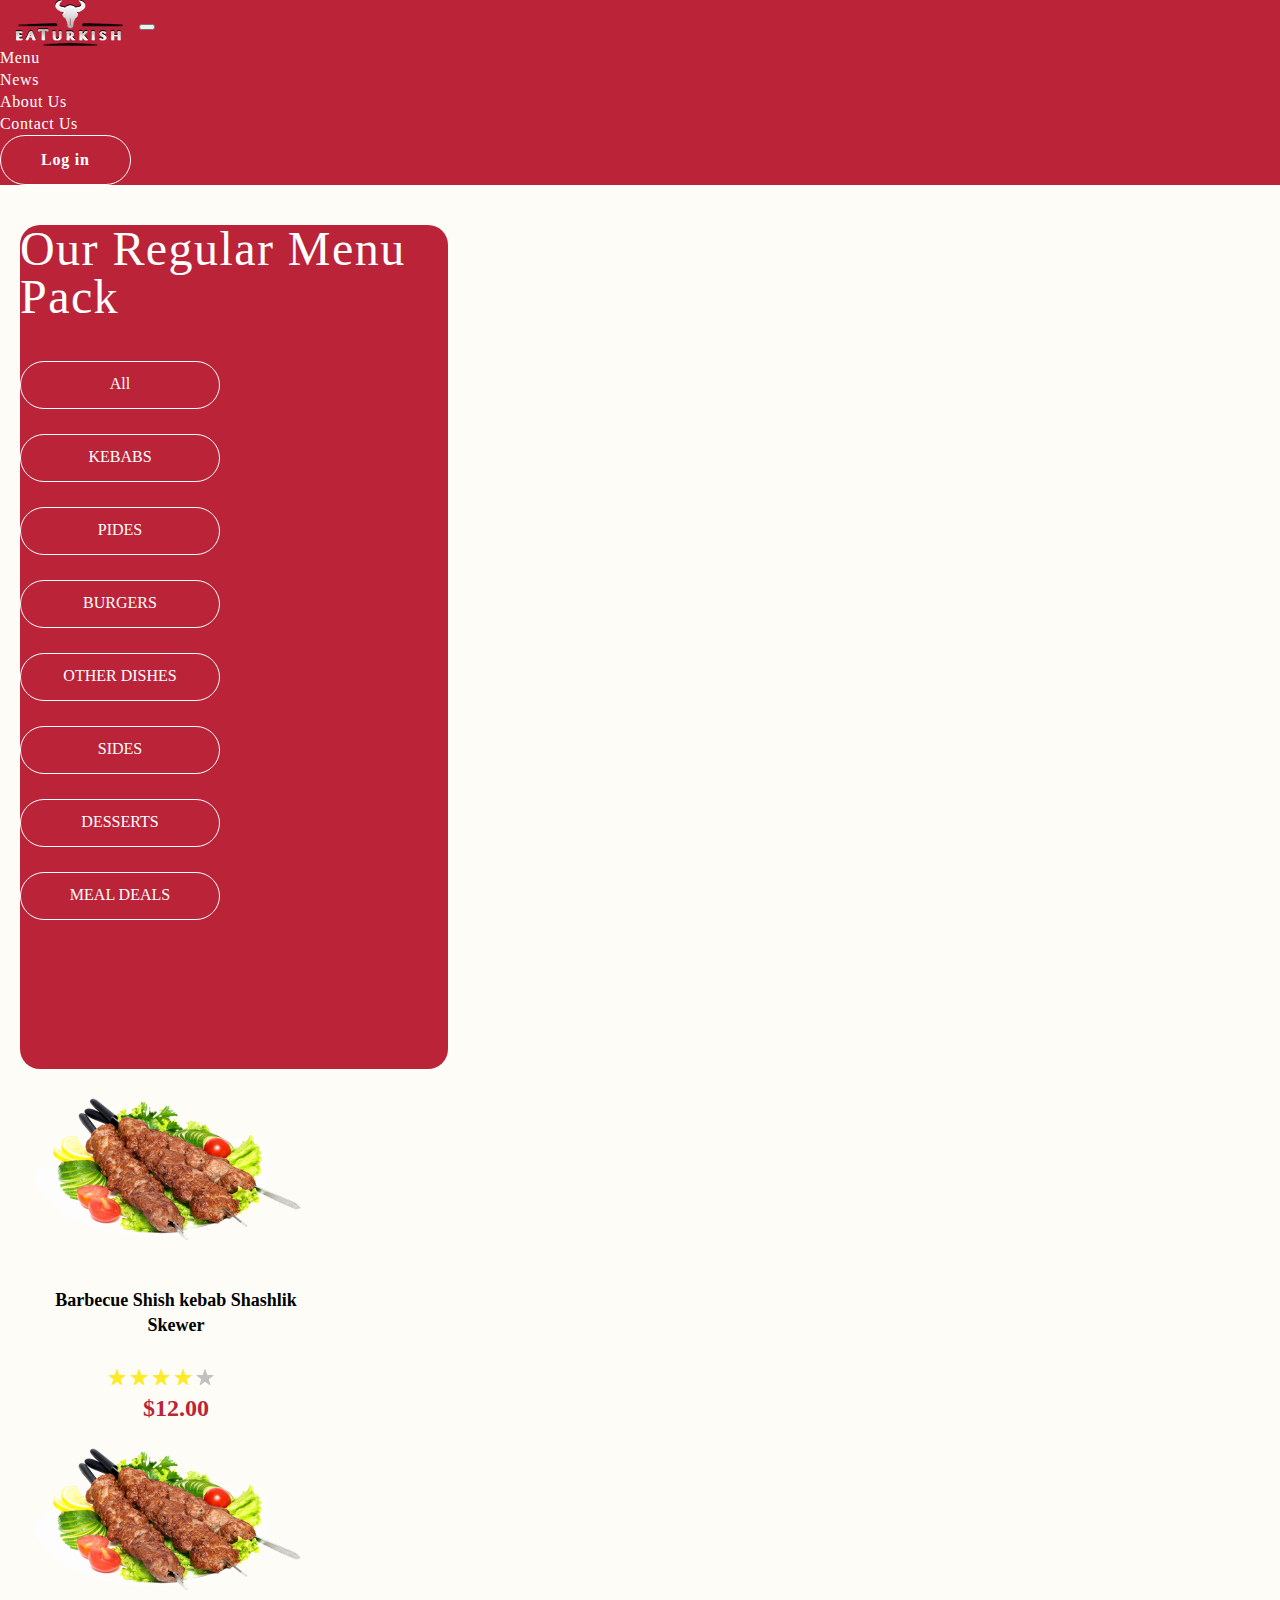
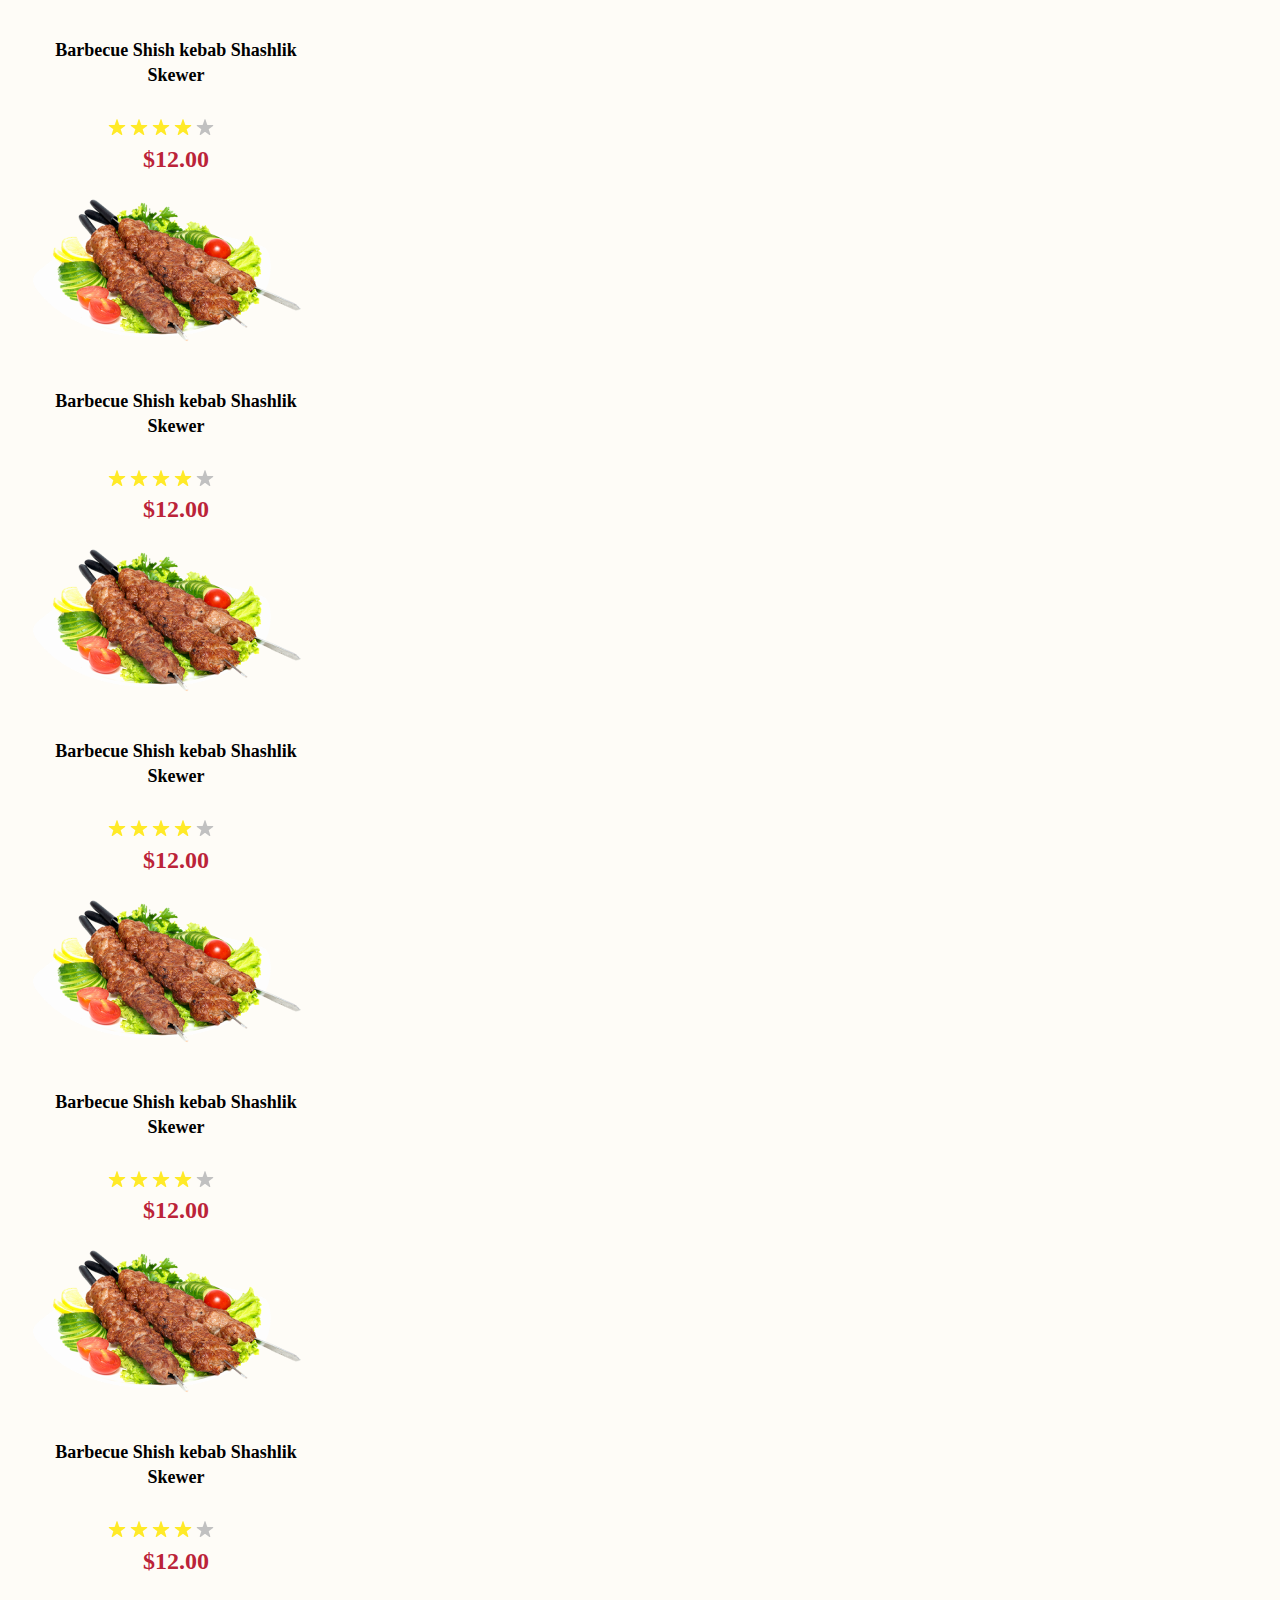
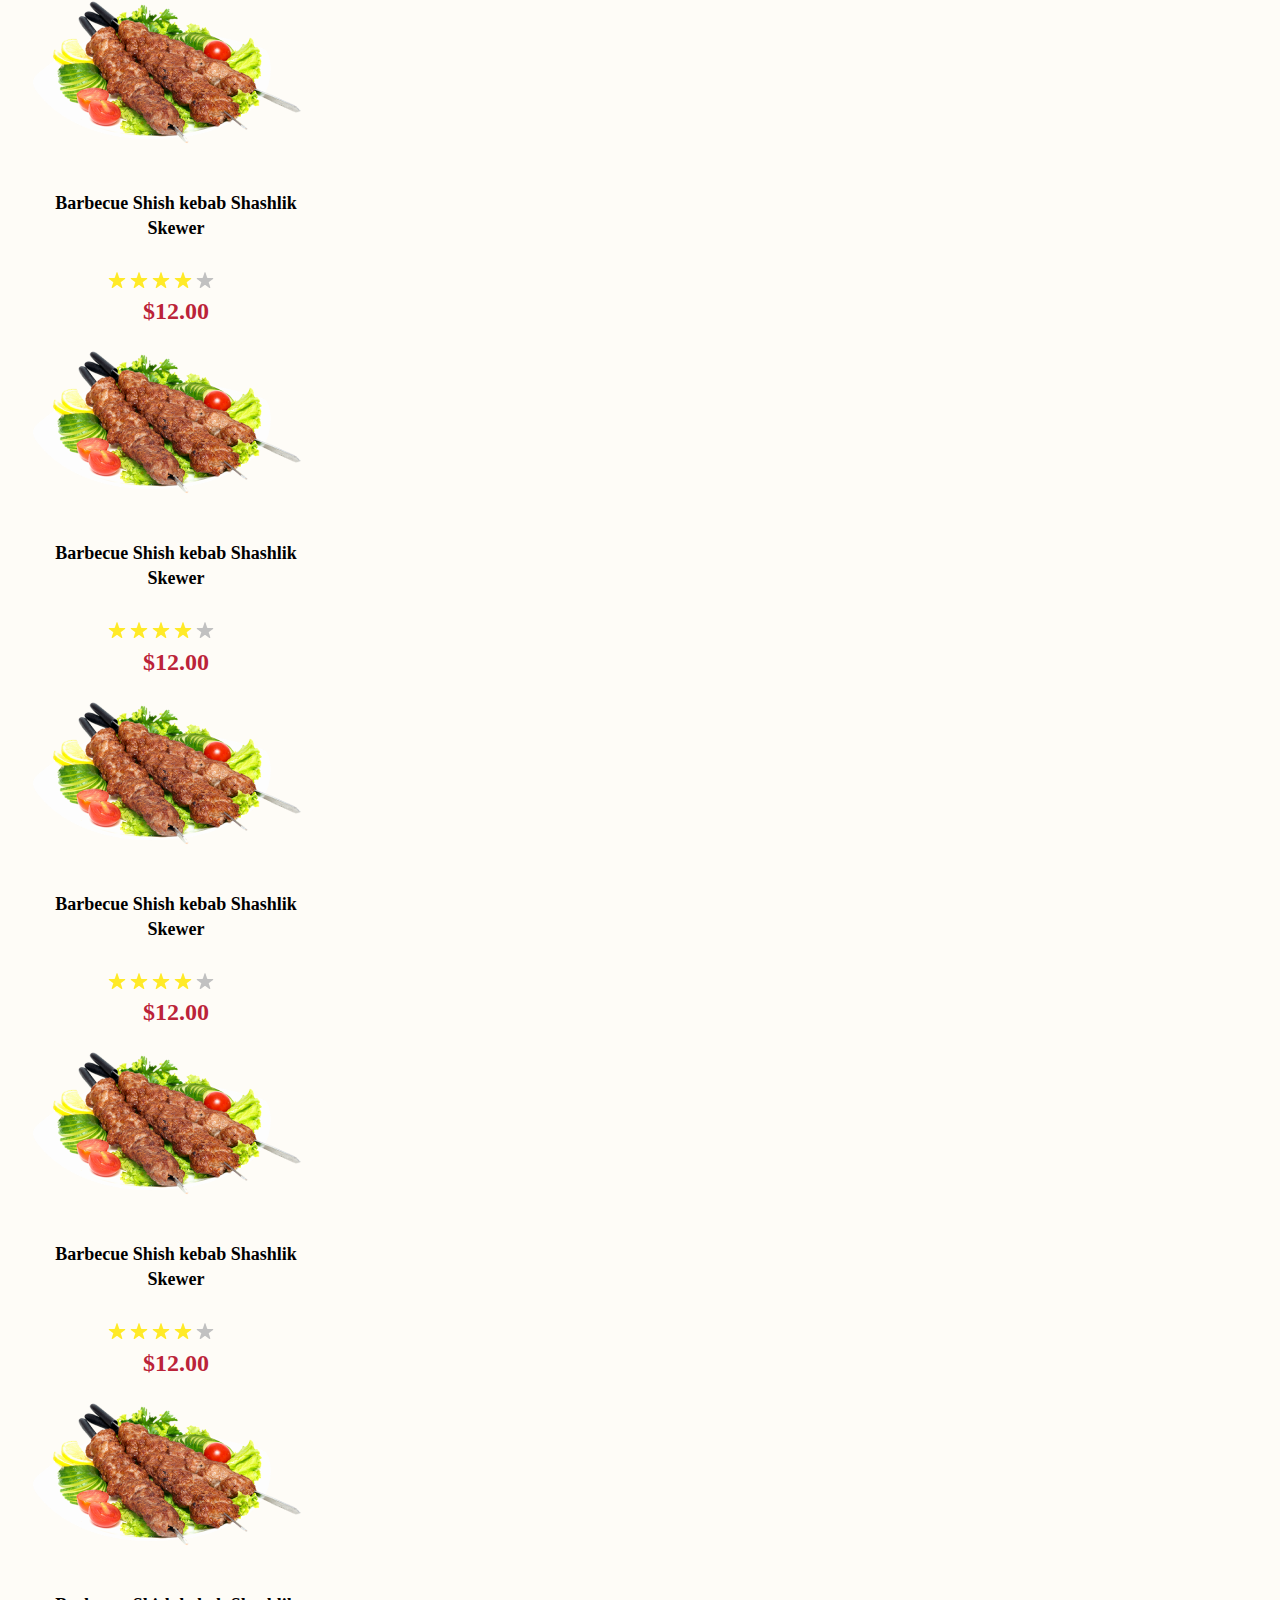
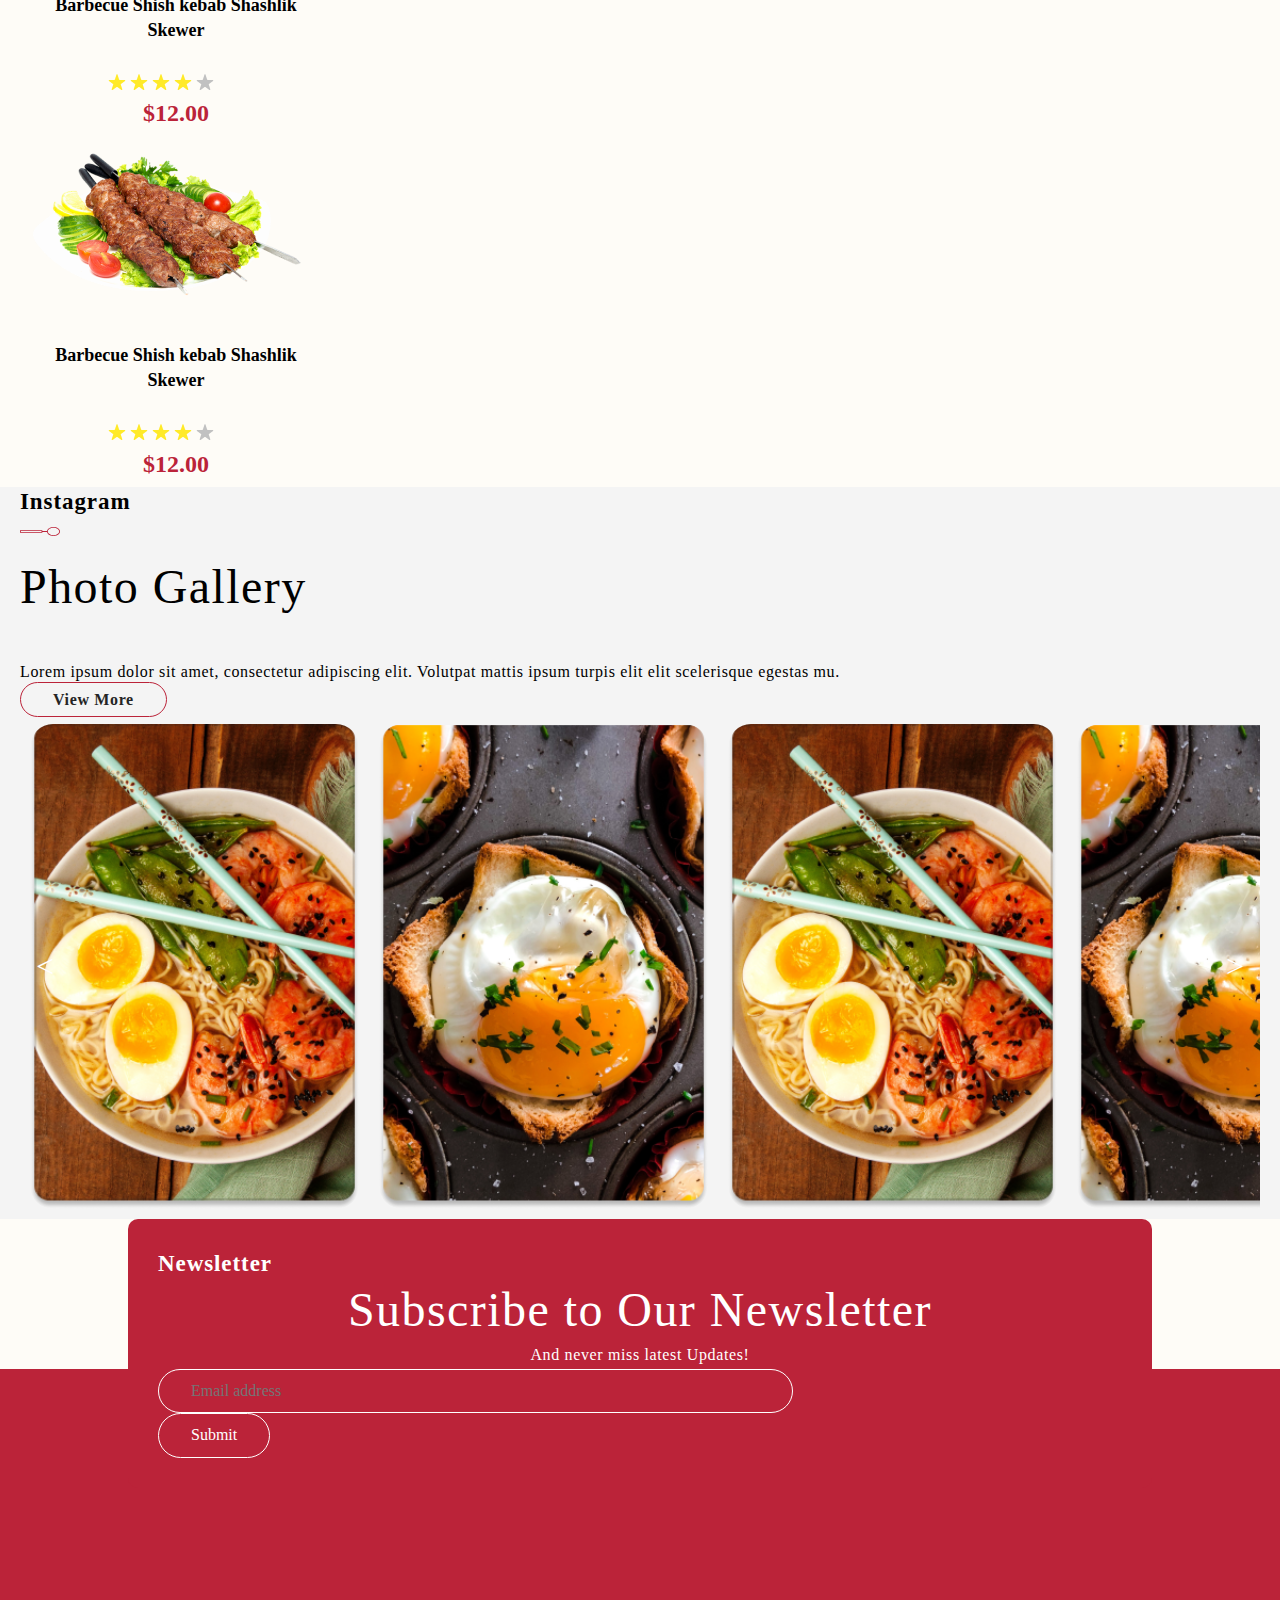
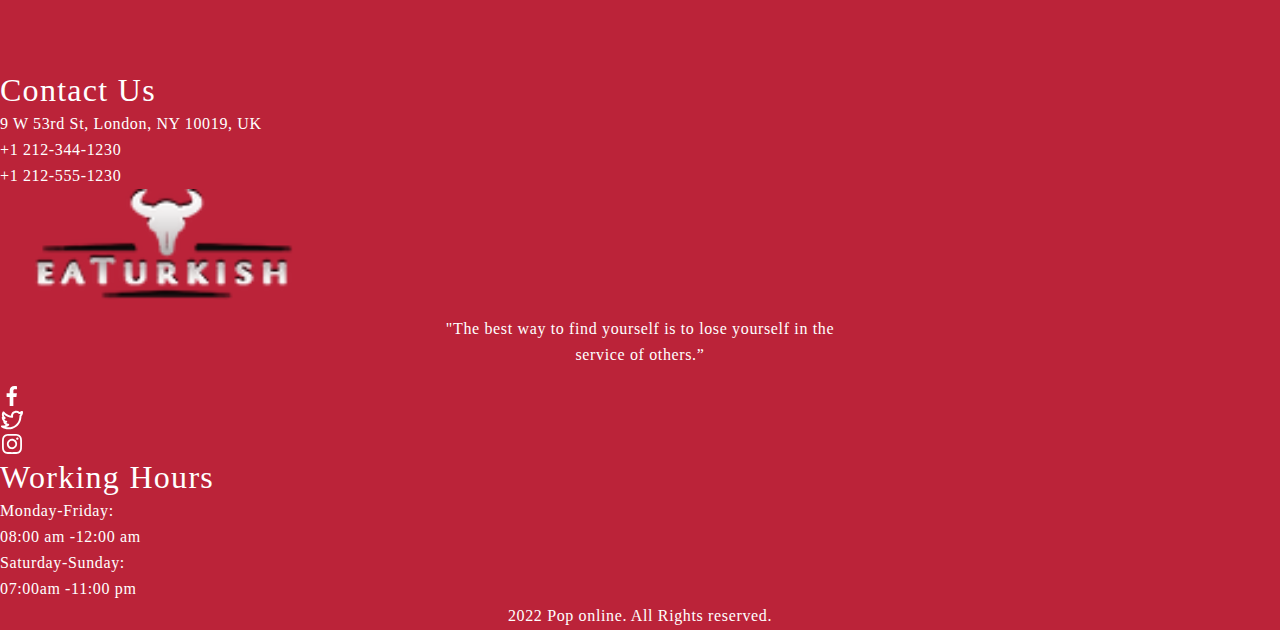
<file: menu.html>
<!DOCTYPE html>
<html lang="en">

<head>
  <meta charset="UTF-8">
  <meta name="viewport" content="width=device-width, initial-scale=1.0">
  <link rel="stylesheet" href="./css/main.css">
  <link href="https://cdn.jsdelivr.net/npm/bootstrap@5.3.0/dist/css/bootstrap.min.css" rel="stylesheet"
    integrity="sha384-9ndCyUaIbzAi2FUVXJi0CjmCapSmO7SnpJef0486qhLnuZ2cdeRhO02iuK6FUUVM" crossorigin="anonymous">
  <title>Document</title>
</head>

<body>

  <header class="header fixed-top px-0 px-md-5">
    <nav class="navbar navbar-expand-lg ">
      <div class="container-fluid py-0">
        <a class="navbar-brand header__logo" href="./index.html">
          <img class="header__logo-image" src="./images/header_logo.svg" alt="logo" width="135" height="47">
        </a>
        <button class="navbar-toggler" type="button" data-bs-toggle="collapse" data-bs-target="#navbarTogglerDemo02"
          aria-controls="navbarTogglerDemo02" aria-expanded="false" aria-label="Toggle navigation">
          <span class="navbar-toggler-icon"></span>
        </button>
        <div class="collapse d-lg-flex justify-content-end navbar-collapse header__nav" id="navbarTogglerDemo02">
          <ul class="navbar-nav header__nav-menu align-items-center">
            <li class="nav-item header__nav-menu-item">
              <a class="nav-link header__nav-menu-link" aria-current="page" href="#">Menu</a>
            </li>
            <li class="nav-item header__nav-menu-item">
              <a class="nav-link header__nav-menu-link" href="./news.html">News</a>
            </li>
            <li class="nav-item header__nav-menu-item">
              <a class="nav-link header__nav-menu-link" href="./about.html">About Us</a>
            </li>
            <li class="nav-item header__nav-menu-item">
              <a class="nav-link header__nav-menu-link" href="./contact.html">Contact Us</a>
            </li>
            <li class="nav-item header__nav-menu-item ms-4">
              <button class="header__nav-menu-button">
                Log in
              </button>
            </li>
          </ul>
        </div>
      </div>
    </nav>
  </header>
  <main>
    <section class="our my-5 py-5">
      <button id="scroll-to-top-btn" title="Go to top">
        <img src="./images/chevron-double-up.svg" alt="up">
      </button>
      <div class="container">
        <div class=" mt-5 row">
          <div class="menu__col col-12 col-lg-4 ">
            <div class="our__context py-5 px-md-3 m-0">
              <h2 class="our__popular-titles popular__title mb-5">
                Our Regular Menu Pack
              </h2>
              <div class="tabs my-5">
                <button class="tab__button button tablinks" onclick="openTab(event, 'tab1')" id="defaultOpen">All</button>
                <button class="tab__button button tablinks" onclick="openTab(event, 'tab2')">KEBABS</button>
                <button class="tab__button button tablinks" onclick="openTab(event, 'tab3')">PIDES</button>
                <button class="tab__button button tablinks" onclick="openTab(event, 'tab4')">BURGERS</button>
                <button class="tab__button button tablinks" onclick="openTab(event, 'tab5')">OTHER DISHES</button>
                <button class="tab__button button tablinks" onclick="openTab(event, 'tab6')">SIDES</button>
                <button class="tab__button button tablinks" onclick="openTab(event, 'tab7')">DESSERTS</button>
                <button class="tab__button button tablinks" onclick="openTab(event, 'tab8')">MEAL DEALS</button>
              </div>
            </div>
          </div>
          <div class="col-12 col-lg-8 d-flex justify-content-center">
            <div id="tab1" class="tabcontent ">
              <div class="row gap-4 d-flex justify-content-center">
                <div class="popular__card card col-3" style="width: 18rem;">
                  <img src="./images/klipartz 1.png" class="popular__card-img card-img-top" alt="...">
                  <div class="card-body">
                    <h5 class="popular__card-title card-title">Barbecue Shish kebab Shashlik Skewer</h5>
                    <span class="popular__card-info">
                      <svg width="108" height="20" viewBox="0 0 108 20" fill="none" xmlns="http://www.w3.org/2000/svg">
                        <path
                          d="M9.42937 1.75623C9.60898 1.20344 10.391 1.20344 10.5706 1.75623L12.1104 6.49524C12.1908 6.74245 12.4211 6.90983 12.6811 6.90983H17.664C18.2452 6.90983 18.4869 7.6536 18.0166 7.99524L13.9854 10.9241C13.7751 11.0769 13.6871 11.3477 13.7674 11.5949L15.3072 16.3339C15.4868 16.8867 14.8541 17.3464 14.3839 17.0048L10.3527 14.0759C10.1424 13.9231 9.85762 13.9231 9.64733 14.0759L5.61609 17.0048C5.14586 17.3464 4.51317 16.8867 4.69278 16.3339L6.23258 11.5949C6.3129 11.3477 6.22491 11.0769 6.01462 10.9241L1.98337 7.99524C1.51315 7.6536 1.75481 6.90983 2.33605 6.90983H7.31893C7.57887 6.90983 7.80924 6.74245 7.88957 6.49524L9.42937 1.75623Z"
                          fill="#FFEA28" />
                        <path
                          d="M31.4294 1.75623C31.609 1.20344 32.391 1.20344 32.5706 1.75623L34.1104 6.49524C34.1908 6.74245 34.4211 6.90983 34.6811 6.90983H39.664C40.2452 6.90983 40.4869 7.6536 40.0166 7.99524L35.9854 10.9241C35.7751 11.0769 35.6871 11.3477 35.7674 11.5949L37.3072 16.3339C37.4868 16.8867 36.8541 17.3464 36.3839 17.0048L32.3527 14.0759C32.1424 13.9231 31.8576 13.9231 31.6473 14.0759L27.6161 17.0048C27.1459 17.3464 26.5132 16.8867 26.6928 16.3339L28.2326 11.5949C28.3129 11.3477 28.2249 11.0769 28.0146 10.9241L23.9834 7.99524C23.5131 7.6536 23.7548 6.90983 24.336 6.90983H29.3189C29.5789 6.90983 29.8092 6.74245 29.8896 6.49524L31.4294 1.75623Z"
                          fill="#FFEA28" />
                        <path
                          d="M53.4294 1.75623C53.609 1.20344 54.391 1.20344 54.5706 1.75623L56.1104 6.49524C56.1908 6.74245 56.4211 6.90983 56.6811 6.90983H61.664C62.2452 6.90983 62.4869 7.6536 62.0166 7.99524L57.9854 10.9241C57.7751 11.0769 57.6871 11.3477 57.7674 11.5949L59.3072 16.3339C59.4868 16.8867 58.8541 17.3464 58.3839 17.0048L54.3527 14.0759C54.1424 13.9231 53.8576 13.9231 53.6473 14.0759L49.6161 17.0048C49.1459 17.3464 48.5132 16.8867 48.6928 16.3339L50.2326 11.5949C50.3129 11.3477 50.2249 11.0769 50.0146 10.9241L45.9834 7.99524C45.5131 7.6536 45.7548 6.90983 46.336 6.90983H51.3189C51.5789 6.90983 51.8092 6.74245 51.8896 6.49524L53.4294 1.75623Z"
                          fill="#FFEA28" />
                        <path
                          d="M75.4294 1.75623C75.609 1.20344 76.391 1.20344 76.5706 1.75623L78.1104 6.49524C78.1908 6.74245 78.4211 6.90983 78.6811 6.90983H83.664C84.2452 6.90983 84.4869 7.6536 84.0166 7.99524L79.9854 10.9241C79.7751 11.0769 79.6871 11.3477 79.7674 11.5949L81.3072 16.3339C81.4868 16.8867 80.8541 17.3464 80.3839 17.0048L76.3527 14.0759C76.1424 13.9231 75.8576 13.9231 75.6473 14.0759L71.6161 17.0048C71.1459 17.3464 70.5132 16.8867 70.6928 16.3339L72.2326 11.5949C72.3129 11.3477 72.2249 11.0769 72.0146 10.9241L67.9834 7.99524C67.5131 7.6536 67.7548 6.90983 68.336 6.90983H73.3189C73.5789 6.90983 73.8092 6.74245 73.8896 6.49524L75.4294 1.75623Z"
                          fill="#FFEA28" />
                        <path
                          d="M97.4294 1.75623C97.609 1.20344 98.391 1.20344 98.5706 1.75623L100.11 6.49524C100.191 6.74245 100.421 6.90983 100.681 6.90983H105.664C106.245 6.90983 106.487 7.6536 106.017 7.99524L101.985 10.9241C101.775 11.0769 101.687 11.3477 101.767 11.5949L103.307 16.3339C103.487 16.8867 102.854 17.3464 102.384 17.0048L98.3527 14.0759C98.1424 13.9231 97.8576 13.9231 97.6473 14.0759L93.6161 17.0048C93.1459 17.3464 92.5132 16.8867 92.6928 16.3339L94.2326 11.5949C94.3129 11.3477 94.2249 11.0769 94.0146 10.9241L89.9834 7.99524C89.5131 7.6536 89.7548 6.90983 90.336 6.90983H95.3189C95.5789 6.90983 95.8092 6.74245 95.8896 6.49524L97.4294 1.75623Z"
                          fill="#C1C1C1" />
                      </svg>
                    </span>
                    <p class="popular__card-price card-text">$12.00</p>
                  </div>
                </div>
                <div class="popular__card card col-3" style="width: 18rem;">
                  <img src="./images/klipartz 1.png" class="popular__card-img card-img-top" alt="...">
                  <div class="card-body">
                    <h5 class="popular__card-title card-title">Barbecue Shish kebab Shashlik Skewer</h5>
                    <span class="popular__card-info">
                      <svg width="108" height="20" viewBox="0 0 108 20" fill="none" xmlns="http://www.w3.org/2000/svg">
                        <path
                          d="M9.42937 1.75623C9.60898 1.20344 10.391 1.20344 10.5706 1.75623L12.1104 6.49524C12.1908 6.74245 12.4211 6.90983 12.6811 6.90983H17.664C18.2452 6.90983 18.4869 7.6536 18.0166 7.99524L13.9854 10.9241C13.7751 11.0769 13.6871 11.3477 13.7674 11.5949L15.3072 16.3339C15.4868 16.8867 14.8541 17.3464 14.3839 17.0048L10.3527 14.0759C10.1424 13.9231 9.85762 13.9231 9.64733 14.0759L5.61609 17.0048C5.14586 17.3464 4.51317 16.8867 4.69278 16.3339L6.23258 11.5949C6.3129 11.3477 6.22491 11.0769 6.01462 10.9241L1.98337 7.99524C1.51315 7.6536 1.75481 6.90983 2.33605 6.90983H7.31893C7.57887 6.90983 7.80924 6.74245 7.88957 6.49524L9.42937 1.75623Z"
                          fill="#FFEA28" />
                        <path
                          d="M31.4294 1.75623C31.609 1.20344 32.391 1.20344 32.5706 1.75623L34.1104 6.49524C34.1908 6.74245 34.4211 6.90983 34.6811 6.90983H39.664C40.2452 6.90983 40.4869 7.6536 40.0166 7.99524L35.9854 10.9241C35.7751 11.0769 35.6871 11.3477 35.7674 11.5949L37.3072 16.3339C37.4868 16.8867 36.8541 17.3464 36.3839 17.0048L32.3527 14.0759C32.1424 13.9231 31.8576 13.9231 31.6473 14.0759L27.6161 17.0048C27.1459 17.3464 26.5132 16.8867 26.6928 16.3339L28.2326 11.5949C28.3129 11.3477 28.2249 11.0769 28.0146 10.9241L23.9834 7.99524C23.5131 7.6536 23.7548 6.90983 24.336 6.90983H29.3189C29.5789 6.90983 29.8092 6.74245 29.8896 6.49524L31.4294 1.75623Z"
                          fill="#FFEA28" />
                        <path
                          d="M53.4294 1.75623C53.609 1.20344 54.391 1.20344 54.5706 1.75623L56.1104 6.49524C56.1908 6.74245 56.4211 6.90983 56.6811 6.90983H61.664C62.2452 6.90983 62.4869 7.6536 62.0166 7.99524L57.9854 10.9241C57.7751 11.0769 57.6871 11.3477 57.7674 11.5949L59.3072 16.3339C59.4868 16.8867 58.8541 17.3464 58.3839 17.0048L54.3527 14.0759C54.1424 13.9231 53.8576 13.9231 53.6473 14.0759L49.6161 17.0048C49.1459 17.3464 48.5132 16.8867 48.6928 16.3339L50.2326 11.5949C50.3129 11.3477 50.2249 11.0769 50.0146 10.9241L45.9834 7.99524C45.5131 7.6536 45.7548 6.90983 46.336 6.90983H51.3189C51.5789 6.90983 51.8092 6.74245 51.8896 6.49524L53.4294 1.75623Z"
                          fill="#FFEA28" />
                        <path
                          d="M75.4294 1.75623C75.609 1.20344 76.391 1.20344 76.5706 1.75623L78.1104 6.49524C78.1908 6.74245 78.4211 6.90983 78.6811 6.90983H83.664C84.2452 6.90983 84.4869 7.6536 84.0166 7.99524L79.9854 10.9241C79.7751 11.0769 79.6871 11.3477 79.7674 11.5949L81.3072 16.3339C81.4868 16.8867 80.8541 17.3464 80.3839 17.0048L76.3527 14.0759C76.1424 13.9231 75.8576 13.9231 75.6473 14.0759L71.6161 17.0048C71.1459 17.3464 70.5132 16.8867 70.6928 16.3339L72.2326 11.5949C72.3129 11.3477 72.2249 11.0769 72.0146 10.9241L67.9834 7.99524C67.5131 7.6536 67.7548 6.90983 68.336 6.90983H73.3189C73.5789 6.90983 73.8092 6.74245 73.8896 6.49524L75.4294 1.75623Z"
                          fill="#FFEA28" />
                        <path
                          d="M97.4294 1.75623C97.609 1.20344 98.391 1.20344 98.5706 1.75623L100.11 6.49524C100.191 6.74245 100.421 6.90983 100.681 6.90983H105.664C106.245 6.90983 106.487 7.6536 106.017 7.99524L101.985 10.9241C101.775 11.0769 101.687 11.3477 101.767 11.5949L103.307 16.3339C103.487 16.8867 102.854 17.3464 102.384 17.0048L98.3527 14.0759C98.1424 13.9231 97.8576 13.9231 97.6473 14.0759L93.6161 17.0048C93.1459 17.3464 92.5132 16.8867 92.6928 16.3339L94.2326 11.5949C94.3129 11.3477 94.2249 11.0769 94.0146 10.9241L89.9834 7.99524C89.5131 7.6536 89.7548 6.90983 90.336 6.90983H95.3189C95.5789 6.90983 95.8092 6.74245 95.8896 6.49524L97.4294 1.75623Z"
                          fill="#C1C1C1" />
                      </svg>
                    </span>
                    <p class="popular__card-price card-text">$12.00</p>
                  </div>
                </div>
                <div class="popular__card card col-3" style="width: 18rem;">
                  <img src="./images/klipartz 1.png" class="popular__card-img card-img-top" alt="...">
                  <div class="card-body">
                    <h5 class="popular__card-title card-title">Barbecue Shish kebab Shashlik Skewer</h5>
                    <span class="popular__card-info">
                      <svg width="108" height="20" viewBox="0 0 108 20" fill="none" xmlns="http://www.w3.org/2000/svg">
                        <path
                          d="M9.42937 1.75623C9.60898 1.20344 10.391 1.20344 10.5706 1.75623L12.1104 6.49524C12.1908 6.74245 12.4211 6.90983 12.6811 6.90983H17.664C18.2452 6.90983 18.4869 7.6536 18.0166 7.99524L13.9854 10.9241C13.7751 11.0769 13.6871 11.3477 13.7674 11.5949L15.3072 16.3339C15.4868 16.8867 14.8541 17.3464 14.3839 17.0048L10.3527 14.0759C10.1424 13.9231 9.85762 13.9231 9.64733 14.0759L5.61609 17.0048C5.14586 17.3464 4.51317 16.8867 4.69278 16.3339L6.23258 11.5949C6.3129 11.3477 6.22491 11.0769 6.01462 10.9241L1.98337 7.99524C1.51315 7.6536 1.75481 6.90983 2.33605 6.90983H7.31893C7.57887 6.90983 7.80924 6.74245 7.88957 6.49524L9.42937 1.75623Z"
                          fill="#FFEA28" />
                        <path
                          d="M31.4294 1.75623C31.609 1.20344 32.391 1.20344 32.5706 1.75623L34.1104 6.49524C34.1908 6.74245 34.4211 6.90983 34.6811 6.90983H39.664C40.2452 6.90983 40.4869 7.6536 40.0166 7.99524L35.9854 10.9241C35.7751 11.0769 35.6871 11.3477 35.7674 11.5949L37.3072 16.3339C37.4868 16.8867 36.8541 17.3464 36.3839 17.0048L32.3527 14.0759C32.1424 13.9231 31.8576 13.9231 31.6473 14.0759L27.6161 17.0048C27.1459 17.3464 26.5132 16.8867 26.6928 16.3339L28.2326 11.5949C28.3129 11.3477 28.2249 11.0769 28.0146 10.9241L23.9834 7.99524C23.5131 7.6536 23.7548 6.90983 24.336 6.90983H29.3189C29.5789 6.90983 29.8092 6.74245 29.8896 6.49524L31.4294 1.75623Z"
                          fill="#FFEA28" />
                        <path
                          d="M53.4294 1.75623C53.609 1.20344 54.391 1.20344 54.5706 1.75623L56.1104 6.49524C56.1908 6.74245 56.4211 6.90983 56.6811 6.90983H61.664C62.2452 6.90983 62.4869 7.6536 62.0166 7.99524L57.9854 10.9241C57.7751 11.0769 57.6871 11.3477 57.7674 11.5949L59.3072 16.3339C59.4868 16.8867 58.8541 17.3464 58.3839 17.0048L54.3527 14.0759C54.1424 13.9231 53.8576 13.9231 53.6473 14.0759L49.6161 17.0048C49.1459 17.3464 48.5132 16.8867 48.6928 16.3339L50.2326 11.5949C50.3129 11.3477 50.2249 11.0769 50.0146 10.9241L45.9834 7.99524C45.5131 7.6536 45.7548 6.90983 46.336 6.90983H51.3189C51.5789 6.90983 51.8092 6.74245 51.8896 6.49524L53.4294 1.75623Z"
                          fill="#FFEA28" />
                        <path
                          d="M75.4294 1.75623C75.609 1.20344 76.391 1.20344 76.5706 1.75623L78.1104 6.49524C78.1908 6.74245 78.4211 6.90983 78.6811 6.90983H83.664C84.2452 6.90983 84.4869 7.6536 84.0166 7.99524L79.9854 10.9241C79.7751 11.0769 79.6871 11.3477 79.7674 11.5949L81.3072 16.3339C81.4868 16.8867 80.8541 17.3464 80.3839 17.0048L76.3527 14.0759C76.1424 13.9231 75.8576 13.9231 75.6473 14.0759L71.6161 17.0048C71.1459 17.3464 70.5132 16.8867 70.6928 16.3339L72.2326 11.5949C72.3129 11.3477 72.2249 11.0769 72.0146 10.9241L67.9834 7.99524C67.5131 7.6536 67.7548 6.90983 68.336 6.90983H73.3189C73.5789 6.90983 73.8092 6.74245 73.8896 6.49524L75.4294 1.75623Z"
                          fill="#FFEA28" />
                        <path
                          d="M97.4294 1.75623C97.609 1.20344 98.391 1.20344 98.5706 1.75623L100.11 6.49524C100.191 6.74245 100.421 6.90983 100.681 6.90983H105.664C106.245 6.90983 106.487 7.6536 106.017 7.99524L101.985 10.9241C101.775 11.0769 101.687 11.3477 101.767 11.5949L103.307 16.3339C103.487 16.8867 102.854 17.3464 102.384 17.0048L98.3527 14.0759C98.1424 13.9231 97.8576 13.9231 97.6473 14.0759L93.6161 17.0048C93.1459 17.3464 92.5132 16.8867 92.6928 16.3339L94.2326 11.5949C94.3129 11.3477 94.2249 11.0769 94.0146 10.9241L89.9834 7.99524C89.5131 7.6536 89.7548 6.90983 90.336 6.90983H95.3189C95.5789 6.90983 95.8092 6.74245 95.8896 6.49524L97.4294 1.75623Z"
                          fill="#C1C1C1" />
                      </svg>
                    </span>
                    <p class="popular__card-price card-text">$12.00</p>
                  </div>
                </div>
                <div class="popular__card card col-3" style="width: 18rem;">
                  <img src="./images/klipartz 1.png" class="popular__card-img card-img-top" alt="...">
                  <div class="card-body">
                    <h5 class="popular__card-title card-title">Barbecue Shish kebab Shashlik Skewer</h5>
                    <span class="popular__card-info">
                      <svg width="108" height="20" viewBox="0 0 108 20" fill="none" xmlns="http://www.w3.org/2000/svg">
                        <path
                          d="M9.42937 1.75623C9.60898 1.20344 10.391 1.20344 10.5706 1.75623L12.1104 6.49524C12.1908 6.74245 12.4211 6.90983 12.6811 6.90983H17.664C18.2452 6.90983 18.4869 7.6536 18.0166 7.99524L13.9854 10.9241C13.7751 11.0769 13.6871 11.3477 13.7674 11.5949L15.3072 16.3339C15.4868 16.8867 14.8541 17.3464 14.3839 17.0048L10.3527 14.0759C10.1424 13.9231 9.85762 13.9231 9.64733 14.0759L5.61609 17.0048C5.14586 17.3464 4.51317 16.8867 4.69278 16.3339L6.23258 11.5949C6.3129 11.3477 6.22491 11.0769 6.01462 10.9241L1.98337 7.99524C1.51315 7.6536 1.75481 6.90983 2.33605 6.90983H7.31893C7.57887 6.90983 7.80924 6.74245 7.88957 6.49524L9.42937 1.75623Z"
                          fill="#FFEA28" />
                        <path
                          d="M31.4294 1.75623C31.609 1.20344 32.391 1.20344 32.5706 1.75623L34.1104 6.49524C34.1908 6.74245 34.4211 6.90983 34.6811 6.90983H39.664C40.2452 6.90983 40.4869 7.6536 40.0166 7.99524L35.9854 10.9241C35.7751 11.0769 35.6871 11.3477 35.7674 11.5949L37.3072 16.3339C37.4868 16.8867 36.8541 17.3464 36.3839 17.0048L32.3527 14.0759C32.1424 13.9231 31.8576 13.9231 31.6473 14.0759L27.6161 17.0048C27.1459 17.3464 26.5132 16.8867 26.6928 16.3339L28.2326 11.5949C28.3129 11.3477 28.2249 11.0769 28.0146 10.9241L23.9834 7.99524C23.5131 7.6536 23.7548 6.90983 24.336 6.90983H29.3189C29.5789 6.90983 29.8092 6.74245 29.8896 6.49524L31.4294 1.75623Z"
                          fill="#FFEA28" />
                        <path
                          d="M53.4294 1.75623C53.609 1.20344 54.391 1.20344 54.5706 1.75623L56.1104 6.49524C56.1908 6.74245 56.4211 6.90983 56.6811 6.90983H61.664C62.2452 6.90983 62.4869 7.6536 62.0166 7.99524L57.9854 10.9241C57.7751 11.0769 57.6871 11.3477 57.7674 11.5949L59.3072 16.3339C59.4868 16.8867 58.8541 17.3464 58.3839 17.0048L54.3527 14.0759C54.1424 13.9231 53.8576 13.9231 53.6473 14.0759L49.6161 17.0048C49.1459 17.3464 48.5132 16.8867 48.6928 16.3339L50.2326 11.5949C50.3129 11.3477 50.2249 11.0769 50.0146 10.9241L45.9834 7.99524C45.5131 7.6536 45.7548 6.90983 46.336 6.90983H51.3189C51.5789 6.90983 51.8092 6.74245 51.8896 6.49524L53.4294 1.75623Z"
                          fill="#FFEA28" />
                        <path
                          d="M75.4294 1.75623C75.609 1.20344 76.391 1.20344 76.5706 1.75623L78.1104 6.49524C78.1908 6.74245 78.4211 6.90983 78.6811 6.90983H83.664C84.2452 6.90983 84.4869 7.6536 84.0166 7.99524L79.9854 10.9241C79.7751 11.0769 79.6871 11.3477 79.7674 11.5949L81.3072 16.3339C81.4868 16.8867 80.8541 17.3464 80.3839 17.0048L76.3527 14.0759C76.1424 13.9231 75.8576 13.9231 75.6473 14.0759L71.6161 17.0048C71.1459 17.3464 70.5132 16.8867 70.6928 16.3339L72.2326 11.5949C72.3129 11.3477 72.2249 11.0769 72.0146 10.9241L67.9834 7.99524C67.5131 7.6536 67.7548 6.90983 68.336 6.90983H73.3189C73.5789 6.90983 73.8092 6.74245 73.8896 6.49524L75.4294 1.75623Z"
                          fill="#FFEA28" />
                        <path
                          d="M97.4294 1.75623C97.609 1.20344 98.391 1.20344 98.5706 1.75623L100.11 6.49524C100.191 6.74245 100.421 6.90983 100.681 6.90983H105.664C106.245 6.90983 106.487 7.6536 106.017 7.99524L101.985 10.9241C101.775 11.0769 101.687 11.3477 101.767 11.5949L103.307 16.3339C103.487 16.8867 102.854 17.3464 102.384 17.0048L98.3527 14.0759C98.1424 13.9231 97.8576 13.9231 97.6473 14.0759L93.6161 17.0048C93.1459 17.3464 92.5132 16.8867 92.6928 16.3339L94.2326 11.5949C94.3129 11.3477 94.2249 11.0769 94.0146 10.9241L89.9834 7.99524C89.5131 7.6536 89.7548 6.90983 90.336 6.90983H95.3189C95.5789 6.90983 95.8092 6.74245 95.8896 6.49524L97.4294 1.75623Z"
                          fill="#C1C1C1" />
                      </svg>
                    </span>
                    <p class="popular__card-price card-text">$12.00</p>
                  </div>
                </div>
                <div class="popular__card card col-3" style="width: 18rem;">
                  <img src="./images/klipartz 1.png" class="popular__card-img card-img-top" alt="...">
                  <div class="card-body">
                    <h5 class="popular__card-title card-title">Barbecue Shish kebab Shashlik Skewer</h5>
                    <span class="popular__card-info">
                      <svg width="108" height="20" viewBox="0 0 108 20" fill="none" xmlns="http://www.w3.org/2000/svg">
                        <path
                          d="M9.42937 1.75623C9.60898 1.20344 10.391 1.20344 10.5706 1.75623L12.1104 6.49524C12.1908 6.74245 12.4211 6.90983 12.6811 6.90983H17.664C18.2452 6.90983 18.4869 7.6536 18.0166 7.99524L13.9854 10.9241C13.7751 11.0769 13.6871 11.3477 13.7674 11.5949L15.3072 16.3339C15.4868 16.8867 14.8541 17.3464 14.3839 17.0048L10.3527 14.0759C10.1424 13.9231 9.85762 13.9231 9.64733 14.0759L5.61609 17.0048C5.14586 17.3464 4.51317 16.8867 4.69278 16.3339L6.23258 11.5949C6.3129 11.3477 6.22491 11.0769 6.01462 10.9241L1.98337 7.99524C1.51315 7.6536 1.75481 6.90983 2.33605 6.90983H7.31893C7.57887 6.90983 7.80924 6.74245 7.88957 6.49524L9.42937 1.75623Z"
                          fill="#FFEA28" />
                        <path
                          d="M31.4294 1.75623C31.609 1.20344 32.391 1.20344 32.5706 1.75623L34.1104 6.49524C34.1908 6.74245 34.4211 6.90983 34.6811 6.90983H39.664C40.2452 6.90983 40.4869 7.6536 40.0166 7.99524L35.9854 10.9241C35.7751 11.0769 35.6871 11.3477 35.7674 11.5949L37.3072 16.3339C37.4868 16.8867 36.8541 17.3464 36.3839 17.0048L32.3527 14.0759C32.1424 13.9231 31.8576 13.9231 31.6473 14.0759L27.6161 17.0048C27.1459 17.3464 26.5132 16.8867 26.6928 16.3339L28.2326 11.5949C28.3129 11.3477 28.2249 11.0769 28.0146 10.9241L23.9834 7.99524C23.5131 7.6536 23.7548 6.90983 24.336 6.90983H29.3189C29.5789 6.90983 29.8092 6.74245 29.8896 6.49524L31.4294 1.75623Z"
                          fill="#FFEA28" />
                        <path
                          d="M53.4294 1.75623C53.609 1.20344 54.391 1.20344 54.5706 1.75623L56.1104 6.49524C56.1908 6.74245 56.4211 6.90983 56.6811 6.90983H61.664C62.2452 6.90983 62.4869 7.6536 62.0166 7.99524L57.9854 10.9241C57.7751 11.0769 57.6871 11.3477 57.7674 11.5949L59.3072 16.3339C59.4868 16.8867 58.8541 17.3464 58.3839 17.0048L54.3527 14.0759C54.1424 13.9231 53.8576 13.9231 53.6473 14.0759L49.6161 17.0048C49.1459 17.3464 48.5132 16.8867 48.6928 16.3339L50.2326 11.5949C50.3129 11.3477 50.2249 11.0769 50.0146 10.9241L45.9834 7.99524C45.5131 7.6536 45.7548 6.90983 46.336 6.90983H51.3189C51.5789 6.90983 51.8092 6.74245 51.8896 6.49524L53.4294 1.75623Z"
                          fill="#FFEA28" />
                        <path
                          d="M75.4294 1.75623C75.609 1.20344 76.391 1.20344 76.5706 1.75623L78.1104 6.49524C78.1908 6.74245 78.4211 6.90983 78.6811 6.90983H83.664C84.2452 6.90983 84.4869 7.6536 84.0166 7.99524L79.9854 10.9241C79.7751 11.0769 79.6871 11.3477 79.7674 11.5949L81.3072 16.3339C81.4868 16.8867 80.8541 17.3464 80.3839 17.0048L76.3527 14.0759C76.1424 13.9231 75.8576 13.9231 75.6473 14.0759L71.6161 17.0048C71.1459 17.3464 70.5132 16.8867 70.6928 16.3339L72.2326 11.5949C72.3129 11.3477 72.2249 11.0769 72.0146 10.9241L67.9834 7.99524C67.5131 7.6536 67.7548 6.90983 68.336 6.90983H73.3189C73.5789 6.90983 73.8092 6.74245 73.8896 6.49524L75.4294 1.75623Z"
                          fill="#FFEA28" />
                        <path
                          d="M97.4294 1.75623C97.609 1.20344 98.391 1.20344 98.5706 1.75623L100.11 6.49524C100.191 6.74245 100.421 6.90983 100.681 6.90983H105.664C106.245 6.90983 106.487 7.6536 106.017 7.99524L101.985 10.9241C101.775 11.0769 101.687 11.3477 101.767 11.5949L103.307 16.3339C103.487 16.8867 102.854 17.3464 102.384 17.0048L98.3527 14.0759C98.1424 13.9231 97.8576 13.9231 97.6473 14.0759L93.6161 17.0048C93.1459 17.3464 92.5132 16.8867 92.6928 16.3339L94.2326 11.5949C94.3129 11.3477 94.2249 11.0769 94.0146 10.9241L89.9834 7.99524C89.5131 7.6536 89.7548 6.90983 90.336 6.90983H95.3189C95.5789 6.90983 95.8092 6.74245 95.8896 6.49524L97.4294 1.75623Z"
                          fill="#C1C1C1" />
                      </svg>
                    </span>
                    <p class="popular__card-price card-text">$12.00</p>
                  </div>
                </div>
                <div class="popular__card card col-3" style="width: 18rem;">
                  <img src="./images/klipartz 1.png" class="popular__card-img card-img-top" alt="...">
                  <div class="card-body">
                    <h5 class="popular__card-title card-title">Barbecue Shish kebab Shashlik Skewer</h5>
                    <span class="popular__card-info">
                      <svg width="108" height="20" viewBox="0 0 108 20" fill="none" xmlns="http://www.w3.org/2000/svg">
                        <path
                          d="M9.42937 1.75623C9.60898 1.20344 10.391 1.20344 10.5706 1.75623L12.1104 6.49524C12.1908 6.74245 12.4211 6.90983 12.6811 6.90983H17.664C18.2452 6.90983 18.4869 7.6536 18.0166 7.99524L13.9854 10.9241C13.7751 11.0769 13.6871 11.3477 13.7674 11.5949L15.3072 16.3339C15.4868 16.8867 14.8541 17.3464 14.3839 17.0048L10.3527 14.0759C10.1424 13.9231 9.85762 13.9231 9.64733 14.0759L5.61609 17.0048C5.14586 17.3464 4.51317 16.8867 4.69278 16.3339L6.23258 11.5949C6.3129 11.3477 6.22491 11.0769 6.01462 10.9241L1.98337 7.99524C1.51315 7.6536 1.75481 6.90983 2.33605 6.90983H7.31893C7.57887 6.90983 7.80924 6.74245 7.88957 6.49524L9.42937 1.75623Z"
                          fill="#FFEA28" />
                        <path
                          d="M31.4294 1.75623C31.609 1.20344 32.391 1.20344 32.5706 1.75623L34.1104 6.49524C34.1908 6.74245 34.4211 6.90983 34.6811 6.90983H39.664C40.2452 6.90983 40.4869 7.6536 40.0166 7.99524L35.9854 10.9241C35.7751 11.0769 35.6871 11.3477 35.7674 11.5949L37.3072 16.3339C37.4868 16.8867 36.8541 17.3464 36.3839 17.0048L32.3527 14.0759C32.1424 13.9231 31.8576 13.9231 31.6473 14.0759L27.6161 17.0048C27.1459 17.3464 26.5132 16.8867 26.6928 16.3339L28.2326 11.5949C28.3129 11.3477 28.2249 11.0769 28.0146 10.9241L23.9834 7.99524C23.5131 7.6536 23.7548 6.90983 24.336 6.90983H29.3189C29.5789 6.90983 29.8092 6.74245 29.8896 6.49524L31.4294 1.75623Z"
                          fill="#FFEA28" />
                        <path
                          d="M53.4294 1.75623C53.609 1.20344 54.391 1.20344 54.5706 1.75623L56.1104 6.49524C56.1908 6.74245 56.4211 6.90983 56.6811 6.90983H61.664C62.2452 6.90983 62.4869 7.6536 62.0166 7.99524L57.9854 10.9241C57.7751 11.0769 57.6871 11.3477 57.7674 11.5949L59.3072 16.3339C59.4868 16.8867 58.8541 17.3464 58.3839 17.0048L54.3527 14.0759C54.1424 13.9231 53.8576 13.9231 53.6473 14.0759L49.6161 17.0048C49.1459 17.3464 48.5132 16.8867 48.6928 16.3339L50.2326 11.5949C50.3129 11.3477 50.2249 11.0769 50.0146 10.9241L45.9834 7.99524C45.5131 7.6536 45.7548 6.90983 46.336 6.90983H51.3189C51.5789 6.90983 51.8092 6.74245 51.8896 6.49524L53.4294 1.75623Z"
                          fill="#FFEA28" />
                        <path
                          d="M75.4294 1.75623C75.609 1.20344 76.391 1.20344 76.5706 1.75623L78.1104 6.49524C78.1908 6.74245 78.4211 6.90983 78.6811 6.90983H83.664C84.2452 6.90983 84.4869 7.6536 84.0166 7.99524L79.9854 10.9241C79.7751 11.0769 79.6871 11.3477 79.7674 11.5949L81.3072 16.3339C81.4868 16.8867 80.8541 17.3464 80.3839 17.0048L76.3527 14.0759C76.1424 13.9231 75.8576 13.9231 75.6473 14.0759L71.6161 17.0048C71.1459 17.3464 70.5132 16.8867 70.6928 16.3339L72.2326 11.5949C72.3129 11.3477 72.2249 11.0769 72.0146 10.9241L67.9834 7.99524C67.5131 7.6536 67.7548 6.90983 68.336 6.90983H73.3189C73.5789 6.90983 73.8092 6.74245 73.8896 6.49524L75.4294 1.75623Z"
                          fill="#FFEA28" />
                        <path
                          d="M97.4294 1.75623C97.609 1.20344 98.391 1.20344 98.5706 1.75623L100.11 6.49524C100.191 6.74245 100.421 6.90983 100.681 6.90983H105.664C106.245 6.90983 106.487 7.6536 106.017 7.99524L101.985 10.9241C101.775 11.0769 101.687 11.3477 101.767 11.5949L103.307 16.3339C103.487 16.8867 102.854 17.3464 102.384 17.0048L98.3527 14.0759C98.1424 13.9231 97.8576 13.9231 97.6473 14.0759L93.6161 17.0048C93.1459 17.3464 92.5132 16.8867 92.6928 16.3339L94.2326 11.5949C94.3129 11.3477 94.2249 11.0769 94.0146 10.9241L89.9834 7.99524C89.5131 7.6536 89.7548 6.90983 90.336 6.90983H95.3189C95.5789 6.90983 95.8092 6.74245 95.8896 6.49524L97.4294 1.75623Z"
                          fill="#C1C1C1" />
                      </svg>
                    </span>
                    <p class="popular__card-price card-text">$12.00</p>
                  </div>
                </div>
                <div class="popular__card card col-3" style="width: 18rem;">
                  <img src="./images/klipartz 1.png" class="popular__card-img card-img-top" alt="...">
                  <div class="card-body">
                    <h5 class="popular__card-title card-title">Barbecue Shish kebab Shashlik Skewer</h5>
                    <span class="popular__card-info">
                      <svg width="108" height="20" viewBox="0 0 108 20" fill="none" xmlns="http://www.w3.org/2000/svg">
                        <path
                          d="M9.42937 1.75623C9.60898 1.20344 10.391 1.20344 10.5706 1.75623L12.1104 6.49524C12.1908 6.74245 12.4211 6.90983 12.6811 6.90983H17.664C18.2452 6.90983 18.4869 7.6536 18.0166 7.99524L13.9854 10.9241C13.7751 11.0769 13.6871 11.3477 13.7674 11.5949L15.3072 16.3339C15.4868 16.8867 14.8541 17.3464 14.3839 17.0048L10.3527 14.0759C10.1424 13.9231 9.85762 13.9231 9.64733 14.0759L5.61609 17.0048C5.14586 17.3464 4.51317 16.8867 4.69278 16.3339L6.23258 11.5949C6.3129 11.3477 6.22491 11.0769 6.01462 10.9241L1.98337 7.99524C1.51315 7.6536 1.75481 6.90983 2.33605 6.90983H7.31893C7.57887 6.90983 7.80924 6.74245 7.88957 6.49524L9.42937 1.75623Z"
                          fill="#FFEA28" />
                        <path
                          d="M31.4294 1.75623C31.609 1.20344 32.391 1.20344 32.5706 1.75623L34.1104 6.49524C34.1908 6.74245 34.4211 6.90983 34.6811 6.90983H39.664C40.2452 6.90983 40.4869 7.6536 40.0166 7.99524L35.9854 10.9241C35.7751 11.0769 35.6871 11.3477 35.7674 11.5949L37.3072 16.3339C37.4868 16.8867 36.8541 17.3464 36.3839 17.0048L32.3527 14.0759C32.1424 13.9231 31.8576 13.9231 31.6473 14.0759L27.6161 17.0048C27.1459 17.3464 26.5132 16.8867 26.6928 16.3339L28.2326 11.5949C28.3129 11.3477 28.2249 11.0769 28.0146 10.9241L23.9834 7.99524C23.5131 7.6536 23.7548 6.90983 24.336 6.90983H29.3189C29.5789 6.90983 29.8092 6.74245 29.8896 6.49524L31.4294 1.75623Z"
                          fill="#FFEA28" />
                        <path
                          d="M53.4294 1.75623C53.609 1.20344 54.391 1.20344 54.5706 1.75623L56.1104 6.49524C56.1908 6.74245 56.4211 6.90983 56.6811 6.90983H61.664C62.2452 6.90983 62.4869 7.6536 62.0166 7.99524L57.9854 10.9241C57.7751 11.0769 57.6871 11.3477 57.7674 11.5949L59.3072 16.3339C59.4868 16.8867 58.8541 17.3464 58.3839 17.0048L54.3527 14.0759C54.1424 13.9231 53.8576 13.9231 53.6473 14.0759L49.6161 17.0048C49.1459 17.3464 48.5132 16.8867 48.6928 16.3339L50.2326 11.5949C50.3129 11.3477 50.2249 11.0769 50.0146 10.9241L45.9834 7.99524C45.5131 7.6536 45.7548 6.90983 46.336 6.90983H51.3189C51.5789 6.90983 51.8092 6.74245 51.8896 6.49524L53.4294 1.75623Z"
                          fill="#FFEA28" />
                        <path
                          d="M75.4294 1.75623C75.609 1.20344 76.391 1.20344 76.5706 1.75623L78.1104 6.49524C78.1908 6.74245 78.4211 6.90983 78.6811 6.90983H83.664C84.2452 6.90983 84.4869 7.6536 84.0166 7.99524L79.9854 10.9241C79.7751 11.0769 79.6871 11.3477 79.7674 11.5949L81.3072 16.3339C81.4868 16.8867 80.8541 17.3464 80.3839 17.0048L76.3527 14.0759C76.1424 13.9231 75.8576 13.9231 75.6473 14.0759L71.6161 17.0048C71.1459 17.3464 70.5132 16.8867 70.6928 16.3339L72.2326 11.5949C72.3129 11.3477 72.2249 11.0769 72.0146 10.9241L67.9834 7.99524C67.5131 7.6536 67.7548 6.90983 68.336 6.90983H73.3189C73.5789 6.90983 73.8092 6.74245 73.8896 6.49524L75.4294 1.75623Z"
                          fill="#FFEA28" />
                        <path
                          d="M97.4294 1.75623C97.609 1.20344 98.391 1.20344 98.5706 1.75623L100.11 6.49524C100.191 6.74245 100.421 6.90983 100.681 6.90983H105.664C106.245 6.90983 106.487 7.6536 106.017 7.99524L101.985 10.9241C101.775 11.0769 101.687 11.3477 101.767 11.5949L103.307 16.3339C103.487 16.8867 102.854 17.3464 102.384 17.0048L98.3527 14.0759C98.1424 13.9231 97.8576 13.9231 97.6473 14.0759L93.6161 17.0048C93.1459 17.3464 92.5132 16.8867 92.6928 16.3339L94.2326 11.5949C94.3129 11.3477 94.2249 11.0769 94.0146 10.9241L89.9834 7.99524C89.5131 7.6536 89.7548 6.90983 90.336 6.90983H95.3189C95.5789 6.90983 95.8092 6.74245 95.8896 6.49524L97.4294 1.75623Z"
                          fill="#C1C1C1" />
                      </svg>
                    </span>
                    <p class="popular__card-price card-text">$12.00</p>
                  </div>
                </div>
                <div class="popular__card card col-3" style="width: 18rem;">
                  <img src="./images/klipartz 1.png" class="popular__card-img card-img-top" alt="...">
                  <div class="card-body">
                    <h5 class="popular__card-title card-title">Barbecue Shish kebab Shashlik Skewer</h5>
                    <span class="popular__card-info">
                      <svg width="108" height="20" viewBox="0 0 108 20" fill="none" xmlns="http://www.w3.org/2000/svg">
                        <path
                          d="M9.42937 1.75623C9.60898 1.20344 10.391 1.20344 10.5706 1.75623L12.1104 6.49524C12.1908 6.74245 12.4211 6.90983 12.6811 6.90983H17.664C18.2452 6.90983 18.4869 7.6536 18.0166 7.99524L13.9854 10.9241C13.7751 11.0769 13.6871 11.3477 13.7674 11.5949L15.3072 16.3339C15.4868 16.8867 14.8541 17.3464 14.3839 17.0048L10.3527 14.0759C10.1424 13.9231 9.85762 13.9231 9.64733 14.0759L5.61609 17.0048C5.14586 17.3464 4.51317 16.8867 4.69278 16.3339L6.23258 11.5949C6.3129 11.3477 6.22491 11.0769 6.01462 10.9241L1.98337 7.99524C1.51315 7.6536 1.75481 6.90983 2.33605 6.90983H7.31893C7.57887 6.90983 7.80924 6.74245 7.88957 6.49524L9.42937 1.75623Z"
                          fill="#FFEA28" />
                        <path
                          d="M31.4294 1.75623C31.609 1.20344 32.391 1.20344 32.5706 1.75623L34.1104 6.49524C34.1908 6.74245 34.4211 6.90983 34.6811 6.90983H39.664C40.2452 6.90983 40.4869 7.6536 40.0166 7.99524L35.9854 10.9241C35.7751 11.0769 35.6871 11.3477 35.7674 11.5949L37.3072 16.3339C37.4868 16.8867 36.8541 17.3464 36.3839 17.0048L32.3527 14.0759C32.1424 13.9231 31.8576 13.9231 31.6473 14.0759L27.6161 17.0048C27.1459 17.3464 26.5132 16.8867 26.6928 16.3339L28.2326 11.5949C28.3129 11.3477 28.2249 11.0769 28.0146 10.9241L23.9834 7.99524C23.5131 7.6536 23.7548 6.90983 24.336 6.90983H29.3189C29.5789 6.90983 29.8092 6.74245 29.8896 6.49524L31.4294 1.75623Z"
                          fill="#FFEA28" />
                        <path
                          d="M53.4294 1.75623C53.609 1.20344 54.391 1.20344 54.5706 1.75623L56.1104 6.49524C56.1908 6.74245 56.4211 6.90983 56.6811 6.90983H61.664C62.2452 6.90983 62.4869 7.6536 62.0166 7.99524L57.9854 10.9241C57.7751 11.0769 57.6871 11.3477 57.7674 11.5949L59.3072 16.3339C59.4868 16.8867 58.8541 17.3464 58.3839 17.0048L54.3527 14.0759C54.1424 13.9231 53.8576 13.9231 53.6473 14.0759L49.6161 17.0048C49.1459 17.3464 48.5132 16.8867 48.6928 16.3339L50.2326 11.5949C50.3129 11.3477 50.2249 11.0769 50.0146 10.9241L45.9834 7.99524C45.5131 7.6536 45.7548 6.90983 46.336 6.90983H51.3189C51.5789 6.90983 51.8092 6.74245 51.8896 6.49524L53.4294 1.75623Z"
                          fill="#FFEA28" />
                        <path
                          d="M75.4294 1.75623C75.609 1.20344 76.391 1.20344 76.5706 1.75623L78.1104 6.49524C78.1908 6.74245 78.4211 6.90983 78.6811 6.90983H83.664C84.2452 6.90983 84.4869 7.6536 84.0166 7.99524L79.9854 10.9241C79.7751 11.0769 79.6871 11.3477 79.7674 11.5949L81.3072 16.3339C81.4868 16.8867 80.8541 17.3464 80.3839 17.0048L76.3527 14.0759C76.1424 13.9231 75.8576 13.9231 75.6473 14.0759L71.6161 17.0048C71.1459 17.3464 70.5132 16.8867 70.6928 16.3339L72.2326 11.5949C72.3129 11.3477 72.2249 11.0769 72.0146 10.9241L67.9834 7.99524C67.5131 7.6536 67.7548 6.90983 68.336 6.90983H73.3189C73.5789 6.90983 73.8092 6.74245 73.8896 6.49524L75.4294 1.75623Z"
                          fill="#FFEA28" />
                        <path
                          d="M97.4294 1.75623C97.609 1.20344 98.391 1.20344 98.5706 1.75623L100.11 6.49524C100.191 6.74245 100.421 6.90983 100.681 6.90983H105.664C106.245 6.90983 106.487 7.6536 106.017 7.99524L101.985 10.9241C101.775 11.0769 101.687 11.3477 101.767 11.5949L103.307 16.3339C103.487 16.8867 102.854 17.3464 102.384 17.0048L98.3527 14.0759C98.1424 13.9231 97.8576 13.9231 97.6473 14.0759L93.6161 17.0048C93.1459 17.3464 92.5132 16.8867 92.6928 16.3339L94.2326 11.5949C94.3129 11.3477 94.2249 11.0769 94.0146 10.9241L89.9834 7.99524C89.5131 7.6536 89.7548 6.90983 90.336 6.90983H95.3189C95.5789 6.90983 95.8092 6.74245 95.8896 6.49524L97.4294 1.75623Z"
                          fill="#C1C1C1" />
                      </svg>
                    </span>
                    <p class="popular__card-price card-text">$12.00</p>
                  </div>
                </div>
                <div class="popular__card card col-3" style="width: 18rem;">
                  <img src="./images/klipartz 1.png" class="popular__card-img card-img-top" alt="...">
                  <div class="card-body">
                    <h5 class="popular__card-title card-title">Barbecue Shish kebab Shashlik Skewer</h5>
                    <span class="popular__card-info">
                      <svg width="108" height="20" viewBox="0 0 108 20" fill="none" xmlns="http://www.w3.org/2000/svg">
                        <path
                          d="M9.42937 1.75623C9.60898 1.20344 10.391 1.20344 10.5706 1.75623L12.1104 6.49524C12.1908 6.74245 12.4211 6.90983 12.6811 6.90983H17.664C18.2452 6.90983 18.4869 7.6536 18.0166 7.99524L13.9854 10.9241C13.7751 11.0769 13.6871 11.3477 13.7674 11.5949L15.3072 16.3339C15.4868 16.8867 14.8541 17.3464 14.3839 17.0048L10.3527 14.0759C10.1424 13.9231 9.85762 13.9231 9.64733 14.0759L5.61609 17.0048C5.14586 17.3464 4.51317 16.8867 4.69278 16.3339L6.23258 11.5949C6.3129 11.3477 6.22491 11.0769 6.01462 10.9241L1.98337 7.99524C1.51315 7.6536 1.75481 6.90983 2.33605 6.90983H7.31893C7.57887 6.90983 7.80924 6.74245 7.88957 6.49524L9.42937 1.75623Z"
                          fill="#FFEA28" />
                        <path
                          d="M31.4294 1.75623C31.609 1.20344 32.391 1.20344 32.5706 1.75623L34.1104 6.49524C34.1908 6.74245 34.4211 6.90983 34.6811 6.90983H39.664C40.2452 6.90983 40.4869 7.6536 40.0166 7.99524L35.9854 10.9241C35.7751 11.0769 35.6871 11.3477 35.7674 11.5949L37.3072 16.3339C37.4868 16.8867 36.8541 17.3464 36.3839 17.0048L32.3527 14.0759C32.1424 13.9231 31.8576 13.9231 31.6473 14.0759L27.6161 17.0048C27.1459 17.3464 26.5132 16.8867 26.6928 16.3339L28.2326 11.5949C28.3129 11.3477 28.2249 11.0769 28.0146 10.9241L23.9834 7.99524C23.5131 7.6536 23.7548 6.90983 24.336 6.90983H29.3189C29.5789 6.90983 29.8092 6.74245 29.8896 6.49524L31.4294 1.75623Z"
                          fill="#FFEA28" />
                        <path
                          d="M53.4294 1.75623C53.609 1.20344 54.391 1.20344 54.5706 1.75623L56.1104 6.49524C56.1908 6.74245 56.4211 6.90983 56.6811 6.90983H61.664C62.2452 6.90983 62.4869 7.6536 62.0166 7.99524L57.9854 10.9241C57.7751 11.0769 57.6871 11.3477 57.7674 11.5949L59.3072 16.3339C59.4868 16.8867 58.8541 17.3464 58.3839 17.0048L54.3527 14.0759C54.1424 13.9231 53.8576 13.9231 53.6473 14.0759L49.6161 17.0048C49.1459 17.3464 48.5132 16.8867 48.6928 16.3339L50.2326 11.5949C50.3129 11.3477 50.2249 11.0769 50.0146 10.9241L45.9834 7.99524C45.5131 7.6536 45.7548 6.90983 46.336 6.90983H51.3189C51.5789 6.90983 51.8092 6.74245 51.8896 6.49524L53.4294 1.75623Z"
                          fill="#FFEA28" />
                        <path
                          d="M75.4294 1.75623C75.609 1.20344 76.391 1.20344 76.5706 1.75623L78.1104 6.49524C78.1908 6.74245 78.4211 6.90983 78.6811 6.90983H83.664C84.2452 6.90983 84.4869 7.6536 84.0166 7.99524L79.9854 10.9241C79.7751 11.0769 79.6871 11.3477 79.7674 11.5949L81.3072 16.3339C81.4868 16.8867 80.8541 17.3464 80.3839 17.0048L76.3527 14.0759C76.1424 13.9231 75.8576 13.9231 75.6473 14.0759L71.6161 17.0048C71.1459 17.3464 70.5132 16.8867 70.6928 16.3339L72.2326 11.5949C72.3129 11.3477 72.2249 11.0769 72.0146 10.9241L67.9834 7.99524C67.5131 7.6536 67.7548 6.90983 68.336 6.90983H73.3189C73.5789 6.90983 73.8092 6.74245 73.8896 6.49524L75.4294 1.75623Z"
                          fill="#FFEA28" />
                        <path
                          d="M97.4294 1.75623C97.609 1.20344 98.391 1.20344 98.5706 1.75623L100.11 6.49524C100.191 6.74245 100.421 6.90983 100.681 6.90983H105.664C106.245 6.90983 106.487 7.6536 106.017 7.99524L101.985 10.9241C101.775 11.0769 101.687 11.3477 101.767 11.5949L103.307 16.3339C103.487 16.8867 102.854 17.3464 102.384 17.0048L98.3527 14.0759C98.1424 13.9231 97.8576 13.9231 97.6473 14.0759L93.6161 17.0048C93.1459 17.3464 92.5132 16.8867 92.6928 16.3339L94.2326 11.5949C94.3129 11.3477 94.2249 11.0769 94.0146 10.9241L89.9834 7.99524C89.5131 7.6536 89.7548 6.90983 90.336 6.90983H95.3189C95.5789 6.90983 95.8092 6.74245 95.8896 6.49524L97.4294 1.75623Z"
                          fill="#C1C1C1" />
                      </svg>
                    </span>
                    <p class="popular__card-price card-text">$12.00</p>
                  </div>
                </div>
                <div class="popular__card card col-3" style="width: 18rem;">
                  <img src="./images/klipartz 1.png" class="popular__card-img card-img-top" alt="...">
                  <div class="card-body">
                    <h5 class="popular__card-title card-title">Barbecue Shish kebab Shashlik Skewer</h5>
                    <span class="popular__card-info">
                      <svg width="108" height="20" viewBox="0 0 108 20" fill="none" xmlns="http://www.w3.org/2000/svg">
                        <path
                          d="M9.42937 1.75623C9.60898 1.20344 10.391 1.20344 10.5706 1.75623L12.1104 6.49524C12.1908 6.74245 12.4211 6.90983 12.6811 6.90983H17.664C18.2452 6.90983 18.4869 7.6536 18.0166 7.99524L13.9854 10.9241C13.7751 11.0769 13.6871 11.3477 13.7674 11.5949L15.3072 16.3339C15.4868 16.8867 14.8541 17.3464 14.3839 17.0048L10.3527 14.0759C10.1424 13.9231 9.85762 13.9231 9.64733 14.0759L5.61609 17.0048C5.14586 17.3464 4.51317 16.8867 4.69278 16.3339L6.23258 11.5949C6.3129 11.3477 6.22491 11.0769 6.01462 10.9241L1.98337 7.99524C1.51315 7.6536 1.75481 6.90983 2.33605 6.90983H7.31893C7.57887 6.90983 7.80924 6.74245 7.88957 6.49524L9.42937 1.75623Z"
                          fill="#FFEA28" />
                        <path
                          d="M31.4294 1.75623C31.609 1.20344 32.391 1.20344 32.5706 1.75623L34.1104 6.49524C34.1908 6.74245 34.4211 6.90983 34.6811 6.90983H39.664C40.2452 6.90983 40.4869 7.6536 40.0166 7.99524L35.9854 10.9241C35.7751 11.0769 35.6871 11.3477 35.7674 11.5949L37.3072 16.3339C37.4868 16.8867 36.8541 17.3464 36.3839 17.0048L32.3527 14.0759C32.1424 13.9231 31.8576 13.9231 31.6473 14.0759L27.6161 17.0048C27.1459 17.3464 26.5132 16.8867 26.6928 16.3339L28.2326 11.5949C28.3129 11.3477 28.2249 11.0769 28.0146 10.9241L23.9834 7.99524C23.5131 7.6536 23.7548 6.90983 24.336 6.90983H29.3189C29.5789 6.90983 29.8092 6.74245 29.8896 6.49524L31.4294 1.75623Z"
                          fill="#FFEA28" />
                        <path
                          d="M53.4294 1.75623C53.609 1.20344 54.391 1.20344 54.5706 1.75623L56.1104 6.49524C56.1908 6.74245 56.4211 6.90983 56.6811 6.90983H61.664C62.2452 6.90983 62.4869 7.6536 62.0166 7.99524L57.9854 10.9241C57.7751 11.0769 57.6871 11.3477 57.7674 11.5949L59.3072 16.3339C59.4868 16.8867 58.8541 17.3464 58.3839 17.0048L54.3527 14.0759C54.1424 13.9231 53.8576 13.9231 53.6473 14.0759L49.6161 17.0048C49.1459 17.3464 48.5132 16.8867 48.6928 16.3339L50.2326 11.5949C50.3129 11.3477 50.2249 11.0769 50.0146 10.9241L45.9834 7.99524C45.5131 7.6536 45.7548 6.90983 46.336 6.90983H51.3189C51.5789 6.90983 51.8092 6.74245 51.8896 6.49524L53.4294 1.75623Z"
                          fill="#FFEA28" />
                        <path
                          d="M75.4294 1.75623C75.609 1.20344 76.391 1.20344 76.5706 1.75623L78.1104 6.49524C78.1908 6.74245 78.4211 6.90983 78.6811 6.90983H83.664C84.2452 6.90983 84.4869 7.6536 84.0166 7.99524L79.9854 10.9241C79.7751 11.0769 79.6871 11.3477 79.7674 11.5949L81.3072 16.3339C81.4868 16.8867 80.8541 17.3464 80.3839 17.0048L76.3527 14.0759C76.1424 13.9231 75.8576 13.9231 75.6473 14.0759L71.6161 17.0048C71.1459 17.3464 70.5132 16.8867 70.6928 16.3339L72.2326 11.5949C72.3129 11.3477 72.2249 11.0769 72.0146 10.9241L67.9834 7.99524C67.5131 7.6536 67.7548 6.90983 68.336 6.90983H73.3189C73.5789 6.90983 73.8092 6.74245 73.8896 6.49524L75.4294 1.75623Z"
                          fill="#FFEA28" />
                        <path
                          d="M97.4294 1.75623C97.609 1.20344 98.391 1.20344 98.5706 1.75623L100.11 6.49524C100.191 6.74245 100.421 6.90983 100.681 6.90983H105.664C106.245 6.90983 106.487 7.6536 106.017 7.99524L101.985 10.9241C101.775 11.0769 101.687 11.3477 101.767 11.5949L103.307 16.3339C103.487 16.8867 102.854 17.3464 102.384 17.0048L98.3527 14.0759C98.1424 13.9231 97.8576 13.9231 97.6473 14.0759L93.6161 17.0048C93.1459 17.3464 92.5132 16.8867 92.6928 16.3339L94.2326 11.5949C94.3129 11.3477 94.2249 11.0769 94.0146 10.9241L89.9834 7.99524C89.5131 7.6536 89.7548 6.90983 90.336 6.90983H95.3189C95.5789 6.90983 95.8092 6.74245 95.8896 6.49524L97.4294 1.75623Z"
                          fill="#C1C1C1" />
                      </svg>
                    </span>
                    <p class="popular__card-price card-text">$12.00</p>
                  </div>
                </div>
                <div class="popular__card card col-3" style="width: 18rem;">
                  <img src="./images/klipartz 1.png" class="popular__card-img card-img-top" alt="...">
                  <div class="card-body">
                    <h5 class="popular__card-title card-title">Barbecue Shish kebab Shashlik Skewer</h5>
                    <span class="popular__card-info">
                      <svg width="108" height="20" viewBox="0 0 108 20" fill="none" xmlns="http://www.w3.org/2000/svg">
                        <path
                          d="M9.42937 1.75623C9.60898 1.20344 10.391 1.20344 10.5706 1.75623L12.1104 6.49524C12.1908 6.74245 12.4211 6.90983 12.6811 6.90983H17.664C18.2452 6.90983 18.4869 7.6536 18.0166 7.99524L13.9854 10.9241C13.7751 11.0769 13.6871 11.3477 13.7674 11.5949L15.3072 16.3339C15.4868 16.8867 14.8541 17.3464 14.3839 17.0048L10.3527 14.0759C10.1424 13.9231 9.85762 13.9231 9.64733 14.0759L5.61609 17.0048C5.14586 17.3464 4.51317 16.8867 4.69278 16.3339L6.23258 11.5949C6.3129 11.3477 6.22491 11.0769 6.01462 10.9241L1.98337 7.99524C1.51315 7.6536 1.75481 6.90983 2.33605 6.90983H7.31893C7.57887 6.90983 7.80924 6.74245 7.88957 6.49524L9.42937 1.75623Z"
                          fill="#FFEA28" />
                        <path
                          d="M31.4294 1.75623C31.609 1.20344 32.391 1.20344 32.5706 1.75623L34.1104 6.49524C34.1908 6.74245 34.4211 6.90983 34.6811 6.90983H39.664C40.2452 6.90983 40.4869 7.6536 40.0166 7.99524L35.9854 10.9241C35.7751 11.0769 35.6871 11.3477 35.7674 11.5949L37.3072 16.3339C37.4868 16.8867 36.8541 17.3464 36.3839 17.0048L32.3527 14.0759C32.1424 13.9231 31.8576 13.9231 31.6473 14.0759L27.6161 17.0048C27.1459 17.3464 26.5132 16.8867 26.6928 16.3339L28.2326 11.5949C28.3129 11.3477 28.2249 11.0769 28.0146 10.9241L23.9834 7.99524C23.5131 7.6536 23.7548 6.90983 24.336 6.90983H29.3189C29.5789 6.90983 29.8092 6.74245 29.8896 6.49524L31.4294 1.75623Z"
                          fill="#FFEA28" />
                        <path
                          d="M53.4294 1.75623C53.609 1.20344 54.391 1.20344 54.5706 1.75623L56.1104 6.49524C56.1908 6.74245 56.4211 6.90983 56.6811 6.90983H61.664C62.2452 6.90983 62.4869 7.6536 62.0166 7.99524L57.9854 10.9241C57.7751 11.0769 57.6871 11.3477 57.7674 11.5949L59.3072 16.3339C59.4868 16.8867 58.8541 17.3464 58.3839 17.0048L54.3527 14.0759C54.1424 13.9231 53.8576 13.9231 53.6473 14.0759L49.6161 17.0048C49.1459 17.3464 48.5132 16.8867 48.6928 16.3339L50.2326 11.5949C50.3129 11.3477 50.2249 11.0769 50.0146 10.9241L45.9834 7.99524C45.5131 7.6536 45.7548 6.90983 46.336 6.90983H51.3189C51.5789 6.90983 51.8092 6.74245 51.8896 6.49524L53.4294 1.75623Z"
                          fill="#FFEA28" />
                        <path
                          d="M75.4294 1.75623C75.609 1.20344 76.391 1.20344 76.5706 1.75623L78.1104 6.49524C78.1908 6.74245 78.4211 6.90983 78.6811 6.90983H83.664C84.2452 6.90983 84.4869 7.6536 84.0166 7.99524L79.9854 10.9241C79.7751 11.0769 79.6871 11.3477 79.7674 11.5949L81.3072 16.3339C81.4868 16.8867 80.8541 17.3464 80.3839 17.0048L76.3527 14.0759C76.1424 13.9231 75.8576 13.9231 75.6473 14.0759L71.6161 17.0048C71.1459 17.3464 70.5132 16.8867 70.6928 16.3339L72.2326 11.5949C72.3129 11.3477 72.2249 11.0769 72.0146 10.9241L67.9834 7.99524C67.5131 7.6536 67.7548 6.90983 68.336 6.90983H73.3189C73.5789 6.90983 73.8092 6.74245 73.8896 6.49524L75.4294 1.75623Z"
                          fill="#FFEA28" />
                        <path
                          d="M97.4294 1.75623C97.609 1.20344 98.391 1.20344 98.5706 1.75623L100.11 6.49524C100.191 6.74245 100.421 6.90983 100.681 6.90983H105.664C106.245 6.90983 106.487 7.6536 106.017 7.99524L101.985 10.9241C101.775 11.0769 101.687 11.3477 101.767 11.5949L103.307 16.3339C103.487 16.8867 102.854 17.3464 102.384 17.0048L98.3527 14.0759C98.1424 13.9231 97.8576 13.9231 97.6473 14.0759L93.6161 17.0048C93.1459 17.3464 92.5132 16.8867 92.6928 16.3339L94.2326 11.5949C94.3129 11.3477 94.2249 11.0769 94.0146 10.9241L89.9834 7.99524C89.5131 7.6536 89.7548 6.90983 90.336 6.90983H95.3189C95.5789 6.90983 95.8092 6.74245 95.8896 6.49524L97.4294 1.75623Z"
                          fill="#C1C1C1" />
                      </svg>
                    </span>
                    <p class="popular__card-price card-text">$12.00</p>
                  </div>
                </div>
                <div class="popular__card card col-3" style="width: 18rem;">
                  <img src="./images/klipartz 1.png" class="popular__card-img card-img-top" alt="...">
                  <div class="card-body">
                    <h5 class="popular__card-title card-title">Barbecue Shish kebab Shashlik Skewer</h5>
                    <span class="popular__card-info">
                      <svg width="108" height="20" viewBox="0 0 108 20" fill="none" xmlns="http://www.w3.org/2000/svg">
                        <path
                          d="M9.42937 1.75623C9.60898 1.20344 10.391 1.20344 10.5706 1.75623L12.1104 6.49524C12.1908 6.74245 12.4211 6.90983 12.6811 6.90983H17.664C18.2452 6.90983 18.4869 7.6536 18.0166 7.99524L13.9854 10.9241C13.7751 11.0769 13.6871 11.3477 13.7674 11.5949L15.3072 16.3339C15.4868 16.8867 14.8541 17.3464 14.3839 17.0048L10.3527 14.0759C10.1424 13.9231 9.85762 13.9231 9.64733 14.0759L5.61609 17.0048C5.14586 17.3464 4.51317 16.8867 4.69278 16.3339L6.23258 11.5949C6.3129 11.3477 6.22491 11.0769 6.01462 10.9241L1.98337 7.99524C1.51315 7.6536 1.75481 6.90983 2.33605 6.90983H7.31893C7.57887 6.90983 7.80924 6.74245 7.88957 6.49524L9.42937 1.75623Z"
                          fill="#FFEA28" />
                        <path
                          d="M31.4294 1.75623C31.609 1.20344 32.391 1.20344 32.5706 1.75623L34.1104 6.49524C34.1908 6.74245 34.4211 6.90983 34.6811 6.90983H39.664C40.2452 6.90983 40.4869 7.6536 40.0166 7.99524L35.9854 10.9241C35.7751 11.0769 35.6871 11.3477 35.7674 11.5949L37.3072 16.3339C37.4868 16.8867 36.8541 17.3464 36.3839 17.0048L32.3527 14.0759C32.1424 13.9231 31.8576 13.9231 31.6473 14.0759L27.6161 17.0048C27.1459 17.3464 26.5132 16.8867 26.6928 16.3339L28.2326 11.5949C28.3129 11.3477 28.2249 11.0769 28.0146 10.9241L23.9834 7.99524C23.5131 7.6536 23.7548 6.90983 24.336 6.90983H29.3189C29.5789 6.90983 29.8092 6.74245 29.8896 6.49524L31.4294 1.75623Z"
                          fill="#FFEA28" />
                        <path
                          d="M53.4294 1.75623C53.609 1.20344 54.391 1.20344 54.5706 1.75623L56.1104 6.49524C56.1908 6.74245 56.4211 6.90983 56.6811 6.90983H61.664C62.2452 6.90983 62.4869 7.6536 62.0166 7.99524L57.9854 10.9241C57.7751 11.0769 57.6871 11.3477 57.7674 11.5949L59.3072 16.3339C59.4868 16.8867 58.8541 17.3464 58.3839 17.0048L54.3527 14.0759C54.1424 13.9231 53.8576 13.9231 53.6473 14.0759L49.6161 17.0048C49.1459 17.3464 48.5132 16.8867 48.6928 16.3339L50.2326 11.5949C50.3129 11.3477 50.2249 11.0769 50.0146 10.9241L45.9834 7.99524C45.5131 7.6536 45.7548 6.90983 46.336 6.90983H51.3189C51.5789 6.90983 51.8092 6.74245 51.8896 6.49524L53.4294 1.75623Z"
                          fill="#FFEA28" />
                        <path
                          d="M75.4294 1.75623C75.609 1.20344 76.391 1.20344 76.5706 1.75623L78.1104 6.49524C78.1908 6.74245 78.4211 6.90983 78.6811 6.90983H83.664C84.2452 6.90983 84.4869 7.6536 84.0166 7.99524L79.9854 10.9241C79.7751 11.0769 79.6871 11.3477 79.7674 11.5949L81.3072 16.3339C81.4868 16.8867 80.8541 17.3464 80.3839 17.0048L76.3527 14.0759C76.1424 13.9231 75.8576 13.9231 75.6473 14.0759L71.6161 17.0048C71.1459 17.3464 70.5132 16.8867 70.6928 16.3339L72.2326 11.5949C72.3129 11.3477 72.2249 11.0769 72.0146 10.9241L67.9834 7.99524C67.5131 7.6536 67.7548 6.90983 68.336 6.90983H73.3189C73.5789 6.90983 73.8092 6.74245 73.8896 6.49524L75.4294 1.75623Z"
                          fill="#FFEA28" />
                        <path
                          d="M97.4294 1.75623C97.609 1.20344 98.391 1.20344 98.5706 1.75623L100.11 6.49524C100.191 6.74245 100.421 6.90983 100.681 6.90983H105.664C106.245 6.90983 106.487 7.6536 106.017 7.99524L101.985 10.9241C101.775 11.0769 101.687 11.3477 101.767 11.5949L103.307 16.3339C103.487 16.8867 102.854 17.3464 102.384 17.0048L98.3527 14.0759C98.1424 13.9231 97.8576 13.9231 97.6473 14.0759L93.6161 17.0048C93.1459 17.3464 92.5132 16.8867 92.6928 16.3339L94.2326 11.5949C94.3129 11.3477 94.2249 11.0769 94.0146 10.9241L89.9834 7.99524C89.5131 7.6536 89.7548 6.90983 90.336 6.90983H95.3189C95.5789 6.90983 95.8092 6.74245 95.8896 6.49524L97.4294 1.75623Z"
                          fill="#C1C1C1" />
                      </svg>
                    </span>
                    <p class="popular__card-price card-text">$12.00</p>
                  </div>
                </div>
              </div>
            </div>

            <div id="tab2" class="tabcontent">
              <div class="row gap-4 d-flex justify-content-center">
                <div class="popular__card card col-3" style="width: 18rem;">
                  <img src="./images/klipartz 1.png" class="popular__card-img card-img-top" alt="...">
                  <div class="card-body">
                    <h5 class="popular__card-title card-title">Barbecue Shish kebab Shashlik Skewer</h5>
                    <span class="popular__card-info">
                      <svg width="108" height="20" viewBox="0 0 108 20" fill="none" xmlns="http://www.w3.org/2000/svg">
                        <path
                          d="M9.42937 1.75623C9.60898 1.20344 10.391 1.20344 10.5706 1.75623L12.1104 6.49524C12.1908 6.74245 12.4211 6.90983 12.6811 6.90983H17.664C18.2452 6.90983 18.4869 7.6536 18.0166 7.99524L13.9854 10.9241C13.7751 11.0769 13.6871 11.3477 13.7674 11.5949L15.3072 16.3339C15.4868 16.8867 14.8541 17.3464 14.3839 17.0048L10.3527 14.0759C10.1424 13.9231 9.85762 13.9231 9.64733 14.0759L5.61609 17.0048C5.14586 17.3464 4.51317 16.8867 4.69278 16.3339L6.23258 11.5949C6.3129 11.3477 6.22491 11.0769 6.01462 10.9241L1.98337 7.99524C1.51315 7.6536 1.75481 6.90983 2.33605 6.90983H7.31893C7.57887 6.90983 7.80924 6.74245 7.88957 6.49524L9.42937 1.75623Z"
                          fill="#FFEA28" />
                        <path
                          d="M31.4294 1.75623C31.609 1.20344 32.391 1.20344 32.5706 1.75623L34.1104 6.49524C34.1908 6.74245 34.4211 6.90983 34.6811 6.90983H39.664C40.2452 6.90983 40.4869 7.6536 40.0166 7.99524L35.9854 10.9241C35.7751 11.0769 35.6871 11.3477 35.7674 11.5949L37.3072 16.3339C37.4868 16.8867 36.8541 17.3464 36.3839 17.0048L32.3527 14.0759C32.1424 13.9231 31.8576 13.9231 31.6473 14.0759L27.6161 17.0048C27.1459 17.3464 26.5132 16.8867 26.6928 16.3339L28.2326 11.5949C28.3129 11.3477 28.2249 11.0769 28.0146 10.9241L23.9834 7.99524C23.5131 7.6536 23.7548 6.90983 24.336 6.90983H29.3189C29.5789 6.90983 29.8092 6.74245 29.8896 6.49524L31.4294 1.75623Z"
                          fill="#FFEA28" />
                        <path
                          d="M53.4294 1.75623C53.609 1.20344 54.391 1.20344 54.5706 1.75623L56.1104 6.49524C56.1908 6.74245 56.4211 6.90983 56.6811 6.90983H61.664C62.2452 6.90983 62.4869 7.6536 62.0166 7.99524L57.9854 10.9241C57.7751 11.0769 57.6871 11.3477 57.7674 11.5949L59.3072 16.3339C59.4868 16.8867 58.8541 17.3464 58.3839 17.0048L54.3527 14.0759C54.1424 13.9231 53.8576 13.9231 53.6473 14.0759L49.6161 17.0048C49.1459 17.3464 48.5132 16.8867 48.6928 16.3339L50.2326 11.5949C50.3129 11.3477 50.2249 11.0769 50.0146 10.9241L45.9834 7.99524C45.5131 7.6536 45.7548 6.90983 46.336 6.90983H51.3189C51.5789 6.90983 51.8092 6.74245 51.8896 6.49524L53.4294 1.75623Z"
                          fill="#FFEA28" />
                        <path
                          d="M75.4294 1.75623C75.609 1.20344 76.391 1.20344 76.5706 1.75623L78.1104 6.49524C78.1908 6.74245 78.4211 6.90983 78.6811 6.90983H83.664C84.2452 6.90983 84.4869 7.6536 84.0166 7.99524L79.9854 10.9241C79.7751 11.0769 79.6871 11.3477 79.7674 11.5949L81.3072 16.3339C81.4868 16.8867 80.8541 17.3464 80.3839 17.0048L76.3527 14.0759C76.1424 13.9231 75.8576 13.9231 75.6473 14.0759L71.6161 17.0048C71.1459 17.3464 70.5132 16.8867 70.6928 16.3339L72.2326 11.5949C72.3129 11.3477 72.2249 11.0769 72.0146 10.9241L67.9834 7.99524C67.5131 7.6536 67.7548 6.90983 68.336 6.90983H73.3189C73.5789 6.90983 73.8092 6.74245 73.8896 6.49524L75.4294 1.75623Z"
                          fill="#FFEA28" />
                        <path
                          d="M97.4294 1.75623C97.609 1.20344 98.391 1.20344 98.5706 1.75623L100.11 6.49524C100.191 6.74245 100.421 6.90983 100.681 6.90983H105.664C106.245 6.90983 106.487 7.6536 106.017 7.99524L101.985 10.9241C101.775 11.0769 101.687 11.3477 101.767 11.5949L103.307 16.3339C103.487 16.8867 102.854 17.3464 102.384 17.0048L98.3527 14.0759C98.1424 13.9231 97.8576 13.9231 97.6473 14.0759L93.6161 17.0048C93.1459 17.3464 92.5132 16.8867 92.6928 16.3339L94.2326 11.5949C94.3129 11.3477 94.2249 11.0769 94.0146 10.9241L89.9834 7.99524C89.5131 7.6536 89.7548 6.90983 90.336 6.90983H95.3189C95.5789 6.90983 95.8092 6.74245 95.8896 6.49524L97.4294 1.75623Z"
                          fill="#C1C1C1" />
                      </svg>
                    </span>
                    <p class="popular__card-price card-text">$12.00</p>
                  </div>
                </div>
                <div class="popular__card card col-3" style="width: 18rem;">
                  <img src="./images/klipartz 1.png" class="popular__card-img card-img-top" alt="...">
                  <div class="card-body">
                    <h5 class="popular__card-title card-title">Barbecue Shish kebab Shashlik Skewer</h5>
                    <span class="popular__card-info">
                      <svg width="108" height="20" viewBox="0 0 108 20" fill="none" xmlns="http://www.w3.org/2000/svg">
                        <path
                          d="M9.42937 1.75623C9.60898 1.20344 10.391 1.20344 10.5706 1.75623L12.1104 6.49524C12.1908 6.74245 12.4211 6.90983 12.6811 6.90983H17.664C18.2452 6.90983 18.4869 7.6536 18.0166 7.99524L13.9854 10.9241C13.7751 11.0769 13.6871 11.3477 13.7674 11.5949L15.3072 16.3339C15.4868 16.8867 14.8541 17.3464 14.3839 17.0048L10.3527 14.0759C10.1424 13.9231 9.85762 13.9231 9.64733 14.0759L5.61609 17.0048C5.14586 17.3464 4.51317 16.8867 4.69278 16.3339L6.23258 11.5949C6.3129 11.3477 6.22491 11.0769 6.01462 10.9241L1.98337 7.99524C1.51315 7.6536 1.75481 6.90983 2.33605 6.90983H7.31893C7.57887 6.90983 7.80924 6.74245 7.88957 6.49524L9.42937 1.75623Z"
                          fill="#FFEA28" />
                        <path
                          d="M31.4294 1.75623C31.609 1.20344 32.391 1.20344 32.5706 1.75623L34.1104 6.49524C34.1908 6.74245 34.4211 6.90983 34.6811 6.90983H39.664C40.2452 6.90983 40.4869 7.6536 40.0166 7.99524L35.9854 10.9241C35.7751 11.0769 35.6871 11.3477 35.7674 11.5949L37.3072 16.3339C37.4868 16.8867 36.8541 17.3464 36.3839 17.0048L32.3527 14.0759C32.1424 13.9231 31.8576 13.9231 31.6473 14.0759L27.6161 17.0048C27.1459 17.3464 26.5132 16.8867 26.6928 16.3339L28.2326 11.5949C28.3129 11.3477 28.2249 11.0769 28.0146 10.9241L23.9834 7.99524C23.5131 7.6536 23.7548 6.90983 24.336 6.90983H29.3189C29.5789 6.90983 29.8092 6.74245 29.8896 6.49524L31.4294 1.75623Z"
                          fill="#FFEA28" />
                        <path
                          d="M53.4294 1.75623C53.609 1.20344 54.391 1.20344 54.5706 1.75623L56.1104 6.49524C56.1908 6.74245 56.4211 6.90983 56.6811 6.90983H61.664C62.2452 6.90983 62.4869 7.6536 62.0166 7.99524L57.9854 10.9241C57.7751 11.0769 57.6871 11.3477 57.7674 11.5949L59.3072 16.3339C59.4868 16.8867 58.8541 17.3464 58.3839 17.0048L54.3527 14.0759C54.1424 13.9231 53.8576 13.9231 53.6473 14.0759L49.6161 17.0048C49.1459 17.3464 48.5132 16.8867 48.6928 16.3339L50.2326 11.5949C50.3129 11.3477 50.2249 11.0769 50.0146 10.9241L45.9834 7.99524C45.5131 7.6536 45.7548 6.90983 46.336 6.90983H51.3189C51.5789 6.90983 51.8092 6.74245 51.8896 6.49524L53.4294 1.75623Z"
                          fill="#FFEA28" />
                        <path
                          d="M75.4294 1.75623C75.609 1.20344 76.391 1.20344 76.5706 1.75623L78.1104 6.49524C78.1908 6.74245 78.4211 6.90983 78.6811 6.90983H83.664C84.2452 6.90983 84.4869 7.6536 84.0166 7.99524L79.9854 10.9241C79.7751 11.0769 79.6871 11.3477 79.7674 11.5949L81.3072 16.3339C81.4868 16.8867 80.8541 17.3464 80.3839 17.0048L76.3527 14.0759C76.1424 13.9231 75.8576 13.9231 75.6473 14.0759L71.6161 17.0048C71.1459 17.3464 70.5132 16.8867 70.6928 16.3339L72.2326 11.5949C72.3129 11.3477 72.2249 11.0769 72.0146 10.9241L67.9834 7.99524C67.5131 7.6536 67.7548 6.90983 68.336 6.90983H73.3189C73.5789 6.90983 73.8092 6.74245 73.8896 6.49524L75.4294 1.75623Z"
                          fill="#FFEA28" />
                        <path
                          d="M97.4294 1.75623C97.609 1.20344 98.391 1.20344 98.5706 1.75623L100.11 6.49524C100.191 6.74245 100.421 6.90983 100.681 6.90983H105.664C106.245 6.90983 106.487 7.6536 106.017 7.99524L101.985 10.9241C101.775 11.0769 101.687 11.3477 101.767 11.5949L103.307 16.3339C103.487 16.8867 102.854 17.3464 102.384 17.0048L98.3527 14.0759C98.1424 13.9231 97.8576 13.9231 97.6473 14.0759L93.6161 17.0048C93.1459 17.3464 92.5132 16.8867 92.6928 16.3339L94.2326 11.5949C94.3129 11.3477 94.2249 11.0769 94.0146 10.9241L89.9834 7.99524C89.5131 7.6536 89.7548 6.90983 90.336 6.90983H95.3189C95.5789 6.90983 95.8092 6.74245 95.8896 6.49524L97.4294 1.75623Z"
                          fill="#C1C1C1" />
                      </svg>
                    </span>
                    <p class="popular__card-price card-text">$12.00</p>
                  </div>
                </div>
                <div class="popular__card card col-3" style="width: 18rem;">
                  <img src="./images/klipartz 1.png" class="popular__card-img card-img-top" alt="...">
                  <div class="card-body">
                    <h5 class="popular__card-title card-title">Barbecue Shish kebab Shashlik Skewer</h5>
                    <span class="popular__card-info">
                      <svg width="108" height="20" viewBox="0 0 108 20" fill="none" xmlns="http://www.w3.org/2000/svg">
                        <path
                          d="M9.42937 1.75623C9.60898 1.20344 10.391 1.20344 10.5706 1.75623L12.1104 6.49524C12.1908 6.74245 12.4211 6.90983 12.6811 6.90983H17.664C18.2452 6.90983 18.4869 7.6536 18.0166 7.99524L13.9854 10.9241C13.7751 11.0769 13.6871 11.3477 13.7674 11.5949L15.3072 16.3339C15.4868 16.8867 14.8541 17.3464 14.3839 17.0048L10.3527 14.0759C10.1424 13.9231 9.85762 13.9231 9.64733 14.0759L5.61609 17.0048C5.14586 17.3464 4.51317 16.8867 4.69278 16.3339L6.23258 11.5949C6.3129 11.3477 6.22491 11.0769 6.01462 10.9241L1.98337 7.99524C1.51315 7.6536 1.75481 6.90983 2.33605 6.90983H7.31893C7.57887 6.90983 7.80924 6.74245 7.88957 6.49524L9.42937 1.75623Z"
                          fill="#FFEA28" />
                        <path
                          d="M31.4294 1.75623C31.609 1.20344 32.391 1.20344 32.5706 1.75623L34.1104 6.49524C34.1908 6.74245 34.4211 6.90983 34.6811 6.90983H39.664C40.2452 6.90983 40.4869 7.6536 40.0166 7.99524L35.9854 10.9241C35.7751 11.0769 35.6871 11.3477 35.7674 11.5949L37.3072 16.3339C37.4868 16.8867 36.8541 17.3464 36.3839 17.0048L32.3527 14.0759C32.1424 13.9231 31.8576 13.9231 31.6473 14.0759L27.6161 17.0048C27.1459 17.3464 26.5132 16.8867 26.6928 16.3339L28.2326 11.5949C28.3129 11.3477 28.2249 11.0769 28.0146 10.9241L23.9834 7.99524C23.5131 7.6536 23.7548 6.90983 24.336 6.90983H29.3189C29.5789 6.90983 29.8092 6.74245 29.8896 6.49524L31.4294 1.75623Z"
                          fill="#FFEA28" />
                        <path
                          d="M53.4294 1.75623C53.609 1.20344 54.391 1.20344 54.5706 1.75623L56.1104 6.49524C56.1908 6.74245 56.4211 6.90983 56.6811 6.90983H61.664C62.2452 6.90983 62.4869 7.6536 62.0166 7.99524L57.9854 10.9241C57.7751 11.0769 57.6871 11.3477 57.7674 11.5949L59.3072 16.3339C59.4868 16.8867 58.8541 17.3464 58.3839 17.0048L54.3527 14.0759C54.1424 13.9231 53.8576 13.9231 53.6473 14.0759L49.6161 17.0048C49.1459 17.3464 48.5132 16.8867 48.6928 16.3339L50.2326 11.5949C50.3129 11.3477 50.2249 11.0769 50.0146 10.9241L45.9834 7.99524C45.5131 7.6536 45.7548 6.90983 46.336 6.90983H51.3189C51.5789 6.90983 51.8092 6.74245 51.8896 6.49524L53.4294 1.75623Z"
                          fill="#FFEA28" />
                        <path
                          d="M75.4294 1.75623C75.609 1.20344 76.391 1.20344 76.5706 1.75623L78.1104 6.49524C78.1908 6.74245 78.4211 6.90983 78.6811 6.90983H83.664C84.2452 6.90983 84.4869 7.6536 84.0166 7.99524L79.9854 10.9241C79.7751 11.0769 79.6871 11.3477 79.7674 11.5949L81.3072 16.3339C81.4868 16.8867 80.8541 17.3464 80.3839 17.0048L76.3527 14.0759C76.1424 13.9231 75.8576 13.9231 75.6473 14.0759L71.6161 17.0048C71.1459 17.3464 70.5132 16.8867 70.6928 16.3339L72.2326 11.5949C72.3129 11.3477 72.2249 11.0769 72.0146 10.9241L67.9834 7.99524C67.5131 7.6536 67.7548 6.90983 68.336 6.90983H73.3189C73.5789 6.90983 73.8092 6.74245 73.8896 6.49524L75.4294 1.75623Z"
                          fill="#FFEA28" />
                        <path
                          d="M97.4294 1.75623C97.609 1.20344 98.391 1.20344 98.5706 1.75623L100.11 6.49524C100.191 6.74245 100.421 6.90983 100.681 6.90983H105.664C106.245 6.90983 106.487 7.6536 106.017 7.99524L101.985 10.9241C101.775 11.0769 101.687 11.3477 101.767 11.5949L103.307 16.3339C103.487 16.8867 102.854 17.3464 102.384 17.0048L98.3527 14.0759C98.1424 13.9231 97.8576 13.9231 97.6473 14.0759L93.6161 17.0048C93.1459 17.3464 92.5132 16.8867 92.6928 16.3339L94.2326 11.5949C94.3129 11.3477 94.2249 11.0769 94.0146 10.9241L89.9834 7.99524C89.5131 7.6536 89.7548 6.90983 90.336 6.90983H95.3189C95.5789 6.90983 95.8092 6.74245 95.8896 6.49524L97.4294 1.75623Z"
                          fill="#C1C1C1" />
                      </svg>
                    </span>
                    <p class="popular__card-price card-text">$12.00</p>
                  </div>
                </div>
              </div>
            </div>

            <div id="tab3" class="tabcontent">
              <div class="row gap-4 d-flex justify-content-center">
                <div class="popular__card card col-3" style="width: 18rem;">
                  <img src="./images/klipartz 1.png" class="popular__card-img card-img-top" alt="...">
                  <div class="card-body">
                    <h5 class="popular__card-title card-title">Barbecue Shish kebab Shashlik Skewer</h5>
                    <span class="popular__card-info">
                      <svg width="108" height="20" viewBox="0 0 108 20" fill="none" xmlns="http://www.w3.org/2000/svg">
                        <path
                          d="M9.42937 1.75623C9.60898 1.20344 10.391 1.20344 10.5706 1.75623L12.1104 6.49524C12.1908 6.74245 12.4211 6.90983 12.6811 6.90983H17.664C18.2452 6.90983 18.4869 7.6536 18.0166 7.99524L13.9854 10.9241C13.7751 11.0769 13.6871 11.3477 13.7674 11.5949L15.3072 16.3339C15.4868 16.8867 14.8541 17.3464 14.3839 17.0048L10.3527 14.0759C10.1424 13.9231 9.85762 13.9231 9.64733 14.0759L5.61609 17.0048C5.14586 17.3464 4.51317 16.8867 4.69278 16.3339L6.23258 11.5949C6.3129 11.3477 6.22491 11.0769 6.01462 10.9241L1.98337 7.99524C1.51315 7.6536 1.75481 6.90983 2.33605 6.90983H7.31893C7.57887 6.90983 7.80924 6.74245 7.88957 6.49524L9.42937 1.75623Z"
                          fill="#FFEA28" />
                        <path
                          d="M31.4294 1.75623C31.609 1.20344 32.391 1.20344 32.5706 1.75623L34.1104 6.49524C34.1908 6.74245 34.4211 6.90983 34.6811 6.90983H39.664C40.2452 6.90983 40.4869 7.6536 40.0166 7.99524L35.9854 10.9241C35.7751 11.0769 35.6871 11.3477 35.7674 11.5949L37.3072 16.3339C37.4868 16.8867 36.8541 17.3464 36.3839 17.0048L32.3527 14.0759C32.1424 13.9231 31.8576 13.9231 31.6473 14.0759L27.6161 17.0048C27.1459 17.3464 26.5132 16.8867 26.6928 16.3339L28.2326 11.5949C28.3129 11.3477 28.2249 11.0769 28.0146 10.9241L23.9834 7.99524C23.5131 7.6536 23.7548 6.90983 24.336 6.90983H29.3189C29.5789 6.90983 29.8092 6.74245 29.8896 6.49524L31.4294 1.75623Z"
                          fill="#FFEA28" />
                        <path
                          d="M53.4294 1.75623C53.609 1.20344 54.391 1.20344 54.5706 1.75623L56.1104 6.49524C56.1908 6.74245 56.4211 6.90983 56.6811 6.90983H61.664C62.2452 6.90983 62.4869 7.6536 62.0166 7.99524L57.9854 10.9241C57.7751 11.0769 57.6871 11.3477 57.7674 11.5949L59.3072 16.3339C59.4868 16.8867 58.8541 17.3464 58.3839 17.0048L54.3527 14.0759C54.1424 13.9231 53.8576 13.9231 53.6473 14.0759L49.6161 17.0048C49.1459 17.3464 48.5132 16.8867 48.6928 16.3339L50.2326 11.5949C50.3129 11.3477 50.2249 11.0769 50.0146 10.9241L45.9834 7.99524C45.5131 7.6536 45.7548 6.90983 46.336 6.90983H51.3189C51.5789 6.90983 51.8092 6.74245 51.8896 6.49524L53.4294 1.75623Z"
                          fill="#FFEA28" />
                        <path
                          d="M75.4294 1.75623C75.609 1.20344 76.391 1.20344 76.5706 1.75623L78.1104 6.49524C78.1908 6.74245 78.4211 6.90983 78.6811 6.90983H83.664C84.2452 6.90983 84.4869 7.6536 84.0166 7.99524L79.9854 10.9241C79.7751 11.0769 79.6871 11.3477 79.7674 11.5949L81.3072 16.3339C81.4868 16.8867 80.8541 17.3464 80.3839 17.0048L76.3527 14.0759C76.1424 13.9231 75.8576 13.9231 75.6473 14.0759L71.6161 17.0048C71.1459 17.3464 70.5132 16.8867 70.6928 16.3339L72.2326 11.5949C72.3129 11.3477 72.2249 11.0769 72.0146 10.9241L67.9834 7.99524C67.5131 7.6536 67.7548 6.90983 68.336 6.90983H73.3189C73.5789 6.90983 73.8092 6.74245 73.8896 6.49524L75.4294 1.75623Z"
                          fill="#FFEA28" />
                        <path
                          d="M97.4294 1.75623C97.609 1.20344 98.391 1.20344 98.5706 1.75623L100.11 6.49524C100.191 6.74245 100.421 6.90983 100.681 6.90983H105.664C106.245 6.90983 106.487 7.6536 106.017 7.99524L101.985 10.9241C101.775 11.0769 101.687 11.3477 101.767 11.5949L103.307 16.3339C103.487 16.8867 102.854 17.3464 102.384 17.0048L98.3527 14.0759C98.1424 13.9231 97.8576 13.9231 97.6473 14.0759L93.6161 17.0048C93.1459 17.3464 92.5132 16.8867 92.6928 16.3339L94.2326 11.5949C94.3129 11.3477 94.2249 11.0769 94.0146 10.9241L89.9834 7.99524C89.5131 7.6536 89.7548 6.90983 90.336 6.90983H95.3189C95.5789 6.90983 95.8092 6.74245 95.8896 6.49524L97.4294 1.75623Z"
                          fill="#C1C1C1" />
                      </svg>
                    </span>
                    <p class="popular__card-price card-text">$12.00</p>
                  </div>
                </div>
                <div class="popular__card card col-3" style="width: 18rem;">
                  <img src="./images/klipartz 1.png" class="popular__card-img card-img-top" alt="...">
                  <div class="card-body">
                    <h5 class="popular__card-title card-title">Barbecue Shish kebab Shashlik Skewer</h5>
                    <span class="popular__card-info">
                      <svg width="108" height="20" viewBox="0 0 108 20" fill="none" xmlns="http://www.w3.org/2000/svg">
                        <path
                          d="M9.42937 1.75623C9.60898 1.20344 10.391 1.20344 10.5706 1.75623L12.1104 6.49524C12.1908 6.74245 12.4211 6.90983 12.6811 6.90983H17.664C18.2452 6.90983 18.4869 7.6536 18.0166 7.99524L13.9854 10.9241C13.7751 11.0769 13.6871 11.3477 13.7674 11.5949L15.3072 16.3339C15.4868 16.8867 14.8541 17.3464 14.3839 17.0048L10.3527 14.0759C10.1424 13.9231 9.85762 13.9231 9.64733 14.0759L5.61609 17.0048C5.14586 17.3464 4.51317 16.8867 4.69278 16.3339L6.23258 11.5949C6.3129 11.3477 6.22491 11.0769 6.01462 10.9241L1.98337 7.99524C1.51315 7.6536 1.75481 6.90983 2.33605 6.90983H7.31893C7.57887 6.90983 7.80924 6.74245 7.88957 6.49524L9.42937 1.75623Z"
                          fill="#FFEA28" />
                        <path
                          d="M31.4294 1.75623C31.609 1.20344 32.391 1.20344 32.5706 1.75623L34.1104 6.49524C34.1908 6.74245 34.4211 6.90983 34.6811 6.90983H39.664C40.2452 6.90983 40.4869 7.6536 40.0166 7.99524L35.9854 10.9241C35.7751 11.0769 35.6871 11.3477 35.7674 11.5949L37.3072 16.3339C37.4868 16.8867 36.8541 17.3464 36.3839 17.0048L32.3527 14.0759C32.1424 13.9231 31.8576 13.9231 31.6473 14.0759L27.6161 17.0048C27.1459 17.3464 26.5132 16.8867 26.6928 16.3339L28.2326 11.5949C28.3129 11.3477 28.2249 11.0769 28.0146 10.9241L23.9834 7.99524C23.5131 7.6536 23.7548 6.90983 24.336 6.90983H29.3189C29.5789 6.90983 29.8092 6.74245 29.8896 6.49524L31.4294 1.75623Z"
                          fill="#FFEA28" />
                        <path
                          d="M53.4294 1.75623C53.609 1.20344 54.391 1.20344 54.5706 1.75623L56.1104 6.49524C56.1908 6.74245 56.4211 6.90983 56.6811 6.90983H61.664C62.2452 6.90983 62.4869 7.6536 62.0166 7.99524L57.9854 10.9241C57.7751 11.0769 57.6871 11.3477 57.7674 11.5949L59.3072 16.3339C59.4868 16.8867 58.8541 17.3464 58.3839 17.0048L54.3527 14.0759C54.1424 13.9231 53.8576 13.9231 53.6473 14.0759L49.6161 17.0048C49.1459 17.3464 48.5132 16.8867 48.6928 16.3339L50.2326 11.5949C50.3129 11.3477 50.2249 11.0769 50.0146 10.9241L45.9834 7.99524C45.5131 7.6536 45.7548 6.90983 46.336 6.90983H51.3189C51.5789 6.90983 51.8092 6.74245 51.8896 6.49524L53.4294 1.75623Z"
                          fill="#FFEA28" />
                        <path
                          d="M75.4294 1.75623C75.609 1.20344 76.391 1.20344 76.5706 1.75623L78.1104 6.49524C78.1908 6.74245 78.4211 6.90983 78.6811 6.90983H83.664C84.2452 6.90983 84.4869 7.6536 84.0166 7.99524L79.9854 10.9241C79.7751 11.0769 79.6871 11.3477 79.7674 11.5949L81.3072 16.3339C81.4868 16.8867 80.8541 17.3464 80.3839 17.0048L76.3527 14.0759C76.1424 13.9231 75.8576 13.9231 75.6473 14.0759L71.6161 17.0048C71.1459 17.3464 70.5132 16.8867 70.6928 16.3339L72.2326 11.5949C72.3129 11.3477 72.2249 11.0769 72.0146 10.9241L67.9834 7.99524C67.5131 7.6536 67.7548 6.90983 68.336 6.90983H73.3189C73.5789 6.90983 73.8092 6.74245 73.8896 6.49524L75.4294 1.75623Z"
                          fill="#FFEA28" />
                        <path
                          d="M97.4294 1.75623C97.609 1.20344 98.391 1.20344 98.5706 1.75623L100.11 6.49524C100.191 6.74245 100.421 6.90983 100.681 6.90983H105.664C106.245 6.90983 106.487 7.6536 106.017 7.99524L101.985 10.9241C101.775 11.0769 101.687 11.3477 101.767 11.5949L103.307 16.3339C103.487 16.8867 102.854 17.3464 102.384 17.0048L98.3527 14.0759C98.1424 13.9231 97.8576 13.9231 97.6473 14.0759L93.6161 17.0048C93.1459 17.3464 92.5132 16.8867 92.6928 16.3339L94.2326 11.5949C94.3129 11.3477 94.2249 11.0769 94.0146 10.9241L89.9834 7.99524C89.5131 7.6536 89.7548 6.90983 90.336 6.90983H95.3189C95.5789 6.90983 95.8092 6.74245 95.8896 6.49524L97.4294 1.75623Z"
                          fill="#C1C1C1" />
                      </svg>
                    </span>
                    <p class="popular__card-price card-text">$12.00</p>
                  </div>
                </div>
                <div class="popular__card card col-3" style="width: 18rem;">
                  <img src="./images/klipartz 1.png" class="popular__card-img card-img-top" alt="...">
                  <div class="card-body">
                    <h5 class="popular__card-title card-title">Barbecue Shish kebab Shashlik Skewer</h5>
                    <span class="popular__card-info">
                      <svg width="108" height="20" viewBox="0 0 108 20" fill="none" xmlns="http://www.w3.org/2000/svg">
                        <path
                          d="M9.42937 1.75623C9.60898 1.20344 10.391 1.20344 10.5706 1.75623L12.1104 6.49524C12.1908 6.74245 12.4211 6.90983 12.6811 6.90983H17.664C18.2452 6.90983 18.4869 7.6536 18.0166 7.99524L13.9854 10.9241C13.7751 11.0769 13.6871 11.3477 13.7674 11.5949L15.3072 16.3339C15.4868 16.8867 14.8541 17.3464 14.3839 17.0048L10.3527 14.0759C10.1424 13.9231 9.85762 13.9231 9.64733 14.0759L5.61609 17.0048C5.14586 17.3464 4.51317 16.8867 4.69278 16.3339L6.23258 11.5949C6.3129 11.3477 6.22491 11.0769 6.01462 10.9241L1.98337 7.99524C1.51315 7.6536 1.75481 6.90983 2.33605 6.90983H7.31893C7.57887 6.90983 7.80924 6.74245 7.88957 6.49524L9.42937 1.75623Z"
                          fill="#FFEA28" />
                        <path
                          d="M31.4294 1.75623C31.609 1.20344 32.391 1.20344 32.5706 1.75623L34.1104 6.49524C34.1908 6.74245 34.4211 6.90983 34.6811 6.90983H39.664C40.2452 6.90983 40.4869 7.6536 40.0166 7.99524L35.9854 10.9241C35.7751 11.0769 35.6871 11.3477 35.7674 11.5949L37.3072 16.3339C37.4868 16.8867 36.8541 17.3464 36.3839 17.0048L32.3527 14.0759C32.1424 13.9231 31.8576 13.9231 31.6473 14.0759L27.6161 17.0048C27.1459 17.3464 26.5132 16.8867 26.6928 16.3339L28.2326 11.5949C28.3129 11.3477 28.2249 11.0769 28.0146 10.9241L23.9834 7.99524C23.5131 7.6536 23.7548 6.90983 24.336 6.90983H29.3189C29.5789 6.90983 29.8092 6.74245 29.8896 6.49524L31.4294 1.75623Z"
                          fill="#FFEA28" />
                        <path
                          d="M53.4294 1.75623C53.609 1.20344 54.391 1.20344 54.5706 1.75623L56.1104 6.49524C56.1908 6.74245 56.4211 6.90983 56.6811 6.90983H61.664C62.2452 6.90983 62.4869 7.6536 62.0166 7.99524L57.9854 10.9241C57.7751 11.0769 57.6871 11.3477 57.7674 11.5949L59.3072 16.3339C59.4868 16.8867 58.8541 17.3464 58.3839 17.0048L54.3527 14.0759C54.1424 13.9231 53.8576 13.9231 53.6473 14.0759L49.6161 17.0048C49.1459 17.3464 48.5132 16.8867 48.6928 16.3339L50.2326 11.5949C50.3129 11.3477 50.2249 11.0769 50.0146 10.9241L45.9834 7.99524C45.5131 7.6536 45.7548 6.90983 46.336 6.90983H51.3189C51.5789 6.90983 51.8092 6.74245 51.8896 6.49524L53.4294 1.75623Z"
                          fill="#FFEA28" />
                        <path
                          d="M75.4294 1.75623C75.609 1.20344 76.391 1.20344 76.5706 1.75623L78.1104 6.49524C78.1908 6.74245 78.4211 6.90983 78.6811 6.90983H83.664C84.2452 6.90983 84.4869 7.6536 84.0166 7.99524L79.9854 10.9241C79.7751 11.0769 79.6871 11.3477 79.7674 11.5949L81.3072 16.3339C81.4868 16.8867 80.8541 17.3464 80.3839 17.0048L76.3527 14.0759C76.1424 13.9231 75.8576 13.9231 75.6473 14.0759L71.6161 17.0048C71.1459 17.3464 70.5132 16.8867 70.6928 16.3339L72.2326 11.5949C72.3129 11.3477 72.2249 11.0769 72.0146 10.9241L67.9834 7.99524C67.5131 7.6536 67.7548 6.90983 68.336 6.90983H73.3189C73.5789 6.90983 73.8092 6.74245 73.8896 6.49524L75.4294 1.75623Z"
                          fill="#FFEA28" />
                        <path
                          d="M97.4294 1.75623C97.609 1.20344 98.391 1.20344 98.5706 1.75623L100.11 6.49524C100.191 6.74245 100.421 6.90983 100.681 6.90983H105.664C106.245 6.90983 106.487 7.6536 106.017 7.99524L101.985 10.9241C101.775 11.0769 101.687 11.3477 101.767 11.5949L103.307 16.3339C103.487 16.8867 102.854 17.3464 102.384 17.0048L98.3527 14.0759C98.1424 13.9231 97.8576 13.9231 97.6473 14.0759L93.6161 17.0048C93.1459 17.3464 92.5132 16.8867 92.6928 16.3339L94.2326 11.5949C94.3129 11.3477 94.2249 11.0769 94.0146 10.9241L89.9834 7.99524C89.5131 7.6536 89.7548 6.90983 90.336 6.90983H95.3189C95.5789 6.90983 95.8092 6.74245 95.8896 6.49524L97.4294 1.75623Z"
                          fill="#C1C1C1" />
                      </svg>
                    </span>
                    <p class="popular__card-price card-text">$12.00</p>
                  </div>
                </div>
                <div class="popular__card card col-3" style="width: 18rem;">
                  <img src="./images/klipartz 1.png" class="popular__card-img card-img-top" alt="...">
                  <div class="card-body">
                    <h5 class="popular__card-title card-title">Barbecue Shish kebab Shashlik Skewer</h5>
                    <span class="popular__card-info">
                      <svg width="108" height="20" viewBox="0 0 108 20" fill="none" xmlns="http://www.w3.org/2000/svg">
                        <path
                          d="M9.42937 1.75623C9.60898 1.20344 10.391 1.20344 10.5706 1.75623L12.1104 6.49524C12.1908 6.74245 12.4211 6.90983 12.6811 6.90983H17.664C18.2452 6.90983 18.4869 7.6536 18.0166 7.99524L13.9854 10.9241C13.7751 11.0769 13.6871 11.3477 13.7674 11.5949L15.3072 16.3339C15.4868 16.8867 14.8541 17.3464 14.3839 17.0048L10.3527 14.0759C10.1424 13.9231 9.85762 13.9231 9.64733 14.0759L5.61609 17.0048C5.14586 17.3464 4.51317 16.8867 4.69278 16.3339L6.23258 11.5949C6.3129 11.3477 6.22491 11.0769 6.01462 10.9241L1.98337 7.99524C1.51315 7.6536 1.75481 6.90983 2.33605 6.90983H7.31893C7.57887 6.90983 7.80924 6.74245 7.88957 6.49524L9.42937 1.75623Z"
                          fill="#FFEA28" />
                        <path
                          d="M31.4294 1.75623C31.609 1.20344 32.391 1.20344 32.5706 1.75623L34.1104 6.49524C34.1908 6.74245 34.4211 6.90983 34.6811 6.90983H39.664C40.2452 6.90983 40.4869 7.6536 40.0166 7.99524L35.9854 10.9241C35.7751 11.0769 35.6871 11.3477 35.7674 11.5949L37.3072 16.3339C37.4868 16.8867 36.8541 17.3464 36.3839 17.0048L32.3527 14.0759C32.1424 13.9231 31.8576 13.9231 31.6473 14.0759L27.6161 17.0048C27.1459 17.3464 26.5132 16.8867 26.6928 16.3339L28.2326 11.5949C28.3129 11.3477 28.2249 11.0769 28.0146 10.9241L23.9834 7.99524C23.5131 7.6536 23.7548 6.90983 24.336 6.90983H29.3189C29.5789 6.90983 29.8092 6.74245 29.8896 6.49524L31.4294 1.75623Z"
                          fill="#FFEA28" />
                        <path
                          d="M53.4294 1.75623C53.609 1.20344 54.391 1.20344 54.5706 1.75623L56.1104 6.49524C56.1908 6.74245 56.4211 6.90983 56.6811 6.90983H61.664C62.2452 6.90983 62.4869 7.6536 62.0166 7.99524L57.9854 10.9241C57.7751 11.0769 57.6871 11.3477 57.7674 11.5949L59.3072 16.3339C59.4868 16.8867 58.8541 17.3464 58.3839 17.0048L54.3527 14.0759C54.1424 13.9231 53.8576 13.9231 53.6473 14.0759L49.6161 17.0048C49.1459 17.3464 48.5132 16.8867 48.6928 16.3339L50.2326 11.5949C50.3129 11.3477 50.2249 11.0769 50.0146 10.9241L45.9834 7.99524C45.5131 7.6536 45.7548 6.90983 46.336 6.90983H51.3189C51.5789 6.90983 51.8092 6.74245 51.8896 6.49524L53.4294 1.75623Z"
                          fill="#FFEA28" />
                        <path
                          d="M75.4294 1.75623C75.609 1.20344 76.391 1.20344 76.5706 1.75623L78.1104 6.49524C78.1908 6.74245 78.4211 6.90983 78.6811 6.90983H83.664C84.2452 6.90983 84.4869 7.6536 84.0166 7.99524L79.9854 10.9241C79.7751 11.0769 79.6871 11.3477 79.7674 11.5949L81.3072 16.3339C81.4868 16.8867 80.8541 17.3464 80.3839 17.0048L76.3527 14.0759C76.1424 13.9231 75.8576 13.9231 75.6473 14.0759L71.6161 17.0048C71.1459 17.3464 70.5132 16.8867 70.6928 16.3339L72.2326 11.5949C72.3129 11.3477 72.2249 11.0769 72.0146 10.9241L67.9834 7.99524C67.5131 7.6536 67.7548 6.90983 68.336 6.90983H73.3189C73.5789 6.90983 73.8092 6.74245 73.8896 6.49524L75.4294 1.75623Z"
                          fill="#FFEA28" />
                        <path
                          d="M97.4294 1.75623C97.609 1.20344 98.391 1.20344 98.5706 1.75623L100.11 6.49524C100.191 6.74245 100.421 6.90983 100.681 6.90983H105.664C106.245 6.90983 106.487 7.6536 106.017 7.99524L101.985 10.9241C101.775 11.0769 101.687 11.3477 101.767 11.5949L103.307 16.3339C103.487 16.8867 102.854 17.3464 102.384 17.0048L98.3527 14.0759C98.1424 13.9231 97.8576 13.9231 97.6473 14.0759L93.6161 17.0048C93.1459 17.3464 92.5132 16.8867 92.6928 16.3339L94.2326 11.5949C94.3129 11.3477 94.2249 11.0769 94.0146 10.9241L89.9834 7.99524C89.5131 7.6536 89.7548 6.90983 90.336 6.90983H95.3189C95.5789 6.90983 95.8092 6.74245 95.8896 6.49524L97.4294 1.75623Z"
                          fill="#C1C1C1" />
                      </svg>
                    </span>
                    <p class="popular__card-price card-text">$12.00</p>
                  </div>
                </div>
                <div class="popular__card card col-3" style="width: 18rem;">
                  <img src="./images/klipartz 1.png" class="popular__card-img card-img-top" alt="...">
                  <div class="card-body">
                    <h5 class="popular__card-title card-title">Barbecue Shish kebab Shashlik Skewer</h5>
                    <span class="popular__card-info">
                      <svg width="108" height="20" viewBox="0 0 108 20" fill="none" xmlns="http://www.w3.org/2000/svg">
                        <path
                          d="M9.42937 1.75623C9.60898 1.20344 10.391 1.20344 10.5706 1.75623L12.1104 6.49524C12.1908 6.74245 12.4211 6.90983 12.6811 6.90983H17.664C18.2452 6.90983 18.4869 7.6536 18.0166 7.99524L13.9854 10.9241C13.7751 11.0769 13.6871 11.3477 13.7674 11.5949L15.3072 16.3339C15.4868 16.8867 14.8541 17.3464 14.3839 17.0048L10.3527 14.0759C10.1424 13.9231 9.85762 13.9231 9.64733 14.0759L5.61609 17.0048C5.14586 17.3464 4.51317 16.8867 4.69278 16.3339L6.23258 11.5949C6.3129 11.3477 6.22491 11.0769 6.01462 10.9241L1.98337 7.99524C1.51315 7.6536 1.75481 6.90983 2.33605 6.90983H7.31893C7.57887 6.90983 7.80924 6.74245 7.88957 6.49524L9.42937 1.75623Z"
                          fill="#FFEA28" />
                        <path
                          d="M31.4294 1.75623C31.609 1.20344 32.391 1.20344 32.5706 1.75623L34.1104 6.49524C34.1908 6.74245 34.4211 6.90983 34.6811 6.90983H39.664C40.2452 6.90983 40.4869 7.6536 40.0166 7.99524L35.9854 10.9241C35.7751 11.0769 35.6871 11.3477 35.7674 11.5949L37.3072 16.3339C37.4868 16.8867 36.8541 17.3464 36.3839 17.0048L32.3527 14.0759C32.1424 13.9231 31.8576 13.9231 31.6473 14.0759L27.6161 17.0048C27.1459 17.3464 26.5132 16.8867 26.6928 16.3339L28.2326 11.5949C28.3129 11.3477 28.2249 11.0769 28.0146 10.9241L23.9834 7.99524C23.5131 7.6536 23.7548 6.90983 24.336 6.90983H29.3189C29.5789 6.90983 29.8092 6.74245 29.8896 6.49524L31.4294 1.75623Z"
                          fill="#FFEA28" />
                        <path
                          d="M53.4294 1.75623C53.609 1.20344 54.391 1.20344 54.5706 1.75623L56.1104 6.49524C56.1908 6.74245 56.4211 6.90983 56.6811 6.90983H61.664C62.2452 6.90983 62.4869 7.6536 62.0166 7.99524L57.9854 10.9241C57.7751 11.0769 57.6871 11.3477 57.7674 11.5949L59.3072 16.3339C59.4868 16.8867 58.8541 17.3464 58.3839 17.0048L54.3527 14.0759C54.1424 13.9231 53.8576 13.9231 53.6473 14.0759L49.6161 17.0048C49.1459 17.3464 48.5132 16.8867 48.6928 16.3339L50.2326 11.5949C50.3129 11.3477 50.2249 11.0769 50.0146 10.9241L45.9834 7.99524C45.5131 7.6536 45.7548 6.90983 46.336 6.90983H51.3189C51.5789 6.90983 51.8092 6.74245 51.8896 6.49524L53.4294 1.75623Z"
                          fill="#FFEA28" />
                        <path
                          d="M75.4294 1.75623C75.609 1.20344 76.391 1.20344 76.5706 1.75623L78.1104 6.49524C78.1908 6.74245 78.4211 6.90983 78.6811 6.90983H83.664C84.2452 6.90983 84.4869 7.6536 84.0166 7.99524L79.9854 10.9241C79.7751 11.0769 79.6871 11.3477 79.7674 11.5949L81.3072 16.3339C81.4868 16.8867 80.8541 17.3464 80.3839 17.0048L76.3527 14.0759C76.1424 13.9231 75.8576 13.9231 75.6473 14.0759L71.6161 17.0048C71.1459 17.3464 70.5132 16.8867 70.6928 16.3339L72.2326 11.5949C72.3129 11.3477 72.2249 11.0769 72.0146 10.9241L67.9834 7.99524C67.5131 7.6536 67.7548 6.90983 68.336 6.90983H73.3189C73.5789 6.90983 73.8092 6.74245 73.8896 6.49524L75.4294 1.75623Z"
                          fill="#FFEA28" />
                        <path
                          d="M97.4294 1.75623C97.609 1.20344 98.391 1.20344 98.5706 1.75623L100.11 6.49524C100.191 6.74245 100.421 6.90983 100.681 6.90983H105.664C106.245 6.90983 106.487 7.6536 106.017 7.99524L101.985 10.9241C101.775 11.0769 101.687 11.3477 101.767 11.5949L103.307 16.3339C103.487 16.8867 102.854 17.3464 102.384 17.0048L98.3527 14.0759C98.1424 13.9231 97.8576 13.9231 97.6473 14.0759L93.6161 17.0048C93.1459 17.3464 92.5132 16.8867 92.6928 16.3339L94.2326 11.5949C94.3129 11.3477 94.2249 11.0769 94.0146 10.9241L89.9834 7.99524C89.5131 7.6536 89.7548 6.90983 90.336 6.90983H95.3189C95.5789 6.90983 95.8092 6.74245 95.8896 6.49524L97.4294 1.75623Z"
                          fill="#C1C1C1" />
                      </svg>
                    </span>
                    <p class="popular__card-price card-text">$12.00</p>
                  </div>
                </div>
                <div class="popular__card card col-3" style="width: 18rem;">
                  <img src="./images/klipartz 1.png" class="popular__card-img card-img-top" alt="...">
                  <div class="card-body">
                    <h5 class="popular__card-title card-title">Barbecue Shish kebab Shashlik Skewer</h5>
                    <span class="popular__card-info">
                      <svg width="108" height="20" viewBox="0 0 108 20" fill="none" xmlns="http://www.w3.org/2000/svg">
                        <path
                          d="M9.42937 1.75623C9.60898 1.20344 10.391 1.20344 10.5706 1.75623L12.1104 6.49524C12.1908 6.74245 12.4211 6.90983 12.6811 6.90983H17.664C18.2452 6.90983 18.4869 7.6536 18.0166 7.99524L13.9854 10.9241C13.7751 11.0769 13.6871 11.3477 13.7674 11.5949L15.3072 16.3339C15.4868 16.8867 14.8541 17.3464 14.3839 17.0048L10.3527 14.0759C10.1424 13.9231 9.85762 13.9231 9.64733 14.0759L5.61609 17.0048C5.14586 17.3464 4.51317 16.8867 4.69278 16.3339L6.23258 11.5949C6.3129 11.3477 6.22491 11.0769 6.01462 10.9241L1.98337 7.99524C1.51315 7.6536 1.75481 6.90983 2.33605 6.90983H7.31893C7.57887 6.90983 7.80924 6.74245 7.88957 6.49524L9.42937 1.75623Z"
                          fill="#FFEA28" />
                        <path
                          d="M31.4294 1.75623C31.609 1.20344 32.391 1.20344 32.5706 1.75623L34.1104 6.49524C34.1908 6.74245 34.4211 6.90983 34.6811 6.90983H39.664C40.2452 6.90983 40.4869 7.6536 40.0166 7.99524L35.9854 10.9241C35.7751 11.0769 35.6871 11.3477 35.7674 11.5949L37.3072 16.3339C37.4868 16.8867 36.8541 17.3464 36.3839 17.0048L32.3527 14.0759C32.1424 13.9231 31.8576 13.9231 31.6473 14.0759L27.6161 17.0048C27.1459 17.3464 26.5132 16.8867 26.6928 16.3339L28.2326 11.5949C28.3129 11.3477 28.2249 11.0769 28.0146 10.9241L23.9834 7.99524C23.5131 7.6536 23.7548 6.90983 24.336 6.90983H29.3189C29.5789 6.90983 29.8092 6.74245 29.8896 6.49524L31.4294 1.75623Z"
                          fill="#FFEA28" />
                        <path
                          d="M53.4294 1.75623C53.609 1.20344 54.391 1.20344 54.5706 1.75623L56.1104 6.49524C56.1908 6.74245 56.4211 6.90983 56.6811 6.90983H61.664C62.2452 6.90983 62.4869 7.6536 62.0166 7.99524L57.9854 10.9241C57.7751 11.0769 57.6871 11.3477 57.7674 11.5949L59.3072 16.3339C59.4868 16.8867 58.8541 17.3464 58.3839 17.0048L54.3527 14.0759C54.1424 13.9231 53.8576 13.9231 53.6473 14.0759L49.6161 17.0048C49.1459 17.3464 48.5132 16.8867 48.6928 16.3339L50.2326 11.5949C50.3129 11.3477 50.2249 11.0769 50.0146 10.9241L45.9834 7.99524C45.5131 7.6536 45.7548 6.90983 46.336 6.90983H51.3189C51.5789 6.90983 51.8092 6.74245 51.8896 6.49524L53.4294 1.75623Z"
                          fill="#FFEA28" />
                        <path
                          d="M75.4294 1.75623C75.609 1.20344 76.391 1.20344 76.5706 1.75623L78.1104 6.49524C78.1908 6.74245 78.4211 6.90983 78.6811 6.90983H83.664C84.2452 6.90983 84.4869 7.6536 84.0166 7.99524L79.9854 10.9241C79.7751 11.0769 79.6871 11.3477 79.7674 11.5949L81.3072 16.3339C81.4868 16.8867 80.8541 17.3464 80.3839 17.0048L76.3527 14.0759C76.1424 13.9231 75.8576 13.9231 75.6473 14.0759L71.6161 17.0048C71.1459 17.3464 70.5132 16.8867 70.6928 16.3339L72.2326 11.5949C72.3129 11.3477 72.2249 11.0769 72.0146 10.9241L67.9834 7.99524C67.5131 7.6536 67.7548 6.90983 68.336 6.90983H73.3189C73.5789 6.90983 73.8092 6.74245 73.8896 6.49524L75.4294 1.75623Z"
                          fill="#FFEA28" />
                        <path
                          d="M97.4294 1.75623C97.609 1.20344 98.391 1.20344 98.5706 1.75623L100.11 6.49524C100.191 6.74245 100.421 6.90983 100.681 6.90983H105.664C106.245 6.90983 106.487 7.6536 106.017 7.99524L101.985 10.9241C101.775 11.0769 101.687 11.3477 101.767 11.5949L103.307 16.3339C103.487 16.8867 102.854 17.3464 102.384 17.0048L98.3527 14.0759C98.1424 13.9231 97.8576 13.9231 97.6473 14.0759L93.6161 17.0048C93.1459 17.3464 92.5132 16.8867 92.6928 16.3339L94.2326 11.5949C94.3129 11.3477 94.2249 11.0769 94.0146 10.9241L89.9834 7.99524C89.5131 7.6536 89.7548 6.90983 90.336 6.90983H95.3189C95.5789 6.90983 95.8092 6.74245 95.8896 6.49524L97.4294 1.75623Z"
                          fill="#C1C1C1" />
                      </svg>
                    </span>
                    <p class="popular__card-price card-text">$12.00</p>
                  </div>
                </div>
              </div>
            </div>

            <div id="tab4" class="tabcontent ">
              <div class="row gap-4 d-flex justify-content-center">
                <div class="popular__card card col-3" style="width: 18rem;">
                  <img src="./images/klipartz 1.png" class="popular__card-img card-img-top" alt="...">
                  <div class="card-body">
                    <h5 class="popular__card-title card-title">Barbecue Shish kebab Shashlik Skewer</h5>
                    <span class="popular__card-info">
                      <svg width="108" height="20" viewBox="0 0 108 20" fill="none" xmlns="http://www.w3.org/2000/svg">
                        <path
                          d="M9.42937 1.75623C9.60898 1.20344 10.391 1.20344 10.5706 1.75623L12.1104 6.49524C12.1908 6.74245 12.4211 6.90983 12.6811 6.90983H17.664C18.2452 6.90983 18.4869 7.6536 18.0166 7.99524L13.9854 10.9241C13.7751 11.0769 13.6871 11.3477 13.7674 11.5949L15.3072 16.3339C15.4868 16.8867 14.8541 17.3464 14.3839 17.0048L10.3527 14.0759C10.1424 13.9231 9.85762 13.9231 9.64733 14.0759L5.61609 17.0048C5.14586 17.3464 4.51317 16.8867 4.69278 16.3339L6.23258 11.5949C6.3129 11.3477 6.22491 11.0769 6.01462 10.9241L1.98337 7.99524C1.51315 7.6536 1.75481 6.90983 2.33605 6.90983H7.31893C7.57887 6.90983 7.80924 6.74245 7.88957 6.49524L9.42937 1.75623Z"
                          fill="#FFEA28" />
                        <path
                          d="M31.4294 1.75623C31.609 1.20344 32.391 1.20344 32.5706 1.75623L34.1104 6.49524C34.1908 6.74245 34.4211 6.90983 34.6811 6.90983H39.664C40.2452 6.90983 40.4869 7.6536 40.0166 7.99524L35.9854 10.9241C35.7751 11.0769 35.6871 11.3477 35.7674 11.5949L37.3072 16.3339C37.4868 16.8867 36.8541 17.3464 36.3839 17.0048L32.3527 14.0759C32.1424 13.9231 31.8576 13.9231 31.6473 14.0759L27.6161 17.0048C27.1459 17.3464 26.5132 16.8867 26.6928 16.3339L28.2326 11.5949C28.3129 11.3477 28.2249 11.0769 28.0146 10.9241L23.9834 7.99524C23.5131 7.6536 23.7548 6.90983 24.336 6.90983H29.3189C29.5789 6.90983 29.8092 6.74245 29.8896 6.49524L31.4294 1.75623Z"
                          fill="#FFEA28" />
                        <path
                          d="M53.4294 1.75623C53.609 1.20344 54.391 1.20344 54.5706 1.75623L56.1104 6.49524C56.1908 6.74245 56.4211 6.90983 56.6811 6.90983H61.664C62.2452 6.90983 62.4869 7.6536 62.0166 7.99524L57.9854 10.9241C57.7751 11.0769 57.6871 11.3477 57.7674 11.5949L59.3072 16.3339C59.4868 16.8867 58.8541 17.3464 58.3839 17.0048L54.3527 14.0759C54.1424 13.9231 53.8576 13.9231 53.6473 14.0759L49.6161 17.0048C49.1459 17.3464 48.5132 16.8867 48.6928 16.3339L50.2326 11.5949C50.3129 11.3477 50.2249 11.0769 50.0146 10.9241L45.9834 7.99524C45.5131 7.6536 45.7548 6.90983 46.336 6.90983H51.3189C51.5789 6.90983 51.8092 6.74245 51.8896 6.49524L53.4294 1.75623Z"
                          fill="#FFEA28" />
                        <path
                          d="M75.4294 1.75623C75.609 1.20344 76.391 1.20344 76.5706 1.75623L78.1104 6.49524C78.1908 6.74245 78.4211 6.90983 78.6811 6.90983H83.664C84.2452 6.90983 84.4869 7.6536 84.0166 7.99524L79.9854 10.9241C79.7751 11.0769 79.6871 11.3477 79.7674 11.5949L81.3072 16.3339C81.4868 16.8867 80.8541 17.3464 80.3839 17.0048L76.3527 14.0759C76.1424 13.9231 75.8576 13.9231 75.6473 14.0759L71.6161 17.0048C71.1459 17.3464 70.5132 16.8867 70.6928 16.3339L72.2326 11.5949C72.3129 11.3477 72.2249 11.0769 72.0146 10.9241L67.9834 7.99524C67.5131 7.6536 67.7548 6.90983 68.336 6.90983H73.3189C73.5789 6.90983 73.8092 6.74245 73.8896 6.49524L75.4294 1.75623Z"
                          fill="#FFEA28" />
                        <path
                          d="M97.4294 1.75623C97.609 1.20344 98.391 1.20344 98.5706 1.75623L100.11 6.49524C100.191 6.74245 100.421 6.90983 100.681 6.90983H105.664C106.245 6.90983 106.487 7.6536 106.017 7.99524L101.985 10.9241C101.775 11.0769 101.687 11.3477 101.767 11.5949L103.307 16.3339C103.487 16.8867 102.854 17.3464 102.384 17.0048L98.3527 14.0759C98.1424 13.9231 97.8576 13.9231 97.6473 14.0759L93.6161 17.0048C93.1459 17.3464 92.5132 16.8867 92.6928 16.3339L94.2326 11.5949C94.3129 11.3477 94.2249 11.0769 94.0146 10.9241L89.9834 7.99524C89.5131 7.6536 89.7548 6.90983 90.336 6.90983H95.3189C95.5789 6.90983 95.8092 6.74245 95.8896 6.49524L97.4294 1.75623Z"
                          fill="#C1C1C1" />
                      </svg>
                    </span>
                    <p class="popular__card-price card-text">$12.00</p>
                  </div>
                </div>
                <div class="popular__card card col-3" style="width: 18rem;">
                  <img src="./images/klipartz 1.png" class="popular__card-img card-img-top" alt="...">
                  <div class="card-body">
                    <h5 class="popular__card-title card-title">Barbecue Shish kebab Shashlik Skewer</h5>
                    <span class="popular__card-info">
                      <svg width="108" height="20" viewBox="0 0 108 20" fill="none" xmlns="http://www.w3.org/2000/svg">
                        <path
                          d="M9.42937 1.75623C9.60898 1.20344 10.391 1.20344 10.5706 1.75623L12.1104 6.49524C12.1908 6.74245 12.4211 6.90983 12.6811 6.90983H17.664C18.2452 6.90983 18.4869 7.6536 18.0166 7.99524L13.9854 10.9241C13.7751 11.0769 13.6871 11.3477 13.7674 11.5949L15.3072 16.3339C15.4868 16.8867 14.8541 17.3464 14.3839 17.0048L10.3527 14.0759C10.1424 13.9231 9.85762 13.9231 9.64733 14.0759L5.61609 17.0048C5.14586 17.3464 4.51317 16.8867 4.69278 16.3339L6.23258 11.5949C6.3129 11.3477 6.22491 11.0769 6.01462 10.9241L1.98337 7.99524C1.51315 7.6536 1.75481 6.90983 2.33605 6.90983H7.31893C7.57887 6.90983 7.80924 6.74245 7.88957 6.49524L9.42937 1.75623Z"
                          fill="#FFEA28" />
                        <path
                          d="M31.4294 1.75623C31.609 1.20344 32.391 1.20344 32.5706 1.75623L34.1104 6.49524C34.1908 6.74245 34.4211 6.90983 34.6811 6.90983H39.664C40.2452 6.90983 40.4869 7.6536 40.0166 7.99524L35.9854 10.9241C35.7751 11.0769 35.6871 11.3477 35.7674 11.5949L37.3072 16.3339C37.4868 16.8867 36.8541 17.3464 36.3839 17.0048L32.3527 14.0759C32.1424 13.9231 31.8576 13.9231 31.6473 14.0759L27.6161 17.0048C27.1459 17.3464 26.5132 16.8867 26.6928 16.3339L28.2326 11.5949C28.3129 11.3477 28.2249 11.0769 28.0146 10.9241L23.9834 7.99524C23.5131 7.6536 23.7548 6.90983 24.336 6.90983H29.3189C29.5789 6.90983 29.8092 6.74245 29.8896 6.49524L31.4294 1.75623Z"
                          fill="#FFEA28" />
                        <path
                          d="M53.4294 1.75623C53.609 1.20344 54.391 1.20344 54.5706 1.75623L56.1104 6.49524C56.1908 6.74245 56.4211 6.90983 56.6811 6.90983H61.664C62.2452 6.90983 62.4869 7.6536 62.0166 7.99524L57.9854 10.9241C57.7751 11.0769 57.6871 11.3477 57.7674 11.5949L59.3072 16.3339C59.4868 16.8867 58.8541 17.3464 58.3839 17.0048L54.3527 14.0759C54.1424 13.9231 53.8576 13.9231 53.6473 14.0759L49.6161 17.0048C49.1459 17.3464 48.5132 16.8867 48.6928 16.3339L50.2326 11.5949C50.3129 11.3477 50.2249 11.0769 50.0146 10.9241L45.9834 7.99524C45.5131 7.6536 45.7548 6.90983 46.336 6.90983H51.3189C51.5789 6.90983 51.8092 6.74245 51.8896 6.49524L53.4294 1.75623Z"
                          fill="#FFEA28" />
                        <path
                          d="M75.4294 1.75623C75.609 1.20344 76.391 1.20344 76.5706 1.75623L78.1104 6.49524C78.1908 6.74245 78.4211 6.90983 78.6811 6.90983H83.664C84.2452 6.90983 84.4869 7.6536 84.0166 7.99524L79.9854 10.9241C79.7751 11.0769 79.6871 11.3477 79.7674 11.5949L81.3072 16.3339C81.4868 16.8867 80.8541 17.3464 80.3839 17.0048L76.3527 14.0759C76.1424 13.9231 75.8576 13.9231 75.6473 14.0759L71.6161 17.0048C71.1459 17.3464 70.5132 16.8867 70.6928 16.3339L72.2326 11.5949C72.3129 11.3477 72.2249 11.0769 72.0146 10.9241L67.9834 7.99524C67.5131 7.6536 67.7548 6.90983 68.336 6.90983H73.3189C73.5789 6.90983 73.8092 6.74245 73.8896 6.49524L75.4294 1.75623Z"
                          fill="#FFEA28" />
                        <path
                          d="M97.4294 1.75623C97.609 1.20344 98.391 1.20344 98.5706 1.75623L100.11 6.49524C100.191 6.74245 100.421 6.90983 100.681 6.90983H105.664C106.245 6.90983 106.487 7.6536 106.017 7.99524L101.985 10.9241C101.775 11.0769 101.687 11.3477 101.767 11.5949L103.307 16.3339C103.487 16.8867 102.854 17.3464 102.384 17.0048L98.3527 14.0759C98.1424 13.9231 97.8576 13.9231 97.6473 14.0759L93.6161 17.0048C93.1459 17.3464 92.5132 16.8867 92.6928 16.3339L94.2326 11.5949C94.3129 11.3477 94.2249 11.0769 94.0146 10.9241L89.9834 7.99524C89.5131 7.6536 89.7548 6.90983 90.336 6.90983H95.3189C95.5789 6.90983 95.8092 6.74245 95.8896 6.49524L97.4294 1.75623Z"
                          fill="#C1C1C1" />
                      </svg>
                    </span>
                    <p class="popular__card-price card-text">$12.00</p>
                  </div>
                </div>
                <div class="popular__card card col-3" style="width: 18rem;">
                  <img src="./images/klipartz 1.png" class="popular__card-img card-img-top" alt="...">
                  <div class="card-body">
                    <h5 class="popular__card-title card-title">Barbecue Shish kebab Shashlik Skewer</h5>
                    <span class="popular__card-info">
                      <svg width="108" height="20" viewBox="0 0 108 20" fill="none" xmlns="http://www.w3.org/2000/svg">
                        <path
                          d="M9.42937 1.75623C9.60898 1.20344 10.391 1.20344 10.5706 1.75623L12.1104 6.49524C12.1908 6.74245 12.4211 6.90983 12.6811 6.90983H17.664C18.2452 6.90983 18.4869 7.6536 18.0166 7.99524L13.9854 10.9241C13.7751 11.0769 13.6871 11.3477 13.7674 11.5949L15.3072 16.3339C15.4868 16.8867 14.8541 17.3464 14.3839 17.0048L10.3527 14.0759C10.1424 13.9231 9.85762 13.9231 9.64733 14.0759L5.61609 17.0048C5.14586 17.3464 4.51317 16.8867 4.69278 16.3339L6.23258 11.5949C6.3129 11.3477 6.22491 11.0769 6.01462 10.9241L1.98337 7.99524C1.51315 7.6536 1.75481 6.90983 2.33605 6.90983H7.31893C7.57887 6.90983 7.80924 6.74245 7.88957 6.49524L9.42937 1.75623Z"
                          fill="#FFEA28" />
                        <path
                          d="M31.4294 1.75623C31.609 1.20344 32.391 1.20344 32.5706 1.75623L34.1104 6.49524C34.1908 6.74245 34.4211 6.90983 34.6811 6.90983H39.664C40.2452 6.90983 40.4869 7.6536 40.0166 7.99524L35.9854 10.9241C35.7751 11.0769 35.6871 11.3477 35.7674 11.5949L37.3072 16.3339C37.4868 16.8867 36.8541 17.3464 36.3839 17.0048L32.3527 14.0759C32.1424 13.9231 31.8576 13.9231 31.6473 14.0759L27.6161 17.0048C27.1459 17.3464 26.5132 16.8867 26.6928 16.3339L28.2326 11.5949C28.3129 11.3477 28.2249 11.0769 28.0146 10.9241L23.9834 7.99524C23.5131 7.6536 23.7548 6.90983 24.336 6.90983H29.3189C29.5789 6.90983 29.8092 6.74245 29.8896 6.49524L31.4294 1.75623Z"
                          fill="#FFEA28" />
                        <path
                          d="M53.4294 1.75623C53.609 1.20344 54.391 1.20344 54.5706 1.75623L56.1104 6.49524C56.1908 6.74245 56.4211 6.90983 56.6811 6.90983H61.664C62.2452 6.90983 62.4869 7.6536 62.0166 7.99524L57.9854 10.9241C57.7751 11.0769 57.6871 11.3477 57.7674 11.5949L59.3072 16.3339C59.4868 16.8867 58.8541 17.3464 58.3839 17.0048L54.3527 14.0759C54.1424 13.9231 53.8576 13.9231 53.6473 14.0759L49.6161 17.0048C49.1459 17.3464 48.5132 16.8867 48.6928 16.3339L50.2326 11.5949C50.3129 11.3477 50.2249 11.0769 50.0146 10.9241L45.9834 7.99524C45.5131 7.6536 45.7548 6.90983 46.336 6.90983H51.3189C51.5789 6.90983 51.8092 6.74245 51.8896 6.49524L53.4294 1.75623Z"
                          fill="#FFEA28" />
                        <path
                          d="M75.4294 1.75623C75.609 1.20344 76.391 1.20344 76.5706 1.75623L78.1104 6.49524C78.1908 6.74245 78.4211 6.90983 78.6811 6.90983H83.664C84.2452 6.90983 84.4869 7.6536 84.0166 7.99524L79.9854 10.9241C79.7751 11.0769 79.6871 11.3477 79.7674 11.5949L81.3072 16.3339C81.4868 16.8867 80.8541 17.3464 80.3839 17.0048L76.3527 14.0759C76.1424 13.9231 75.8576 13.9231 75.6473 14.0759L71.6161 17.0048C71.1459 17.3464 70.5132 16.8867 70.6928 16.3339L72.2326 11.5949C72.3129 11.3477 72.2249 11.0769 72.0146 10.9241L67.9834 7.99524C67.5131 7.6536 67.7548 6.90983 68.336 6.90983H73.3189C73.5789 6.90983 73.8092 6.74245 73.8896 6.49524L75.4294 1.75623Z"
                          fill="#FFEA28" />
                        <path
                          d="M97.4294 1.75623C97.609 1.20344 98.391 1.20344 98.5706 1.75623L100.11 6.49524C100.191 6.74245 100.421 6.90983 100.681 6.90983H105.664C106.245 6.90983 106.487 7.6536 106.017 7.99524L101.985 10.9241C101.775 11.0769 101.687 11.3477 101.767 11.5949L103.307 16.3339C103.487 16.8867 102.854 17.3464 102.384 17.0048L98.3527 14.0759C98.1424 13.9231 97.8576 13.9231 97.6473 14.0759L93.6161 17.0048C93.1459 17.3464 92.5132 16.8867 92.6928 16.3339L94.2326 11.5949C94.3129 11.3477 94.2249 11.0769 94.0146 10.9241L89.9834 7.99524C89.5131 7.6536 89.7548 6.90983 90.336 6.90983H95.3189C95.5789 6.90983 95.8092 6.74245 95.8896 6.49524L97.4294 1.75623Z"
                          fill="#C1C1C1" />
                      </svg>
                    </span>
                    <p class="popular__card-price card-text">$12.00</p>
                  </div>
                </div>
                <div class="popular__card card col-3" style="width: 18rem;">
                  <img src="./images/klipartz 1.png" class="popular__card-img card-img-top" alt="...">
                  <div class="card-body">
                    <h5 class="popular__card-title card-title">Barbecue Shish kebab Shashlik Skewer</h5>
                    <span class="popular__card-info">
                      <svg width="108" height="20" viewBox="0 0 108 20" fill="none" xmlns="http://www.w3.org/2000/svg">
                        <path
                          d="M9.42937 1.75623C9.60898 1.20344 10.391 1.20344 10.5706 1.75623L12.1104 6.49524C12.1908 6.74245 12.4211 6.90983 12.6811 6.90983H17.664C18.2452 6.90983 18.4869 7.6536 18.0166 7.99524L13.9854 10.9241C13.7751 11.0769 13.6871 11.3477 13.7674 11.5949L15.3072 16.3339C15.4868 16.8867 14.8541 17.3464 14.3839 17.0048L10.3527 14.0759C10.1424 13.9231 9.85762 13.9231 9.64733 14.0759L5.61609 17.0048C5.14586 17.3464 4.51317 16.8867 4.69278 16.3339L6.23258 11.5949C6.3129 11.3477 6.22491 11.0769 6.01462 10.9241L1.98337 7.99524C1.51315 7.6536 1.75481 6.90983 2.33605 6.90983H7.31893C7.57887 6.90983 7.80924 6.74245 7.88957 6.49524L9.42937 1.75623Z"
                          fill="#FFEA28" />
                        <path
                          d="M31.4294 1.75623C31.609 1.20344 32.391 1.20344 32.5706 1.75623L34.1104 6.49524C34.1908 6.74245 34.4211 6.90983 34.6811 6.90983H39.664C40.2452 6.90983 40.4869 7.6536 40.0166 7.99524L35.9854 10.9241C35.7751 11.0769 35.6871 11.3477 35.7674 11.5949L37.3072 16.3339C37.4868 16.8867 36.8541 17.3464 36.3839 17.0048L32.3527 14.0759C32.1424 13.9231 31.8576 13.9231 31.6473 14.0759L27.6161 17.0048C27.1459 17.3464 26.5132 16.8867 26.6928 16.3339L28.2326 11.5949C28.3129 11.3477 28.2249 11.0769 28.0146 10.9241L23.9834 7.99524C23.5131 7.6536 23.7548 6.90983 24.336 6.90983H29.3189C29.5789 6.90983 29.8092 6.74245 29.8896 6.49524L31.4294 1.75623Z"
                          fill="#FFEA28" />
                        <path
                          d="M53.4294 1.75623C53.609 1.20344 54.391 1.20344 54.5706 1.75623L56.1104 6.49524C56.1908 6.74245 56.4211 6.90983 56.6811 6.90983H61.664C62.2452 6.90983 62.4869 7.6536 62.0166 7.99524L57.9854 10.9241C57.7751 11.0769 57.6871 11.3477 57.7674 11.5949L59.3072 16.3339C59.4868 16.8867 58.8541 17.3464 58.3839 17.0048L54.3527 14.0759C54.1424 13.9231 53.8576 13.9231 53.6473 14.0759L49.6161 17.0048C49.1459 17.3464 48.5132 16.8867 48.6928 16.3339L50.2326 11.5949C50.3129 11.3477 50.2249 11.0769 50.0146 10.9241L45.9834 7.99524C45.5131 7.6536 45.7548 6.90983 46.336 6.90983H51.3189C51.5789 6.90983 51.8092 6.74245 51.8896 6.49524L53.4294 1.75623Z"
                          fill="#FFEA28" />
                        <path
                          d="M75.4294 1.75623C75.609 1.20344 76.391 1.20344 76.5706 1.75623L78.1104 6.49524C78.1908 6.74245 78.4211 6.90983 78.6811 6.90983H83.664C84.2452 6.90983 84.4869 7.6536 84.0166 7.99524L79.9854 10.9241C79.7751 11.0769 79.6871 11.3477 79.7674 11.5949L81.3072 16.3339C81.4868 16.8867 80.8541 17.3464 80.3839 17.0048L76.3527 14.0759C76.1424 13.9231 75.8576 13.9231 75.6473 14.0759L71.6161 17.0048C71.1459 17.3464 70.5132 16.8867 70.6928 16.3339L72.2326 11.5949C72.3129 11.3477 72.2249 11.0769 72.0146 10.9241L67.9834 7.99524C67.5131 7.6536 67.7548 6.90983 68.336 6.90983H73.3189C73.5789 6.90983 73.8092 6.74245 73.8896 6.49524L75.4294 1.75623Z"
                          fill="#FFEA28" />
                        <path
                          d="M97.4294 1.75623C97.609 1.20344 98.391 1.20344 98.5706 1.75623L100.11 6.49524C100.191 6.74245 100.421 6.90983 100.681 6.90983H105.664C106.245 6.90983 106.487 7.6536 106.017 7.99524L101.985 10.9241C101.775 11.0769 101.687 11.3477 101.767 11.5949L103.307 16.3339C103.487 16.8867 102.854 17.3464 102.384 17.0048L98.3527 14.0759C98.1424 13.9231 97.8576 13.9231 97.6473 14.0759L93.6161 17.0048C93.1459 17.3464 92.5132 16.8867 92.6928 16.3339L94.2326 11.5949C94.3129 11.3477 94.2249 11.0769 94.0146 10.9241L89.9834 7.99524C89.5131 7.6536 89.7548 6.90983 90.336 6.90983H95.3189C95.5789 6.90983 95.8092 6.74245 95.8896 6.49524L97.4294 1.75623Z"
                          fill="#C1C1C1" />
                      </svg>
                    </span>
                    <p class="popular__card-price card-text">$12.00</p>
                  </div>
                </div>
              </div>
            </div>

            <div id="tab5" class="tabcontent ">
              <div class="row gap-4 d-flex justify-content-center">
                <div class="popular__card card col-3" style="width: 18rem;">
                  <img src="./images/klipartz 1.png" class="popular__card-img card-img-top" alt="...">
                  <div class="card-body">
                    <h5 class="popular__card-title card-title">Barbecue Shish kebab Shashlik Skewer</h5>
                    <span class="popular__card-info">
                      <svg width="108" height="20" viewBox="0 0 108 20" fill="none" xmlns="http://www.w3.org/2000/svg">
                        <path
                          d="M9.42937 1.75623C9.60898 1.20344 10.391 1.20344 10.5706 1.75623L12.1104 6.49524C12.1908 6.74245 12.4211 6.90983 12.6811 6.90983H17.664C18.2452 6.90983 18.4869 7.6536 18.0166 7.99524L13.9854 10.9241C13.7751 11.0769 13.6871 11.3477 13.7674 11.5949L15.3072 16.3339C15.4868 16.8867 14.8541 17.3464 14.3839 17.0048L10.3527 14.0759C10.1424 13.9231 9.85762 13.9231 9.64733 14.0759L5.61609 17.0048C5.14586 17.3464 4.51317 16.8867 4.69278 16.3339L6.23258 11.5949C6.3129 11.3477 6.22491 11.0769 6.01462 10.9241L1.98337 7.99524C1.51315 7.6536 1.75481 6.90983 2.33605 6.90983H7.31893C7.57887 6.90983 7.80924 6.74245 7.88957 6.49524L9.42937 1.75623Z"
                          fill="#FFEA28" />
                        <path
                          d="M31.4294 1.75623C31.609 1.20344 32.391 1.20344 32.5706 1.75623L34.1104 6.49524C34.1908 6.74245 34.4211 6.90983 34.6811 6.90983H39.664C40.2452 6.90983 40.4869 7.6536 40.0166 7.99524L35.9854 10.9241C35.7751 11.0769 35.6871 11.3477 35.7674 11.5949L37.3072 16.3339C37.4868 16.8867 36.8541 17.3464 36.3839 17.0048L32.3527 14.0759C32.1424 13.9231 31.8576 13.9231 31.6473 14.0759L27.6161 17.0048C27.1459 17.3464 26.5132 16.8867 26.6928 16.3339L28.2326 11.5949C28.3129 11.3477 28.2249 11.0769 28.0146 10.9241L23.9834 7.99524C23.5131 7.6536 23.7548 6.90983 24.336 6.90983H29.3189C29.5789 6.90983 29.8092 6.74245 29.8896 6.49524L31.4294 1.75623Z"
                          fill="#FFEA28" />
                        <path
                          d="M53.4294 1.75623C53.609 1.20344 54.391 1.20344 54.5706 1.75623L56.1104 6.49524C56.1908 6.74245 56.4211 6.90983 56.6811 6.90983H61.664C62.2452 6.90983 62.4869 7.6536 62.0166 7.99524L57.9854 10.9241C57.7751 11.0769 57.6871 11.3477 57.7674 11.5949L59.3072 16.3339C59.4868 16.8867 58.8541 17.3464 58.3839 17.0048L54.3527 14.0759C54.1424 13.9231 53.8576 13.9231 53.6473 14.0759L49.6161 17.0048C49.1459 17.3464 48.5132 16.8867 48.6928 16.3339L50.2326 11.5949C50.3129 11.3477 50.2249 11.0769 50.0146 10.9241L45.9834 7.99524C45.5131 7.6536 45.7548 6.90983 46.336 6.90983H51.3189C51.5789 6.90983 51.8092 6.74245 51.8896 6.49524L53.4294 1.75623Z"
                          fill="#FFEA28" />
                        <path
                          d="M75.4294 1.75623C75.609 1.20344 76.391 1.20344 76.5706 1.75623L78.1104 6.49524C78.1908 6.74245 78.4211 6.90983 78.6811 6.90983H83.664C84.2452 6.90983 84.4869 7.6536 84.0166 7.99524L79.9854 10.9241C79.7751 11.0769 79.6871 11.3477 79.7674 11.5949L81.3072 16.3339C81.4868 16.8867 80.8541 17.3464 80.3839 17.0048L76.3527 14.0759C76.1424 13.9231 75.8576 13.9231 75.6473 14.0759L71.6161 17.0048C71.1459 17.3464 70.5132 16.8867 70.6928 16.3339L72.2326 11.5949C72.3129 11.3477 72.2249 11.0769 72.0146 10.9241L67.9834 7.99524C67.5131 7.6536 67.7548 6.90983 68.336 6.90983H73.3189C73.5789 6.90983 73.8092 6.74245 73.8896 6.49524L75.4294 1.75623Z"
                          fill="#FFEA28" />
                        <path
                          d="M97.4294 1.75623C97.609 1.20344 98.391 1.20344 98.5706 1.75623L100.11 6.49524C100.191 6.74245 100.421 6.90983 100.681 6.90983H105.664C106.245 6.90983 106.487 7.6536 106.017 7.99524L101.985 10.9241C101.775 11.0769 101.687 11.3477 101.767 11.5949L103.307 16.3339C103.487 16.8867 102.854 17.3464 102.384 17.0048L98.3527 14.0759C98.1424 13.9231 97.8576 13.9231 97.6473 14.0759L93.6161 17.0048C93.1459 17.3464 92.5132 16.8867 92.6928 16.3339L94.2326 11.5949C94.3129 11.3477 94.2249 11.0769 94.0146 10.9241L89.9834 7.99524C89.5131 7.6536 89.7548 6.90983 90.336 6.90983H95.3189C95.5789 6.90983 95.8092 6.74245 95.8896 6.49524L97.4294 1.75623Z"
                          fill="#C1C1C1" />
                      </svg>
                    </span>
                    <p class="popular__card-price card-text">$12.00</p>
                  </div>
                </div>
                <div class="popular__card card col-3" style="width: 18rem;">
                  <img src="./images/klipartz 1.png" class="popular__card-img card-img-top" alt="...">
                  <div class="card-body">
                    <h5 class="popular__card-title card-title">Barbecue Shish kebab Shashlik Skewer</h5>
                    <span class="popular__card-info">
                      <svg width="108" height="20" viewBox="0 0 108 20" fill="none" xmlns="http://www.w3.org/2000/svg">
                        <path
                          d="M9.42937 1.75623C9.60898 1.20344 10.391 1.20344 10.5706 1.75623L12.1104 6.49524C12.1908 6.74245 12.4211 6.90983 12.6811 6.90983H17.664C18.2452 6.90983 18.4869 7.6536 18.0166 7.99524L13.9854 10.9241C13.7751 11.0769 13.6871 11.3477 13.7674 11.5949L15.3072 16.3339C15.4868 16.8867 14.8541 17.3464 14.3839 17.0048L10.3527 14.0759C10.1424 13.9231 9.85762 13.9231 9.64733 14.0759L5.61609 17.0048C5.14586 17.3464 4.51317 16.8867 4.69278 16.3339L6.23258 11.5949C6.3129 11.3477 6.22491 11.0769 6.01462 10.9241L1.98337 7.99524C1.51315 7.6536 1.75481 6.90983 2.33605 6.90983H7.31893C7.57887 6.90983 7.80924 6.74245 7.88957 6.49524L9.42937 1.75623Z"
                          fill="#FFEA28" />
                        <path
                          d="M31.4294 1.75623C31.609 1.20344 32.391 1.20344 32.5706 1.75623L34.1104 6.49524C34.1908 6.74245 34.4211 6.90983 34.6811 6.90983H39.664C40.2452 6.90983 40.4869 7.6536 40.0166 7.99524L35.9854 10.9241C35.7751 11.0769 35.6871 11.3477 35.7674 11.5949L37.3072 16.3339C37.4868 16.8867 36.8541 17.3464 36.3839 17.0048L32.3527 14.0759C32.1424 13.9231 31.8576 13.9231 31.6473 14.0759L27.6161 17.0048C27.1459 17.3464 26.5132 16.8867 26.6928 16.3339L28.2326 11.5949C28.3129 11.3477 28.2249 11.0769 28.0146 10.9241L23.9834 7.99524C23.5131 7.6536 23.7548 6.90983 24.336 6.90983H29.3189C29.5789 6.90983 29.8092 6.74245 29.8896 6.49524L31.4294 1.75623Z"
                          fill="#FFEA28" />
                        <path
                          d="M53.4294 1.75623C53.609 1.20344 54.391 1.20344 54.5706 1.75623L56.1104 6.49524C56.1908 6.74245 56.4211 6.90983 56.6811 6.90983H61.664C62.2452 6.90983 62.4869 7.6536 62.0166 7.99524L57.9854 10.9241C57.7751 11.0769 57.6871 11.3477 57.7674 11.5949L59.3072 16.3339C59.4868 16.8867 58.8541 17.3464 58.3839 17.0048L54.3527 14.0759C54.1424 13.9231 53.8576 13.9231 53.6473 14.0759L49.6161 17.0048C49.1459 17.3464 48.5132 16.8867 48.6928 16.3339L50.2326 11.5949C50.3129 11.3477 50.2249 11.0769 50.0146 10.9241L45.9834 7.99524C45.5131 7.6536 45.7548 6.90983 46.336 6.90983H51.3189C51.5789 6.90983 51.8092 6.74245 51.8896 6.49524L53.4294 1.75623Z"
                          fill="#FFEA28" />
                        <path
                          d="M75.4294 1.75623C75.609 1.20344 76.391 1.20344 76.5706 1.75623L78.1104 6.49524C78.1908 6.74245 78.4211 6.90983 78.6811 6.90983H83.664C84.2452 6.90983 84.4869 7.6536 84.0166 7.99524L79.9854 10.9241C79.7751 11.0769 79.6871 11.3477 79.7674 11.5949L81.3072 16.3339C81.4868 16.8867 80.8541 17.3464 80.3839 17.0048L76.3527 14.0759C76.1424 13.9231 75.8576 13.9231 75.6473 14.0759L71.6161 17.0048C71.1459 17.3464 70.5132 16.8867 70.6928 16.3339L72.2326 11.5949C72.3129 11.3477 72.2249 11.0769 72.0146 10.9241L67.9834 7.99524C67.5131 7.6536 67.7548 6.90983 68.336 6.90983H73.3189C73.5789 6.90983 73.8092 6.74245 73.8896 6.49524L75.4294 1.75623Z"
                          fill="#FFEA28" />
                        <path
                          d="M97.4294 1.75623C97.609 1.20344 98.391 1.20344 98.5706 1.75623L100.11 6.49524C100.191 6.74245 100.421 6.90983 100.681 6.90983H105.664C106.245 6.90983 106.487 7.6536 106.017 7.99524L101.985 10.9241C101.775 11.0769 101.687 11.3477 101.767 11.5949L103.307 16.3339C103.487 16.8867 102.854 17.3464 102.384 17.0048L98.3527 14.0759C98.1424 13.9231 97.8576 13.9231 97.6473 14.0759L93.6161 17.0048C93.1459 17.3464 92.5132 16.8867 92.6928 16.3339L94.2326 11.5949C94.3129 11.3477 94.2249 11.0769 94.0146 10.9241L89.9834 7.99524C89.5131 7.6536 89.7548 6.90983 90.336 6.90983H95.3189C95.5789 6.90983 95.8092 6.74245 95.8896 6.49524L97.4294 1.75623Z"
                          fill="#C1C1C1" />
                      </svg>
                    </span>
                    <p class="popular__card-price card-text">$12.00</p>
                  </div>
                </div>
                <div class="popular__card card col-3" style="width: 18rem;">
                  <img src="./images/klipartz 1.png" class="popular__card-img card-img-top" alt="...">
                  <div class="card-body">
                    <h5 class="popular__card-title card-title">Barbecue Shish kebab Shashlik Skewer</h5>
                    <span class="popular__card-info">
                      <svg width="108" height="20" viewBox="0 0 108 20" fill="none" xmlns="http://www.w3.org/2000/svg">
                        <path
                          d="M9.42937 1.75623C9.60898 1.20344 10.391 1.20344 10.5706 1.75623L12.1104 6.49524C12.1908 6.74245 12.4211 6.90983 12.6811 6.90983H17.664C18.2452 6.90983 18.4869 7.6536 18.0166 7.99524L13.9854 10.9241C13.7751 11.0769 13.6871 11.3477 13.7674 11.5949L15.3072 16.3339C15.4868 16.8867 14.8541 17.3464 14.3839 17.0048L10.3527 14.0759C10.1424 13.9231 9.85762 13.9231 9.64733 14.0759L5.61609 17.0048C5.14586 17.3464 4.51317 16.8867 4.69278 16.3339L6.23258 11.5949C6.3129 11.3477 6.22491 11.0769 6.01462 10.9241L1.98337 7.99524C1.51315 7.6536 1.75481 6.90983 2.33605 6.90983H7.31893C7.57887 6.90983 7.80924 6.74245 7.88957 6.49524L9.42937 1.75623Z"
                          fill="#FFEA28" />
                        <path
                          d="M31.4294 1.75623C31.609 1.20344 32.391 1.20344 32.5706 1.75623L34.1104 6.49524C34.1908 6.74245 34.4211 6.90983 34.6811 6.90983H39.664C40.2452 6.90983 40.4869 7.6536 40.0166 7.99524L35.9854 10.9241C35.7751 11.0769 35.6871 11.3477 35.7674 11.5949L37.3072 16.3339C37.4868 16.8867 36.8541 17.3464 36.3839 17.0048L32.3527 14.0759C32.1424 13.9231 31.8576 13.9231 31.6473 14.0759L27.6161 17.0048C27.1459 17.3464 26.5132 16.8867 26.6928 16.3339L28.2326 11.5949C28.3129 11.3477 28.2249 11.0769 28.0146 10.9241L23.9834 7.99524C23.5131 7.6536 23.7548 6.90983 24.336 6.90983H29.3189C29.5789 6.90983 29.8092 6.74245 29.8896 6.49524L31.4294 1.75623Z"
                          fill="#FFEA28" />
                        <path
                          d="M53.4294 1.75623C53.609 1.20344 54.391 1.20344 54.5706 1.75623L56.1104 6.49524C56.1908 6.74245 56.4211 6.90983 56.6811 6.90983H61.664C62.2452 6.90983 62.4869 7.6536 62.0166 7.99524L57.9854 10.9241C57.7751 11.0769 57.6871 11.3477 57.7674 11.5949L59.3072 16.3339C59.4868 16.8867 58.8541 17.3464 58.3839 17.0048L54.3527 14.0759C54.1424 13.9231 53.8576 13.9231 53.6473 14.0759L49.6161 17.0048C49.1459 17.3464 48.5132 16.8867 48.6928 16.3339L50.2326 11.5949C50.3129 11.3477 50.2249 11.0769 50.0146 10.9241L45.9834 7.99524C45.5131 7.6536 45.7548 6.90983 46.336 6.90983H51.3189C51.5789 6.90983 51.8092 6.74245 51.8896 6.49524L53.4294 1.75623Z"
                          fill="#FFEA28" />
                        <path
                          d="M75.4294 1.75623C75.609 1.20344 76.391 1.20344 76.5706 1.75623L78.1104 6.49524C78.1908 6.74245 78.4211 6.90983 78.6811 6.90983H83.664C84.2452 6.90983 84.4869 7.6536 84.0166 7.99524L79.9854 10.9241C79.7751 11.0769 79.6871 11.3477 79.7674 11.5949L81.3072 16.3339C81.4868 16.8867 80.8541 17.3464 80.3839 17.0048L76.3527 14.0759C76.1424 13.9231 75.8576 13.9231 75.6473 14.0759L71.6161 17.0048C71.1459 17.3464 70.5132 16.8867 70.6928 16.3339L72.2326 11.5949C72.3129 11.3477 72.2249 11.0769 72.0146 10.9241L67.9834 7.99524C67.5131 7.6536 67.7548 6.90983 68.336 6.90983H73.3189C73.5789 6.90983 73.8092 6.74245 73.8896 6.49524L75.4294 1.75623Z"
                          fill="#FFEA28" />
                        <path
                          d="M97.4294 1.75623C97.609 1.20344 98.391 1.20344 98.5706 1.75623L100.11 6.49524C100.191 6.74245 100.421 6.90983 100.681 6.90983H105.664C106.245 6.90983 106.487 7.6536 106.017 7.99524L101.985 10.9241C101.775 11.0769 101.687 11.3477 101.767 11.5949L103.307 16.3339C103.487 16.8867 102.854 17.3464 102.384 17.0048L98.3527 14.0759C98.1424 13.9231 97.8576 13.9231 97.6473 14.0759L93.6161 17.0048C93.1459 17.3464 92.5132 16.8867 92.6928 16.3339L94.2326 11.5949C94.3129 11.3477 94.2249 11.0769 94.0146 10.9241L89.9834 7.99524C89.5131 7.6536 89.7548 6.90983 90.336 6.90983H95.3189C95.5789 6.90983 95.8092 6.74245 95.8896 6.49524L97.4294 1.75623Z"
                          fill="#C1C1C1" />
                      </svg>
                    </span>
                    <p class="popular__card-price card-text">$12.00</p>
                  </div>
                </div>
                <div class="popular__card card col-3" style="width: 18rem;">
                  <img src="./images/klipartz 1.png" class="popular__card-img card-img-top" alt="...">
                  <div class="card-body">
                    <h5 class="popular__card-title card-title">Barbecue Shish kebab Shashlik Skewer</h5>
                    <span class="popular__card-info">
                      <svg width="108" height="20" viewBox="0 0 108 20" fill="none" xmlns="http://www.w3.org/2000/svg">
                        <path
                          d="M9.42937 1.75623C9.60898 1.20344 10.391 1.20344 10.5706 1.75623L12.1104 6.49524C12.1908 6.74245 12.4211 6.90983 12.6811 6.90983H17.664C18.2452 6.90983 18.4869 7.6536 18.0166 7.99524L13.9854 10.9241C13.7751 11.0769 13.6871 11.3477 13.7674 11.5949L15.3072 16.3339C15.4868 16.8867 14.8541 17.3464 14.3839 17.0048L10.3527 14.0759C10.1424 13.9231 9.85762 13.9231 9.64733 14.0759L5.61609 17.0048C5.14586 17.3464 4.51317 16.8867 4.69278 16.3339L6.23258 11.5949C6.3129 11.3477 6.22491 11.0769 6.01462 10.9241L1.98337 7.99524C1.51315 7.6536 1.75481 6.90983 2.33605 6.90983H7.31893C7.57887 6.90983 7.80924 6.74245 7.88957 6.49524L9.42937 1.75623Z"
                          fill="#FFEA28" />
                        <path
                          d="M31.4294 1.75623C31.609 1.20344 32.391 1.20344 32.5706 1.75623L34.1104 6.49524C34.1908 6.74245 34.4211 6.90983 34.6811 6.90983H39.664C40.2452 6.90983 40.4869 7.6536 40.0166 7.99524L35.9854 10.9241C35.7751 11.0769 35.6871 11.3477 35.7674 11.5949L37.3072 16.3339C37.4868 16.8867 36.8541 17.3464 36.3839 17.0048L32.3527 14.0759C32.1424 13.9231 31.8576 13.9231 31.6473 14.0759L27.6161 17.0048C27.1459 17.3464 26.5132 16.8867 26.6928 16.3339L28.2326 11.5949C28.3129 11.3477 28.2249 11.0769 28.0146 10.9241L23.9834 7.99524C23.5131 7.6536 23.7548 6.90983 24.336 6.90983H29.3189C29.5789 6.90983 29.8092 6.74245 29.8896 6.49524L31.4294 1.75623Z"
                          fill="#FFEA28" />
                        <path
                          d="M53.4294 1.75623C53.609 1.20344 54.391 1.20344 54.5706 1.75623L56.1104 6.49524C56.1908 6.74245 56.4211 6.90983 56.6811 6.90983H61.664C62.2452 6.90983 62.4869 7.6536 62.0166 7.99524L57.9854 10.9241C57.7751 11.0769 57.6871 11.3477 57.7674 11.5949L59.3072 16.3339C59.4868 16.8867 58.8541 17.3464 58.3839 17.0048L54.3527 14.0759C54.1424 13.9231 53.8576 13.9231 53.6473 14.0759L49.6161 17.0048C49.1459 17.3464 48.5132 16.8867 48.6928 16.3339L50.2326 11.5949C50.3129 11.3477 50.2249 11.0769 50.0146 10.9241L45.9834 7.99524C45.5131 7.6536 45.7548 6.90983 46.336 6.90983H51.3189C51.5789 6.90983 51.8092 6.74245 51.8896 6.49524L53.4294 1.75623Z"
                          fill="#FFEA28" />
                        <path
                          d="M75.4294 1.75623C75.609 1.20344 76.391 1.20344 76.5706 1.75623L78.1104 6.49524C78.1908 6.74245 78.4211 6.90983 78.6811 6.90983H83.664C84.2452 6.90983 84.4869 7.6536 84.0166 7.99524L79.9854 10.9241C79.7751 11.0769 79.6871 11.3477 79.7674 11.5949L81.3072 16.3339C81.4868 16.8867 80.8541 17.3464 80.3839 17.0048L76.3527 14.0759C76.1424 13.9231 75.8576 13.9231 75.6473 14.0759L71.6161 17.0048C71.1459 17.3464 70.5132 16.8867 70.6928 16.3339L72.2326 11.5949C72.3129 11.3477 72.2249 11.0769 72.0146 10.9241L67.9834 7.99524C67.5131 7.6536 67.7548 6.90983 68.336 6.90983H73.3189C73.5789 6.90983 73.8092 6.74245 73.8896 6.49524L75.4294 1.75623Z"
                          fill="#FFEA28" />
                        <path
                          d="M97.4294 1.75623C97.609 1.20344 98.391 1.20344 98.5706 1.75623L100.11 6.49524C100.191 6.74245 100.421 6.90983 100.681 6.90983H105.664C106.245 6.90983 106.487 7.6536 106.017 7.99524L101.985 10.9241C101.775 11.0769 101.687 11.3477 101.767 11.5949L103.307 16.3339C103.487 16.8867 102.854 17.3464 102.384 17.0048L98.3527 14.0759C98.1424 13.9231 97.8576 13.9231 97.6473 14.0759L93.6161 17.0048C93.1459 17.3464 92.5132 16.8867 92.6928 16.3339L94.2326 11.5949C94.3129 11.3477 94.2249 11.0769 94.0146 10.9241L89.9834 7.99524C89.5131 7.6536 89.7548 6.90983 90.336 6.90983H95.3189C95.5789 6.90983 95.8092 6.74245 95.8896 6.49524L97.4294 1.75623Z"
                          fill="#C1C1C1" />
                      </svg>
                    </span>
                    <p class="popular__card-price card-text">$12.00</p>
                  </div>
                </div>
                <div class="popular__card card col-3" style="width: 18rem;">
                  <img src="./images/klipartz 1.png" class="popular__card-img card-img-top" alt="...">
                  <div class="card-body">
                    <h5 class="popular__card-title card-title">Barbecue Shish kebab Shashlik Skewer</h5>
                    <span class="popular__card-info">
                      <svg width="108" height="20" viewBox="0 0 108 20" fill="none" xmlns="http://www.w3.org/2000/svg">
                        <path
                          d="M9.42937 1.75623C9.60898 1.20344 10.391 1.20344 10.5706 1.75623L12.1104 6.49524C12.1908 6.74245 12.4211 6.90983 12.6811 6.90983H17.664C18.2452 6.90983 18.4869 7.6536 18.0166 7.99524L13.9854 10.9241C13.7751 11.0769 13.6871 11.3477 13.7674 11.5949L15.3072 16.3339C15.4868 16.8867 14.8541 17.3464 14.3839 17.0048L10.3527 14.0759C10.1424 13.9231 9.85762 13.9231 9.64733 14.0759L5.61609 17.0048C5.14586 17.3464 4.51317 16.8867 4.69278 16.3339L6.23258 11.5949C6.3129 11.3477 6.22491 11.0769 6.01462 10.9241L1.98337 7.99524C1.51315 7.6536 1.75481 6.90983 2.33605 6.90983H7.31893C7.57887 6.90983 7.80924 6.74245 7.88957 6.49524L9.42937 1.75623Z"
                          fill="#FFEA28" />
                        <path
                          d="M31.4294 1.75623C31.609 1.20344 32.391 1.20344 32.5706 1.75623L34.1104 6.49524C34.1908 6.74245 34.4211 6.90983 34.6811 6.90983H39.664C40.2452 6.90983 40.4869 7.6536 40.0166 7.99524L35.9854 10.9241C35.7751 11.0769 35.6871 11.3477 35.7674 11.5949L37.3072 16.3339C37.4868 16.8867 36.8541 17.3464 36.3839 17.0048L32.3527 14.0759C32.1424 13.9231 31.8576 13.9231 31.6473 14.0759L27.6161 17.0048C27.1459 17.3464 26.5132 16.8867 26.6928 16.3339L28.2326 11.5949C28.3129 11.3477 28.2249 11.0769 28.0146 10.9241L23.9834 7.99524C23.5131 7.6536 23.7548 6.90983 24.336 6.90983H29.3189C29.5789 6.90983 29.8092 6.74245 29.8896 6.49524L31.4294 1.75623Z"
                          fill="#FFEA28" />
                        <path
                          d="M53.4294 1.75623C53.609 1.20344 54.391 1.20344 54.5706 1.75623L56.1104 6.49524C56.1908 6.74245 56.4211 6.90983 56.6811 6.90983H61.664C62.2452 6.90983 62.4869 7.6536 62.0166 7.99524L57.9854 10.9241C57.7751 11.0769 57.6871 11.3477 57.7674 11.5949L59.3072 16.3339C59.4868 16.8867 58.8541 17.3464 58.3839 17.0048L54.3527 14.0759C54.1424 13.9231 53.8576 13.9231 53.6473 14.0759L49.6161 17.0048C49.1459 17.3464 48.5132 16.8867 48.6928 16.3339L50.2326 11.5949C50.3129 11.3477 50.2249 11.0769 50.0146 10.9241L45.9834 7.99524C45.5131 7.6536 45.7548 6.90983 46.336 6.90983H51.3189C51.5789 6.90983 51.8092 6.74245 51.8896 6.49524L53.4294 1.75623Z"
                          fill="#FFEA28" />
                        <path
                          d="M75.4294 1.75623C75.609 1.20344 76.391 1.20344 76.5706 1.75623L78.1104 6.49524C78.1908 6.74245 78.4211 6.90983 78.6811 6.90983H83.664C84.2452 6.90983 84.4869 7.6536 84.0166 7.99524L79.9854 10.9241C79.7751 11.0769 79.6871 11.3477 79.7674 11.5949L81.3072 16.3339C81.4868 16.8867 80.8541 17.3464 80.3839 17.0048L76.3527 14.0759C76.1424 13.9231 75.8576 13.9231 75.6473 14.0759L71.6161 17.0048C71.1459 17.3464 70.5132 16.8867 70.6928 16.3339L72.2326 11.5949C72.3129 11.3477 72.2249 11.0769 72.0146 10.9241L67.9834 7.99524C67.5131 7.6536 67.7548 6.90983 68.336 6.90983H73.3189C73.5789 6.90983 73.8092 6.74245 73.8896 6.49524L75.4294 1.75623Z"
                          fill="#FFEA28" />
                        <path
                          d="M97.4294 1.75623C97.609 1.20344 98.391 1.20344 98.5706 1.75623L100.11 6.49524C100.191 6.74245 100.421 6.90983 100.681 6.90983H105.664C106.245 6.90983 106.487 7.6536 106.017 7.99524L101.985 10.9241C101.775 11.0769 101.687 11.3477 101.767 11.5949L103.307 16.3339C103.487 16.8867 102.854 17.3464 102.384 17.0048L98.3527 14.0759C98.1424 13.9231 97.8576 13.9231 97.6473 14.0759L93.6161 17.0048C93.1459 17.3464 92.5132 16.8867 92.6928 16.3339L94.2326 11.5949C94.3129 11.3477 94.2249 11.0769 94.0146 10.9241L89.9834 7.99524C89.5131 7.6536 89.7548 6.90983 90.336 6.90983H95.3189C95.5789 6.90983 95.8092 6.74245 95.8896 6.49524L97.4294 1.75623Z"
                          fill="#C1C1C1" />
                      </svg>
                    </span>
                    <p class="popular__card-price card-text">$12.00</p>
                  </div>
                </div>
                <div class="popular__card card col-3" style="width: 18rem;">
                  <img src="./images/klipartz 1.png" class="popular__card-img card-img-top" alt="...">
                  <div class="card-body">
                    <h5 class="popular__card-title card-title">Barbecue Shish kebab Shashlik Skewer</h5>
                    <span class="popular__card-info">
                      <svg width="108" height="20" viewBox="0 0 108 20" fill="none" xmlns="http://www.w3.org/2000/svg">
                        <path
                          d="M9.42937 1.75623C9.60898 1.20344 10.391 1.20344 10.5706 1.75623L12.1104 6.49524C12.1908 6.74245 12.4211 6.90983 12.6811 6.90983H17.664C18.2452 6.90983 18.4869 7.6536 18.0166 7.99524L13.9854 10.9241C13.7751 11.0769 13.6871 11.3477 13.7674 11.5949L15.3072 16.3339C15.4868 16.8867 14.8541 17.3464 14.3839 17.0048L10.3527 14.0759C10.1424 13.9231 9.85762 13.9231 9.64733 14.0759L5.61609 17.0048C5.14586 17.3464 4.51317 16.8867 4.69278 16.3339L6.23258 11.5949C6.3129 11.3477 6.22491 11.0769 6.01462 10.9241L1.98337 7.99524C1.51315 7.6536 1.75481 6.90983 2.33605 6.90983H7.31893C7.57887 6.90983 7.80924 6.74245 7.88957 6.49524L9.42937 1.75623Z"
                          fill="#FFEA28" />
                        <path
                          d="M31.4294 1.75623C31.609 1.20344 32.391 1.20344 32.5706 1.75623L34.1104 6.49524C34.1908 6.74245 34.4211 6.90983 34.6811 6.90983H39.664C40.2452 6.90983 40.4869 7.6536 40.0166 7.99524L35.9854 10.9241C35.7751 11.0769 35.6871 11.3477 35.7674 11.5949L37.3072 16.3339C37.4868 16.8867 36.8541 17.3464 36.3839 17.0048L32.3527 14.0759C32.1424 13.9231 31.8576 13.9231 31.6473 14.0759L27.6161 17.0048C27.1459 17.3464 26.5132 16.8867 26.6928 16.3339L28.2326 11.5949C28.3129 11.3477 28.2249 11.0769 28.0146 10.9241L23.9834 7.99524C23.5131 7.6536 23.7548 6.90983 24.336 6.90983H29.3189C29.5789 6.90983 29.8092 6.74245 29.8896 6.49524L31.4294 1.75623Z"
                          fill="#FFEA28" />
                        <path
                          d="M53.4294 1.75623C53.609 1.20344 54.391 1.20344 54.5706 1.75623L56.1104 6.49524C56.1908 6.74245 56.4211 6.90983 56.6811 6.90983H61.664C62.2452 6.90983 62.4869 7.6536 62.0166 7.99524L57.9854 10.9241C57.7751 11.0769 57.6871 11.3477 57.7674 11.5949L59.3072 16.3339C59.4868 16.8867 58.8541 17.3464 58.3839 17.0048L54.3527 14.0759C54.1424 13.9231 53.8576 13.9231 53.6473 14.0759L49.6161 17.0048C49.1459 17.3464 48.5132 16.8867 48.6928 16.3339L50.2326 11.5949C50.3129 11.3477 50.2249 11.0769 50.0146 10.9241L45.9834 7.99524C45.5131 7.6536 45.7548 6.90983 46.336 6.90983H51.3189C51.5789 6.90983 51.8092 6.74245 51.8896 6.49524L53.4294 1.75623Z"
                          fill="#FFEA28" />
                        <path
                          d="M75.4294 1.75623C75.609 1.20344 76.391 1.20344 76.5706 1.75623L78.1104 6.49524C78.1908 6.74245 78.4211 6.90983 78.6811 6.90983H83.664C84.2452 6.90983 84.4869 7.6536 84.0166 7.99524L79.9854 10.9241C79.7751 11.0769 79.6871 11.3477 79.7674 11.5949L81.3072 16.3339C81.4868 16.8867 80.8541 17.3464 80.3839 17.0048L76.3527 14.0759C76.1424 13.9231 75.8576 13.9231 75.6473 14.0759L71.6161 17.0048C71.1459 17.3464 70.5132 16.8867 70.6928 16.3339L72.2326 11.5949C72.3129 11.3477 72.2249 11.0769 72.0146 10.9241L67.9834 7.99524C67.5131 7.6536 67.7548 6.90983 68.336 6.90983H73.3189C73.5789 6.90983 73.8092 6.74245 73.8896 6.49524L75.4294 1.75623Z"
                          fill="#FFEA28" />
                        <path
                          d="M97.4294 1.75623C97.609 1.20344 98.391 1.20344 98.5706 1.75623L100.11 6.49524C100.191 6.74245 100.421 6.90983 100.681 6.90983H105.664C106.245 6.90983 106.487 7.6536 106.017 7.99524L101.985 10.9241C101.775 11.0769 101.687 11.3477 101.767 11.5949L103.307 16.3339C103.487 16.8867 102.854 17.3464 102.384 17.0048L98.3527 14.0759C98.1424 13.9231 97.8576 13.9231 97.6473 14.0759L93.6161 17.0048C93.1459 17.3464 92.5132 16.8867 92.6928 16.3339L94.2326 11.5949C94.3129 11.3477 94.2249 11.0769 94.0146 10.9241L89.9834 7.99524C89.5131 7.6536 89.7548 6.90983 90.336 6.90983H95.3189C95.5789 6.90983 95.8092 6.74245 95.8896 6.49524L97.4294 1.75623Z"
                          fill="#C1C1C1" />
                      </svg>
                    </span>
                    <p class="popular__card-price card-text">$12.00</p>
                  </div>
                </div>
              </div>
            </div>

            <div id="tab6" class="tabcontent ">
              <div class="row gap-4 d-flex justify-content-center">
                <div class="popular__card card col-3" style="width: 18rem;">
                  <img src="./images/klipartz 1.png" class="popular__card-img card-img-top" alt="...">
                  <div class="card-body">
                    <h5 class="popular__card-title card-title">Barbecue Shish kebab Shashlik Skewer</h5>
                    <span class="popular__card-info">
                      <svg width="108" height="20" viewBox="0 0 108 20" fill="none" xmlns="http://www.w3.org/2000/svg">
                        <path
                          d="M9.42937 1.75623C9.60898 1.20344 10.391 1.20344 10.5706 1.75623L12.1104 6.49524C12.1908 6.74245 12.4211 6.90983 12.6811 6.90983H17.664C18.2452 6.90983 18.4869 7.6536 18.0166 7.99524L13.9854 10.9241C13.7751 11.0769 13.6871 11.3477 13.7674 11.5949L15.3072 16.3339C15.4868 16.8867 14.8541 17.3464 14.3839 17.0048L10.3527 14.0759C10.1424 13.9231 9.85762 13.9231 9.64733 14.0759L5.61609 17.0048C5.14586 17.3464 4.51317 16.8867 4.69278 16.3339L6.23258 11.5949C6.3129 11.3477 6.22491 11.0769 6.01462 10.9241L1.98337 7.99524C1.51315 7.6536 1.75481 6.90983 2.33605 6.90983H7.31893C7.57887 6.90983 7.80924 6.74245 7.88957 6.49524L9.42937 1.75623Z"
                          fill="#FFEA28" />
                        <path
                          d="M31.4294 1.75623C31.609 1.20344 32.391 1.20344 32.5706 1.75623L34.1104 6.49524C34.1908 6.74245 34.4211 6.90983 34.6811 6.90983H39.664C40.2452 6.90983 40.4869 7.6536 40.0166 7.99524L35.9854 10.9241C35.7751 11.0769 35.6871 11.3477 35.7674 11.5949L37.3072 16.3339C37.4868 16.8867 36.8541 17.3464 36.3839 17.0048L32.3527 14.0759C32.1424 13.9231 31.8576 13.9231 31.6473 14.0759L27.6161 17.0048C27.1459 17.3464 26.5132 16.8867 26.6928 16.3339L28.2326 11.5949C28.3129 11.3477 28.2249 11.0769 28.0146 10.9241L23.9834 7.99524C23.5131 7.6536 23.7548 6.90983 24.336 6.90983H29.3189C29.5789 6.90983 29.8092 6.74245 29.8896 6.49524L31.4294 1.75623Z"
                          fill="#FFEA28" />
                        <path
                          d="M53.4294 1.75623C53.609 1.20344 54.391 1.20344 54.5706 1.75623L56.1104 6.49524C56.1908 6.74245 56.4211 6.90983 56.6811 6.90983H61.664C62.2452 6.90983 62.4869 7.6536 62.0166 7.99524L57.9854 10.9241C57.7751 11.0769 57.6871 11.3477 57.7674 11.5949L59.3072 16.3339C59.4868 16.8867 58.8541 17.3464 58.3839 17.0048L54.3527 14.0759C54.1424 13.9231 53.8576 13.9231 53.6473 14.0759L49.6161 17.0048C49.1459 17.3464 48.5132 16.8867 48.6928 16.3339L50.2326 11.5949C50.3129 11.3477 50.2249 11.0769 50.0146 10.9241L45.9834 7.99524C45.5131 7.6536 45.7548 6.90983 46.336 6.90983H51.3189C51.5789 6.90983 51.8092 6.74245 51.8896 6.49524L53.4294 1.75623Z"
                          fill="#FFEA28" />
                        <path
                          d="M75.4294 1.75623C75.609 1.20344 76.391 1.20344 76.5706 1.75623L78.1104 6.49524C78.1908 6.74245 78.4211 6.90983 78.6811 6.90983H83.664C84.2452 6.90983 84.4869 7.6536 84.0166 7.99524L79.9854 10.9241C79.7751 11.0769 79.6871 11.3477 79.7674 11.5949L81.3072 16.3339C81.4868 16.8867 80.8541 17.3464 80.3839 17.0048L76.3527 14.0759C76.1424 13.9231 75.8576 13.9231 75.6473 14.0759L71.6161 17.0048C71.1459 17.3464 70.5132 16.8867 70.6928 16.3339L72.2326 11.5949C72.3129 11.3477 72.2249 11.0769 72.0146 10.9241L67.9834 7.99524C67.5131 7.6536 67.7548 6.90983 68.336 6.90983H73.3189C73.5789 6.90983 73.8092 6.74245 73.8896 6.49524L75.4294 1.75623Z"
                          fill="#FFEA28" />
                        <path
                          d="M97.4294 1.75623C97.609 1.20344 98.391 1.20344 98.5706 1.75623L100.11 6.49524C100.191 6.74245 100.421 6.90983 100.681 6.90983H105.664C106.245 6.90983 106.487 7.6536 106.017 7.99524L101.985 10.9241C101.775 11.0769 101.687 11.3477 101.767 11.5949L103.307 16.3339C103.487 16.8867 102.854 17.3464 102.384 17.0048L98.3527 14.0759C98.1424 13.9231 97.8576 13.9231 97.6473 14.0759L93.6161 17.0048C93.1459 17.3464 92.5132 16.8867 92.6928 16.3339L94.2326 11.5949C94.3129 11.3477 94.2249 11.0769 94.0146 10.9241L89.9834 7.99524C89.5131 7.6536 89.7548 6.90983 90.336 6.90983H95.3189C95.5789 6.90983 95.8092 6.74245 95.8896 6.49524L97.4294 1.75623Z"
                          fill="#C1C1C1" />
                      </svg>
                    </span>
                    <p class="popular__card-price card-text">$12.00</p>
                  </div>
                </div>
                <div class="popular__card card col-3" style="width: 18rem;">
                  <img src="./images/klipartz 1.png" class="popular__card-img card-img-top" alt="...">
                  <div class="card-body">
                    <h5 class="popular__card-title card-title">Barbecue Shish kebab Shashlik Skewer</h5>
                    <span class="popular__card-info">
                      <svg width="108" height="20" viewBox="0 0 108 20" fill="none" xmlns="http://www.w3.org/2000/svg">
                        <path
                          d="M9.42937 1.75623C9.60898 1.20344 10.391 1.20344 10.5706 1.75623L12.1104 6.49524C12.1908 6.74245 12.4211 6.90983 12.6811 6.90983H17.664C18.2452 6.90983 18.4869 7.6536 18.0166 7.99524L13.9854 10.9241C13.7751 11.0769 13.6871 11.3477 13.7674 11.5949L15.3072 16.3339C15.4868 16.8867 14.8541 17.3464 14.3839 17.0048L10.3527 14.0759C10.1424 13.9231 9.85762 13.9231 9.64733 14.0759L5.61609 17.0048C5.14586 17.3464 4.51317 16.8867 4.69278 16.3339L6.23258 11.5949C6.3129 11.3477 6.22491 11.0769 6.01462 10.9241L1.98337 7.99524C1.51315 7.6536 1.75481 6.90983 2.33605 6.90983H7.31893C7.57887 6.90983 7.80924 6.74245 7.88957 6.49524L9.42937 1.75623Z"
                          fill="#FFEA28" />
                        <path
                          d="M31.4294 1.75623C31.609 1.20344 32.391 1.20344 32.5706 1.75623L34.1104 6.49524C34.1908 6.74245 34.4211 6.90983 34.6811 6.90983H39.664C40.2452 6.90983 40.4869 7.6536 40.0166 7.99524L35.9854 10.9241C35.7751 11.0769 35.6871 11.3477 35.7674 11.5949L37.3072 16.3339C37.4868 16.8867 36.8541 17.3464 36.3839 17.0048L32.3527 14.0759C32.1424 13.9231 31.8576 13.9231 31.6473 14.0759L27.6161 17.0048C27.1459 17.3464 26.5132 16.8867 26.6928 16.3339L28.2326 11.5949C28.3129 11.3477 28.2249 11.0769 28.0146 10.9241L23.9834 7.99524C23.5131 7.6536 23.7548 6.90983 24.336 6.90983H29.3189C29.5789 6.90983 29.8092 6.74245 29.8896 6.49524L31.4294 1.75623Z"
                          fill="#FFEA28" />
                        <path
                          d="M53.4294 1.75623C53.609 1.20344 54.391 1.20344 54.5706 1.75623L56.1104 6.49524C56.1908 6.74245 56.4211 6.90983 56.6811 6.90983H61.664C62.2452 6.90983 62.4869 7.6536 62.0166 7.99524L57.9854 10.9241C57.7751 11.0769 57.6871 11.3477 57.7674 11.5949L59.3072 16.3339C59.4868 16.8867 58.8541 17.3464 58.3839 17.0048L54.3527 14.0759C54.1424 13.9231 53.8576 13.9231 53.6473 14.0759L49.6161 17.0048C49.1459 17.3464 48.5132 16.8867 48.6928 16.3339L50.2326 11.5949C50.3129 11.3477 50.2249 11.0769 50.0146 10.9241L45.9834 7.99524C45.5131 7.6536 45.7548 6.90983 46.336 6.90983H51.3189C51.5789 6.90983 51.8092 6.74245 51.8896 6.49524L53.4294 1.75623Z"
                          fill="#FFEA28" />
                        <path
                          d="M75.4294 1.75623C75.609 1.20344 76.391 1.20344 76.5706 1.75623L78.1104 6.49524C78.1908 6.74245 78.4211 6.90983 78.6811 6.90983H83.664C84.2452 6.90983 84.4869 7.6536 84.0166 7.99524L79.9854 10.9241C79.7751 11.0769 79.6871 11.3477 79.7674 11.5949L81.3072 16.3339C81.4868 16.8867 80.8541 17.3464 80.3839 17.0048L76.3527 14.0759C76.1424 13.9231 75.8576 13.9231 75.6473 14.0759L71.6161 17.0048C71.1459 17.3464 70.5132 16.8867 70.6928 16.3339L72.2326 11.5949C72.3129 11.3477 72.2249 11.0769 72.0146 10.9241L67.9834 7.99524C67.5131 7.6536 67.7548 6.90983 68.336 6.90983H73.3189C73.5789 6.90983 73.8092 6.74245 73.8896 6.49524L75.4294 1.75623Z"
                          fill="#FFEA28" />
                        <path
                          d="M97.4294 1.75623C97.609 1.20344 98.391 1.20344 98.5706 1.75623L100.11 6.49524C100.191 6.74245 100.421 6.90983 100.681 6.90983H105.664C106.245 6.90983 106.487 7.6536 106.017 7.99524L101.985 10.9241C101.775 11.0769 101.687 11.3477 101.767 11.5949L103.307 16.3339C103.487 16.8867 102.854 17.3464 102.384 17.0048L98.3527 14.0759C98.1424 13.9231 97.8576 13.9231 97.6473 14.0759L93.6161 17.0048C93.1459 17.3464 92.5132 16.8867 92.6928 16.3339L94.2326 11.5949C94.3129 11.3477 94.2249 11.0769 94.0146 10.9241L89.9834 7.99524C89.5131 7.6536 89.7548 6.90983 90.336 6.90983H95.3189C95.5789 6.90983 95.8092 6.74245 95.8896 6.49524L97.4294 1.75623Z"
                          fill="#C1C1C1" />
                      </svg>
                    </span>
                    <p class="popular__card-price card-text">$12.00</p>
                  </div>
                </div>
              </div>
            </div>

            <div id="tab7" class="tabcontent ">
              <div class="row gap-4 d-flex justify-content-center">
                <div class="popular__card card col-3" style="width: 18rem;">
                  <img src="./images/klipartz 1.png" class="popular__card-img card-img-top" alt="...">
                  <div class="card-body">
                    <h5 class="popular__card-title card-title">Barbecue Shish kebab Shashlik Skewer</h5>
                    <span class="popular__card-info">
                      <svg width="108" height="20" viewBox="0 0 108 20" fill="none" xmlns="http://www.w3.org/2000/svg">
                        <path
                          d="M9.42937 1.75623C9.60898 1.20344 10.391 1.20344 10.5706 1.75623L12.1104 6.49524C12.1908 6.74245 12.4211 6.90983 12.6811 6.90983H17.664C18.2452 6.90983 18.4869 7.6536 18.0166 7.99524L13.9854 10.9241C13.7751 11.0769 13.6871 11.3477 13.7674 11.5949L15.3072 16.3339C15.4868 16.8867 14.8541 17.3464 14.3839 17.0048L10.3527 14.0759C10.1424 13.9231 9.85762 13.9231 9.64733 14.0759L5.61609 17.0048C5.14586 17.3464 4.51317 16.8867 4.69278 16.3339L6.23258 11.5949C6.3129 11.3477 6.22491 11.0769 6.01462 10.9241L1.98337 7.99524C1.51315 7.6536 1.75481 6.90983 2.33605 6.90983H7.31893C7.57887 6.90983 7.80924 6.74245 7.88957 6.49524L9.42937 1.75623Z"
                          fill="#FFEA28" />
                        <path
                          d="M31.4294 1.75623C31.609 1.20344 32.391 1.20344 32.5706 1.75623L34.1104 6.49524C34.1908 6.74245 34.4211 6.90983 34.6811 6.90983H39.664C40.2452 6.90983 40.4869 7.6536 40.0166 7.99524L35.9854 10.9241C35.7751 11.0769 35.6871 11.3477 35.7674 11.5949L37.3072 16.3339C37.4868 16.8867 36.8541 17.3464 36.3839 17.0048L32.3527 14.0759C32.1424 13.9231 31.8576 13.9231 31.6473 14.0759L27.6161 17.0048C27.1459 17.3464 26.5132 16.8867 26.6928 16.3339L28.2326 11.5949C28.3129 11.3477 28.2249 11.0769 28.0146 10.9241L23.9834 7.99524C23.5131 7.6536 23.7548 6.90983 24.336 6.90983H29.3189C29.5789 6.90983 29.8092 6.74245 29.8896 6.49524L31.4294 1.75623Z"
                          fill="#FFEA28" />
                        <path
                          d="M53.4294 1.75623C53.609 1.20344 54.391 1.20344 54.5706 1.75623L56.1104 6.49524C56.1908 6.74245 56.4211 6.90983 56.6811 6.90983H61.664C62.2452 6.90983 62.4869 7.6536 62.0166 7.99524L57.9854 10.9241C57.7751 11.0769 57.6871 11.3477 57.7674 11.5949L59.3072 16.3339C59.4868 16.8867 58.8541 17.3464 58.3839 17.0048L54.3527 14.0759C54.1424 13.9231 53.8576 13.9231 53.6473 14.0759L49.6161 17.0048C49.1459 17.3464 48.5132 16.8867 48.6928 16.3339L50.2326 11.5949C50.3129 11.3477 50.2249 11.0769 50.0146 10.9241L45.9834 7.99524C45.5131 7.6536 45.7548 6.90983 46.336 6.90983H51.3189C51.5789 6.90983 51.8092 6.74245 51.8896 6.49524L53.4294 1.75623Z"
                          fill="#FFEA28" />
                        <path
                          d="M75.4294 1.75623C75.609 1.20344 76.391 1.20344 76.5706 1.75623L78.1104 6.49524C78.1908 6.74245 78.4211 6.90983 78.6811 6.90983H83.664C84.2452 6.90983 84.4869 7.6536 84.0166 7.99524L79.9854 10.9241C79.7751 11.0769 79.6871 11.3477 79.7674 11.5949L81.3072 16.3339C81.4868 16.8867 80.8541 17.3464 80.3839 17.0048L76.3527 14.0759C76.1424 13.9231 75.8576 13.9231 75.6473 14.0759L71.6161 17.0048C71.1459 17.3464 70.5132 16.8867 70.6928 16.3339L72.2326 11.5949C72.3129 11.3477 72.2249 11.0769 72.0146 10.9241L67.9834 7.99524C67.5131 7.6536 67.7548 6.90983 68.336 6.90983H73.3189C73.5789 6.90983 73.8092 6.74245 73.8896 6.49524L75.4294 1.75623Z"
                          fill="#FFEA28" />
                        <path
                          d="M97.4294 1.75623C97.609 1.20344 98.391 1.20344 98.5706 1.75623L100.11 6.49524C100.191 6.74245 100.421 6.90983 100.681 6.90983H105.664C106.245 6.90983 106.487 7.6536 106.017 7.99524L101.985 10.9241C101.775 11.0769 101.687 11.3477 101.767 11.5949L103.307 16.3339C103.487 16.8867 102.854 17.3464 102.384 17.0048L98.3527 14.0759C98.1424 13.9231 97.8576 13.9231 97.6473 14.0759L93.6161 17.0048C93.1459 17.3464 92.5132 16.8867 92.6928 16.3339L94.2326 11.5949C94.3129 11.3477 94.2249 11.0769 94.0146 10.9241L89.9834 7.99524C89.5131 7.6536 89.7548 6.90983 90.336 6.90983H95.3189C95.5789 6.90983 95.8092 6.74245 95.8896 6.49524L97.4294 1.75623Z"
                          fill="#C1C1C1" />
                      </svg>
                    </span>
                    <p class="popular__card-price card-text">$12.00</p>
                  </div>
                </div>
                <div class="popular__card card col-3" style="width: 18rem;">
                  <img src="./images/klipartz 1.png" class="popular__card-img card-img-top" alt="...">
                  <div class="card-body">
                    <h5 class="popular__card-title card-title">Barbecue Shish kebab Shashlik Skewer</h5>
                    <span class="popular__card-info">
                      <svg width="108" height="20" viewBox="0 0 108 20" fill="none" xmlns="http://www.w3.org/2000/svg">
                        <path
                          d="M9.42937 1.75623C9.60898 1.20344 10.391 1.20344 10.5706 1.75623L12.1104 6.49524C12.1908 6.74245 12.4211 6.90983 12.6811 6.90983H17.664C18.2452 6.90983 18.4869 7.6536 18.0166 7.99524L13.9854 10.9241C13.7751 11.0769 13.6871 11.3477 13.7674 11.5949L15.3072 16.3339C15.4868 16.8867 14.8541 17.3464 14.3839 17.0048L10.3527 14.0759C10.1424 13.9231 9.85762 13.9231 9.64733 14.0759L5.61609 17.0048C5.14586 17.3464 4.51317 16.8867 4.69278 16.3339L6.23258 11.5949C6.3129 11.3477 6.22491 11.0769 6.01462 10.9241L1.98337 7.99524C1.51315 7.6536 1.75481 6.90983 2.33605 6.90983H7.31893C7.57887 6.90983 7.80924 6.74245 7.88957 6.49524L9.42937 1.75623Z"
                          fill="#FFEA28" />
                        <path
                          d="M31.4294 1.75623C31.609 1.20344 32.391 1.20344 32.5706 1.75623L34.1104 6.49524C34.1908 6.74245 34.4211 6.90983 34.6811 6.90983H39.664C40.2452 6.90983 40.4869 7.6536 40.0166 7.99524L35.9854 10.9241C35.7751 11.0769 35.6871 11.3477 35.7674 11.5949L37.3072 16.3339C37.4868 16.8867 36.8541 17.3464 36.3839 17.0048L32.3527 14.0759C32.1424 13.9231 31.8576 13.9231 31.6473 14.0759L27.6161 17.0048C27.1459 17.3464 26.5132 16.8867 26.6928 16.3339L28.2326 11.5949C28.3129 11.3477 28.2249 11.0769 28.0146 10.9241L23.9834 7.99524C23.5131 7.6536 23.7548 6.90983 24.336 6.90983H29.3189C29.5789 6.90983 29.8092 6.74245 29.8896 6.49524L31.4294 1.75623Z"
                          fill="#FFEA28" />
                        <path
                          d="M53.4294 1.75623C53.609 1.20344 54.391 1.20344 54.5706 1.75623L56.1104 6.49524C56.1908 6.74245 56.4211 6.90983 56.6811 6.90983H61.664C62.2452 6.90983 62.4869 7.6536 62.0166 7.99524L57.9854 10.9241C57.7751 11.0769 57.6871 11.3477 57.7674 11.5949L59.3072 16.3339C59.4868 16.8867 58.8541 17.3464 58.3839 17.0048L54.3527 14.0759C54.1424 13.9231 53.8576 13.9231 53.6473 14.0759L49.6161 17.0048C49.1459 17.3464 48.5132 16.8867 48.6928 16.3339L50.2326 11.5949C50.3129 11.3477 50.2249 11.0769 50.0146 10.9241L45.9834 7.99524C45.5131 7.6536 45.7548 6.90983 46.336 6.90983H51.3189C51.5789 6.90983 51.8092 6.74245 51.8896 6.49524L53.4294 1.75623Z"
                          fill="#FFEA28" />
                        <path
                          d="M75.4294 1.75623C75.609 1.20344 76.391 1.20344 76.5706 1.75623L78.1104 6.49524C78.1908 6.74245 78.4211 6.90983 78.6811 6.90983H83.664C84.2452 6.90983 84.4869 7.6536 84.0166 7.99524L79.9854 10.9241C79.7751 11.0769 79.6871 11.3477 79.7674 11.5949L81.3072 16.3339C81.4868 16.8867 80.8541 17.3464 80.3839 17.0048L76.3527 14.0759C76.1424 13.9231 75.8576 13.9231 75.6473 14.0759L71.6161 17.0048C71.1459 17.3464 70.5132 16.8867 70.6928 16.3339L72.2326 11.5949C72.3129 11.3477 72.2249 11.0769 72.0146 10.9241L67.9834 7.99524C67.5131 7.6536 67.7548 6.90983 68.336 6.90983H73.3189C73.5789 6.90983 73.8092 6.74245 73.8896 6.49524L75.4294 1.75623Z"
                          fill="#FFEA28" />
                        <path
                          d="M97.4294 1.75623C97.609 1.20344 98.391 1.20344 98.5706 1.75623L100.11 6.49524C100.191 6.74245 100.421 6.90983 100.681 6.90983H105.664C106.245 6.90983 106.487 7.6536 106.017 7.99524L101.985 10.9241C101.775 11.0769 101.687 11.3477 101.767 11.5949L103.307 16.3339C103.487 16.8867 102.854 17.3464 102.384 17.0048L98.3527 14.0759C98.1424 13.9231 97.8576 13.9231 97.6473 14.0759L93.6161 17.0048C93.1459 17.3464 92.5132 16.8867 92.6928 16.3339L94.2326 11.5949C94.3129 11.3477 94.2249 11.0769 94.0146 10.9241L89.9834 7.99524C89.5131 7.6536 89.7548 6.90983 90.336 6.90983H95.3189C95.5789 6.90983 95.8092 6.74245 95.8896 6.49524L97.4294 1.75623Z"
                          fill="#C1C1C1" />
                      </svg>
                    </span>
                    <p class="popular__card-price card-text">$12.00</p>
                  </div>
                </div>
                <div class="popular__card card col-3" style="width: 18rem;">
                  <img src="./images/klipartz 1.png" class="popular__card-img card-img-top" alt="...">
                  <div class="card-body">
                    <h5 class="popular__card-title card-title">Barbecue Shish kebab Shashlik Skewer</h5>
                    <span class="popular__card-info">
                      <svg width="108" height="20" viewBox="0 0 108 20" fill="none" xmlns="http://www.w3.org/2000/svg">
                        <path
                          d="M9.42937 1.75623C9.60898 1.20344 10.391 1.20344 10.5706 1.75623L12.1104 6.49524C12.1908 6.74245 12.4211 6.90983 12.6811 6.90983H17.664C18.2452 6.90983 18.4869 7.6536 18.0166 7.99524L13.9854 10.9241C13.7751 11.0769 13.6871 11.3477 13.7674 11.5949L15.3072 16.3339C15.4868 16.8867 14.8541 17.3464 14.3839 17.0048L10.3527 14.0759C10.1424 13.9231 9.85762 13.9231 9.64733 14.0759L5.61609 17.0048C5.14586 17.3464 4.51317 16.8867 4.69278 16.3339L6.23258 11.5949C6.3129 11.3477 6.22491 11.0769 6.01462 10.9241L1.98337 7.99524C1.51315 7.6536 1.75481 6.90983 2.33605 6.90983H7.31893C7.57887 6.90983 7.80924 6.74245 7.88957 6.49524L9.42937 1.75623Z"
                          fill="#FFEA28" />
                        <path
                          d="M31.4294 1.75623C31.609 1.20344 32.391 1.20344 32.5706 1.75623L34.1104 6.49524C34.1908 6.74245 34.4211 6.90983 34.6811 6.90983H39.664C40.2452 6.90983 40.4869 7.6536 40.0166 7.99524L35.9854 10.9241C35.7751 11.0769 35.6871 11.3477 35.7674 11.5949L37.3072 16.3339C37.4868 16.8867 36.8541 17.3464 36.3839 17.0048L32.3527 14.0759C32.1424 13.9231 31.8576 13.9231 31.6473 14.0759L27.6161 17.0048C27.1459 17.3464 26.5132 16.8867 26.6928 16.3339L28.2326 11.5949C28.3129 11.3477 28.2249 11.0769 28.0146 10.9241L23.9834 7.99524C23.5131 7.6536 23.7548 6.90983 24.336 6.90983H29.3189C29.5789 6.90983 29.8092 6.74245 29.8896 6.49524L31.4294 1.75623Z"
                          fill="#FFEA28" />
                        <path
                          d="M53.4294 1.75623C53.609 1.20344 54.391 1.20344 54.5706 1.75623L56.1104 6.49524C56.1908 6.74245 56.4211 6.90983 56.6811 6.90983H61.664C62.2452 6.90983 62.4869 7.6536 62.0166 7.99524L57.9854 10.9241C57.7751 11.0769 57.6871 11.3477 57.7674 11.5949L59.3072 16.3339C59.4868 16.8867 58.8541 17.3464 58.3839 17.0048L54.3527 14.0759C54.1424 13.9231 53.8576 13.9231 53.6473 14.0759L49.6161 17.0048C49.1459 17.3464 48.5132 16.8867 48.6928 16.3339L50.2326 11.5949C50.3129 11.3477 50.2249 11.0769 50.0146 10.9241L45.9834 7.99524C45.5131 7.6536 45.7548 6.90983 46.336 6.90983H51.3189C51.5789 6.90983 51.8092 6.74245 51.8896 6.49524L53.4294 1.75623Z"
                          fill="#FFEA28" />
                        <path
                          d="M75.4294 1.75623C75.609 1.20344 76.391 1.20344 76.5706 1.75623L78.1104 6.49524C78.1908 6.74245 78.4211 6.90983 78.6811 6.90983H83.664C84.2452 6.90983 84.4869 7.6536 84.0166 7.99524L79.9854 10.9241C79.7751 11.0769 79.6871 11.3477 79.7674 11.5949L81.3072 16.3339C81.4868 16.8867 80.8541 17.3464 80.3839 17.0048L76.3527 14.0759C76.1424 13.9231 75.8576 13.9231 75.6473 14.0759L71.6161 17.0048C71.1459 17.3464 70.5132 16.8867 70.6928 16.3339L72.2326 11.5949C72.3129 11.3477 72.2249 11.0769 72.0146 10.9241L67.9834 7.99524C67.5131 7.6536 67.7548 6.90983 68.336 6.90983H73.3189C73.5789 6.90983 73.8092 6.74245 73.8896 6.49524L75.4294 1.75623Z"
                          fill="#FFEA28" />
                        <path
                          d="M97.4294 1.75623C97.609 1.20344 98.391 1.20344 98.5706 1.75623L100.11 6.49524C100.191 6.74245 100.421 6.90983 100.681 6.90983H105.664C106.245 6.90983 106.487 7.6536 106.017 7.99524L101.985 10.9241C101.775 11.0769 101.687 11.3477 101.767 11.5949L103.307 16.3339C103.487 16.8867 102.854 17.3464 102.384 17.0048L98.3527 14.0759C98.1424 13.9231 97.8576 13.9231 97.6473 14.0759L93.6161 17.0048C93.1459 17.3464 92.5132 16.8867 92.6928 16.3339L94.2326 11.5949C94.3129 11.3477 94.2249 11.0769 94.0146 10.9241L89.9834 7.99524C89.5131 7.6536 89.7548 6.90983 90.336 6.90983H95.3189C95.5789 6.90983 95.8092 6.74245 95.8896 6.49524L97.4294 1.75623Z"
                          fill="#C1C1C1" />
                      </svg>
                    </span>
                    <p class="popular__card-price card-text">$12.00</p>
                  </div>
                </div>
                <div class="popular__card card col-3" style="width: 18rem;">
                  <img src="./images/klipartz 1.png" class="popular__card-img card-img-top" alt="...">
                  <div class="card-body">
                    <h5 class="popular__card-title card-title">Barbecue Shish kebab Shashlik Skewer</h5>
                    <span class="popular__card-info">
                      <svg width="108" height="20" viewBox="0 0 108 20" fill="none" xmlns="http://www.w3.org/2000/svg">
                        <path
                          d="M9.42937 1.75623C9.60898 1.20344 10.391 1.20344 10.5706 1.75623L12.1104 6.49524C12.1908 6.74245 12.4211 6.90983 12.6811 6.90983H17.664C18.2452 6.90983 18.4869 7.6536 18.0166 7.99524L13.9854 10.9241C13.7751 11.0769 13.6871 11.3477 13.7674 11.5949L15.3072 16.3339C15.4868 16.8867 14.8541 17.3464 14.3839 17.0048L10.3527 14.0759C10.1424 13.9231 9.85762 13.9231 9.64733 14.0759L5.61609 17.0048C5.14586 17.3464 4.51317 16.8867 4.69278 16.3339L6.23258 11.5949C6.3129 11.3477 6.22491 11.0769 6.01462 10.9241L1.98337 7.99524C1.51315 7.6536 1.75481 6.90983 2.33605 6.90983H7.31893C7.57887 6.90983 7.80924 6.74245 7.88957 6.49524L9.42937 1.75623Z"
                          fill="#FFEA28" />
                        <path
                          d="M31.4294 1.75623C31.609 1.20344 32.391 1.20344 32.5706 1.75623L34.1104 6.49524C34.1908 6.74245 34.4211 6.90983 34.6811 6.90983H39.664C40.2452 6.90983 40.4869 7.6536 40.0166 7.99524L35.9854 10.9241C35.7751 11.0769 35.6871 11.3477 35.7674 11.5949L37.3072 16.3339C37.4868 16.8867 36.8541 17.3464 36.3839 17.0048L32.3527 14.0759C32.1424 13.9231 31.8576 13.9231 31.6473 14.0759L27.6161 17.0048C27.1459 17.3464 26.5132 16.8867 26.6928 16.3339L28.2326 11.5949C28.3129 11.3477 28.2249 11.0769 28.0146 10.9241L23.9834 7.99524C23.5131 7.6536 23.7548 6.90983 24.336 6.90983H29.3189C29.5789 6.90983 29.8092 6.74245 29.8896 6.49524L31.4294 1.75623Z"
                          fill="#FFEA28" />
                        <path
                          d="M53.4294 1.75623C53.609 1.20344 54.391 1.20344 54.5706 1.75623L56.1104 6.49524C56.1908 6.74245 56.4211 6.90983 56.6811 6.90983H61.664C62.2452 6.90983 62.4869 7.6536 62.0166 7.99524L57.9854 10.9241C57.7751 11.0769 57.6871 11.3477 57.7674 11.5949L59.3072 16.3339C59.4868 16.8867 58.8541 17.3464 58.3839 17.0048L54.3527 14.0759C54.1424 13.9231 53.8576 13.9231 53.6473 14.0759L49.6161 17.0048C49.1459 17.3464 48.5132 16.8867 48.6928 16.3339L50.2326 11.5949C50.3129 11.3477 50.2249 11.0769 50.0146 10.9241L45.9834 7.99524C45.5131 7.6536 45.7548 6.90983 46.336 6.90983H51.3189C51.5789 6.90983 51.8092 6.74245 51.8896 6.49524L53.4294 1.75623Z"
                          fill="#FFEA28" />
                        <path
                          d="M75.4294 1.75623C75.609 1.20344 76.391 1.20344 76.5706 1.75623L78.1104 6.49524C78.1908 6.74245 78.4211 6.90983 78.6811 6.90983H83.664C84.2452 6.90983 84.4869 7.6536 84.0166 7.99524L79.9854 10.9241C79.7751 11.0769 79.6871 11.3477 79.7674 11.5949L81.3072 16.3339C81.4868 16.8867 80.8541 17.3464 80.3839 17.0048L76.3527 14.0759C76.1424 13.9231 75.8576 13.9231 75.6473 14.0759L71.6161 17.0048C71.1459 17.3464 70.5132 16.8867 70.6928 16.3339L72.2326 11.5949C72.3129 11.3477 72.2249 11.0769 72.0146 10.9241L67.9834 7.99524C67.5131 7.6536 67.7548 6.90983 68.336 6.90983H73.3189C73.5789 6.90983 73.8092 6.74245 73.8896 6.49524L75.4294 1.75623Z"
                          fill="#FFEA28" />
                        <path
                          d="M97.4294 1.75623C97.609 1.20344 98.391 1.20344 98.5706 1.75623L100.11 6.49524C100.191 6.74245 100.421 6.90983 100.681 6.90983H105.664C106.245 6.90983 106.487 7.6536 106.017 7.99524L101.985 10.9241C101.775 11.0769 101.687 11.3477 101.767 11.5949L103.307 16.3339C103.487 16.8867 102.854 17.3464 102.384 17.0048L98.3527 14.0759C98.1424 13.9231 97.8576 13.9231 97.6473 14.0759L93.6161 17.0048C93.1459 17.3464 92.5132 16.8867 92.6928 16.3339L94.2326 11.5949C94.3129 11.3477 94.2249 11.0769 94.0146 10.9241L89.9834 7.99524C89.5131 7.6536 89.7548 6.90983 90.336 6.90983H95.3189C95.5789 6.90983 95.8092 6.74245 95.8896 6.49524L97.4294 1.75623Z"
                          fill="#C1C1C1" />
                      </svg>
                    </span>
                    <p class="popular__card-price card-text">$12.00</p>
                  </div>
                </div>
                <div class="popular__card card col-3" style="width: 18rem;">
                  <img src="./images/klipartz 1.png" class="popular__card-img card-img-top" alt="...">
                  <div class="card-body">
                    <h5 class="popular__card-title card-title">Barbecue Shish kebab Shashlik Skewer</h5>
                    <span class="popular__card-info">
                      <svg width="108" height="20" viewBox="0 0 108 20" fill="none" xmlns="http://www.w3.org/2000/svg">
                        <path
                          d="M9.42937 1.75623C9.60898 1.20344 10.391 1.20344 10.5706 1.75623L12.1104 6.49524C12.1908 6.74245 12.4211 6.90983 12.6811 6.90983H17.664C18.2452 6.90983 18.4869 7.6536 18.0166 7.99524L13.9854 10.9241C13.7751 11.0769 13.6871 11.3477 13.7674 11.5949L15.3072 16.3339C15.4868 16.8867 14.8541 17.3464 14.3839 17.0048L10.3527 14.0759C10.1424 13.9231 9.85762 13.9231 9.64733 14.0759L5.61609 17.0048C5.14586 17.3464 4.51317 16.8867 4.69278 16.3339L6.23258 11.5949C6.3129 11.3477 6.22491 11.0769 6.01462 10.9241L1.98337 7.99524C1.51315 7.6536 1.75481 6.90983 2.33605 6.90983H7.31893C7.57887 6.90983 7.80924 6.74245 7.88957 6.49524L9.42937 1.75623Z"
                          fill="#FFEA28" />
                        <path
                          d="M31.4294 1.75623C31.609 1.20344 32.391 1.20344 32.5706 1.75623L34.1104 6.49524C34.1908 6.74245 34.4211 6.90983 34.6811 6.90983H39.664C40.2452 6.90983 40.4869 7.6536 40.0166 7.99524L35.9854 10.9241C35.7751 11.0769 35.6871 11.3477 35.7674 11.5949L37.3072 16.3339C37.4868 16.8867 36.8541 17.3464 36.3839 17.0048L32.3527 14.0759C32.1424 13.9231 31.8576 13.9231 31.6473 14.0759L27.6161 17.0048C27.1459 17.3464 26.5132 16.8867 26.6928 16.3339L28.2326 11.5949C28.3129 11.3477 28.2249 11.0769 28.0146 10.9241L23.9834 7.99524C23.5131 7.6536 23.7548 6.90983 24.336 6.90983H29.3189C29.5789 6.90983 29.8092 6.74245 29.8896 6.49524L31.4294 1.75623Z"
                          fill="#FFEA28" />
                        <path
                          d="M53.4294 1.75623C53.609 1.20344 54.391 1.20344 54.5706 1.75623L56.1104 6.49524C56.1908 6.74245 56.4211 6.90983 56.6811 6.90983H61.664C62.2452 6.90983 62.4869 7.6536 62.0166 7.99524L57.9854 10.9241C57.7751 11.0769 57.6871 11.3477 57.7674 11.5949L59.3072 16.3339C59.4868 16.8867 58.8541 17.3464 58.3839 17.0048L54.3527 14.0759C54.1424 13.9231 53.8576 13.9231 53.6473 14.0759L49.6161 17.0048C49.1459 17.3464 48.5132 16.8867 48.6928 16.3339L50.2326 11.5949C50.3129 11.3477 50.2249 11.0769 50.0146 10.9241L45.9834 7.99524C45.5131 7.6536 45.7548 6.90983 46.336 6.90983H51.3189C51.5789 6.90983 51.8092 6.74245 51.8896 6.49524L53.4294 1.75623Z"
                          fill="#FFEA28" />
                        <path
                          d="M75.4294 1.75623C75.609 1.20344 76.391 1.20344 76.5706 1.75623L78.1104 6.49524C78.1908 6.74245 78.4211 6.90983 78.6811 6.90983H83.664C84.2452 6.90983 84.4869 7.6536 84.0166 7.99524L79.9854 10.9241C79.7751 11.0769 79.6871 11.3477 79.7674 11.5949L81.3072 16.3339C81.4868 16.8867 80.8541 17.3464 80.3839 17.0048L76.3527 14.0759C76.1424 13.9231 75.8576 13.9231 75.6473 14.0759L71.6161 17.0048C71.1459 17.3464 70.5132 16.8867 70.6928 16.3339L72.2326 11.5949C72.3129 11.3477 72.2249 11.0769 72.0146 10.9241L67.9834 7.99524C67.5131 7.6536 67.7548 6.90983 68.336 6.90983H73.3189C73.5789 6.90983 73.8092 6.74245 73.8896 6.49524L75.4294 1.75623Z"
                          fill="#FFEA28" />
                        <path
                          d="M97.4294 1.75623C97.609 1.20344 98.391 1.20344 98.5706 1.75623L100.11 6.49524C100.191 6.74245 100.421 6.90983 100.681 6.90983H105.664C106.245 6.90983 106.487 7.6536 106.017 7.99524L101.985 10.9241C101.775 11.0769 101.687 11.3477 101.767 11.5949L103.307 16.3339C103.487 16.8867 102.854 17.3464 102.384 17.0048L98.3527 14.0759C98.1424 13.9231 97.8576 13.9231 97.6473 14.0759L93.6161 17.0048C93.1459 17.3464 92.5132 16.8867 92.6928 16.3339L94.2326 11.5949C94.3129 11.3477 94.2249 11.0769 94.0146 10.9241L89.9834 7.99524C89.5131 7.6536 89.7548 6.90983 90.336 6.90983H95.3189C95.5789 6.90983 95.8092 6.74245 95.8896 6.49524L97.4294 1.75623Z"
                          fill="#C1C1C1" />
                      </svg>
                    </span>
                    <p class="popular__card-price card-text">$12.00</p>
                  </div>
                </div>
              </div>
            </div>

            <div id="tab8" class="tabcontent ">
              <div class="row gap-4 d-flex justify-content-center">
                <div class="popular__card card col-3" style="width: 18rem;">
                  <img src="./images/klipartz 1.png" class="popular__card-img card-img-top" alt="...">
                  <div class="card-body">
                    <h5 class="popular__card-title card-title">Barbecue Shish kebab Shashlik Skewer</h5>
                    <span class="popular__card-info">
                      <svg width="108" height="20" viewBox="0 0 108 20" fill="none" xmlns="http://www.w3.org/2000/svg">
                        <path
                          d="M9.42937 1.75623C9.60898 1.20344 10.391 1.20344 10.5706 1.75623L12.1104 6.49524C12.1908 6.74245 12.4211 6.90983 12.6811 6.90983H17.664C18.2452 6.90983 18.4869 7.6536 18.0166 7.99524L13.9854 10.9241C13.7751 11.0769 13.6871 11.3477 13.7674 11.5949L15.3072 16.3339C15.4868 16.8867 14.8541 17.3464 14.3839 17.0048L10.3527 14.0759C10.1424 13.9231 9.85762 13.9231 9.64733 14.0759L5.61609 17.0048C5.14586 17.3464 4.51317 16.8867 4.69278 16.3339L6.23258 11.5949C6.3129 11.3477 6.22491 11.0769 6.01462 10.9241L1.98337 7.99524C1.51315 7.6536 1.75481 6.90983 2.33605 6.90983H7.31893C7.57887 6.90983 7.80924 6.74245 7.88957 6.49524L9.42937 1.75623Z"
                          fill="#FFEA28" />
                        <path
                          d="M31.4294 1.75623C31.609 1.20344 32.391 1.20344 32.5706 1.75623L34.1104 6.49524C34.1908 6.74245 34.4211 6.90983 34.6811 6.90983H39.664C40.2452 6.90983 40.4869 7.6536 40.0166 7.99524L35.9854 10.9241C35.7751 11.0769 35.6871 11.3477 35.7674 11.5949L37.3072 16.3339C37.4868 16.8867 36.8541 17.3464 36.3839 17.0048L32.3527 14.0759C32.1424 13.9231 31.8576 13.9231 31.6473 14.0759L27.6161 17.0048C27.1459 17.3464 26.5132 16.8867 26.6928 16.3339L28.2326 11.5949C28.3129 11.3477 28.2249 11.0769 28.0146 10.9241L23.9834 7.99524C23.5131 7.6536 23.7548 6.90983 24.336 6.90983H29.3189C29.5789 6.90983 29.8092 6.74245 29.8896 6.49524L31.4294 1.75623Z"
                          fill="#FFEA28" />
                        <path
                          d="M53.4294 1.75623C53.609 1.20344 54.391 1.20344 54.5706 1.75623L56.1104 6.49524C56.1908 6.74245 56.4211 6.90983 56.6811 6.90983H61.664C62.2452 6.90983 62.4869 7.6536 62.0166 7.99524L57.9854 10.9241C57.7751 11.0769 57.6871 11.3477 57.7674 11.5949L59.3072 16.3339C59.4868 16.8867 58.8541 17.3464 58.3839 17.0048L54.3527 14.0759C54.1424 13.9231 53.8576 13.9231 53.6473 14.0759L49.6161 17.0048C49.1459 17.3464 48.5132 16.8867 48.6928 16.3339L50.2326 11.5949C50.3129 11.3477 50.2249 11.0769 50.0146 10.9241L45.9834 7.99524C45.5131 7.6536 45.7548 6.90983 46.336 6.90983H51.3189C51.5789 6.90983 51.8092 6.74245 51.8896 6.49524L53.4294 1.75623Z"
                          fill="#FFEA28" />
                        <path
                          d="M75.4294 1.75623C75.609 1.20344 76.391 1.20344 76.5706 1.75623L78.1104 6.49524C78.1908 6.74245 78.4211 6.90983 78.6811 6.90983H83.664C84.2452 6.90983 84.4869 7.6536 84.0166 7.99524L79.9854 10.9241C79.7751 11.0769 79.6871 11.3477 79.7674 11.5949L81.3072 16.3339C81.4868 16.8867 80.8541 17.3464 80.3839 17.0048L76.3527 14.0759C76.1424 13.9231 75.8576 13.9231 75.6473 14.0759L71.6161 17.0048C71.1459 17.3464 70.5132 16.8867 70.6928 16.3339L72.2326 11.5949C72.3129 11.3477 72.2249 11.0769 72.0146 10.9241L67.9834 7.99524C67.5131 7.6536 67.7548 6.90983 68.336 6.90983H73.3189C73.5789 6.90983 73.8092 6.74245 73.8896 6.49524L75.4294 1.75623Z"
                          fill="#FFEA28" />
                        <path
                          d="M97.4294 1.75623C97.609 1.20344 98.391 1.20344 98.5706 1.75623L100.11 6.49524C100.191 6.74245 100.421 6.90983 100.681 6.90983H105.664C106.245 6.90983 106.487 7.6536 106.017 7.99524L101.985 10.9241C101.775 11.0769 101.687 11.3477 101.767 11.5949L103.307 16.3339C103.487 16.8867 102.854 17.3464 102.384 17.0048L98.3527 14.0759C98.1424 13.9231 97.8576 13.9231 97.6473 14.0759L93.6161 17.0048C93.1459 17.3464 92.5132 16.8867 92.6928 16.3339L94.2326 11.5949C94.3129 11.3477 94.2249 11.0769 94.0146 10.9241L89.9834 7.99524C89.5131 7.6536 89.7548 6.90983 90.336 6.90983H95.3189C95.5789 6.90983 95.8092 6.74245 95.8896 6.49524L97.4294 1.75623Z"
                          fill="#C1C1C1" />
                      </svg>
                    </span>
                    <p class="popular__card-price card-text">$12.00</p>
                  </div>
                </div>
                <div class="popular__card card col-3" style="width: 18rem;">
                  <img src="./images/klipartz 1.png" class="popular__card-img card-img-top" alt="...">
                  <div class="card-body">
                    <h5 class="popular__card-title card-title">Barbecue Shish kebab Shashlik Skewer</h5>
                    <span class="popular__card-info">
                      <svg width="108" height="20" viewBox="0 0 108 20" fill="none" xmlns="http://www.w3.org/2000/svg">
                        <path
                          d="M9.42937 1.75623C9.60898 1.20344 10.391 1.20344 10.5706 1.75623L12.1104 6.49524C12.1908 6.74245 12.4211 6.90983 12.6811 6.90983H17.664C18.2452 6.90983 18.4869 7.6536 18.0166 7.99524L13.9854 10.9241C13.7751 11.0769 13.6871 11.3477 13.7674 11.5949L15.3072 16.3339C15.4868 16.8867 14.8541 17.3464 14.3839 17.0048L10.3527 14.0759C10.1424 13.9231 9.85762 13.9231 9.64733 14.0759L5.61609 17.0048C5.14586 17.3464 4.51317 16.8867 4.69278 16.3339L6.23258 11.5949C6.3129 11.3477 6.22491 11.0769 6.01462 10.9241L1.98337 7.99524C1.51315 7.6536 1.75481 6.90983 2.33605 6.90983H7.31893C7.57887 6.90983 7.80924 6.74245 7.88957 6.49524L9.42937 1.75623Z"
                          fill="#FFEA28" />
                        <path
                          d="M31.4294 1.75623C31.609 1.20344 32.391 1.20344 32.5706 1.75623L34.1104 6.49524C34.1908 6.74245 34.4211 6.90983 34.6811 6.90983H39.664C40.2452 6.90983 40.4869 7.6536 40.0166 7.99524L35.9854 10.9241C35.7751 11.0769 35.6871 11.3477 35.7674 11.5949L37.3072 16.3339C37.4868 16.8867 36.8541 17.3464 36.3839 17.0048L32.3527 14.0759C32.1424 13.9231 31.8576 13.9231 31.6473 14.0759L27.6161 17.0048C27.1459 17.3464 26.5132 16.8867 26.6928 16.3339L28.2326 11.5949C28.3129 11.3477 28.2249 11.0769 28.0146 10.9241L23.9834 7.99524C23.5131 7.6536 23.7548 6.90983 24.336 6.90983H29.3189C29.5789 6.90983 29.8092 6.74245 29.8896 6.49524L31.4294 1.75623Z"
                          fill="#FFEA28" />
                        <path
                          d="M53.4294 1.75623C53.609 1.20344 54.391 1.20344 54.5706 1.75623L56.1104 6.49524C56.1908 6.74245 56.4211 6.90983 56.6811 6.90983H61.664C62.2452 6.90983 62.4869 7.6536 62.0166 7.99524L57.9854 10.9241C57.7751 11.0769 57.6871 11.3477 57.7674 11.5949L59.3072 16.3339C59.4868 16.8867 58.8541 17.3464 58.3839 17.0048L54.3527 14.0759C54.1424 13.9231 53.8576 13.9231 53.6473 14.0759L49.6161 17.0048C49.1459 17.3464 48.5132 16.8867 48.6928 16.3339L50.2326 11.5949C50.3129 11.3477 50.2249 11.0769 50.0146 10.9241L45.9834 7.99524C45.5131 7.6536 45.7548 6.90983 46.336 6.90983H51.3189C51.5789 6.90983 51.8092 6.74245 51.8896 6.49524L53.4294 1.75623Z"
                          fill="#FFEA28" />
                        <path
                          d="M75.4294 1.75623C75.609 1.20344 76.391 1.20344 76.5706 1.75623L78.1104 6.49524C78.1908 6.74245 78.4211 6.90983 78.6811 6.90983H83.664C84.2452 6.90983 84.4869 7.6536 84.0166 7.99524L79.9854 10.9241C79.7751 11.0769 79.6871 11.3477 79.7674 11.5949L81.3072 16.3339C81.4868 16.8867 80.8541 17.3464 80.3839 17.0048L76.3527 14.0759C76.1424 13.9231 75.8576 13.9231 75.6473 14.0759L71.6161 17.0048C71.1459 17.3464 70.5132 16.8867 70.6928 16.3339L72.2326 11.5949C72.3129 11.3477 72.2249 11.0769 72.0146 10.9241L67.9834 7.99524C67.5131 7.6536 67.7548 6.90983 68.336 6.90983H73.3189C73.5789 6.90983 73.8092 6.74245 73.8896 6.49524L75.4294 1.75623Z"
                          fill="#FFEA28" />
                        <path
                          d="M97.4294 1.75623C97.609 1.20344 98.391 1.20344 98.5706 1.75623L100.11 6.49524C100.191 6.74245 100.421 6.90983 100.681 6.90983H105.664C106.245 6.90983 106.487 7.6536 106.017 7.99524L101.985 10.9241C101.775 11.0769 101.687 11.3477 101.767 11.5949L103.307 16.3339C103.487 16.8867 102.854 17.3464 102.384 17.0048L98.3527 14.0759C98.1424 13.9231 97.8576 13.9231 97.6473 14.0759L93.6161 17.0048C93.1459 17.3464 92.5132 16.8867 92.6928 16.3339L94.2326 11.5949C94.3129 11.3477 94.2249 11.0769 94.0146 10.9241L89.9834 7.99524C89.5131 7.6536 89.7548 6.90983 90.336 6.90983H95.3189C95.5789 6.90983 95.8092 6.74245 95.8896 6.49524L97.4294 1.75623Z"
                          fill="#C1C1C1" />
                      </svg>
                    </span>
                    <p class="popular__card-price card-text">$12.00</p>
                  </div>
                </div>
                <div class="popular__card card col-3" style="width: 18rem;">
                  <img src="./images/klipartz 1.png" class="popular__card-img card-img-top" alt="...">
                  <div class="card-body">
                    <h5 class="popular__card-title card-title">Barbecue Shish kebab Shashlik Skewer</h5>
                    <span class="popular__card-info">
                      <svg width="108" height="20" viewBox="0 0 108 20" fill="none" xmlns="http://www.w3.org/2000/svg">
                        <path
                          d="M9.42937 1.75623C9.60898 1.20344 10.391 1.20344 10.5706 1.75623L12.1104 6.49524C12.1908 6.74245 12.4211 6.90983 12.6811 6.90983H17.664C18.2452 6.90983 18.4869 7.6536 18.0166 7.99524L13.9854 10.9241C13.7751 11.0769 13.6871 11.3477 13.7674 11.5949L15.3072 16.3339C15.4868 16.8867 14.8541 17.3464 14.3839 17.0048L10.3527 14.0759C10.1424 13.9231 9.85762 13.9231 9.64733 14.0759L5.61609 17.0048C5.14586 17.3464 4.51317 16.8867 4.69278 16.3339L6.23258 11.5949C6.3129 11.3477 6.22491 11.0769 6.01462 10.9241L1.98337 7.99524C1.51315 7.6536 1.75481 6.90983 2.33605 6.90983H7.31893C7.57887 6.90983 7.80924 6.74245 7.88957 6.49524L9.42937 1.75623Z"
                          fill="#FFEA28" />
                        <path
                          d="M31.4294 1.75623C31.609 1.20344 32.391 1.20344 32.5706 1.75623L34.1104 6.49524C34.1908 6.74245 34.4211 6.90983 34.6811 6.90983H39.664C40.2452 6.90983 40.4869 7.6536 40.0166 7.99524L35.9854 10.9241C35.7751 11.0769 35.6871 11.3477 35.7674 11.5949L37.3072 16.3339C37.4868 16.8867 36.8541 17.3464 36.3839 17.0048L32.3527 14.0759C32.1424 13.9231 31.8576 13.9231 31.6473 14.0759L27.6161 17.0048C27.1459 17.3464 26.5132 16.8867 26.6928 16.3339L28.2326 11.5949C28.3129 11.3477 28.2249 11.0769 28.0146 10.9241L23.9834 7.99524C23.5131 7.6536 23.7548 6.90983 24.336 6.90983H29.3189C29.5789 6.90983 29.8092 6.74245 29.8896 6.49524L31.4294 1.75623Z"
                          fill="#FFEA28" />
                        <path
                          d="M53.4294 1.75623C53.609 1.20344 54.391 1.20344 54.5706 1.75623L56.1104 6.49524C56.1908 6.74245 56.4211 6.90983 56.6811 6.90983H61.664C62.2452 6.90983 62.4869 7.6536 62.0166 7.99524L57.9854 10.9241C57.7751 11.0769 57.6871 11.3477 57.7674 11.5949L59.3072 16.3339C59.4868 16.8867 58.8541 17.3464 58.3839 17.0048L54.3527 14.0759C54.1424 13.9231 53.8576 13.9231 53.6473 14.0759L49.6161 17.0048C49.1459 17.3464 48.5132 16.8867 48.6928 16.3339L50.2326 11.5949C50.3129 11.3477 50.2249 11.0769 50.0146 10.9241L45.9834 7.99524C45.5131 7.6536 45.7548 6.90983 46.336 6.90983H51.3189C51.5789 6.90983 51.8092 6.74245 51.8896 6.49524L53.4294 1.75623Z"
                          fill="#FFEA28" />
                        <path
                          d="M75.4294 1.75623C75.609 1.20344 76.391 1.20344 76.5706 1.75623L78.1104 6.49524C78.1908 6.74245 78.4211 6.90983 78.6811 6.90983H83.664C84.2452 6.90983 84.4869 7.6536 84.0166 7.99524L79.9854 10.9241C79.7751 11.0769 79.6871 11.3477 79.7674 11.5949L81.3072 16.3339C81.4868 16.8867 80.8541 17.3464 80.3839 17.0048L76.3527 14.0759C76.1424 13.9231 75.8576 13.9231 75.6473 14.0759L71.6161 17.0048C71.1459 17.3464 70.5132 16.8867 70.6928 16.3339L72.2326 11.5949C72.3129 11.3477 72.2249 11.0769 72.0146 10.9241L67.9834 7.99524C67.5131 7.6536 67.7548 6.90983 68.336 6.90983H73.3189C73.5789 6.90983 73.8092 6.74245 73.8896 6.49524L75.4294 1.75623Z"
                          fill="#FFEA28" />
                        <path
                          d="M97.4294 1.75623C97.609 1.20344 98.391 1.20344 98.5706 1.75623L100.11 6.49524C100.191 6.74245 100.421 6.90983 100.681 6.90983H105.664C106.245 6.90983 106.487 7.6536 106.017 7.99524L101.985 10.9241C101.775 11.0769 101.687 11.3477 101.767 11.5949L103.307 16.3339C103.487 16.8867 102.854 17.3464 102.384 17.0048L98.3527 14.0759C98.1424 13.9231 97.8576 13.9231 97.6473 14.0759L93.6161 17.0048C93.1459 17.3464 92.5132 16.8867 92.6928 16.3339L94.2326 11.5949C94.3129 11.3477 94.2249 11.0769 94.0146 10.9241L89.9834 7.99524C89.5131 7.6536 89.7548 6.90983 90.336 6.90983H95.3189C95.5789 6.90983 95.8092 6.74245 95.8896 6.49524L97.4294 1.75623Z"
                          fill="#C1C1C1" />
                      </svg>
                    </span>
                    <p class="popular__card-price card-text">$12.00</p>
                  </div>
                </div>
              </div>
            </div>
          </div>
        </div>
      </div>
    </section>
    <section class="gallery py-5">
      <div class=" container">
        <div class="row align-items-center">
          <div class="gallery__header col-12 col-md-4 ">
            <p class="gallery__header-text--small">Instagram</p>
            <h2 class="gallery__header-text--large mb-3">Photo Gallery</h2>
            <p class="gallery__header-text--description">Lorem ipsum dolor sit amet, consectetur adipiscing elit.
              Volutpat mattis ipsum turpis elit elit scelerisque egestas mu.</p>
            <a href="#" class="gallery__header-link">View More</a>
          </div>

          <div class="photo mt-5 mt-md-0 col-12 col-md-8">
            <div class="photo__wrapper  gap-5">
              <div class="photo__overlay"></div>
              <div class="photo__slide">
                <img class="photo__slide-img" src="./images/1.png" alt="img">
                <div class="photo__overlay bg__imgs"></div>
                <div class="photo__overlays bg__imgs"></div>
              </div>
              <div class="photo__slide">
                <img class="photo__slide-img" src="./images/3.png" alt="img">
                <div class="photo__overlay bg__imgs"></div>
                <div class="photo__overlays bg__imgs"></div>
              </div>
              <div class="photo__slide">
                <img class="photo__slide-img" src="./images/1.png" alt="img">
                <div class="photo__overlay bg__imgs"></div>
                <div class="photo__overlays bg__imgs"></div>
              </div>
              <div class="photo__slide">
                <img class="photo__slide-img" src="./images/3.png" alt="img">
                <div class="photo__overlay bg__imgs"></div>
                <div class="photo__overlays bg__imgs"></div>
              </div>
              <div class="photo__slide">
                <img class="photo__slide-img" src="./images/1.png" alt="img">
                <div class="photo__overlay bg__imgs"></div>
                <div class="photo__overlays bg__imgs"></div>
              </div>
            </div>
            <button class="photo__prev">&lt;</button>
            <button class="photo__next">&gt;</button>
          </div>
        </div>
      </div>
    </section>
  </main>
  <footer class="footer px-5">
    <div class="newsletter">
      <p class="newsletter__title text-center">Newsletter</p>
      <p class="newsletter__subtitle">Subscribe to Our Newsletter</p>
      <p class="newsletter__description">And never miss latest Updates!</p>
      <div class="newsletter__form text-center">
        <form class="form-inline mb-3">
          <div class="form-group d-inline-block">
            <input type="email" class="form-controls " aria-describedby="emailHelp" placeholder="Email address">
          </div>
          <button type="submit" class="form-button ml-2">Submit</button>
        </form>
      </div>
    </div>
    <div class="footer__content d-flex justify-content-between row">
      <ul class="footer__list col-12 col-lg-4">
        <li class="text-center  footer__item--title">Contact Us</li>
        <li class="text-center my-3 footer__item"><a class="footer__link" href="#">9 W 53rd St, London, NY 10019, UK</a>
        </li>
        <li class="text-center footer__item"><a class="footer__link" href="#">+1 212-344-1230</a></li>
        <li class="text-center footer__item"><a class="footer__link" href="#">+1 212-555-1230</a></li>
      </ul>
      <div class="footer__logor my-5 my-lg-0 col-12 col-lg-4">
        <a class="footer__logo-link justify-content-center d-flex" href="#">
          <img class="footer__logo-image" src="./images/image 2.svg" alt="footer logo">
        </a>
        <blockquote class="footer__quote text-center mt-4 mb-5">"The best way to find yourself is to lose yourself in
          the <br> service of others.”</blockquote>
        <ul class="footer__social-list d-flex justify-content-center">
          <li class="footer__social-item"><a class="footer__social-link" href="https://www.facebook.com/">
              <img class="footer__social-icon" src="./images/u_facebook-f.svg" alt="facebook"></a></li>
          <li class="footer__social-item mx-3"><a class="footer__social-link" href="https://twitter.com/">
              <img class="footer__social-icon" src="./images/u_twitter-alt.svg" alt="twiter"></a></li>
          <li class="footer__social-item"><a class="footer__social-link" href="https://www.instagram.com/">
              <img class="footer__social-icon" src="./images/u_instagram2.svg" alt="instagram"></a></li>
        </ul>
      </div>
      <ul class="footer__list col-12 col-lg-4">
        <li class="text-center  footer__item--title">Working Hours</li>
        <li class="text-center my-3 footer__item"><a class="footer__link" href="#">Monday-Friday: <br> 08:00 am -12:00
            am</a></li>
        <li class="text-center footer__item"><a class="footer__link" href="#">Saturday-Sunday: <br> 07:00am -11:00
            pm</a></li>
      </ul>
    </div>
    <p class="footer__copy ms-3 text-center mt-5">2022 Pop online. All Rights reserved.</p>
  </footer>







  <script src="./js/main.js"></script>
  <script src="https://cdn.jsdelivr.net/npm/bootstrap@5.3.0/dist/js/bootstrap.bundle.min.js"></script>
</body>

</html>
</file>
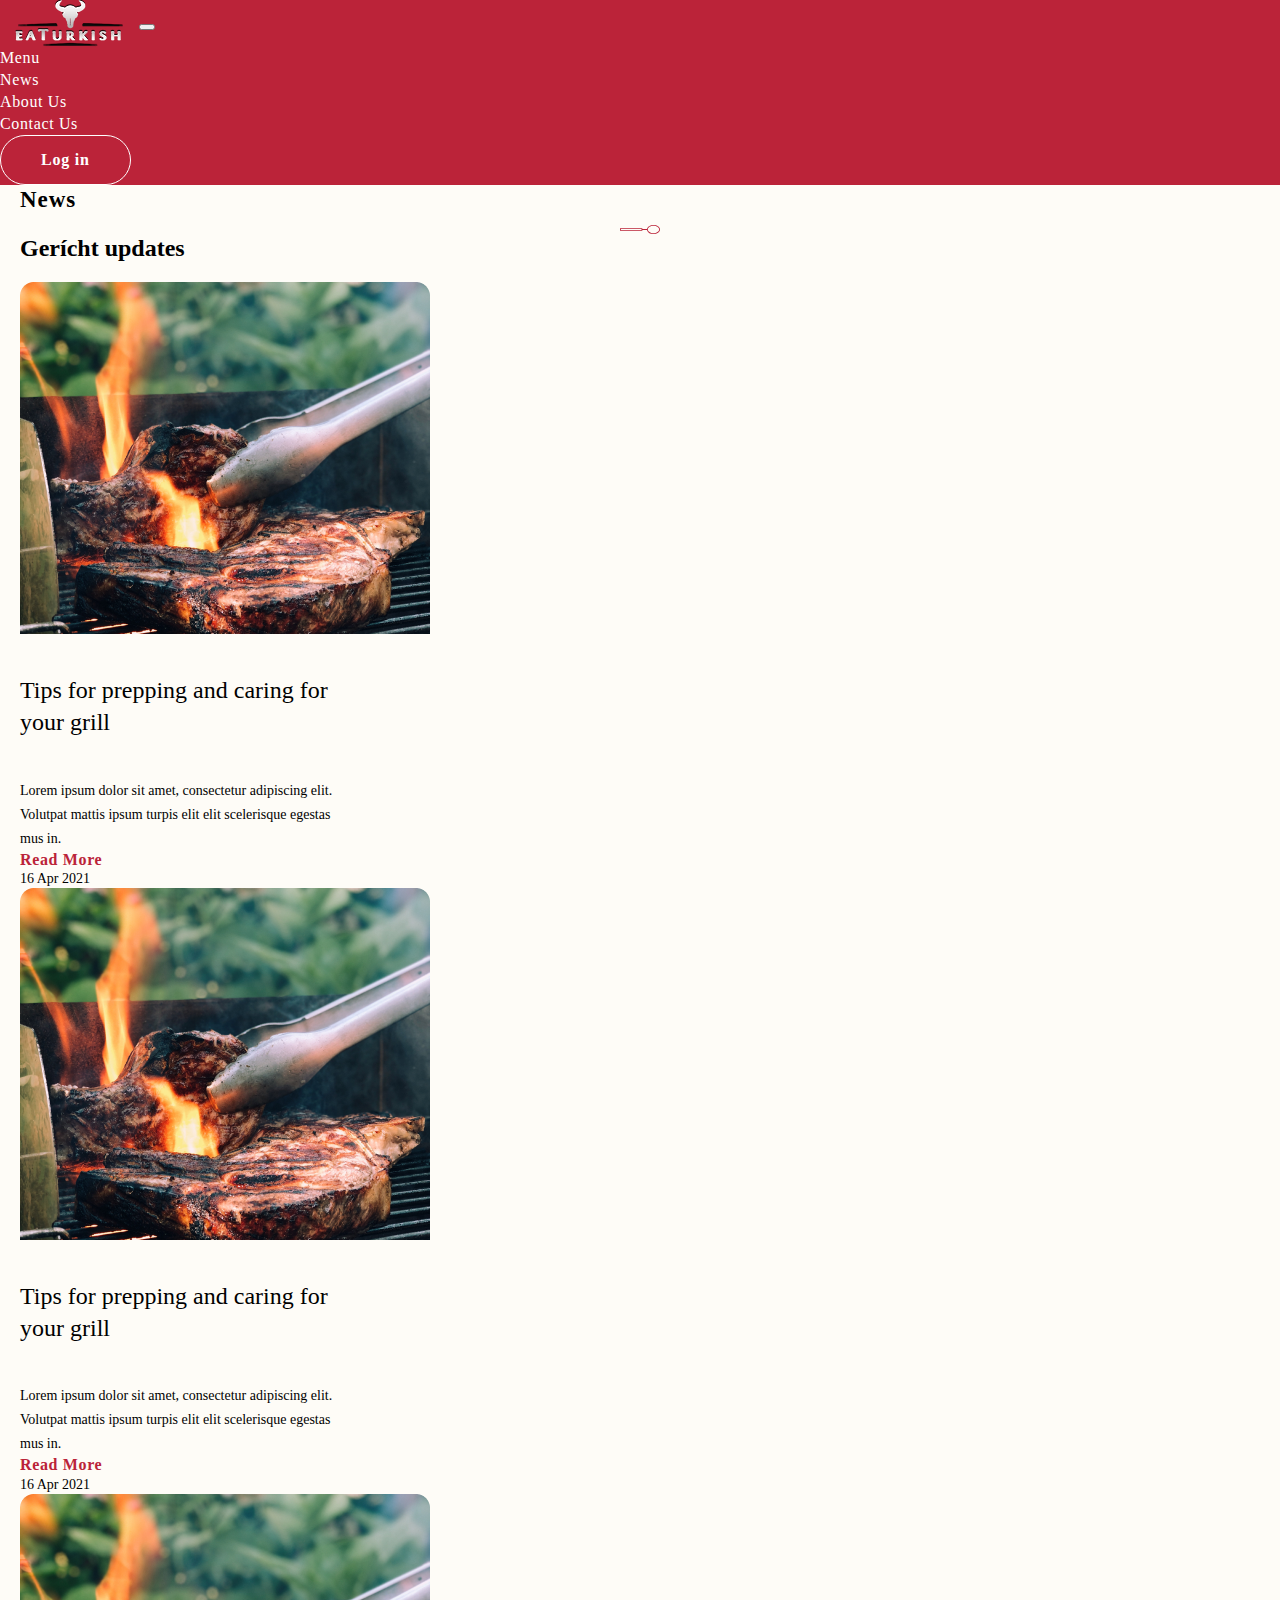
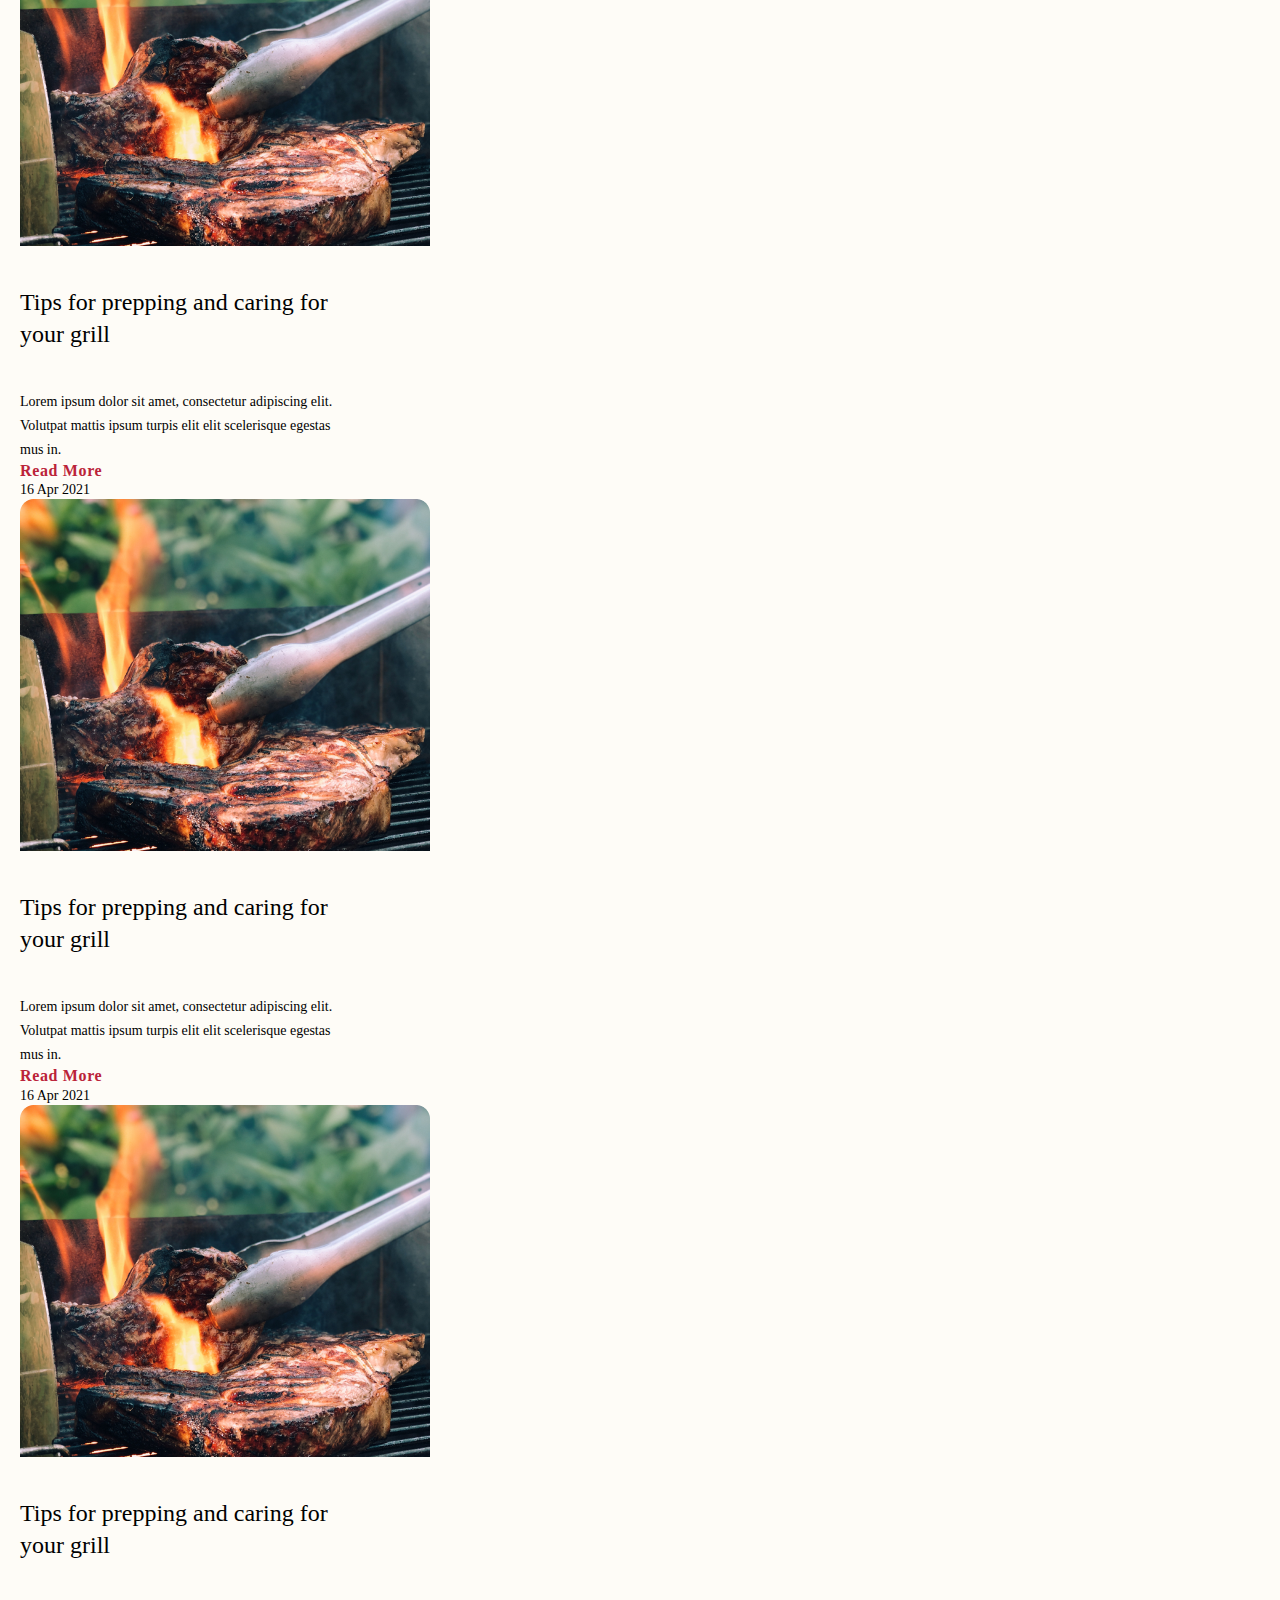
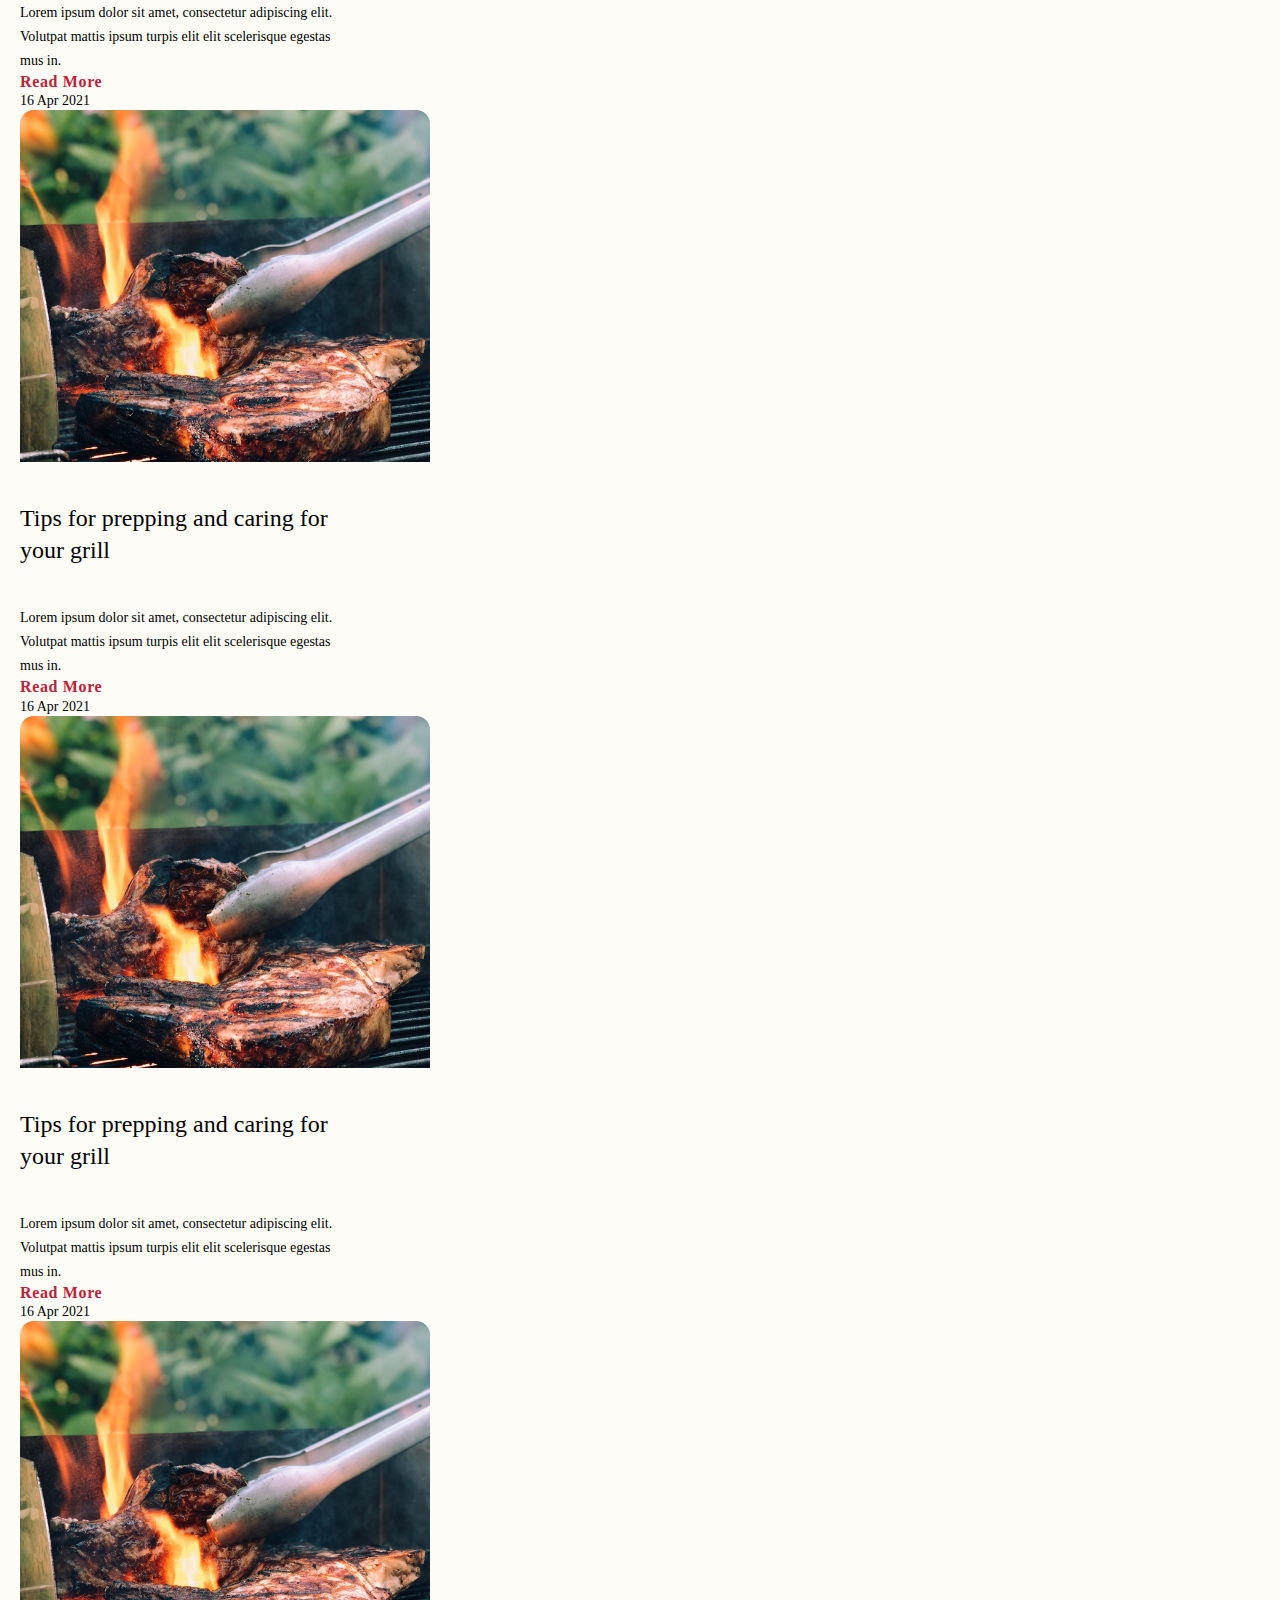
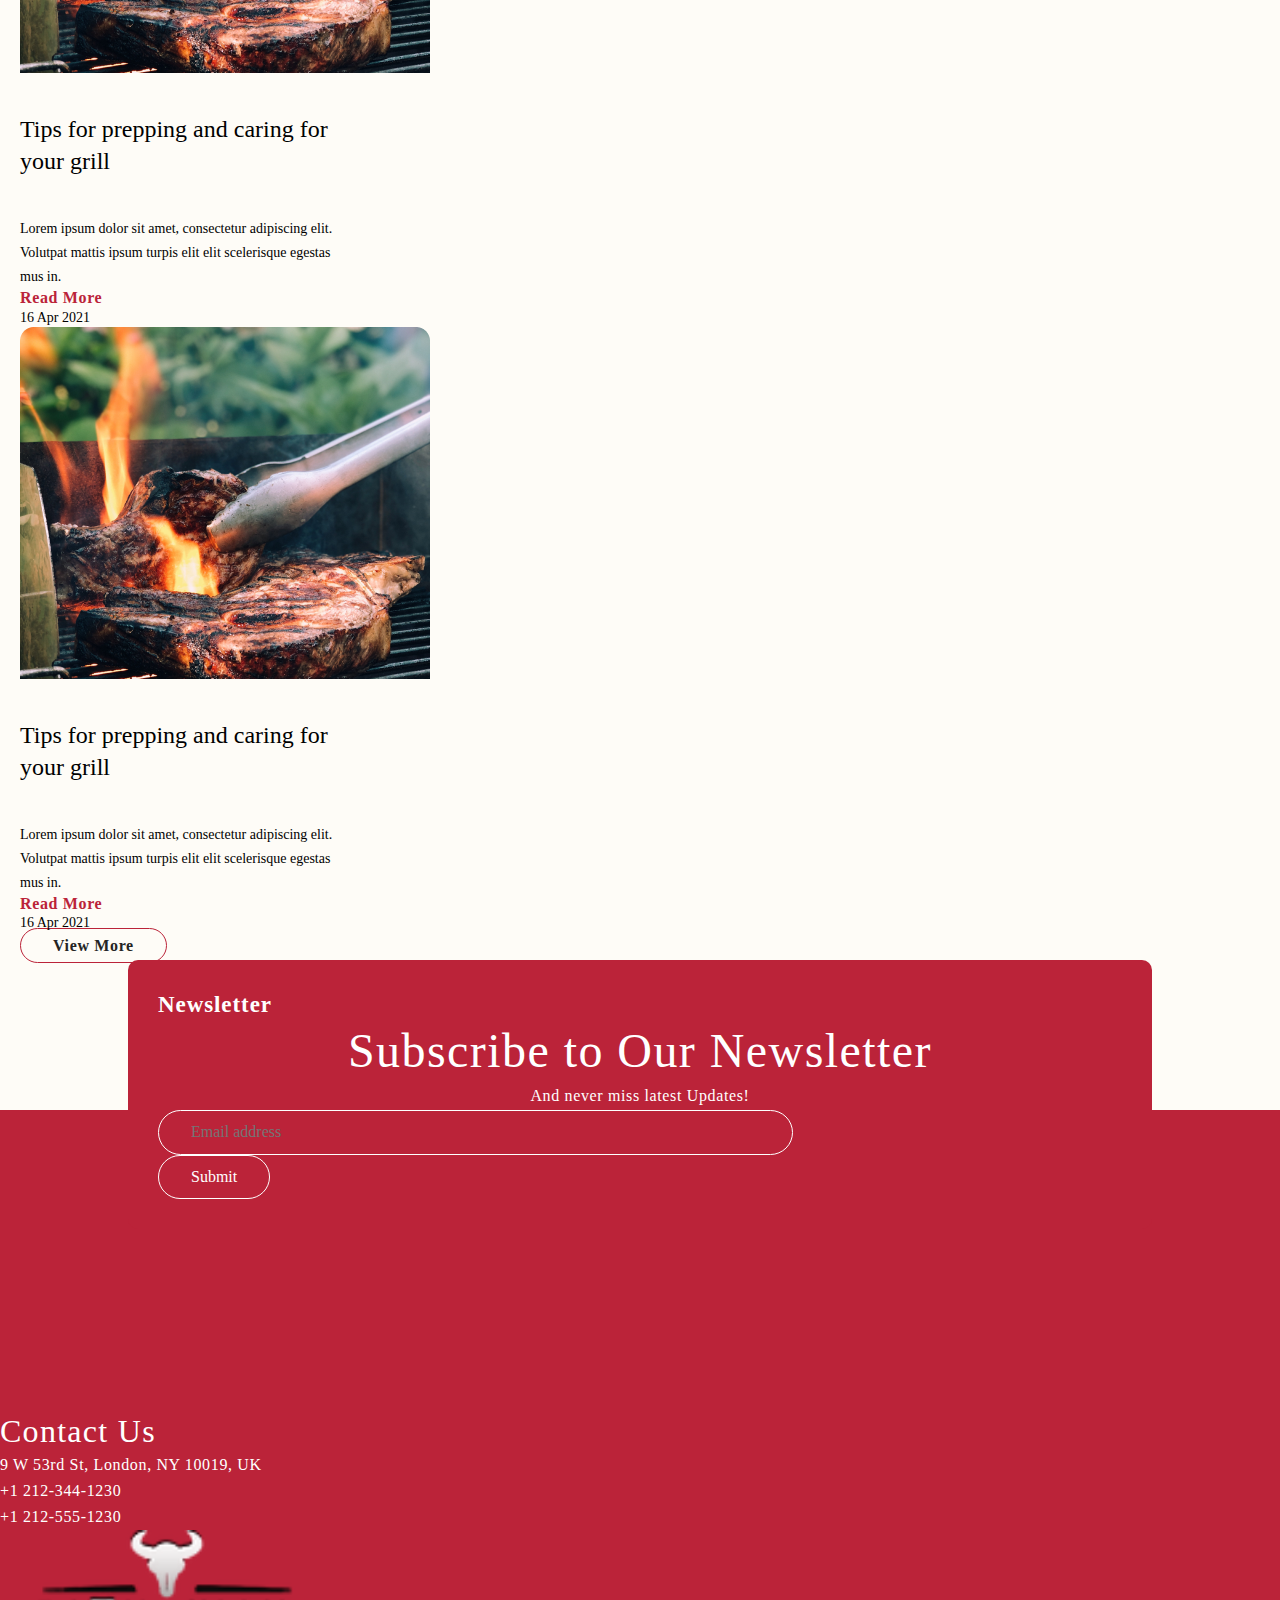
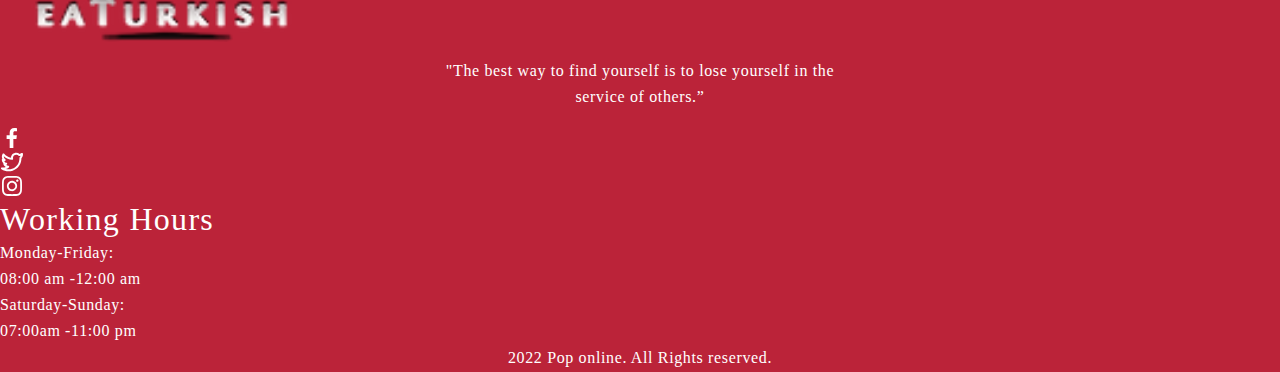
<file: news.html>
<!DOCTYPE html>
<html lang="en">

<head>
  <meta charset="UTF-8">
  <meta name="viewport" content="width=device-width, initial-scale=1.0">
  <link rel="stylesheet" href="./css/main.css">
  <link href="https://cdn.jsdelivr.net/npm/bootstrap@5.3.0/dist/css/bootstrap.min.css" rel="stylesheet"
    integrity="sha384-9ndCyUaIbzAi2FUVXJi0CjmCapSmO7SnpJef0486qhLnuZ2cdeRhO02iuK6FUUVM" crossorigin="anonymous">
  <title>Document</title>
</head>

<body>


  <header class="header fixed-top px-0 px-md-5">
    <nav class="navbar navbar-expand-lg ">
      <div class="container-fluid py-0">
        <a class="navbar-brand header__logo" href="./index.html">
          <img class="header__logo-image" src="./images/header_logo.svg" alt="logo" width="135" height="47">
        </a>
        <button class="navbar-toggler" type="button" data-bs-toggle="collapse" data-bs-target="#navbarTogglerDemo02"
          aria-controls="navbarTogglerDemo02" aria-expanded="false" aria-label="Toggle navigation">
          <span class="navbar-toggler-icon"></span>
        </button>
        <div class="collapse d-lg-flex justify-content-end navbar-collapse header__nav" id="navbarTogglerDemo02">
          <ul class="navbar-nav header__nav-menu align-items-center">
            <li class="nav-item header__nav-menu-item">
              <a class="nav-link header__nav-menu-link" aria-current="page" href="./menu.html">Menu</a>
            </li>
            <li class="nav-item header__nav-menu-item">
              <a class="nav-link header__nav-menu-link" href="./news.html">News</a>
            </li>
            <li class="nav-item header__nav-menu-item">
              <a class="nav-link header__nav-menu-link" href="./about.html">About Us</a>
            </li>
            <li class="nav-item header__nav-menu-item">
              <a class="nav-link header__nav-menu-link" href="./contact.html">Contact Us</a>
            </li>
            <li class="nav-item header__nav-menu-item ms-4">
              <button class="header__nav-menu-button">
                Log in
              </button>
            </li>
          </ul>
        </div>
      </div>
    </nav>
  </header>
  <main>
    <section class="gerich py-5 mt-5">
      <button id="scroll-to-top-btn" title="Go to top">
        <img src="./images/chevron-double-up.svg" alt="up">
      </button>
      <div class="container">
        <p class="gerich__title text-center">News</p>
        <h2 class="gerich__subtitle text-center">Gerícht updates</h2>
        <div class="gerich__card-wrapper mt-5 row gap-5 d-flex justify-content-center">
          <div class="card gerich__card col-4" style="width: 20rem;">
            <img src="./images/paul-hermann-jeiqzOgwwKU-unsplash 2.png" class="card-img-top gerich__card-img"
              alt="mangal">
            <div class="card-body">
              <h5 class="card-title gerich__card-title">Tips for prepping and caring for your grill</h5>
              <p class="card-text gerich__card-text">Lorem ipsum dolor sit amet, consectetur adipiscing elit. Volutpat
                mattis ipsum turpis elit elit scelerisque egestas mus in.</p>
              <div class="gerich__card-footer d-flex justify-content-between">
                <a href="#" class=" gerich__card-btn">Read More</a>
                <p class="gerich__card-date">16 Apr 2021</p>
              </div>
            </div>
          </div>
          <div class="card gerich__card col-4" style="width: 20rem;">
            <img src="./images/paul-hermann-jeiqzOgwwKU-unsplash 2.png" class="card-img-top gerich__card-img"
              alt="mangal">
            <div class="card-body">
              <h5 class="card-title gerich__card-title">Tips for prepping and caring for your grill</h5>
              <p class="card-text gerich__card-text">Lorem ipsum dolor sit amet, consectetur adipiscing elit. Volutpat
                mattis ipsum turpis elit elit scelerisque egestas mus in.</p>
              <div class="gerich__card-footer d-flex justify-content-between">
                <a href="#" class=" gerich__card-btn">Read More</a>
                <p class="gerich__card-date">16 Apr 2021</p>
              </div>
            </div>
          </div>
          <div class="card gerich__card col-4" style="width: 20rem;">
            <img src="./images/paul-hermann-jeiqzOgwwKU-unsplash 2.png" class="card-img-top gerich__card-img"
              alt="mangal">
            <div class="card-body">
              <h5 class="card-title gerich__card-title">Tips for prepping and caring for your grill</h5>
              <p class="card-text gerich__card-text">Lorem ipsum dolor sit amet, consectetur adipiscing elit. Volutpat
                mattis ipsum turpis elit elit scelerisque egestas mus in.</p>
              <div class="gerich__card-footer d-flex justify-content-between">
                <a href="#" class=" gerich__card-btn">Read More</a>
                <p class="gerich__card-date">16 Apr 2021</p>
              </div>
            </div>
          </div>
          <div class="card gerich__card col-4" style="width: 20rem;">
            <img src="./images/paul-hermann-jeiqzOgwwKU-unsplash 2.png" class="card-img-top gerich__card-img"
              alt="mangal">
            <div class="card-body">
              <h5 class="card-title gerich__card-title">Tips for prepping and caring for your grill</h5>
              <p class="card-text gerich__card-text">Lorem ipsum dolor sit amet, consectetur adipiscing elit. Volutpat
                mattis ipsum turpis elit elit scelerisque egestas mus in.</p>
              <div class="gerich__card-footer d-flex justify-content-between">
                <a href="#" class=" gerich__card-btn">Read More</a>
                <p class="gerich__card-date">16 Apr 2021</p>
              </div>
            </div>
          </div>
          <div class="card gerich__card col-4" style="width: 20rem;">
            <img src="./images/paul-hermann-jeiqzOgwwKU-unsplash 2.png" class="card-img-top gerich__card-img"
              alt="mangal">
            <div class="card-body">
              <h5 class="card-title gerich__card-title">Tips for prepping and caring for your grill</h5>
              <p class="card-text gerich__card-text">Lorem ipsum dolor sit amet, consectetur adipiscing elit. Volutpat
                mattis ipsum turpis elit elit scelerisque egestas mus in.</p>
              <div class="gerich__card-footer d-flex justify-content-between">
                <a href="#" class=" gerich__card-btn">Read More</a>
                <p class="gerich__card-date">16 Apr 2021</p>
              </div>
            </div>
          </div>
          <div class="card gerich__card col-4" style="width: 20rem;">
            <img src="./images/paul-hermann-jeiqzOgwwKU-unsplash 2.png" class="card-img-top gerich__card-img"
              alt="mangal">
            <div class="card-body">
              <h5 class="card-title gerich__card-title">Tips for prepping and caring for your grill</h5>
              <p class="card-text gerich__card-text">Lorem ipsum dolor sit amet, consectetur adipiscing elit. Volutpat
                mattis ipsum turpis elit elit scelerisque egestas mus in.</p>
              <div class="gerich__card-footer d-flex justify-content-between">
                <a href="#" class=" gerich__card-btn">Read More</a>
                <p class="gerich__card-date">16 Apr 2021</p>
              </div>
            </div>
          </div>
          <div class="card gerich__card col-4" style="width: 20rem;">
            <img src="./images/paul-hermann-jeiqzOgwwKU-unsplash 2.png" class="card-img-top gerich__card-img"
              alt="mangal">
            <div class="card-body">
              <h5 class="card-title gerich__card-title">Tips for prepping and caring for your grill</h5>
              <p class="card-text gerich__card-text">Lorem ipsum dolor sit amet, consectetur adipiscing elit. Volutpat
                mattis ipsum turpis elit elit scelerisque egestas mus in.</p>
              <div class="gerich__card-footer d-flex justify-content-between">
                <a href="#" class=" gerich__card-btn">Read More</a>
                <p class="gerich__card-date">16 Apr 2021</p>
              </div>
            </div>
          </div>
          <div class="card gerich__card col-4" style="width: 20rem;">
            <img src="./images/paul-hermann-jeiqzOgwwKU-unsplash 2.png" class="card-img-top gerich__card-img"
              alt="mangal">
            <div class="card-body">
              <h5 class="card-title gerich__card-title">Tips for prepping and caring for your grill</h5>
              <p class="card-text gerich__card-text">Lorem ipsum dolor sit amet, consectetur adipiscing elit. Volutpat
                mattis ipsum turpis elit elit scelerisque egestas mus in.</p>
              <div class="gerich__card-footer d-flex justify-content-between">
                <a href="#" class=" gerich__card-btn">Read More</a>
                <p class="gerich__card-date">16 Apr 2021</p>
              </div>
            </div>
          </div>
          <div class="card gerich__card col-4" style="width: 20rem;">
            <img src="./images/paul-hermann-jeiqzOgwwKU-unsplash 2.png" class="card-img-top gerich__card-img"
              alt="mangal">
            <div class="card-body">
              <h5 class="card-title gerich__card-title">Tips for prepping and caring for your grill</h5>
              <p class="card-text gerich__card-text">Lorem ipsum dolor sit amet, consectetur adipiscing elit. Volutpat
                mattis ipsum turpis elit elit scelerisque egestas mus in.</p>
              <div class="gerich__card-footer d-flex justify-content-between">
                <a href="#" class=" gerich__card-btn">Read More</a>
                <p class="gerich__card-date">16 Apr 2021</p>
              </div>
            </div>
          </div>
        </div>
        <div class="mt-5 text-center">
          <a class="gerich__link" href="#">View More</a>
        </div>
      </div>
    </section>
  </main>
  <footer class="footer px-5">
    <div class="newsletter">
      <p class="newsletter__title text-center">Newsletter</p>
      <p class="newsletter__subtitle">Subscribe to Our Newsletter</p>
      <p class="newsletter__description">And never miss latest Updates!</p>
      <div class="newsletter__form text-center">
        <form class="form-inline mb-3">
          <div class="form-group d-inline-block">
            <input type="email" class="form-controls " aria-describedby="emailHelp" placeholder="Email address">
          </div>
          <button type="submit" class="form-button ml-2">Submit</button>
        </form>
      </div>
    </div>
    <div class="footer__content d-flex justify-content-between row">
      <ul class="footer__list col-12 col-lg-4">
        <li class="text-center  footer__item--title">Contact Us</li>
        <li class="text-center my-3 footer__item"><a class="footer__link" href="#">9 W 53rd St, London, NY 10019, UK</a>
        </li>
        <li class="text-center footer__item"><a class="footer__link" href="#">+1 212-344-1230</a></li>
        <li class="text-center footer__item"><a class="footer__link" href="#">+1 212-555-1230</a></li>
      </ul>
      <div class="footer__logor my-5 my-lg-0 col-12 col-lg-4">
        <a class="footer__logo-link justify-content-center d-flex" href="#">
          <img class="footer__logo-image" src="./images/image 2.svg" alt="footer logo">
        </a>
        <blockquote class="footer__quote text-center mt-4 mb-5">"The best way to find yourself is to lose yourself in
          the <br> service of others.”</blockquote>
        <ul class="footer__social-list d-flex justify-content-center">
          <li class="footer__social-item"><a class="footer__social-link" href="https://www.facebook.com/">
              <img class="footer__social-icon" src="./images/u_facebook-f.svg" alt="facebook"></a></li>
          <li class="footer__social-item mx-3"><a class="footer__social-link" href="https://twitter.com/">
              <img class="footer__social-icon" src="./images/u_twitter-alt.svg" alt="twiter"></a></li>
          <li class="footer__social-item"><a class="footer__social-link" href="https://www.instagram.com/">
              <img class="footer__social-icon" src="./images/u_instagram2.svg" alt="instagram"></a></li>
        </ul>
      </div>
      <ul class="footer__list col-12 col-lg-4">
        <li class="text-center  footer__item--title">Working Hours</li>
        <li class="text-center my-3 footer__item"><a class="footer__link" href="#">Monday-Friday: <br> 08:00 am -12:00
            am</a></li>
        <li class="text-center footer__item"><a class="footer__link" href="#">Saturday-Sunday: <br> 07:00am -11:00
            pm</a></li>
      </ul>
    </div>
    <p class="footer__copy ms-3 text-center mt-5">2022 Pop online. All Rights reserved.</p>
  </footer>



  <script src="./js/main.js"></script>
  <script src="https://cdn.jsdelivr.net/npm/bootstrap@5.3.0/dist/js/bootstrap.bundle.min.js"></script>
</body>

</html>
</file>
<file: css/main.css>
@charset "UTF-8";
@font-face {
  font-family: "Inter";
  font-style: normal;
  font-weight: 400;
  src: local(""), url("../fonts/Inter-Regular.ttf") format("ttf"), url("../fonts/Inter-SemiBold.ttf") format("ttf"); /* Chrome 6+, Firefox 3.6+, IE 9+, Safari 5.1+ */
}
@font-face {
  font-family: "OpenSans";
  font-style: normal;
  font-weight: 500;
  src: local(""), url("../fonts/OpenSans-Bold.ttf") format("ttf"), url("../fonts/OpenSans-Regular.ttf") format("ttf"); /* Chrome 6+, Firefox 3.6+, IE 9+, Safari 5.1+ */
}
@font-face {
  font-family: "Roboto";
  font-style: normal;
  font-weight: 700;
  src: local(""), url("../fonts/Roboto-Regular.ttf") format("ttf"); /* Chrome 6+, Firefox 3.6+, IE 9+, Safari 5.1+ */
}
/*! normalize.css v8.0.1 | MIT License | github.com/necolas/normalize.css */
/* Document
   ========================================================================== */
/**
 * 1. Correct the line height in all browsers.
 * 2. Prevent adjustments of font size after orientation changes in iOS.
 */
html {
  line-height: 1.15; /* 1 */
  -webkit-text-size-adjust: 100%; /* 2 */
}

/* Sections
   ========================================================================== */
/**
 * Remove the margin in all browsers.
 */
body {
  margin: 0;
}

/**
 * Render the `main` element consistently in IE.
 */
main {
  display: block;
}

/**
 * Correct the font size and margin on `h1` elements within `section` and
 * `article` contexts in Chrome, Firefox, and Safari.
 */
h1 {
  font-size: 2em;
  margin: 0.67em 0;
}

/* Grouping content
   ========================================================================== */
/**
 * 1. Add the correct box sizing in Firefox.
 * 2. Show the overflow in Edge and IE.
 */
hr {
  box-sizing: content-box; /* 1 */
  height: 0; /* 1 */
  overflow: visible; /* 2 */
}

/**
 * 1. Correct the inheritance and scaling of font size in all browsers.
 * 2. Correct the odd `em` font sizing in all browsers.
 */
pre {
  font-family: monospace, monospace; /* 1 */
  font-size: 1em; /* 2 */
}

/* Text-level semantics
   ========================================================================== */
/**
 * Remove the gray background on active links in IE 10.
 */
a {
  background-color: transparent;
}

/**
 * 1. Remove the bottom border in Chrome 57-
 * 2. Add the correct text decoration in Chrome, Edge, IE, Opera, and Safari.
 */
abbr[title] {
  border-bottom: none; /* 1 */
  text-decoration: underline; /* 2 */
  -webkit-text-decoration: underline dotted;
          text-decoration: underline dotted; /* 2 */
}

/**
 * Add the correct font weight in Chrome, Edge, and Safari.
 */
b,
strong {
  font-weight: bolder;
}

/**
 * 1. Correct the inheritance and scaling of font size in all browsers.
 * 2. Correct the odd `em` font sizing in all browsers.
 */
code,
kbd,
samp {
  font-family: monospace, monospace; /* 1 */
  font-size: 1em; /* 2 */
}

/**
 * Add the correct font size in all browsers.
 */
small {
  font-size: 80%;
}

/**
 * Prevent `sub` and `sup` elements from affecting the line height in
 * all browsers.
 */
sub,
sup {
  font-size: 75%;
  line-height: 0;
  position: relative;
  vertical-align: baseline;
}

sub {
  bottom: -0.25em;
}

sup {
  top: -0.5em;
}

/* Embedded content
   ========================================================================== */
/**
 * Remove the border on images inside links in IE 10.
 */
img {
  border-style: none;
}

/* Forms
   ========================================================================== */
/**
 * 1. Change the font styles in all browsers.
 * 2. Remove the margin in Firefox and Safari.
 */
button,
input,
optgroup,
select,
textarea {
  font-family: inherit; /* 1 */
  font-size: 100%; /* 1 */
  line-height: 1.15; /* 1 */
  margin: 0; /* 2 */
}

/**
 * Show the overflow in IE.
 * 1. Show the overflow in Edge.
 */
button,
input { /* 1 */
  overflow: visible;
}

/**
 * Remove the inheritance of text transform in Edge, Firefox, and IE.
 * 1. Remove the inheritance of text transform in Firefox.
 */
button,
select { /* 1 */
  text-transform: none;
}

/**
 * Correct the inability to style clickable types in iOS and Safari.
 */
button,
[type=button],
[type=reset],
[type=submit] {
  -webkit-appearance: button;
}

/**
 * Remove the inner border and padding in Firefox.
 */
button::-moz-focus-inner,
[type=button]::-moz-focus-inner,
[type=reset]::-moz-focus-inner,
[type=submit]::-moz-focus-inner {
  border-style: none;
  padding: 0;
}

/**
 * Restore the focus styles unset by the previous rule.
 */
button:-moz-focusring,
[type=button]:-moz-focusring,
[type=reset]:-moz-focusring,
[type=submit]:-moz-focusring {
  outline: 1px dotted ButtonText;
}

/**
 * Correct the padding in Firefox.
 */
fieldset {
  padding: 0.35em 0.75em 0.625em;
}

/**
 * 1. Correct the text wrapping in Edge and IE.
 * 2. Correct the color inheritance from `fieldset` elements in IE.
 * 3. Remove the padding so developers are not caught out when they zero out
 *    `fieldset` elements in all browsers.
 */
legend {
  box-sizing: border-box; /* 1 */
  color: inherit; /* 2 */
  display: table; /* 1 */
  max-width: 100%; /* 1 */
  padding: 0; /* 3 */
  white-space: normal; /* 1 */
}

/**
 * Add the correct vertical alignment in Chrome, Firefox, and Opera.
 */
progress {
  vertical-align: baseline;
}

/**
 * Remove the default vertical scrollbar in IE 10+.
 */
textarea {
  overflow: auto;
}

/**
 * 1. Add the correct box sizing in IE 10.
 * 2. Remove the padding in IE 10.
 */
[type=checkbox],
[type=radio] {
  box-sizing: border-box; /* 1 */
  padding: 0; /* 2 */
}

/**
 * Correct the cursor style of increment and decrement buttons in Chrome.
 */
[type=number]::-webkit-inner-spin-button,
[type=number]::-webkit-outer-spin-button {
  height: auto;
}

/**
 * 1. Correct the odd appearance in Chrome and Safari.
 * 2. Correct the outline style in Safari.
 */
[type=search] {
  -webkit-appearance: textfield; /* 1 */
  outline-offset: -2px; /* 2 */
}

/**
 * Remove the inner padding in Chrome and Safari on macOS.
 */
[type=search]::-webkit-search-decoration {
  -webkit-appearance: none;
}

/**
 * 1. Correct the inability to style clickable types in iOS and Safari.
 * 2. Change font properties to `inherit` in Safari.
 */
::-webkit-file-upload-button {
  -webkit-appearance: button; /* 1 */
  font: inherit; /* 2 */
}

/* Interactive
   ========================================================================== */
/*
 * Add the correct display in Edge, IE 10+, and Firefox.
 */
details {
  display: block;
}

/*
 * Add the correct display in all browsers.
 */
summary {
  display: list-item;
}

/* Misc
   ========================================================================== */
/**
 * Add the correct display in IE 10+.
 */
template {
  display: none;
}

/**
 * Add the correct display in IE 10.
 */
[hidden] {
  display: none;
}

html {
  height: 100%;
  scroll-behavior: smooth;
}

*,
*::before,
*::after {
  box-sizing: border-box;
}

body {
  height: 100%;
  margin: 0;
  background-color: #FEFCF7;
}

main {
  flex-grow: 1;
}

img {
  vertical-align: middle;
  -o-object-fit: cover;
     object-fit: cover;
}

a {
  text-decoration: none;
}

ul {
  list-style-type: none;
  margin: 0;
  padding: 0;
}

ol {
  list-style-type: none;
  margin: 0;
  padding: 0;
}

p {
  margin: 0;
}

#scroll-to-top-btn {
  text-align: center;
  display: none;
  position: fixed;
  bottom: 20px;
  right: 30px;
  z-index: 99999;
  font-size: 18px;
  border: none;
  outline: none;
  background-color: transparent;
  cursor: pointer;
  padding: 15px;
  border-radius: 50%;
  border: 1px solid transparent;
}

#scroll-to-top-btn:hover {
  border: 1px solid #333;
}

.visually-hidden {
  clip: rect(0 0 0 0);
  -webkit-clip-path: inset(50%);
          clip-path: inset(50%);
  height: 1px;
  overflow: hidden;
  position: absolute;
  white-space: nowrap;
  width: 1px;
}

.container {
  width: 100%;
  max-width: 1440px;
  margin: 0 auto;
  padding: 0 20px;
}

.header {
  background-color: #BB2339;
}

.header__nav-menu-link {
  font-family: Open Sans;
  font-size: 16px;
  font-weight: 400;
  line-height: 22px;
  letter-spacing: 0.04em;
  text-align: left;
  color: #FFFFFF !important;
}

.header__nav-menu-link:hover {
  text-decoration: underline;
  color: #f9fb6a !important;
}

.header__nav-menu-button {
  font-family: Open Sans;
  font-size: 16px;
  font-weight: 600;
  line-height: 28px;
  letter-spacing: 0.05em;
  text-align: left;
  padding: 10px 40px 10px 40px;
  border-radius: 100px;
  border: 1px solid #fff;
  gap: 10px;
  color: #fff;
  background-color: transparent;
}

.header__nav-menu-button:hover {
  color: #333;
  background-color: #fff;
}

.hero {
  background-color: #BB2339;
}

.hero__subtitle {
  font-family: Cera Round Pro;
  font-size: 23px;
  font-weight: 700;
  line-height: 30px;
  letter-spacing: 0.04em;
  text-align: left;
  color: #fff;
}

.hero__title {
  font-family: Cera Round Pro;
  font-size: 90px;
  font-weight: 700;
  line-height: 117px;
  letter-spacing: 0.04em;
  text-align: left;
  color: #fff;
}

.hero__description {
  font-family: Open Sans;
  font-size: 16px;
  font-weight: 400;
  line-height: 28px;
  letter-spacing: 0.04em;
  text-align: left;
  color: #fff;
}

.hero__button {
  font-family: Cera Round Pro;
  font-size: 16px;
  font-weight: 700;
  line-height: 28px;
  letter-spacing: 0.04em;
  text-align: left;
  padding: 8px 32px 8px 32px;
  border-radius: 100px;
  border: 1px solid #FFFFFF;
  background-color: transparent;
  color: #fff;
}

.hero__button:hover {
  color: black;
  background-color: #fff;
}

.hero__img {
  max-width: 100%;
}

@media only screen and (max-width: 504px) {
  .hero__title {
    font-family: Cera Round Pro;
    font-size: 59px;
    font-weight: 700;
    line-height: 77px;
    letter-spacing: 0.04em;
    text-align: left;
    color: #fff;
  }
}
.popular {
  background-color: #F8F8F8;
}

.popular__title {
  font-family: Cera Round Pro;
  font-size: 48px;
  font-weight: 500;
  line-height: 48px;
  letter-spacing: 0.03em;
  text-align: left;
  color: #BB2339;
}

.popular__card-title {
  font-family: Open Sans;
  font-size: 18px;
  font-weight: 600;
  line-height: 25px;
  letter-spacing: 0em;
  text-align: center;
}

.popular__card-info {
  margin: 0 0 0 26%;
}

.popular__card-price {
  font-family: Open Sans;
  font-size: 24px;
  font-weight: 700;
  line-height: 33px;
  letter-spacing: 0em;
  text-align: center;
  color: #BB2339;
}

.tab {
  overflow-x: auto;
  white-space: nowrap;
  background-color: transparent;
}

.tab__button {
  display: inline-block;
  margin-right: 10px;
  margin-bottom: 10px;
  padding: 10px;
}

.tabcontent {
  display: none;
  padding: 6px 12px;
}

.tab button {
  font-family: Open Sans;
  font-size: 16px;
  font-weight: 600;
  line-height: 28px;
  letter-spacing: 0.05em;
  text-align: left;
  background-color: #fff;
  color: #333;
  padding: 10px 30px 10px 30px;
  border-radius: 100px;
  border: 1px solid #BB2339;
  gap: 10px;
}

.tab button:hover {
  color: #fff;
  background-color: #BB2339;
}

.our__context {
  width: 428px;
  height: 844px;
  top: 259px;
  left: 310px;
  border-radius: 20px;
  background-color: #BB2339;
}

.our__popular-titles {
  color: #fff;
}

.tabs {
  display: flex;
  flex-direction: column;
  overflow-x: auto;
}

.tablinks {
  margin-bottom: 25px;
  width: 100%;
  max-width: 200px;
  height: 48px;
  background: transparent;
  border: 1px solid #FFFFFF;
  border-radius: 100px;
  color: #fff;
  flex: 0 0 auto;
}

.tablinks:hover {
  background-color: #fff;
  color: #333;
}

@media (max-width: 991px) {
  .our__popular-titles {
    font-size: 32px;
    font-weight: 500;
  }
  .our__context {
    width: 100%;
    max-width: 650px;
    height: 271px;
  }
  .tabs {
    flex-direction: row;
    overflow-x: auto;
    -webkit-overflow-scrolling: touch;
    /* добавляем плавный скролл на iOS */
  }
}
.happy {
  background-color: #F4F4F4;
}

.happy__title {
  font-family: Cera Round Pro;
  font-size: 23px;
  font-weight: 700;
  line-height: 30px;
  letter-spacing: 0.04em;
  text-align: left;
}

.happy__heading {
  font-family: Cera Round Pro;
  font-size: 48px;
  font-weight: 400;
  line-height: 62px;
  letter-spacing: 0.03em;
  text-align: left;
}

.happy__name {
  font-family: Inter;
  font-size: 24px;
  font-weight: 600;
  line-height: 26px;
  letter-spacing: 0em;
  text-align: left;
}

.happy__text,
.happy__time,
.happy__date,
.happy__number {
  font-family: Inter;
  font-size: 14px;
  font-weight: 400;
  line-height: 22px;
  letter-spacing: 0em;
  text-align: left;
  vertical-align: middle;
}

.happy__title::after {
  content: "";
  margin-top: 10px;
  display: block;
  position: absolute;
  left: 50%;
  transform: translateX(-50%);
  width: 40px;
  height: 9px;
  background-image: url("../../images/spoon.svg");
  background-repeat: no-repeat;
}

.happy__before::before {
  content: "";
  display: inline-block;
  margin-right: 5px;
  width: 16px;
  height: 16px;
  background-repeat: no-repeat;
  vertical-align: sub;
}

.happy__date::before {
  content: "";
  background-image: url("../../images/calendar.svg");
}

.happy__time::before {
  content: "";
  background-image: url("../../images/clock.svg");
}

.happy__number::before {
  content: "";
  background-image: url("../../images/eye.svg");
}

.swiper-container {
  position: relative;
  overflow: hidden;
}

.swiper-wrapper {
  display: flex;
  transition: transform 0.3s ease-in-out;
}

.swiper-slide {
  flex-shrink: 0;
  width: 100%;
}

.swiper-pagination {
  position: absolute;
  bottom: 20px;
  left: 50%;
  transform: translateX(-50%);
  display: flex;
}

.swiper-pagination-bullet {
  flex-shrink: 0;
  margin: 0 5px;
  width: 10px;
  height: 10px;
  border-radius: 50%;
  background-color: #ccc;
  cursor: pointer;
}

.swiper-pagination-bullet-active {
  background-color: #333;
}

.swiper-buttons {
  position: relative;
  margin-top: 20px;
  display: flex;
  justify-content: center;
}

.swiper-button-prev {
  position: absolute;
  background-image: url("../../images/chevron-left.svg");
  background-repeat: no-repeat;
  background-position: 50%;
  padding: 10px 0px 10px 0px;
  border-radius: 10px;
  border: 2px solid #646464;
  left: 0;
  width: 30px;
  height: 30px;
  cursor: pointer;
  margin-right: 20px;
  left: 40%;
}

.swiper-button-next {
  position: absolute;
  background-image: url("../../images/chevron-right.svg");
  background-repeat: no-repeat;
  background-position: 50%;
  padding: 10px 0px 10px 0px;
  border-radius: 10px;
  border: 2px solid #646464;
  right: 0;
  width: 30px;
  height: 30px;
  cursor: pointer;
  margin-left: 20px;
  right: 40%;
}

.swiper-button-prev:hover {
  border: 2px solid #BB2339;
}

.swiper-button-next:hover {
  border: 2px solid #BB2339;
}

.gerich__title {
  font-family: Cera Round Pro;
  font-size: 23px;
  font-weight: 700;
  line-height: 30px;
  letter-spacing: 0.04em;
  text-align: left;
}

.gerich__title::after {
  content: "";
  margin-top: 10px;
  display: block;
  position: absolute;
  left: 50%;
  transform: translateX(-50%);
  width: 40px;
  height: 9px;
  background-image: url("../../images/Vector.svg");
  background-repeat: no-repeat;
}

.gerich__card {
  padding: 0 !important;
}

.gerich__card-title {
  font-family: Cera Round Pro;
  font-size: 24px;
  font-weight: 500;
  line-height: 32px;
  letter-spacing: 0em;
  text-align: left;
}

.gerich__card-text {
  font-family: Open Sans;
  font-size: 14px;
  font-weight: 400;
  line-height: 24px;
  letter-spacing: 0em;
  text-align: left;
}

.gerich__card-btn {
  font-family: Cera Round Pro;
  font-size: 16px;
  font-weight: 700;
  line-height: 16px;
  letter-spacing: 0.04em;
  text-align: left;
  color: #BB2339;
  text-decoration: none;
}

.gerich__card-date {
  font-family: Open Sans;
  font-size: 14px;
  font-weight: 400;
  line-height: 19px;
  letter-spacing: 0em;
  text-align: left;
}

.gerich__link {
  font-family: Cera Round Pro;
  font-size: 16px;
  font-weight: 700;
  line-height: 28px;
  letter-spacing: 0.04em;
  text-align: left;
  padding: 8px 32px 8px 32px;
  border-radius: 100px;
  border: 1px solid #BB2339;
  color: #242424;
  text-decoration: none;
}

.gerich__link:hover {
  color: #fff;
  background-color: #BB2339;
}

.video {
  background-image: url("../../images/Mask Group.png");
  background-repeat: no-repeat;
  background-position: center center;
  width: 100%;
  height: 793px;
  max-height: 19%;
}

.vido__button {
  background-color: transparent;
  border: none;
  position: relative;
  top: 326px;
  left: 0;
}

.vido__button-play {
  width: 120px;
  height: 120px;
}

.modal-body {
  height: 294px;
}

.modal__video {
  width: 100%;
  height: 100%;
}

.gallery {
  background-color: #F4F4F4;
}

.gallery__header-text--small {
  font-family: Cera Round Pro;
  font-size: 23px;
  font-weight: 700;
  line-height: 30px;
  letter-spacing: 0.04em;
  text-align: left;
}

.gallery__header-text--small::after {
  content: "";
  margin-top: 10px;
  display: block;
  position: absolute;
  width: 40px;
  height: 9px;
  background-image: url("../../images/Vector.svg");
  background-repeat: no-repeat;
}

.gallery__header-text--large {
  font-family: Cera Round Pro;
  font-size: 48px;
  font-weight: 500;
  line-height: 62px;
  letter-spacing: 0.03em;
}

.gallery__header-text--description {
  font-family: Open Sans;
  font-size: 16px;
  font-weight: 400;
  line-height: 28px;
  letter-spacing: 0.04em;
  text-align: left;
}

.gallery__header-link {
  font-family: Cera Round Pro;
  font-size: 16px;
  font-weight: 700;
  line-height: 28px;
  letter-spacing: 0.04em;
  text-align: left;
  padding: 8px 32px 8px 32px;
  border-radius: 100px;
  border: 1px solid #BB2339;
  gap: 10px;
  text-decoration: none;
  color: #242424;
}

.gallery__header-link:hover {
  background-color: #BB2339;
  color: #fff;
}

.photo {
  position: relative;
  overflow: hidden;
}

.photo__wrapper {
  display: flex;
}

.photo__slide {
  flex: 0 0 auto;
  margin-right: 20px;
}

.photo__slide:last-child {
  margin-right: 0;
}

.photo__slide img {
  width: 100%;
  height: auto;
}

.photo__prev,
.photo__next {
  position: absolute;
  top: 50%;
  transform: translateY(-50%);
  width: 50px;
  height: 50px;
  background-color: transparent;
  border: none;
  font-size: 2rem;
  color: #fff;
  cursor: pointer;
  z-index: 999;
}

.photo__prev {
  left: 0;
}

.photo__next {
  right: 0;
}

.photo__prev:focus,
.photo__next:focus {
  outline: none;
}

.photo__prev:hover,
.photo__next:hover {
  color: #aaa;
}

.photo__slide-img {
  width: 301px;
  height: 447px;
  border-radius: 14px;
  margin: 10px;
}

.photo {
  position: relative;
}

.photo__slide {
  position: relative;
}

.photo__slide-img {
  width: 301px;
  height: 447px;
  border-radius: 23px;
  margin: 10px;
}

.bg__imgs {
  position: absolute;
  top: 10px;
  left: 14px;
  width: 321px;
  height: 476px;
  border-radius: 23px;
  background-repeat: no-repeat;
  background-position: center center;
  border: 2px solid rgba(36, 36, 36, 0.2);
  opacity: 0;
  z-index: 1;
  transition: opacity 0.3s ease;
}

.photo__overlay {
  background-image: url("../../images/u_instagram.svg");
}

.photo__overlays {
  background: linear-gradient(207.55deg, rgba(0, 0, 0, 0.75) 1.5%, rgba(0, 0, 0, 0.64) 98.62%);
}

.photo__slide:hover .photo__overlay + .photo__overlays {
  opacity: 0.5;
  z-index: 7;
}

.photo__slide:nth-child(1) .photo__overlay {
  z-index: 2;
}

.photo__slide:nth-child(2) .photo__overlay {
  z-index: 3;
}

.photo__slide:nth-child(3) .photo__overlay {
  z-index: 4;
}

.photo__slide:nth-child(4) .photo__overlay {
  z-index: 5;
}

.photo__slide:nth-child(5) .photo__overlay {
  z-index: 6;
}

.photo__slide:hover .photo__overlay {
  opacity: 1;
  z-index: 7;
}

.register__heading {
  font-family: Cera Round Pro;
  font-size: 64px;
  font-weight: 500;
  line-height: 83px;
  letter-spacing: 0.03em;
  text-align: right;
  color: rgb(36, 36, 36);
}

.register__subheading {
  font-family: Open Sans;
  font-size: 22px;
  font-weight: 600;
  line-height: 34px;
  letter-spacing: 0em;
  text-align: left;
}

.register__link {
  font-family: Open Sans;
  font-size: 14px;
  font-weight: 400;
  line-height: 19px;
  letter-spacing: 0em;
  text-align: left;
  color: rgb(36, 36, 36);
  text-decoration: none;
}

.message-form__title {
  font-family: Open Sans;
  font-size: 38px;
  font-weight: 600;
  line-height: 34px;
  letter-spacing: 0em;
  text-align: left;
  color: rgb(36, 36, 36);
}

.message-form__description {
  font-family: Open Sans;
  font-size: 16px;
  font-weight: 400;
  line-height: 24px;
  letter-spacing: 0em;
  text-align: left;
  color: rgb(36, 36, 36);
}

.ifram {
  width: 100%;
  height: 450px;
}

@media only screen and (max-width: 332px) {
  .register__heading {
    font-family: Cera Round Pro;
    font-size: 32px;
    font-weight: 500;
    line-height: 42px;
    letter-spacing: 0.03em;
    text-align: right;
  }
  .message-form__title {
    font-size: 36px;
  }
  .message-form__description {
    font-size: 14px;
  }
}
.about {
  margin: 100px 0 250px 0;
}

.about__title {
  font-family: Cera Round Pro;
  font-size: 64px;
  font-weight: 500;
  line-height: 83px;
  letter-spacing: 0.03em;
  text-align: right;
}

.about__content {
  width: 100%;
  max-width: 45rem;
}

.about__image img {
  max-width: 100%;
}

.about__description {
  font-family: Open Sans;
  font-size: 20px;
  font-weight: 400;
  line-height: 32px;
  letter-spacing: 0.04em;
  text-align: left;
}

.about__description {
  font-family: Open Sans;
  font-size: 20px;
  font-weight: 400;
  line-height: 32px;
  letter-spacing: 0.04em;
  text-align: left;
}

.footer {
  margin-top: 150px;
  padding-top: 300px;
  position: relative;
  background-color: rgb(187, 35, 57);
}

.footer__item--title {
  font-family: Cera Round Pro;
  font-size: 32px;
  font-weight: 400;
  line-height: 42px;
  letter-spacing: 0.04em;
  text-align: left;
  color: rgb(255, 255, 255);
}

.footer__item {
  font-family: Open Sans;
  font-size: 16px;
  font-weight: 400;
  line-height: 26px;
  letter-spacing: 0.04em;
  text-align: left;
  color: rgb(255, 255, 255);
}

.footer__link {
  text-decoration: none;
  color: rgb(255, 255, 255);
}

.footer__social-list {
  padding: 0;
}

.footer__logo-image {
  width: 320px;
}

.footer__quote {
  font-family: Open Sans;
  font-size: 16px;
  font-weight: 400;
  line-height: 26px;
  letter-spacing: 0.04em;
  text-align: center;
  color: rgb(255, 255, 255);
}

.footer__copy {
  font-family: Open Sans;
  font-size: 16px;
  font-weight: 400;
  line-height: 28px;
  letter-spacing: 0.04em;
  text-align: center;
  color: rgb(255, 255, 255);
}

.newsletter {
  border-radius: 10px;
  padding: 30px;
  left: 10%;
  right: 10%;
  top: -150px;
  position: absolute;
  background-color: rgb(187, 35, 57);
}

.newsletter__title {
  font-family: Cera Round Pro;
  font-size: 23px;
  font-weight: 700;
  line-height: 30px;
  letter-spacing: 0.04em;
  text-align: left;
  color: #fff;
}

.newsletter__subtitle {
  font-family: Cera Round Pro;
  font-size: 48px;
  font-weight: 500;
  line-height: 62px;
  letter-spacing: 0.03em;
  text-align: center;
  color: #fff;
}

.newsletter__description {
  font-family: Open Sans;
  font-size: 16px;
  font-weight: 400;
  line-height: 28px;
  letter-spacing: 0.04em;
  text-align: center;
  color: #fff;
}

.form-controls {
  width: 635px !important;
  padding: 12px 32px 12px 32px !important;
  border-radius: 100px !important;
  background-color: transparent !important;
  border: 1px solid #fff;
  color: #fff !important;
}

.form-button {
  padding: 12px 32px 12px 32px;
  border-radius: 100px;
  gap: 10px;
  border: 1px solid #fff;
  background-color: transparent;
  color: #fff;
}

.form-button:hover {
  background-color: #fff;
  color: #333;
}

@media only screen and (max-width: 870px) {
  .form-controls {
    width: 100% !important;
  }
  .form-button {
    margin-top: 10px;
  }
}
@media only screen and (max-width: 480px) {
  .newsletter__subtitle {
    font-size: 38px;
  }
  .footer {
    padding-top: 350px;
  }
}
.card, .imgs {
  /* ... */
  position: relative;
  transition: transform 0.5s ease-out;
}
.card:hover, .imgs:hover {
  transform: rotateY(20deg) translateX(20px);
}
.card::before, .imgs::before {
  content: "";
  position: absolute;
  top: 0;
  left: 0;
  width: 100%;
  height: 100%;
  background: rgba(255, 255, 255, 0.2);
  opacity: 0;
  transition: opacity 0.5s ease-out;
}
.card:hover::before, .imgs:hover::before {
  opacity: 1;
}/*# sourceMappingURL=main.css.map */
</file>
